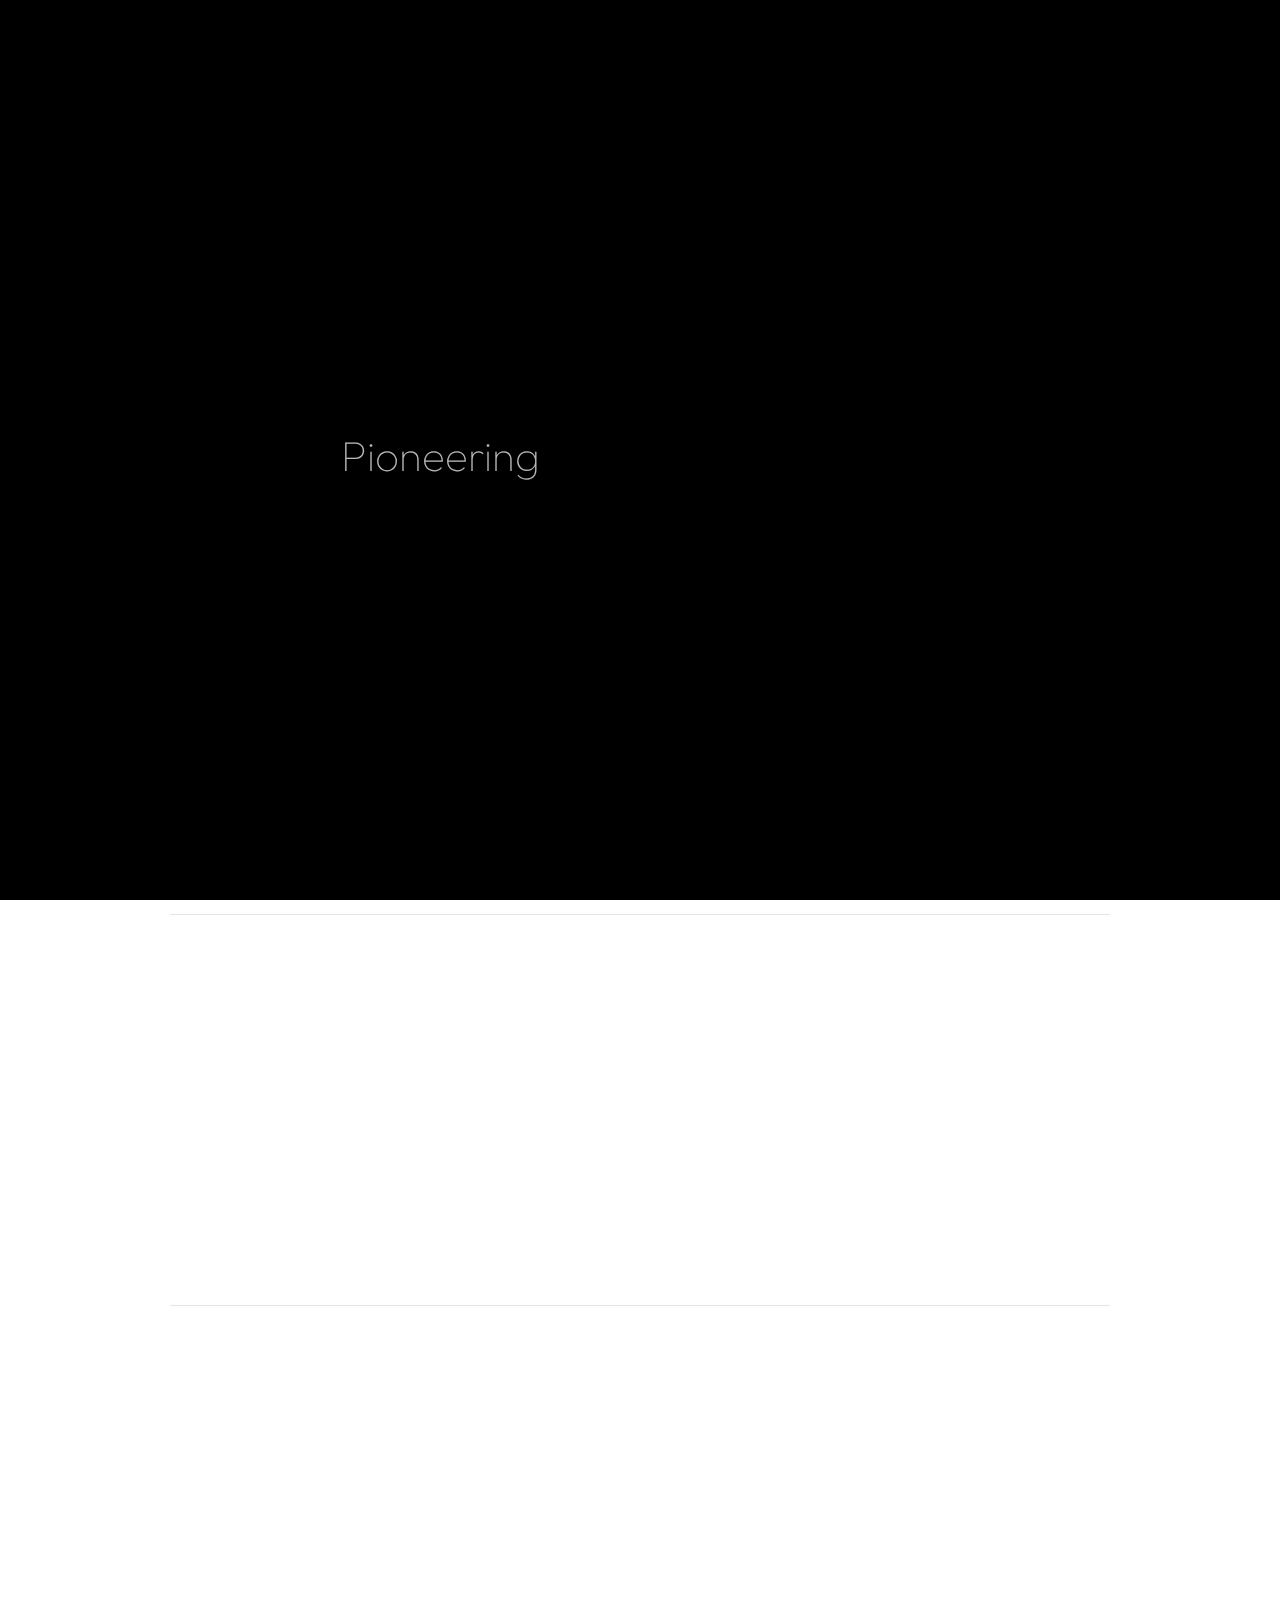
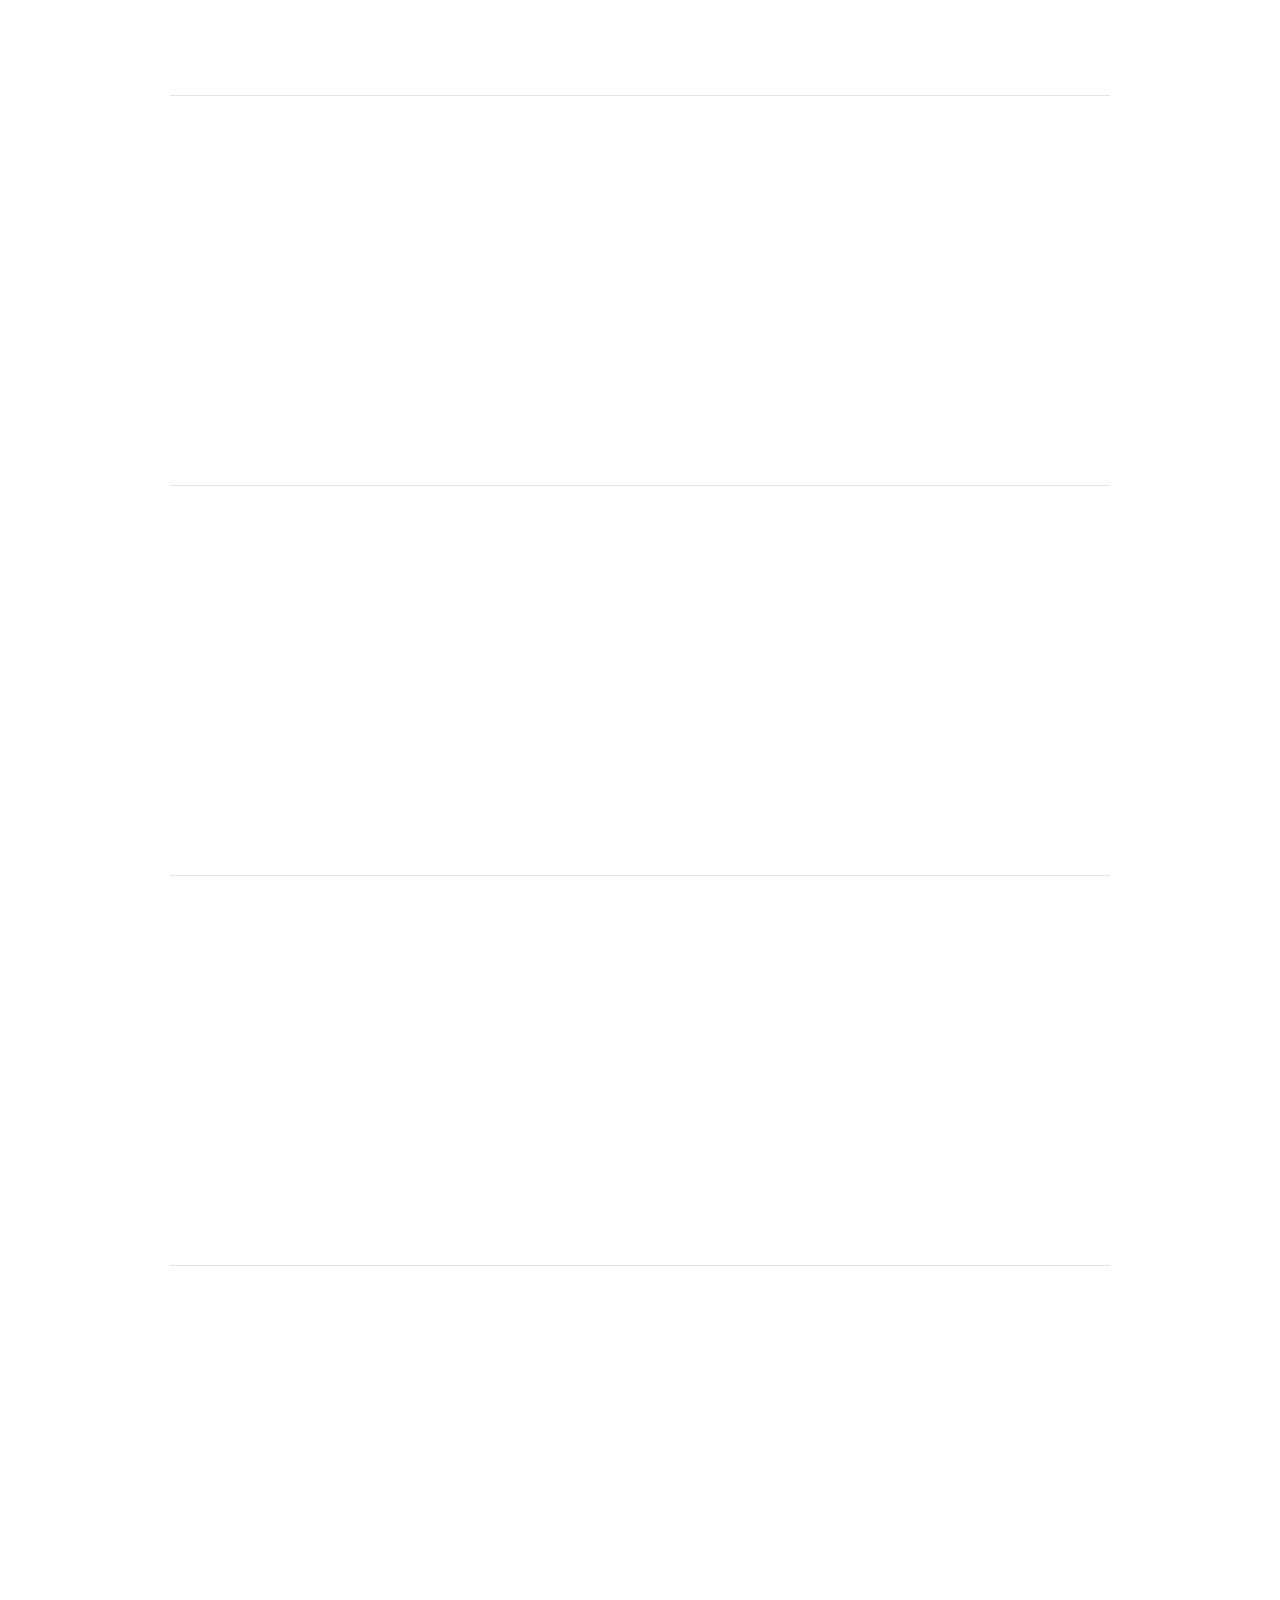
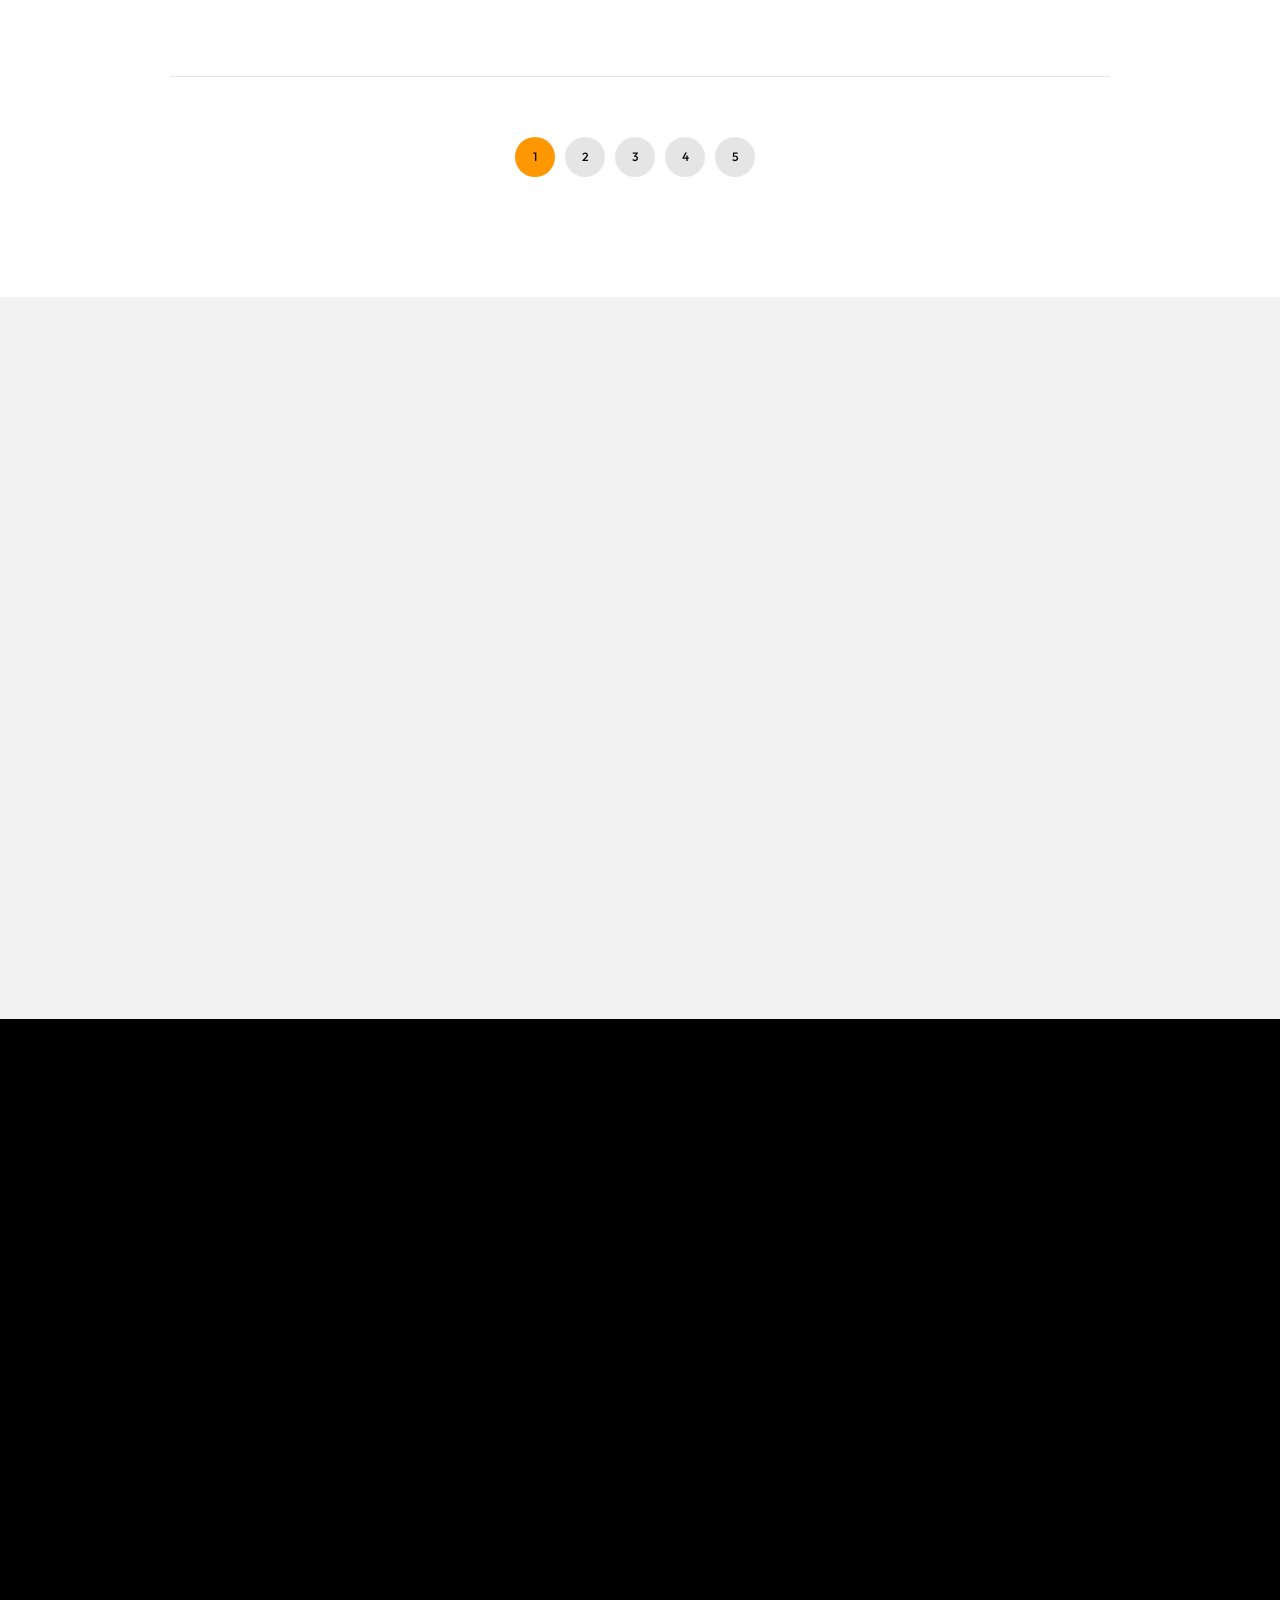
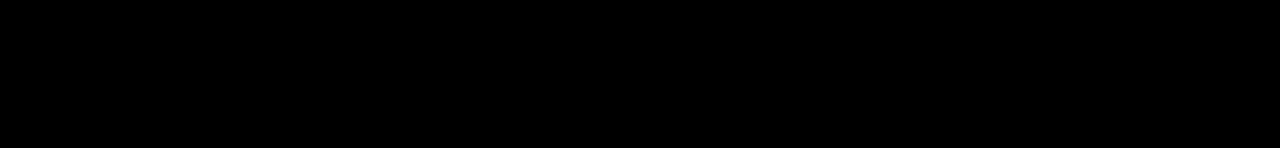
<file: blog-inner.html>
<!DOCTYPE html>
<html lang="zxx">

<head>

    <meta charset="UTF-8">
    <meta name="viewport" content="width=device-width, initial-scale=1.0">
    <meta http-equiv="X-UA-Compatible" content="ie=edge">

    <!-- bootstrap grid css -->
    <link rel="stylesheet" href="css/plugins/bootstrap-grid.css">
    <!-- font awesome css -->
    <link rel="stylesheet" href="css/plugins/font-awesome.min.css">
    <!-- swiper css -->
    <link rel="stylesheet" href="css/plugins/swiper.min.css">
    <!-- fancybox css -->
    <link rel="stylesheet" href="css/plugins/fancybox.min.css">
    <!-- ashley scss -->
    <link rel="stylesheet" href="css/style.css">
    <!-- page name -->
    <title>Ashley</title>

</head>

<body>

    <!-- wrapper -->
    <div class="mil-wrapper" id="top">

        <!-- cursor -->
        <div class="mil-ball">
            <span class="mil-icon-1">
                <svg viewBox="0 0 128 128">
                    <path d="M106.1,41.9c-1.2-1.2-3.1-1.2-4.2,0c-1.2,1.2-1.2,3.1,0,4.2L116.8,61H11.2l14.9-14.9c1.2-1.2,1.2-3.1,0-4.2	c-1.2-1.2-3.1-1.2-4.2,0l-20,20c-1.2,1.2-1.2,3.1,0,4.2l20,20c0.6,0.6,1.4,0.9,2.1,0.9s1.5-0.3,2.1-0.9c1.2-1.2,1.2-3.1,0-4.2	L11.2,67h105.5l-14.9,14.9c-1.2,1.2-1.2,3.1,0,4.2c0.6,0.6,1.4,0.9,2.1,0.9s1.5-0.3,2.1-0.9l20-20c1.2-1.2,1.2-3.1,0-4.2L106.1,41.9	z" />
                </svg>
            </span>
            <div class="mil-more-text">More</div>
            <div class="mil-choose-text">Сhoose</div>
        </div>
        <!-- cursor end -->

        <!-- preloader -->
        <div class="mil-preloader">
            <div class="mil-preloader-animation">
                <div class="mil-pos-abs mil-animation-1">
                    <p class="mil-h3 mil-muted mil-thin">Pioneering</p>
                    <p class="mil-h3 mil-muted">Creative</p>
                    <p class="mil-h3 mil-muted mil-thin">Excellence</p>
                </div>
                <div class="mil-pos-abs mil-animation-2">
                    <div class="mil-reveal-frame">
                        <p class="mil-reveal-box"></p>
                        <p class="mil-h3 mil-muted mil-thin">ashley.com</p>
                    </div>
                </div>
            </div>
        </div>
        <!-- preloader end -->

        <!-- scrollbar progress -->
        <div class="mil-progress-track">
            <div class="mil-progress"></div>
        </div>
        <!-- scrollbar progress end -->

        <!-- menu -->
        <div class="mil-menu-frame">
            <!-- frame clone -->
            <div class="mil-frame-top">
                <a href="home-1.html" class="mil-logo">A.</a>
                <div class="mil-menu-btn">
                    <span></span>
                </div>
            </div>
            <!-- frame clone end -->
            <div class="container">
                <div class="mil-menu-content">
                    <div class="row">
                        <div class="col-xl-5">

                            <nav class="mil-main-menu" id="swupMenu">
                                <ul>
                                    <li class="mil-has-children">
                                        <a href="#.">Homepage</a>
                                        <ul>
                                            <li><a href="home-1.html">Landing page</a></li>
                                            <li><a href="home-2.html">Personal</a></li>
                                            <li><a href="portfolio-3.html">Portfolio slider</a></li>
                                        </ul>
                                    </li>
                                    <li class="mil-has-children">
                                        <a href="#.">Portfolio</a>
                                        <ul>
                                            <li><a href="portfolio-1.html">Grid type 1</a></li>
                                            <li><a href="portfolio-2.html">Grid type 2</a></li>
                                            <li><a href="portfolio-3.html">Slider</a></li>
                                        </ul>
                                    </li>
                                    <li class="mil-has-children">
                                        <a href="#.">Services</a>
                                        <ul>
                                            <li><a href="services.html">Services List</a></li>
                                            <li><a href="service.html">Single service</a></li>
                                        </ul>
                                    </li>
                                    <li class="mil-has-children mil-active">
                                        <a href="#.">Newsletter</a>
                                        <ul>
                                            <li><a href="blog.html">Blog List</a></li>
                                            <li><a href="publication.html">Publication</a></li>
                                        </ul>
                                    </li>
                                    <li class="mil-has-children">
                                        <a href="#.">Other pages</a>
                                        <ul>
                                            <li><a href="team.html">Team</a></li>
                                            <li><a href="contact.html">Contact</a></li>
                                            <li><a href="404.html">404</a></li>
                                        </ul>
                                    </li>
                                </ul>
                            </nav>

                        </div>
                        <div class="col-xl-7">

                            <div class="mil-menu-right-frame">
                                <div class="mil-animation-in">
                                    <div class="mil-animation-frame">
                                        <div class="mil-animation mil-position-1 mil-scale" data-value-1="2" data-value-2="2"></div>
                                    </div>
                                </div>
                                <div class="mil-menu-right">
                                    <div class="row">
                                        <div class="col-lg-8 mil-mb-60">

                                            <h6 class="mil-muted mil-mb-30">Projects</h6>

                                            <ul class="mil-menu-list">
                                                <li><a href="project-1.html" class="mil-light-soft">Interior design studio</a></li>
                                                <li><a href="project-2.html" class="mil-light-soft">Home Security Camera</a></li>
                                                <li><a href="project-3.html" class="mil-light-soft">Kemia Honest Skincare</a></li>
                                                <li><a href="project-4.html" class="mil-light-soft">Cascade of Lava</a></li>
                                                <li><a href="project-5.html" class="mil-light-soft">Air Pro by Molekule</a></li>
                                                <li><a href="project-6.html" class="mil-light-soft">Tony's Chocolonely</a></li>
                                            </ul>

                                        </div>
                                        <div class="col-lg-4 mil-mb-60">

                                            <h6 class="mil-muted mil-mb-30">Useful links</h6>

                                            <ul class="mil-menu-list">
                                                <li><a href="#." class="mil-light-soft">Privacy Policy</a></li>
                                                <li><a href="#." class="mil-light-soft">Terms and conditions</a></li>
                                                <li><a href="#." class="mil-light-soft">Cookie Policy</a></li>
                                                <li><a href="#." class="mil-light-soft">Careers</a></li>
                                            </ul>

                                        </div>
                                    </div>
                                    <div class="mil-divider mil-mb-60"></div>
                                    <div class="row justify-content-between">

                                        <div class="col-lg-4 mil-mb-60">

                                            <h6 class="mil-muted mil-mb-30">Canada</h6>

                                            <p class="mil-light-soft mil-up">71 South Los Carneros Road, California <span class="mil-no-wrap">+51 174 705 812</span></p>

                                        </div>
                                        <div class="col-lg-4 mil-mb-60">

                                            <h6 class="mil-muted mil-mb-30">Germany</h6>

                                            <p class="mil-light-soft">Leehove 40, 2678 MC De Lier, Netherlands <span class="mil-no-wrap">+31 174 705 811</span></p>

                                        </div>
                                    </div>
                                </div>
                            </div>

                        </div>
                    </div>
                </div>
            </div>
        </div>
        <!-- menu -->

        <!-- curtain -->
        <div class="mil-curtain"></div>
        <!-- curtain end -->

        <!-- frame -->
        <div class="mil-frame">
            <div class="mil-frame-top">
                <a href="home-1.html" class="mil-logo">A.</a>
                <div class="mil-menu-btn">
                    <span></span>
                </div>
            </div>
            <div class="mil-frame-bottom">
                <div class="mil-current-page"></div>
                <div class="mil-back-to-top">
                    <a href="#top" class="mil-link mil-dark mil-arrow-place">
                        <span>Back to top</span>
                    </a>
                </div>
            </div>
        </div>
        <!-- frame end -->

        <!-- content -->
        <div class="mil-content">
            <div id="swupMain" class="mil-main-transition">

                <!-- banner -->
                <div class="mil-inner-banner mil-p-0-120">
                    <div class="mil-banner-content mil-up">
                        <div class="mil-animation-frame">
                            <div class="mil-animation mil-position-4 mil-dark mil-scale" data-value-1="6" data-value-2="1.4"></div>
                        </div>
                        <div class="container">
                            <ul class="mil-breadcrumbs mil-mb-60">
                                <li><a href="home-1.html">Homepage</a></li>
                                <li><a href="blog.html">Blog</a></li>
                                <li><a href="blog-inner.html">Category page</a></li>
                            </ul>
                            <h1 class="mil-mb-60">Publications <br>Category <span class="mil-thin">Name</span></h1>
                            <a href="#blog" class="mil-link mil-dark mil-arrow-place mil-down-arrow">
                                <span>Publications</span>
                            </a>
                        </div>
                    </div>
                </div>
                <!-- banner end -->

                <!-- blog -->
                <section id="blog">
                    <div class="container mil-p-120-120">
                        <div class="row align-items-center mil-mb-30">
                            <div class="col-lg-4 mil-mb-30">
                                <h3 class="mil-up">Other categories:</h3>
                            </div>
                            <div class="col-lg-8 mil-mb-30">
                                <div class="mil-adaptive-right mil-up">

                                    <ul class="mil-category-list">
                                        <li><a href="blog-inner.html">Design</a></li>
                                        <li><a href="blog-inner.html">Art</a></li>
                                        <li><a href="blog-inner.html">Code</a></li>
                                        <li><a href="blog-inner.html" class="mil-active">Technology</a></li>
                                        <li><a href="blog-inner.html">All categories</a></li>
                                    </ul>
                                </div>
                            </div>
                        </div>
                        <div class="row">
                            <div class="col-lg-12">

                                <a href="publication.html" class="mil-blog-card mil-blog-card-hori mil-more mil-mb-60">
                                    <div class="mil-cover-frame mil-up">
                                        <img src="img/blog/8.jpg" alt="cover">
                                    </div>
                                    <div class="mil-post-descr">
                                        <div class="mil-labels mil-up mil-mb-30">
                                            <div class="mil-label mil-upper mil-accent">TECHNOLOGY</div>
                                            <div class="mil-label mil-upper">may 24 2023</div>
                                        </div>
                                        <h4 class="mil-up mil-mb-30">How to Never Reach Creative Burnout</h4>
                                        <p class="mil-post-text mil-up mil-mb-30">Lorem ipsum dolor sit amet, consectetur adipisicing elit. Eius sequi commodi dignissimos optio, beatae, eos necessitatibus nisi. Nam cupiditate consectetur nostrum qui! Repellat natus nulla, nisi aliquid, asperiores impedit tempora sequi est reprehenderit cumque explicabo, dicta. Rem nihil ullam totam ea voluptas quibusdam repudiandae id ut at iure! Totam, a!</p>
                                        <div class="mil-link mil-dark mil-arrow-place mil-up">
                                            <span>Read more</span>
                                        </div>
                                    </div>
                                </a>

                            </div>
                            <div class="col-lg-12">

                                <a href="publication.html" class="mil-blog-card mil-blog-card-hori mil-more mil-mb-60">
                                    <div class="mil-cover-frame mil-up">
                                        <img src="img/blog/7.jpg" alt="cover">
                                    </div>
                                    <div class="mil-post-descr">
                                        <div class="mil-labels mil-up mil-mb-30">
                                            <div class="mil-label mil-upper mil-accent">TECHNOLOGY</div>
                                            <div class="mil-label mil-upper">may 24 2023</div>
                                        </div>
                                        <h4 class="mil-up mil-mb-30">How to Create a Brand Guide for Your Client</h4>
                                        <p class="mil-post-text mil-up mil-mb-30">Lorem ipsum dolor sit amet, consectetur adipisicing elit. Eius sequi commodi dignissimos optio, beatae, eos necessitatibus nisi. Nam cupiditate consectetur nostrum qui! Repellat natus nulla, nisi aliquid, asperiores impedit tempora sequi est reprehenderit cumque explicabo, dicta. Rem nihil ullam totam ea voluptas quibusdam repudiandae id ut at iure! Totam, a!</p>
                                        <div class="mil-link mil-dark mil-arrow-place mil-up">
                                            <span>Read more</span>
                                        </div>
                                    </div>
                                </a>

                            </div>
                            <div class="col-lg-12">

                                <a href="publication.html" class="mil-blog-card mil-blog-card-hori mil-more mil-mb-60">
                                    <div class="mil-cover-frame mil-up">
                                        <img src="img/blog/1.jpg" alt="cover">
                                    </div>
                                    <div class="mil-post-descr">
                                        <div class="mil-labels mil-up mil-mb-30">
                                            <div class="mil-label mil-upper mil-accent">TECHNOLOGY</div>
                                            <div class="mil-label mil-upper">may 24 2023</div>
                                        </div>
                                        <h4 class="mil-up mil-mb-30">How to Create a Brand Guide for Your Client</h4>
                                        <p class="mil-post-text mil-up mil-mb-30">Lorem ipsum dolor sit amet, consectetur adipisicing elit. Eius sequi commodi dignissimos optio, beatae, eos necessitatibus nisi. Nam cupiditate consectetur nostrum qui! Repellat natus nulla, nisi aliquid, asperiores impedit tempora sequi est reprehenderit cumque explicabo, dicta. Rem nihil ullam totam ea voluptas quibusdam repudiandae id ut at iure! Totam, a!</p>
                                        <div class="mil-link mil-dark mil-arrow-place mil-up">
                                            <span>Read more</span>
                                        </div>
                                    </div>
                                </a>

                            </div>
                            <div class="col-lg-12">

                                <a href="publication.html" class="mil-blog-card mil-blog-card-hori mil-more mil-mb-60">
                                    <div class="mil-cover-frame mil-up">
                                        <img src="img/blog/3.jpg" alt="cover">
                                    </div>
                                    <div class="mil-post-descr">
                                        <div class="mil-labels mil-up mil-mb-30">
                                            <div class="mil-label mil-upper mil-accent">TECHNOLOGY</div>
                                            <div class="mil-label mil-upper">may 24 2023</div>
                                        </div>
                                        <h4 class="mil-up mil-mb-30">How to Create a Brand Guide for Your Client</h4>
                                        <p class="mil-post-text mil-up mil-mb-30">Lorem ipsum dolor sit amet, consectetur adipisicing elit. Eius sequi commodi dignissimos optio, beatae, eos necessitatibus nisi. Nam cupiditate consectetur nostrum qui! Repellat natus nulla, nisi aliquid, asperiores impedit tempora sequi est reprehenderit cumque explicabo, dicta. Rem nihil ullam totam ea voluptas quibusdam repudiandae id ut at iure! Totam, a!</p>
                                        <div class="mil-link mil-dark mil-arrow-place mil-up">
                                            <span>Read more</span>
                                        </div>
                                    </div>
                                </a>

                            </div>
                            <div class="col-lg-12">

                                <a href="publication.html" class="mil-blog-card mil-blog-card-hori mil-more mil-mb-60">
                                    <div class="mil-cover-frame mil-up">
                                        <img src="img/blog/4.jpg" alt="cover">
                                    </div>
                                    <div class="mil-post-descr">
                                        <div class="mil-labels mil-up mil-mb-30">
                                            <div class="mil-label mil-upper mil-accent">TECHNOLOGY</div>
                                            <div class="mil-label mil-upper">may 24 2023</div>
                                        </div>
                                        <h4 class="mil-up mil-mb-30">Color Psychology in Art and Design</h4>
                                        <p class="mil-post-text mil-up mil-mb-30">Lorem ipsum dolor sit amet, consectetur adipisicing elit. Eius sequi commodi dignissimos optio, beatae, eos necessitatibus nisi. Nam cupiditate consectetur nostrum qui! Repellat natus nulla, nisi aliquid, asperiores impedit tempora sequi est reprehenderit cumque explicabo, dicta. Rem nihil ullam totam ea voluptas quibusdam repudiandae id ut at iure! Totam, a!</p>
                                        <div class="mil-link mil-dark mil-arrow-place mil-up">
                                            <span>Read more</span>
                                        </div>
                                    </div>
                                </a>

                            </div>
                            <div class="col-lg-12">

                                <a href="publication.html" class="mil-blog-card mil-blog-card-hori mil-more mil-mb-60">
                                    <div class="mil-cover-frame mil-up">
                                        <img src="img/blog/5.jpg" alt="cover">
                                    </div>
                                    <div class="mil-post-descr">
                                        <div class="mil-labels mil-up mil-mb-30">
                                            <div class="mil-label mil-upper mil-accent">TECHNOLOGY</div>
                                            <div class="mil-label mil-upper">may 24 2023</div>
                                        </div>
                                        <h4 class="mil-up mil-mb-30">How to Design a Repeating Pattern</h4>
                                        <p class="mil-post-text mil-up mil-mb-30">Lorem ipsum dolor sit amet, consectetur adipisicing elit. Eius sequi commodi dignissimos optio, beatae, eos necessitatibus nisi. Nam cupiditate consectetur nostrum qui! Repellat natus nulla, nisi aliquid, asperiores impedit tempora sequi est reprehenderit cumque explicabo, dicta. Rem nihil ullam totam ea voluptas quibusdam repudiandae id ut at iure! Totam, a!</p>
                                        <div class="mil-link mil-dark mil-arrow-place mil-up">
                                            <span>Read more</span>
                                        </div>
                                    </div>
                                </a>

                            </div>
                            <div class="col-lg-12">
                                <div class="mil-pagination">
                                    <a href="blog-inner.html" class="mil-pagination-btn mil-active">1</a>
                                    <a href="blog-inner.html" class="mil-pagination-btn">2</a>
                                    <a href="blog-inner.html" class="mil-pagination-btn">3</a>
                                    <a href="blog-inner.html" class="mil-pagination-btn">4</a>
                                    <a href="blog-inner.html" class="mil-pagination-btn">5</a>
                                </div>
                            </div>
                        </div>
                    </div>
                </section>
                <!-- blog end -->

                <!-- call to action -->
                <section class="mil-soft-bg">
                    <div class="container mil-p-120-120">
                        <div class="row">
                            <div class="col-lg-10">

                                <span class="mil-suptitle mil-suptitle-right mil-suptitle-dark mil-up">Looking to make your mark? We'll help you turn <br> your project into a success story.</span>

                            </div>
                        </div>
                        <div class="mil-center">
                            <h2 class="mil-up mil-mb-60">Stay up-to-date <span class="mil-thin">with the</span><br> latest news by <span class="mil-thin">subscribing</span><br> to our <span class="mil-thin">newsletter!</span></h2>
                            <div class="row justify-content-center mil-up">
                                <div class="col-lg-4">
                                    <form class="mil-subscribe-form mil-subscribe-form-2 mil-up">
                                        <input type="text" placeholder="Enter our email">
                                        <button type="submit" class="mil-button mil-icon-button-sm mil-arrow-place"></button>
                                    </form>
                                </div>
                            </div>
                        </div>
                    </div>
                </section>
                <!-- call to action end -->

                <!-- footer -->
                <footer class="mil-dark-bg">
                    <div class="mi-invert-fix">
                        <div class="container mil-p-120-60">
                            <div class="row justify-content-between">
                                <div class="col-md-4 col-lg-4 mil-mb-60">

                                    <div class="mil-muted mil-logo mil-up mil-mb-30">Ashley.</div>

                                    <p class="mil-light-soft mil-up mil-mb-30">Subscribe our newsletter:</p>

                                    <form class="mil-subscribe-form mil-up">
                                        <input type="text" placeholder="Enter our email">
                                        <button type="submit" class="mil-button mil-icon-button-sm mil-arrow-place"></button>
                                    </form>

                                </div>
                                <div class="col-md-7 col-lg-6">
                                    <div class="row justify-content-end">
                                        <div class="col-md-6 col-lg-7">

                                            <nav class="mil-footer-menu mil-mb-60">
                                                <ul>
                                                    <li class="mil-up mil-active">
                                                        <a href="home-1.html">Home</a>
                                                    </li>
                                                    <li class="mil-up">
                                                        <a href="portfolio-1.html">Portfolio</a>
                                                    </li>
                                                    <li class="mil-up">
                                                        <a href="services.html">Services</a>
                                                    </li>
                                                    <li class="mil-up">
                                                        <a href="contact.html">Contact</a>
                                                    </li>
                                                    <li class="mil-up">
                                                        <a href="blog.html">Blog</a>
                                                    </li>
                                                </ul>
                                            </nav>

                                        </div>
                                        <div class="col-md-6 col-lg-5">

                                            <ul class="mil-menu-list mil-up mil-mb-60">
                                                <li><a href="#." class="mil-light-soft">Privacy Policy</a></li>
                                                <li><a href="#." class="mil-light-soft">Terms and conditions</a></li>
                                                <li><a href="#." class="mil-light-soft">Cookie Policy</a></li>
                                                <li><a href="#." class="mil-light-soft">Careers</a></li>
                                            </ul>

                                        </div>
                                    </div>
                                </div>
                            </div>

                            <div class="row justify-content-between flex-sm-row-reverse">
                                <div class="col-md-7 col-lg-6">

                                    <div class="row justify-content-between">

                                        <div class="col-md-6 col-lg-5 mil-mb-60">

                                            <h6 class="mil-muted mil-up mil-mb-30">Canada</h6>

                                            <p class="mil-light-soft mil-up">71 South Los Carneros Road, California <span class="mil-no-wrap">+51 174 705 812</span></p>

                                        </div>
                                        <div class="col-md-6 col-lg-5 mil-mb-60">

                                            <h6 class="mil-muted mil-up mil-mb-30">Germany</h6>

                                            <p class="mil-light-soft mil-up">Leehove 40, 2678 MC De Lier, Netherlands <span class="mil-no-wrap">+31 174 705 811</span></p>

                                        </div>
                                    </div>

                                </div>
                                <div class="col-md-4 col-lg-6 mil-mb-60">

                                    <div class="mil-vert-between">
                                        <div class="mil-mb-30">
                                            <ul class="mil-social-icons mil-up">
                                                <li><a href="#." target="_blank" class="social-icon"> <i class="far fa-circle"></i></a></li>
                                                <li><a href="#." target="_blank" class="social-icon"> <i class="far fa-circle"></i></a></li>
                                                <li><a href="#." target="_blank" class="social-icon"> <i class="far fa-circle"></i></a></li>
                                                <li><a href="#." target="_blank" class="social-icon"> <i class="far fa-circle"></i></a></li>
                                            </ul>
                                        </div>
                                        <p class="mil-light-soft mil-up">© Copyright 2023 - Mil. All Rights Reserved.</p>
                                    </div>

                                </div>
                            </div>
                        </div>
                    </div>
                </footer>
                <!-- footer end -->

                <!-- hidden elements -->
                <div class="mil-hidden-elements">
                    <div class="mil-dodecahedron">
                        <div class="mil-pentagon">
                            <div></div>
                            <div></div>
                            <div></div>
                            <div></div>
                            <div></div>
                        </div>
                        <div class="mil-pentagon">
                            <div></div>
                            <div></div>
                            <div></div>
                            <div></div>
                            <div></div>
                        </div>
                        <div class="mil-pentagon">
                            <div></div>
                            <div></div>
                            <div></div>
                            <div></div>
                            <div></div>
                        </div>
                        <div class="mil-pentagon">
                            <div></div>
                            <div></div>
                            <div></div>
                            <div></div>
                            <div></div>
                        </div>
                        <div class="mil-pentagon">
                            <div></div>
                            <div></div>
                            <div></div>
                            <div></div>
                            <div></div>
                        </div>
                        <div class="mil-pentagon">
                            <div></div>
                            <div></div>
                            <div></div>
                            <div></div>
                            <div></div>
                        </div>
                        <div class="mil-pentagon">
                            <div></div>
                            <div></div>
                            <div></div>
                            <div></div>
                            <div></div>
                        </div>
                        <div class="mil-pentagon">
                            <div></div>
                            <div></div>
                            <div></div>
                            <div></div>
                            <div></div>
                        </div>
                        <div class="mil-pentagon">
                            <div></div>
                            <div></div>
                            <div></div>
                            <div></div>
                            <div></div>
                        </div>
                        <div class="mil-pentagon">
                            <div></div>
                            <div></div>
                            <div></div>
                            <div></div>
                            <div></div>
                        </div>
                        <div class="mil-pentagon">
                            <div></div>
                            <div></div>
                            <div></div>
                            <div></div>
                            <div></div>
                        </div>
                        <div class="mil-pentagon">
                            <div></div>
                            <div></div>
                            <div></div>
                            <div></div>
                            <div></div>
                        </div>
                    </div>

                    <svg xmlns="http://www.w3.org/2000/svg" viewBox="0 0 24 24" class="mil-arrow">
                        <path d="M 14 5.3417969 C 13.744125 5.3417969 13.487969 5.4412187 13.292969 5.6367188 L 13.207031 5.7226562 C 12.816031 6.1136563 12.816031 6.7467188 13.207031 7.1367188 L 17.070312 11 L 4 11 C 3.448 11 3 11.448 3 12 C 3 12.552 3.448 13 4 13 L 17.070312 13 L 13.207031 16.863281 C 12.816031 17.254281 12.816031 17.887344 13.207031 18.277344 L 13.292969 18.363281 C 13.683969 18.754281 14.317031 18.754281 14.707031 18.363281 L 20.363281 12.707031 C 20.754281 12.316031 20.754281 11.682969 20.363281 11.292969 L 14.707031 5.6367188 C 14.511531 5.4412187 14.255875 5.3417969 14 5.3417969 z" />
                    </svg>

                    <svg width="250" viewBox="0 0 300 1404" fill="none" xmlns="http://www.w3.org/2000/svg" class="mil-lines">
                        <path fill-rule="evenodd" clip-rule="evenodd" d="M1 892L1 941H299V892C299 809.71 232.29 743 150 743C67.7096 743 1 809.71 1 892ZM0 942H300V892C300 809.157 232.843 742 150 742C67.1573 742 0 809.157 0 892L0 942Z" class="mil-move" />
                        <path fill-rule="evenodd" clip-rule="evenodd" d="M299 146V97L1 97V146C1 228.29 67.7096 295 150 295C232.29 295 299 228.29 299 146ZM300 96L0 96V146C0 228.843 67.1573 296 150 296C232.843 296 300 228.843 300 146V96Z" class="mil-move" />
                        <path fill-rule="evenodd" clip-rule="evenodd" d="M299 1H1V1403H299V1ZM0 0V1404H300V0H0Z" />
                        <path fill-rule="evenodd" clip-rule="evenodd" d="M150 -4.37115e-08L150 1404L149 1404L149 0L150 -4.37115e-08Z" />
                        <path fill-rule="evenodd" clip-rule="evenodd" d="M150 1324C232.29 1324 299 1257.29 299 1175C299 1092.71 232.29 1026 150 1026C67.7096 1026 1 1092.71 1 1175C1 1257.29 67.7096 1324 150 1324ZM150 1325C232.843 1325 300 1257.84 300 1175C300 1092.16 232.843 1025 150 1025C67.1573 1025 0 1092.16 0 1175C0 1257.84 67.1573 1325 150 1325Z" class="mil-move" />
                        <path fill-rule="evenodd" clip-rule="evenodd" d="M300 1175H0V1174H300V1175Z" class="mil-move" />
                        <path fill-rule="evenodd" clip-rule="evenodd" d="M150 678C232.29 678 299 611.29 299 529C299 446.71 232.29 380 150 380C67.7096 380 1 446.71 1 529C1 611.29 67.7096 678 150 678ZM150 679C232.843 679 300 611.843 300 529C300 446.157 232.843 379 150 379C67.1573 379 0 446.157 0 529C0 611.843 67.1573 679 150 679Z" class="mil-move" />
                        <path fill-rule="evenodd" clip-rule="evenodd" d="M299 380H1V678H299V380ZM0 379V679H300V379H0Z" class="mil-move" />
                    </svg>
                </div>
                <!-- hidden elements end -->

            </div>
        </div>
        <!-- content -->
    </div>
    <!-- wrapper end -->

    <!-- jQuery js -->
    <script src="js/plugins/jquery.min.js"></script>
    <!-- swup js -->
    <script src="js/plugins/swup.min.js"></script>
    <!-- swiper js -->
    <script src="js/plugins/swiper.min.js"></script>
    <!-- fancybox js -->
    <script src="js/plugins/fancybox.min.js"></script>
    <!-- gsap js -->
    <script src="js/plugins/gsap.min.js"></script>
    <!-- scroll smoother -->
    <script src="js/plugins/smooth-scroll.js"></script>
    <!-- scroll trigger js -->
    <script src="js/plugins/ScrollTrigger.min.js"></script>
    <!-- scroll to js -->
    <script src="js/plugins/ScrollTo.min.js"></script>
    <!-- ashley js -->
    <script src="js/main.js"></script>

</body>

</html>
</file>
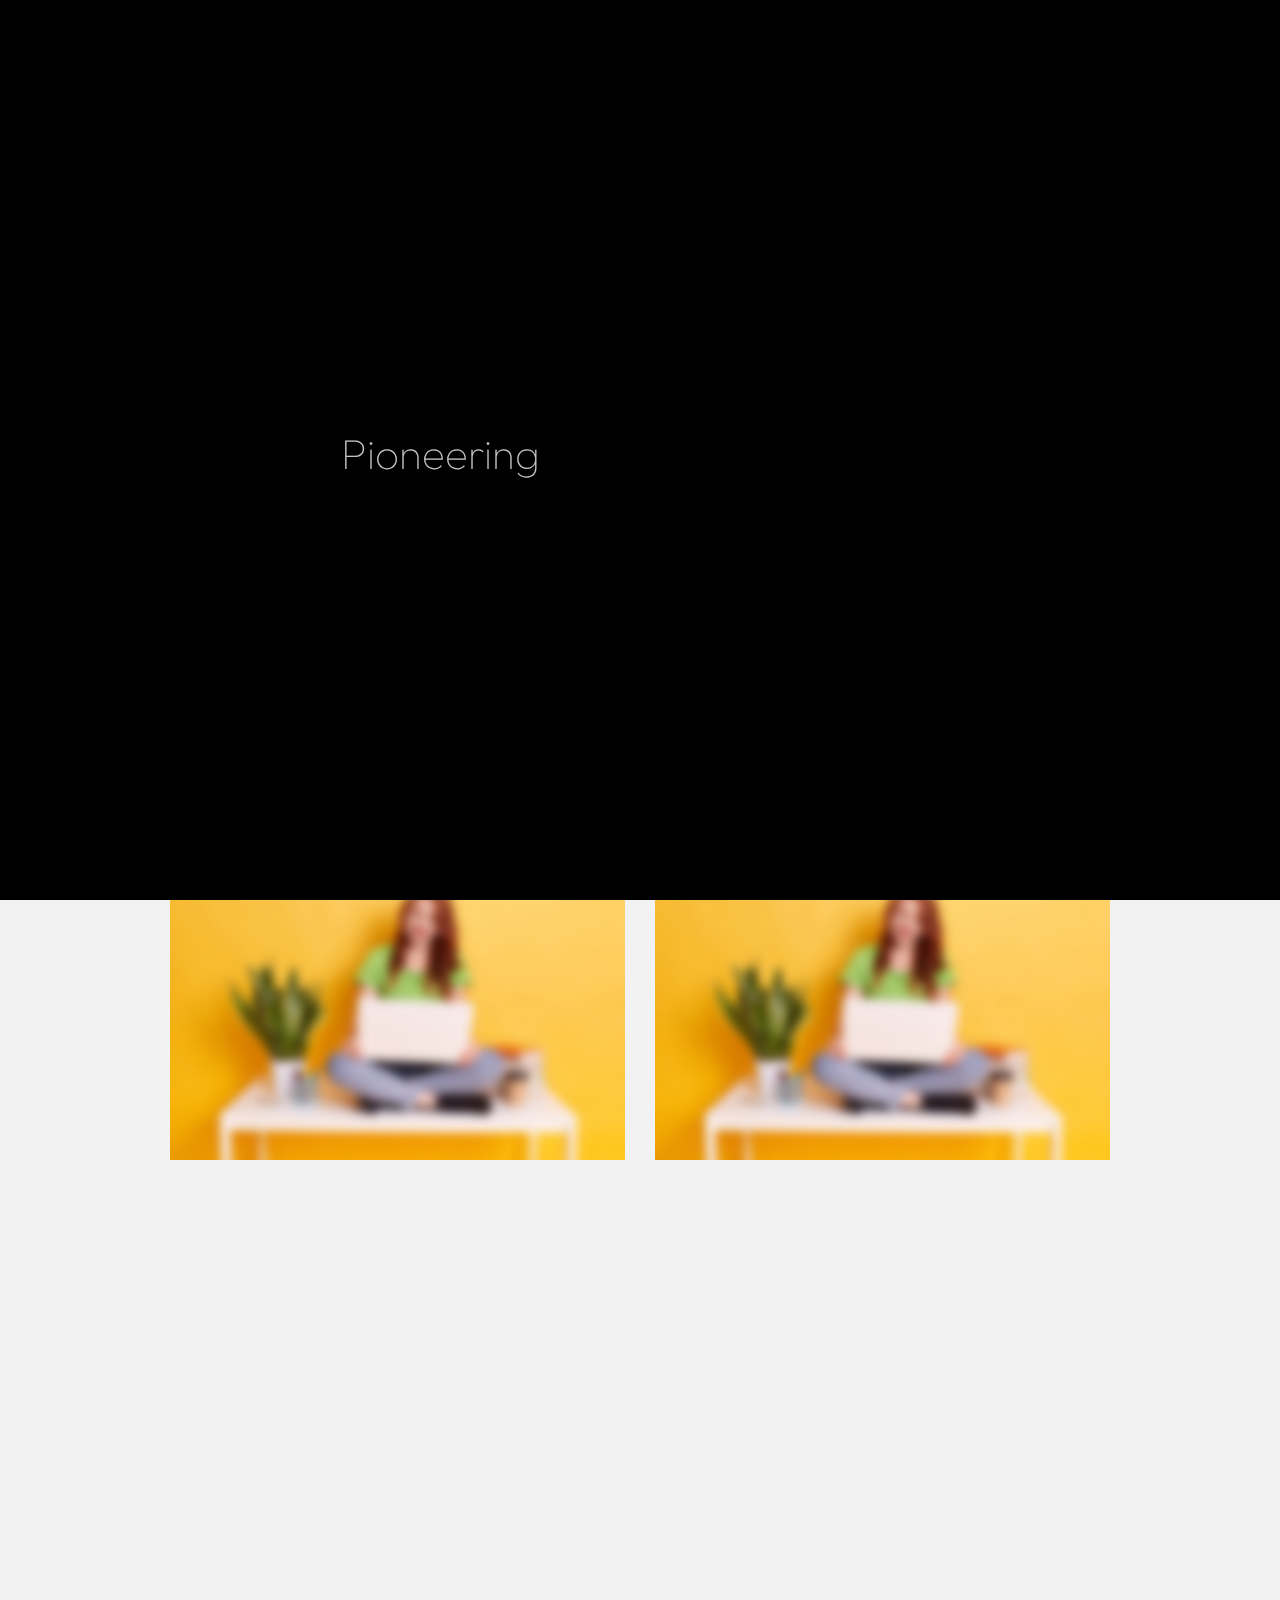
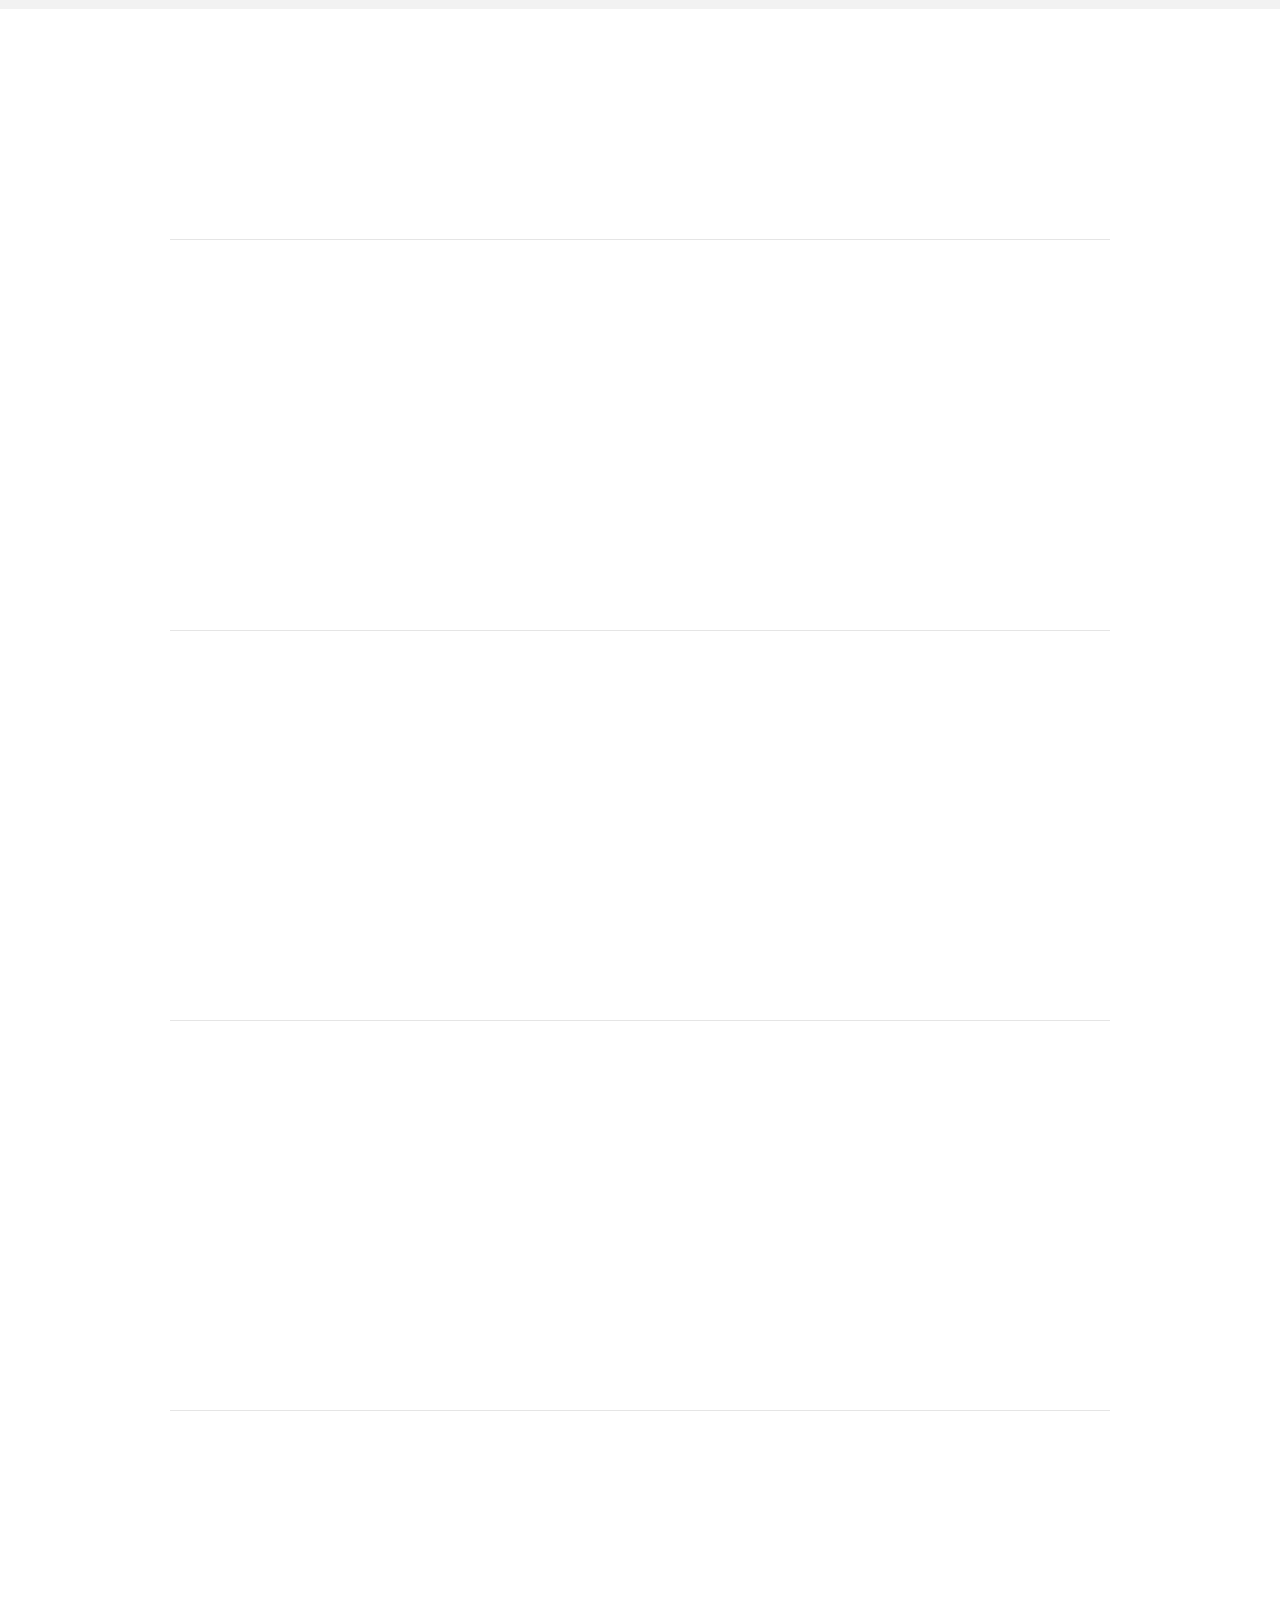
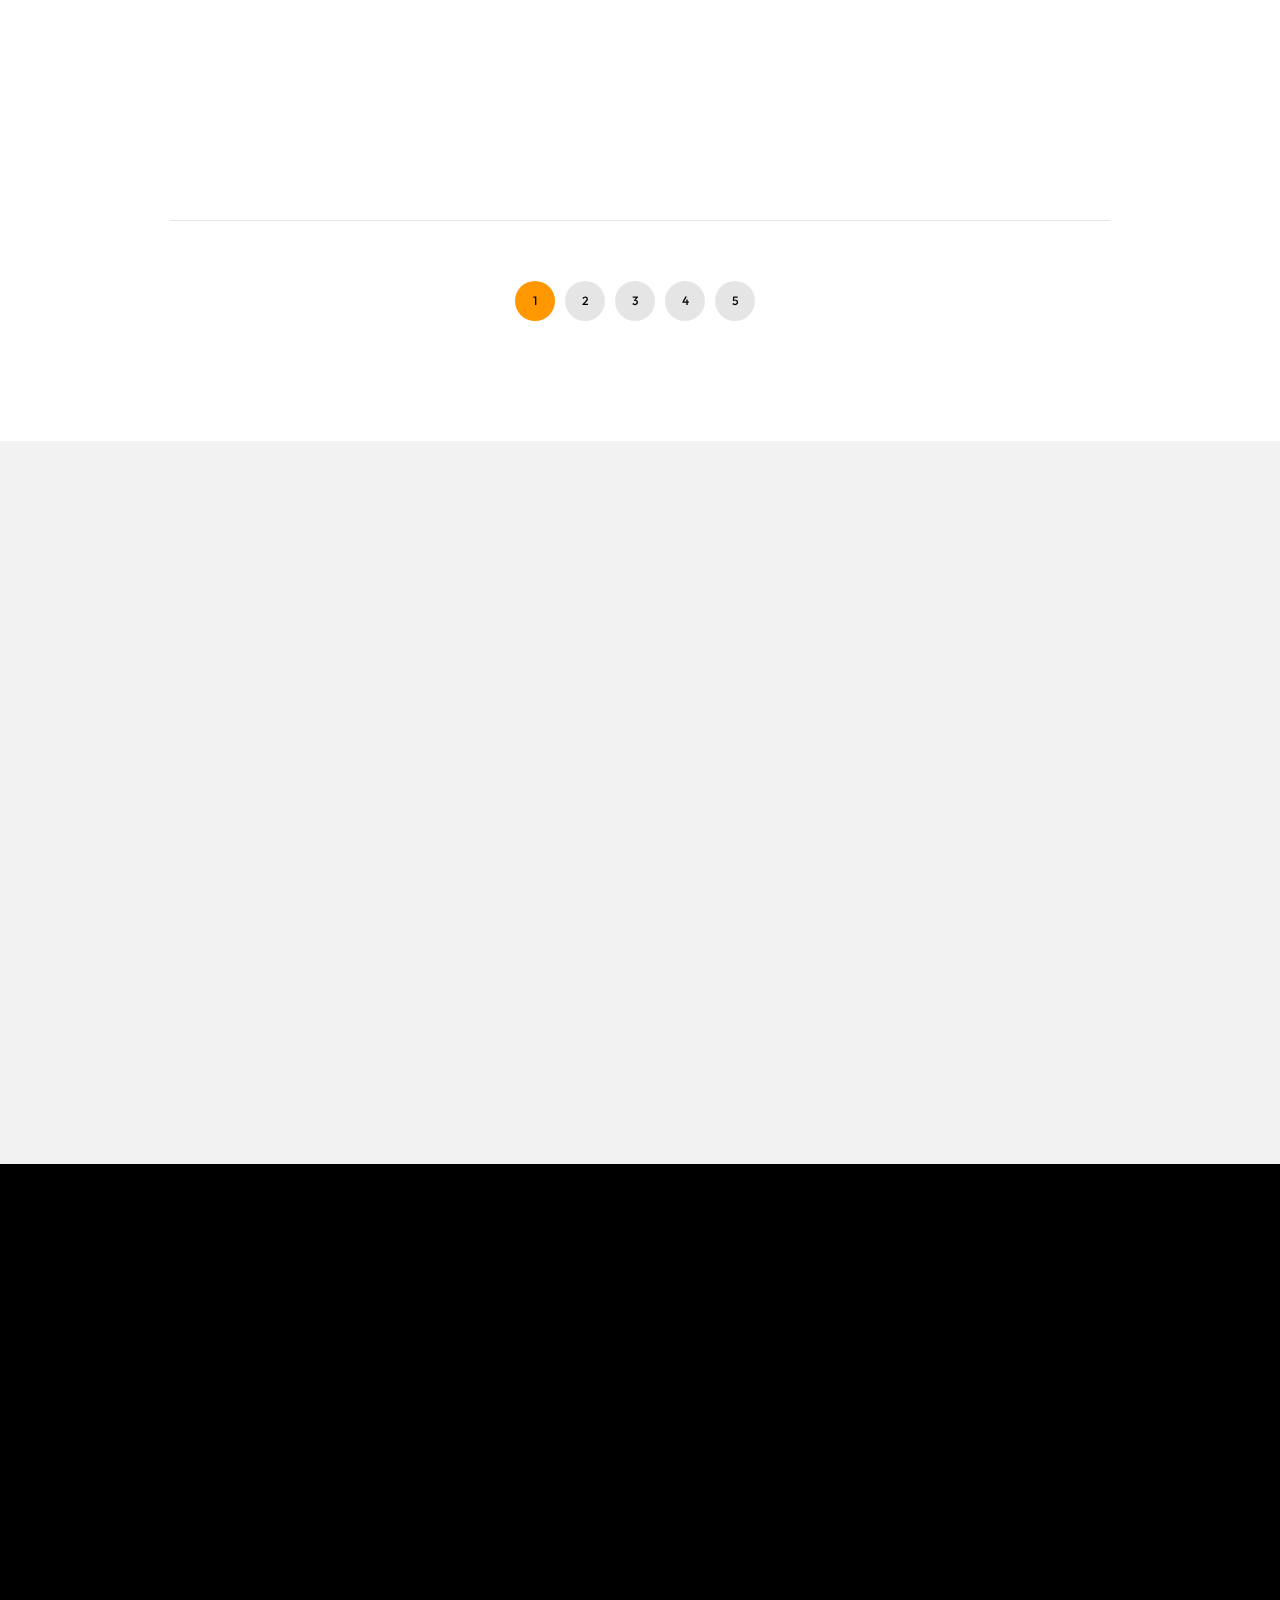
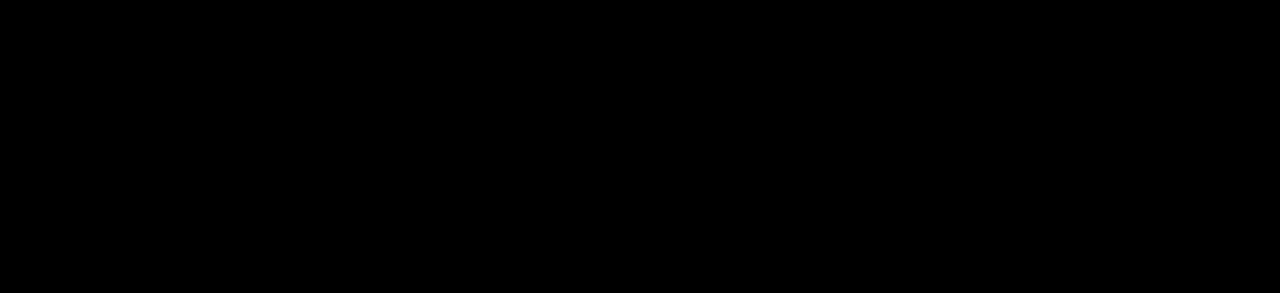
<file: blog.html>
<!DOCTYPE html>
<html lang="zxx">

<head>

    <meta charset="UTF-8">
    <meta name="viewport" content="width=device-width, initial-scale=1.0">
    <meta http-equiv="X-UA-Compatible" content="ie=edge">

    <!-- bootstrap grid css -->
    <link rel="stylesheet" href="css/plugins/bootstrap-grid.css">
    <!-- font awesome css -->
    <link rel="stylesheet" href="css/plugins/font-awesome.min.css">
    <!-- swiper css -->
    <link rel="stylesheet" href="css/plugins/swiper.min.css">
    <!-- fancybox css -->
    <link rel="stylesheet" href="css/plugins/fancybox.min.css">
    <!-- ashley scss -->
    <link rel="stylesheet" href="css/style.css">
    <!-- page name -->
    <title>Ashley</title>

</head>

<body>

    <!-- wrapper -->
    <div class="mil-wrapper" id="top">

        <!-- cursor -->
        <div class="mil-ball">
            <span class="mil-icon-1">
                <svg viewBox="0 0 128 128">
                    <path d="M106.1,41.9c-1.2-1.2-3.1-1.2-4.2,0c-1.2,1.2-1.2,3.1,0,4.2L116.8,61H11.2l14.9-14.9c1.2-1.2,1.2-3.1,0-4.2	c-1.2-1.2-3.1-1.2-4.2,0l-20,20c-1.2,1.2-1.2,3.1,0,4.2l20,20c0.6,0.6,1.4,0.9,2.1,0.9s1.5-0.3,2.1-0.9c1.2-1.2,1.2-3.1,0-4.2	L11.2,67h105.5l-14.9,14.9c-1.2,1.2-1.2,3.1,0,4.2c0.6,0.6,1.4,0.9,2.1,0.9s1.5-0.3,2.1-0.9l20-20c1.2-1.2,1.2-3.1,0-4.2L106.1,41.9	z" />
                </svg>
            </span>
            <div class="mil-more-text">More</div>
            <div class="mil-choose-text">Сhoose</div>
        </div>
        <!-- cursor end -->

        <!-- preloader -->
        <div class="mil-preloader">
            <div class="mil-preloader-animation">
                <div class="mil-pos-abs mil-animation-1">
                    <p class="mil-h3 mil-muted mil-thin">Pioneering</p>
                    <p class="mil-h3 mil-muted">Creative</p>
                    <p class="mil-h3 mil-muted mil-thin">Excellence</p>
                </div>
                <div class="mil-pos-abs mil-animation-2">
                    <div class="mil-reveal-frame">
                        <p class="mil-reveal-box"></p>
                        <p class="mil-h3 mil-muted mil-thin">ashley.com</p>
                    </div>
                </div>
            </div>
        </div>
        <!-- preloader end -->

        <!-- scrollbar progress -->
        <div class="mil-progress-track">
            <div class="mil-progress"></div>
        </div>
        <!-- scrollbar progress end -->

        <!-- menu -->
        <div class="mil-menu-frame">
            <!-- frame clone -->
            <div class="mil-frame-top">
                <a href="home-1.html" class="mil-logo">A.</a>
                <div class="mil-menu-btn">
                    <span></span>
                </div>
            </div>
            <!-- frame clone end -->
            <div class="container">
                <div class="mil-menu-content">
                    <div class="row">
                        <div class="col-xl-5">

                            <nav class="mil-main-menu" id="swupMenu">
                                <ul>
                                    <li class="mil-has-children">
                                        <a href="#.">Homepage</a>
                                        <ul>
                                            <li><a href="home-1.html">Landing page</a></li>
                                            <li><a href="home-2.html">Personal</a></li>
                                            <li><a href="portfolio-3.html">Portfolio slider</a></li>
                                        </ul>
                                    </li>
                                    <li class="mil-has-children">
                                        <a href="#.">Portfolio</a>
                                        <ul>
                                            <li><a href="portfolio-1.html">Grid type 1</a></li>
                                            <li><a href="portfolio-2.html">Grid type 2</a></li>
                                            <li><a href="portfolio-3.html">Slider</a></li>
                                        </ul>
                                    </li>
                                    <li class="mil-has-children">
                                        <a href="#.">Services</a>
                                        <ul>
                                            <li><a href="services.html">Services List</a></li>
                                            <li><a href="service.html">Single service</a></li>
                                        </ul>
                                    </li>
                                    <li class="mil-has-children mil-active">
                                        <a href="#.">Newsletter</a>
                                        <ul>
                                            <li><a href="blog.html">Blog List</a></li>
                                            <li><a href="publication.html">Publication</a></li>
                                        </ul>
                                    </li>
                                    <li class="mil-has-children">
                                        <a href="#.">Other pages</a>
                                        <ul>
                                            <li><a href="team.html">Team</a></li>
                                            <li><a href="contact.html">Contact</a></li>
                                            <li><a href="404.html">404</a></li>
                                        </ul>
                                    </li>
                                </ul>
                            </nav>

                        </div>
                        <div class="col-xl-7">

                            <div class="mil-menu-right-frame">
                                <div class="mil-animation-in">
                                    <div class="mil-animation-frame">
                                        <div class="mil-animation mil-position-1 mil-scale" data-value-1="2" data-value-2="2"></div>
                                    </div>
                                </div>
                                <div class="mil-menu-right">
                                    <div class="row">
                                        <div class="col-lg-8 mil-mb-60">

                                            <h6 class="mil-muted mil-mb-30">Projects</h6>

                                            <ul class="mil-menu-list">
                                                <li><a href="project-1.html" class="mil-light-soft">Interior design studio</a></li>
                                                <li><a href="project-2.html" class="mil-light-soft">Home Security Camera</a></li>
                                                <li><a href="project-3.html" class="mil-light-soft">Kemia Honest Skincare</a></li>
                                                <li><a href="project-4.html" class="mil-light-soft">Cascade of Lava</a></li>
                                                <li><a href="project-5.html" class="mil-light-soft">Air Pro by Molekule</a></li>
                                                <li><a href="project-6.html" class="mil-light-soft">Tony's Chocolonely</a></li>
                                            </ul>

                                        </div>
                                        <div class="col-lg-4 mil-mb-60">

                                            <h6 class="mil-muted mil-mb-30">Useful links</h6>

                                            <ul class="mil-menu-list">
                                                <li><a href="#." class="mil-light-soft">Privacy Policy</a></li>
                                                <li><a href="#." class="mil-light-soft">Terms and conditions</a></li>
                                                <li><a href="#." class="mil-light-soft">Cookie Policy</a></li>
                                                <li><a href="#." class="mil-light-soft">Careers</a></li>
                                            </ul>

                                        </div>
                                    </div>
                                    <div class="mil-divider mil-mb-60"></div>
                                    <div class="row justify-content-between">

                                        <div class="col-lg-4 mil-mb-60">

                                            <h6 class="mil-muted mil-mb-30">Canada</h6>

                                            <p class="mil-light-soft mil-up">71 South Los Carneros Road, California <span class="mil-no-wrap">+51 174 705 812</span></p>

                                        </div>
                                        <div class="col-lg-4 mil-mb-60">

                                            <h6 class="mil-muted mil-mb-30">Germany</h6>

                                            <p class="mil-light-soft">Leehove 40, 2678 MC De Lier, Netherlands <span class="mil-no-wrap">+31 174 705 811</span></p>

                                        </div>
                                    </div>
                                </div>
                            </div>

                        </div>
                    </div>
                </div>
            </div>
        </div>
        <!-- menu -->

        <!-- curtain -->
        <div class="mil-curtain"></div>
        <!-- curtain end -->

        <!-- frame -->
        <div class="mil-frame">
            <div class="mil-frame-top">
                <a href="home-1.html" class="mil-logo">A.</a>
                <div class="mil-menu-btn">
                    <span></span>
                </div>
            </div>
            <div class="mil-frame-bottom">
                <div class="mil-current-page"></div>
                <div class="mil-back-to-top">
                    <a href="#top" class="mil-link mil-dark mil-arrow-place">
                        <span>Back to top</span>
                    </a>
                </div>
            </div>
        </div>
        <!-- frame end -->

        <!-- content -->
        <div class="mil-content">
            <div id="swupMain" class="mil-main-transition">

                <!-- banner -->
                <div class="mil-inner-banner mil-p-0-120">
                    <div class="mil-banner-content mil-up">
                        <div class="mil-animation-frame">
                            <div class="mil-animation mil-position-4 mil-dark mil-scale" data-value-1="6" data-value-2="1.4"></div>
                        </div>
                        <div class="container">
                            <ul class="mil-breadcrumbs mil-mb-60">
                                <li><a href="home-1.html">Homepage</a></li>
                                <li><a href="blog.html">Blog</a></li>
                            </ul>
                            <h1 class="mil-mb-60">Exploring <span class="mil-thin">the World</span> <br> Through Our <span class="mil-thin">Blog</span></h1>
                            <a href="#blog" class="mil-link mil-dark mil-arrow-place mil-down-arrow">
                                <span>Publications</span>
                            </a>
                        </div>
                    </div>
                </div>
                <!-- banner end -->

                <!-- popular -->
                <section class="mil-soft-bg" id="blog">
                    <div class="container mil-p-120-60">
                        <div class="row align-items-center mil-mb-30">
                            <div class="col-lg-6 mil-mb-30">
                                <h3 class="mil-up">Popular Publications:</h3>
                            </div>
                            <div class="col-lg-6 mil-mb-30">
                                <div class="mil-adaptive-right mil-up">
                                    <a href="blog-inner.html" class="mil-link mil-dark mil-arrow-place">
                                        <span>View all</span>
                                    </a>
                                </div>
                            </div>
                        </div>
                        <div class="row">
                            <div class="col-lg-6">

                                <a href="publication.html" class="mil-blog-card mil-mb-60">
                                    <div class="mil-cover-frame mil-up">
                                        <img src="img/blog/1.jpg" alt="cover">
                                    </div>
                                    <div class="mil-post-descr">
                                        <div class="mil-labels mil-up mil-mb-30">
                                            <div class="mil-label mil-upper mil-accent">TECHNOLOGY</div>
                                            <div class="mil-label mil-upper">may 24 2023</div>
                                        </div>
                                        <h4 class="mil-up mil-mb-30">How to Become a Graphic Designer in 10 Simple Steps</h4>
                                        <p class="mil-post-text mil-up mil-mb-30">Lorem ipsum dolor sit amet, consectetur adipisicing elit. Eius sequi commodi dignissimos optio, beatae, eos necessitatibus nisi. Nam cupiditate consectetur nostrum qui! Repellat natus nulla, nisi aliquid, asperiores impedit tempora sequi est reprehenderit cumque explicabo, dicta. Rem nihil ullam totam ea voluptas quibusdam repudiandae id ut at iure! Totam, a!</p>
                                        <div class="mil-link mil-dark mil-arrow-place mil-up">
                                            <span>Read more</span>
                                        </div>
                                    </div>
                                </a>

                            </div>
                            <div class="col-lg-6">

                                <a href="publication.html" class="mil-blog-card mil-mb-60">
                                    <div class="mil-cover-frame mil-up">
                                        <img src="img/blog/2.jpg" alt="cover">
                                    </div>
                                    <div class="mil-post-descr">
                                        <div class="mil-labels mil-up mil-mb-30">
                                            <div class="mil-label mil-upper mil-accent">TECHNOLOGY</div>
                                            <div class="mil-label mil-upper">may 24 2023</div>
                                        </div>
                                        <h4 class="mil-up mil-mb-30">16 Best Graphic Design Online and Offline Courses</h4>
                                        <p class="mil-post-text mil-up mil-mb-30">Lorem ipsum dolor sit amet, consectetur adipisicing elit. Eius sequi commodi dignissimos optio, beatae, eos necessitatibus nisi. Nam cupiditate consectetur nostrum qui! Repellat natus nulla, nisi aliquid, asperiores impedit tempora sequi est reprehenderit cumque explicabo, dicta. Rem nihil ullam totam ea voluptas quibusdam repudiandae id ut at iure! Totam, a!</p>
                                        <div class="mil-link mil-dark mil-arrow-place mil-up">
                                            <span>Read more</span>
                                        </div>
                                    </div>
                                </a>

                            </div>
                        </div>
                    </div>
                </section>
                <!-- popular end -->

                <!-- blog -->
                <section>
                    <div class="container mil-p-120-120">
                        <div class="row align-items-center mil-mb-30">
                            <div class="col-lg-4 mil-mb-30">
                                <h3 class="mil-up">Categories:</h3>
                            </div>
                            <div class="col-lg-8 mil-mb-30">
                                <div class="mil-adaptive-right mil-up">

                                    <ul class="mil-category-list">
                                        <li><a href="blog-inner.html">Design</a></li>
                                        <li><a href="blog-inner.html">Art</a></li>
                                        <li><a href="blog-inner.html">Code</a></li>
                                        <li><a href="blog-inner.html">Technology</a></li>
                                        <li><a href="blog-inner.html" class="mil-active">All categories</a></li>
                                    </ul>
                                </div>
                            </div>
                        </div>
                        <div class="row">
                            <div class="col-lg-12">

                                <a href="publication.html" class="mil-blog-card mil-blog-card-hori mil-more mil-mb-60">
                                    <div class="mil-cover-frame mil-up">
                                        <img src="img/blog/3.jpg" alt="cover">
                                    </div>
                                    <div class="mil-post-descr">
                                        <div class="mil-labels mil-up mil-mb-30">
                                            <div class="mil-label mil-upper mil-accent">TECHNOLOGY</div>
                                            <div class="mil-label mil-upper">may 24 2023</div>
                                        </div>
                                        <h4 class="mil-up mil-mb-30">How to Create a Brand Guide for Your Client</h4>
                                        <p class="mil-post-text mil-up mil-mb-30">Lorem ipsum dolor sit amet, consectetur adipisicing elit. Eius sequi commodi dignissimos optio, beatae, eos necessitatibus nisi. Nam cupiditate consectetur nostrum qui! Repellat natus nulla, nisi aliquid, asperiores impedit tempora sequi est reprehenderit cumque explicabo, dicta. Rem nihil ullam totam ea voluptas quibusdam repudiandae id ut at iure! Totam, a!</p>
                                        <div class="mil-link mil-dark mil-arrow-place mil-up">
                                            <span>Read more</span>
                                        </div>
                                    </div>
                                </a>

                            </div>
                            <div class="col-lg-12">

                                <a href="publication.html" class="mil-blog-card mil-blog-card-hori mil-more mil-mb-60">
                                    <div class="mil-cover-frame mil-up">
                                        <img src="img/blog/4.jpg" alt="cover">
                                    </div>
                                    <div class="mil-post-descr">
                                        <div class="mil-labels mil-up mil-mb-30">
                                            <div class="mil-label mil-upper mil-accent">TECHNOLOGY</div>
                                            <div class="mil-label mil-upper">may 24 2023</div>
                                        </div>
                                        <h4 class="mil-up mil-mb-30">Color Psychology in Art and Design</h4>
                                        <p class="mil-post-text mil-up mil-mb-30">Lorem ipsum dolor sit amet, consectetur adipisicing elit. Eius sequi commodi dignissimos optio, beatae, eos necessitatibus nisi. Nam cupiditate consectetur nostrum qui! Repellat natus nulla, nisi aliquid, asperiores impedit tempora sequi est reprehenderit cumque explicabo, dicta. Rem nihil ullam totam ea voluptas quibusdam repudiandae id ut at iure! Totam, a!</p>
                                        <div class="mil-link mil-dark mil-arrow-place mil-up">
                                            <span>Read more</span>
                                        </div>
                                    </div>
                                </a>

                            </div>
                            <div class="col-lg-12">

                                <a href="publication.html" class="mil-blog-card mil-blog-card-hori mil-more mil-mb-60">
                                    <div class="mil-cover-frame mil-up">
                                        <img src="img/blog/5.jpg" alt="cover">
                                    </div>
                                    <div class="mil-post-descr">
                                        <div class="mil-labels mil-up mil-mb-30">
                                            <div class="mil-label mil-upper mil-accent">TECHNOLOGY</div>
                                            <div class="mil-label mil-upper">may 24 2023</div>
                                        </div>
                                        <h4 class="mil-up mil-mb-30">How to Design a Repeating Pattern</h4>
                                        <p class="mil-post-text mil-up mil-mb-30">Lorem ipsum dolor sit amet, consectetur adipisicing elit. Eius sequi commodi dignissimos optio, beatae, eos necessitatibus nisi. Nam cupiditate consectetur nostrum qui! Repellat natus nulla, nisi aliquid, asperiores impedit tempora sequi est reprehenderit cumque explicabo, dicta. Rem nihil ullam totam ea voluptas quibusdam repudiandae id ut at iure! Totam, a!</p>
                                        <div class="mil-link mil-dark mil-arrow-place mil-up">
                                            <span>Read more</span>
                                        </div>
                                    </div>
                                </a>

                            </div>
                            <div class="col-lg-12">

                                <a href="publication.html" class="mil-blog-card mil-blog-card-hori mil-more mil-mb-60">
                                    <div class="mil-cover-frame mil-up">
                                        <img src="img/blog/6.jpg" alt="cover">
                                    </div>
                                    <div class="mil-post-descr">
                                        <div class="mil-labels mil-up mil-mb-30">
                                            <div class="mil-label mil-upper mil-accent">TECHNOLOGY</div>
                                            <div class="mil-label mil-upper">may 24 2023</div>
                                        </div>
                                        <h4 class="mil-up mil-mb-30">How to Never Reach Creative Burnout</h4>
                                        <p class="mil-post-text mil-up mil-mb-30">Lorem ipsum dolor sit amet, consectetur adipisicing elit. Eius sequi commodi dignissimos optio, beatae, eos necessitatibus nisi. Nam cupiditate consectetur nostrum qui! Repellat natus nulla, nisi aliquid, asperiores impedit tempora sequi est reprehenderit cumque explicabo, dicta. Rem nihil ullam totam ea voluptas quibusdam repudiandae id ut at iure! Totam, a!</p>
                                        <div class="mil-link mil-dark mil-arrow-place mil-up">
                                            <span>Read more</span>
                                        </div>
                                    </div>
                                </a>

                            </div>
                            <div class="col-lg-12">
                                <div class="mil-pagination">
                                    <a href="blog-inner.html" class="mil-pagination-btn mil-active">1</a>
                                    <a href="blog-inner.html" class="mil-pagination-btn">2</a>
                                    <a href="blog-inner.html" class="mil-pagination-btn">3</a>
                                    <a href="blog-inner.html" class="mil-pagination-btn">4</a>
                                    <a href="blog-inner.html" class="mil-pagination-btn">5</a>
                                </div>
                            </div>
                        </div>
                    </div>
                </section>
                <!-- blog end -->

                <!-- call to action -->
                <section class="mil-soft-bg">
                    <div class="container mil-p-120-120">
                        <div class="row">
                            <div class="col-lg-10">

                                <span class="mil-suptitle mil-suptitle-right mil-suptitle-dark mil-up">Looking to make your mark? We'll help you turn <br> your project into a success story.</span>

                            </div>
                        </div>
                        <div class="mil-center">
                            <h2 class="mil-up mil-mb-60">Stay up-to-date <span class="mil-thin">with the</span><br> latest news by <span class="mil-thin">subscribing</span><br> to our <span class="mil-thin">newsletter!</span></h2>
                            <div class="row justify-content-center mil-up">
                                <div class="col-lg-4">
                                    <form class="mil-subscribe-form mil-subscribe-form-2 mil-up">
                                        <input type="text" placeholder="Enter our email">
                                        <button type="submit" class="mil-button mil-icon-button-sm mil-arrow-place"></button>
                                    </form>
                                </div>
                            </div>
                        </div>
                    </div>
                </section>
                <!-- call to action end -->

                <!-- footer -->
                <footer class="mil-dark-bg">
                    <div class="mi-invert-fix">
                        <div class="container mil-p-120-60">
                            <div class="row justify-content-between">
                                <div class="col-md-4 col-lg-4 mil-mb-60">

                                    <div class="mil-muted mil-logo mil-up mil-mb-30">Ashley.</div>

                                    <p class="mil-light-soft mil-up mil-mb-30">Subscribe our newsletter:</p>

                                    <form class="mil-subscribe-form mil-up">
                                        <input type="text" placeholder="Enter our email">
                                        <button type="submit" class="mil-button mil-icon-button-sm mil-arrow-place"></button>
                                    </form>

                                </div>
                                <div class="col-md-7 col-lg-6">
                                    <div class="row justify-content-end">
                                        <div class="col-md-6 col-lg-7">

                                            <nav class="mil-footer-menu mil-mb-60">
                                                <ul>
                                                    <li class="mil-up mil-active">
                                                        <a href="home-1.html">Home</a>
                                                    </li>
                                                    <li class="mil-up">
                                                        <a href="portfolio-1.html">Portfolio</a>
                                                    </li>
                                                    <li class="mil-up">
                                                        <a href="services.html">Services</a>
                                                    </li>
                                                    <li class="mil-up">
                                                        <a href="contact.html">Contact</a>
                                                    </li>
                                                    <li class="mil-up">
                                                        <a href="blog.html">Blog</a>
                                                    </li>
                                                </ul>
                                            </nav>

                                        </div>
                                        <div class="col-md-6 col-lg-5">

                                            <ul class="mil-menu-list mil-up mil-mb-60">
                                                <li><a href="#." class="mil-light-soft">Privacy Policy</a></li>
                                                <li><a href="#." class="mil-light-soft">Terms and conditions</a></li>
                                                <li><a href="#." class="mil-light-soft">Cookie Policy</a></li>
                                                <li><a href="#." class="mil-light-soft">Careers</a></li>
                                            </ul>

                                        </div>
                                    </div>
                                </div>
                            </div>

                            <div class="row justify-content-between flex-sm-row-reverse">
                                <div class="col-md-7 col-lg-6">

                                    <div class="row justify-content-between">

                                        <div class="col-md-6 col-lg-5 mil-mb-60">

                                            <h6 class="mil-muted mil-up mil-mb-30">Canada</h6>

                                            <p class="mil-light-soft mil-up">71 South Los Carneros Road, California <span class="mil-no-wrap">+51 174 705 812</span></p>

                                        </div>
                                        <div class="col-md-6 col-lg-5 mil-mb-60">

                                            <h6 class="mil-muted mil-up mil-mb-30">Germany</h6>

                                            <p class="mil-light-soft mil-up">Leehove 40, 2678 MC De Lier, Netherlands <span class="mil-no-wrap">+31 174 705 811</span></p>

                                        </div>
                                    </div>

                                </div>
                                <div class="col-md-4 col-lg-6 mil-mb-60">

                                    <div class="mil-vert-between">
                                        <div class="mil-mb-30">
                                            <ul class="mil-social-icons mil-up">
                                                <li><a href="#." target="_blank" class="social-icon"> <i class="far fa-circle"></i></a></li>
                                                <li><a href="#." target="_blank" class="social-icon"> <i class="far fa-circle"></i></a></li>
                                                <li><a href="#." target="_blank" class="social-icon"> <i class="far fa-circle"></i></a></li>
                                                <li><a href="#." target="_blank" class="social-icon"> <i class="far fa-circle"></i></a></li>
                                            </ul>
                                        </div>
                                        <p class="mil-light-soft mil-up">© Copyright 2023 - Mil. All Rights Reserved.</p>
                                    </div>

                                </div>
                            </div>
                        </div>
                    </div>
                </footer>
                <!-- footer end -->

                <!-- hidden elements -->
                <div class="mil-hidden-elements">
                    <div class="mil-dodecahedron">
                        <div class="mil-pentagon">
                            <div></div>
                            <div></div>
                            <div></div>
                            <div></div>
                            <div></div>
                        </div>
                        <div class="mil-pentagon">
                            <div></div>
                            <div></div>
                            <div></div>
                            <div></div>
                            <div></div>
                        </div>
                        <div class="mil-pentagon">
                            <div></div>
                            <div></div>
                            <div></div>
                            <div></div>
                            <div></div>
                        </div>
                        <div class="mil-pentagon">
                            <div></div>
                            <div></div>
                            <div></div>
                            <div></div>
                            <div></div>
                        </div>
                        <div class="mil-pentagon">
                            <div></div>
                            <div></div>
                            <div></div>
                            <div></div>
                            <div></div>
                        </div>
                        <div class="mil-pentagon">
                            <div></div>
                            <div></div>
                            <div></div>
                            <div></div>
                            <div></div>
                        </div>
                        <div class="mil-pentagon">
                            <div></div>
                            <div></div>
                            <div></div>
                            <div></div>
                            <div></div>
                        </div>
                        <div class="mil-pentagon">
                            <div></div>
                            <div></div>
                            <div></div>
                            <div></div>
                            <div></div>
                        </div>
                        <div class="mil-pentagon">
                            <div></div>
                            <div></div>
                            <div></div>
                            <div></div>
                            <div></div>
                        </div>
                        <div class="mil-pentagon">
                            <div></div>
                            <div></div>
                            <div></div>
                            <div></div>
                            <div></div>
                        </div>
                        <div class="mil-pentagon">
                            <div></div>
                            <div></div>
                            <div></div>
                            <div></div>
                            <div></div>
                        </div>
                        <div class="mil-pentagon">
                            <div></div>
                            <div></div>
                            <div></div>
                            <div></div>
                            <div></div>
                        </div>
                    </div>

                    <svg xmlns="http://www.w3.org/2000/svg" viewBox="0 0 24 24" class="mil-arrow">
                        <path d="M 14 5.3417969 C 13.744125 5.3417969 13.487969 5.4412187 13.292969 5.6367188 L 13.207031 5.7226562 C 12.816031 6.1136563 12.816031 6.7467188 13.207031 7.1367188 L 17.070312 11 L 4 11 C 3.448 11 3 11.448 3 12 C 3 12.552 3.448 13 4 13 L 17.070312 13 L 13.207031 16.863281 C 12.816031 17.254281 12.816031 17.887344 13.207031 18.277344 L 13.292969 18.363281 C 13.683969 18.754281 14.317031 18.754281 14.707031 18.363281 L 20.363281 12.707031 C 20.754281 12.316031 20.754281 11.682969 20.363281 11.292969 L 14.707031 5.6367188 C 14.511531 5.4412187 14.255875 5.3417969 14 5.3417969 z" />
                    </svg>

                    <svg width="250" viewBox="0 0 300 1404" fill="none" xmlns="http://www.w3.org/2000/svg" class="mil-lines">
                        <path fill-rule="evenodd" clip-rule="evenodd" d="M1 892L1 941H299V892C299 809.71 232.29 743 150 743C67.7096 743 1 809.71 1 892ZM0 942H300V892C300 809.157 232.843 742 150 742C67.1573 742 0 809.157 0 892L0 942Z" class="mil-move" />
                        <path fill-rule="evenodd" clip-rule="evenodd" d="M299 146V97L1 97V146C1 228.29 67.7096 295 150 295C232.29 295 299 228.29 299 146ZM300 96L0 96V146C0 228.843 67.1573 296 150 296C232.843 296 300 228.843 300 146V96Z" class="mil-move" />
                        <path fill-rule="evenodd" clip-rule="evenodd" d="M299 1H1V1403H299V1ZM0 0V1404H300V0H0Z" />
                        <path fill-rule="evenodd" clip-rule="evenodd" d="M150 -4.37115e-08L150 1404L149 1404L149 0L150 -4.37115e-08Z" />
                        <path fill-rule="evenodd" clip-rule="evenodd" d="M150 1324C232.29 1324 299 1257.29 299 1175C299 1092.71 232.29 1026 150 1026C67.7096 1026 1 1092.71 1 1175C1 1257.29 67.7096 1324 150 1324ZM150 1325C232.843 1325 300 1257.84 300 1175C300 1092.16 232.843 1025 150 1025C67.1573 1025 0 1092.16 0 1175C0 1257.84 67.1573 1325 150 1325Z" class="mil-move" />
                        <path fill-rule="evenodd" clip-rule="evenodd" d="M300 1175H0V1174H300V1175Z" class="mil-move" />
                        <path fill-rule="evenodd" clip-rule="evenodd" d="M150 678C232.29 678 299 611.29 299 529C299 446.71 232.29 380 150 380C67.7096 380 1 446.71 1 529C1 611.29 67.7096 678 150 678ZM150 679C232.843 679 300 611.843 300 529C300 446.157 232.843 379 150 379C67.1573 379 0 446.157 0 529C0 611.843 67.1573 679 150 679Z" class="mil-move" />
                        <path fill-rule="evenodd" clip-rule="evenodd" d="M299 380H1V678H299V380ZM0 379V679H300V379H0Z" class="mil-move" />
                    </svg>
                </div>
                <!-- hidden elements end -->

            </div>
        </div>
        <!-- content -->
    </div>
    <!-- wrapper end -->

    <!-- jQuery js -->
    <script src="js/plugins/jquery.min.js"></script>
    <!-- swup js -->
    <script src="js/plugins/swup.min.js"></script>
    <!-- swiper js -->
    <script src="js/plugins/swiper.min.js"></script>
    <!-- fancybox js -->
    <script src="js/plugins/fancybox.min.js"></script>
    <!-- gsap js -->
    <script src="js/plugins/gsap.min.js"></script>
    <!-- scroll smoother -->
    <script src="js/plugins/smooth-scroll.js"></script>
    <!-- scroll trigger js -->
    <script src="js/plugins/ScrollTrigger.min.js"></script>
    <!-- scroll to js -->
    <script src="js/plugins/ScrollTo.min.js"></script>
    <!-- ashley js -->
    <script src="js/main.js"></script>

</body>

</html>
</file>
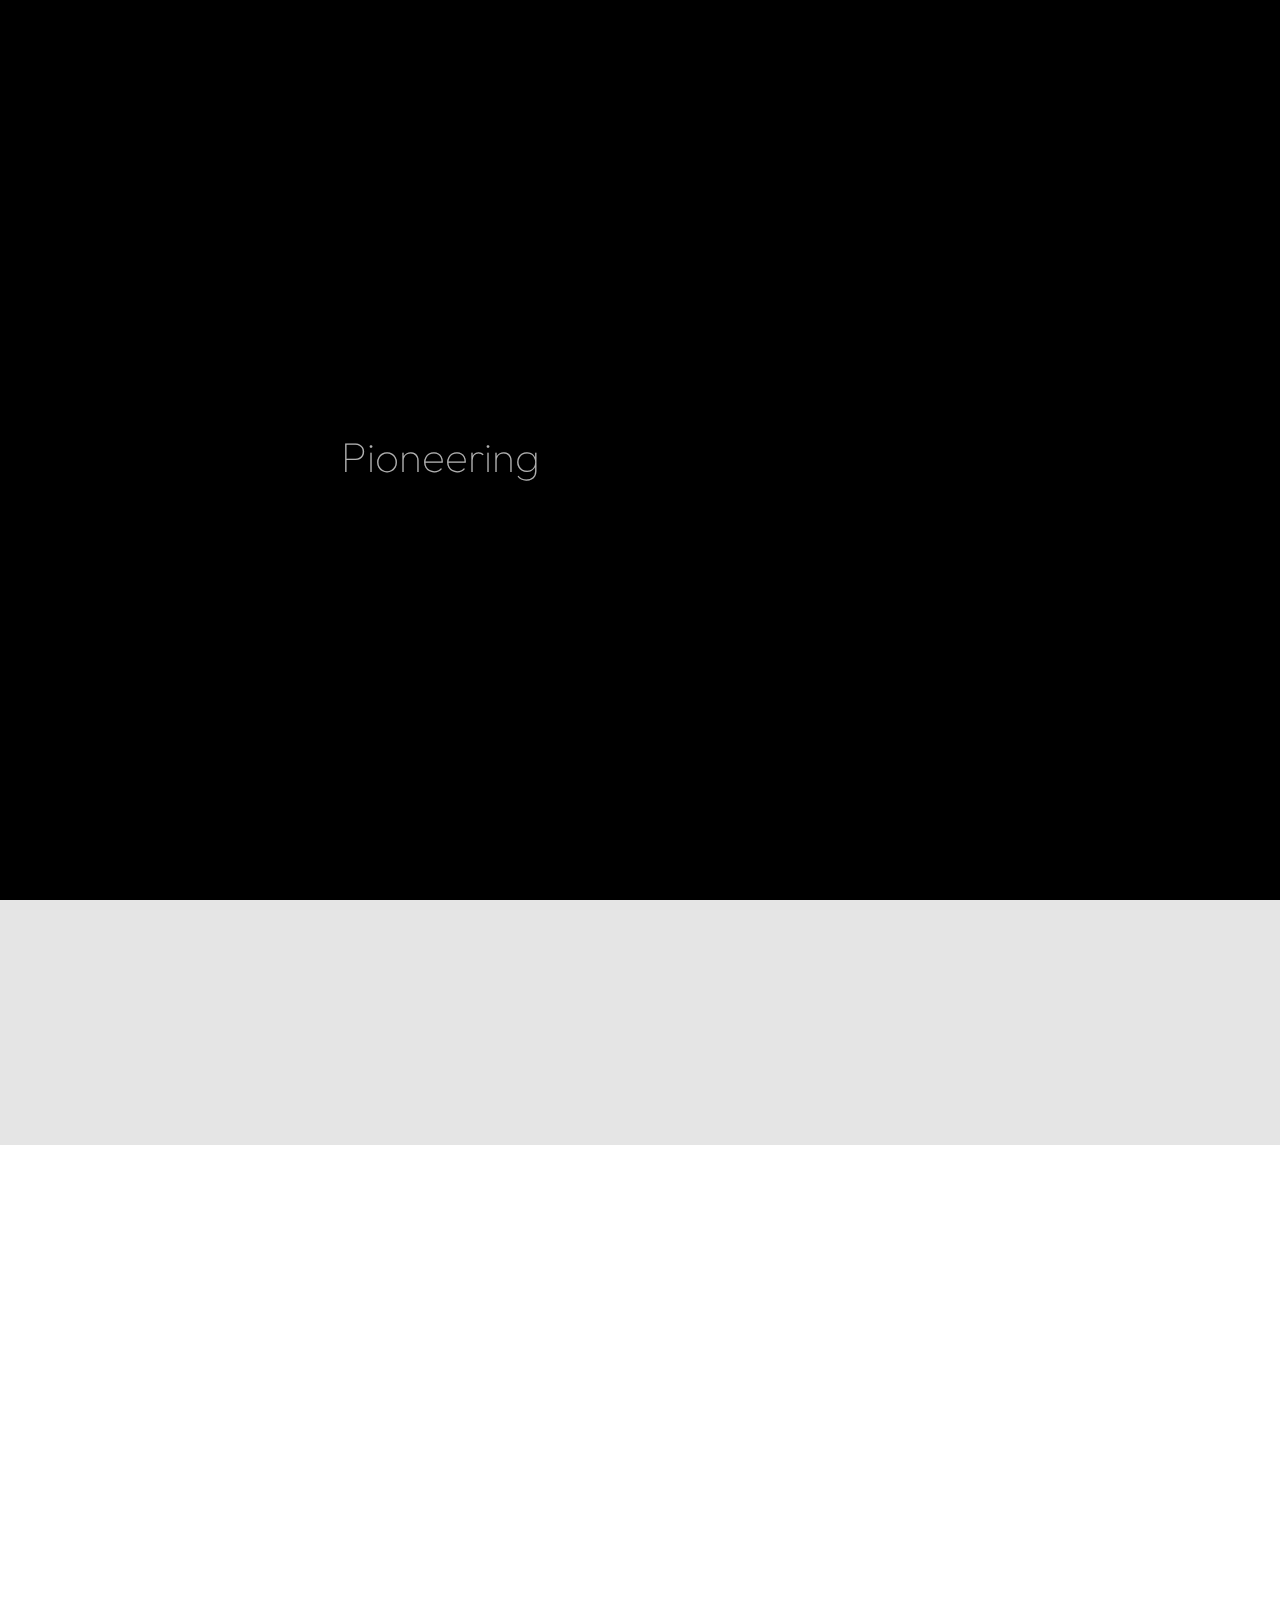
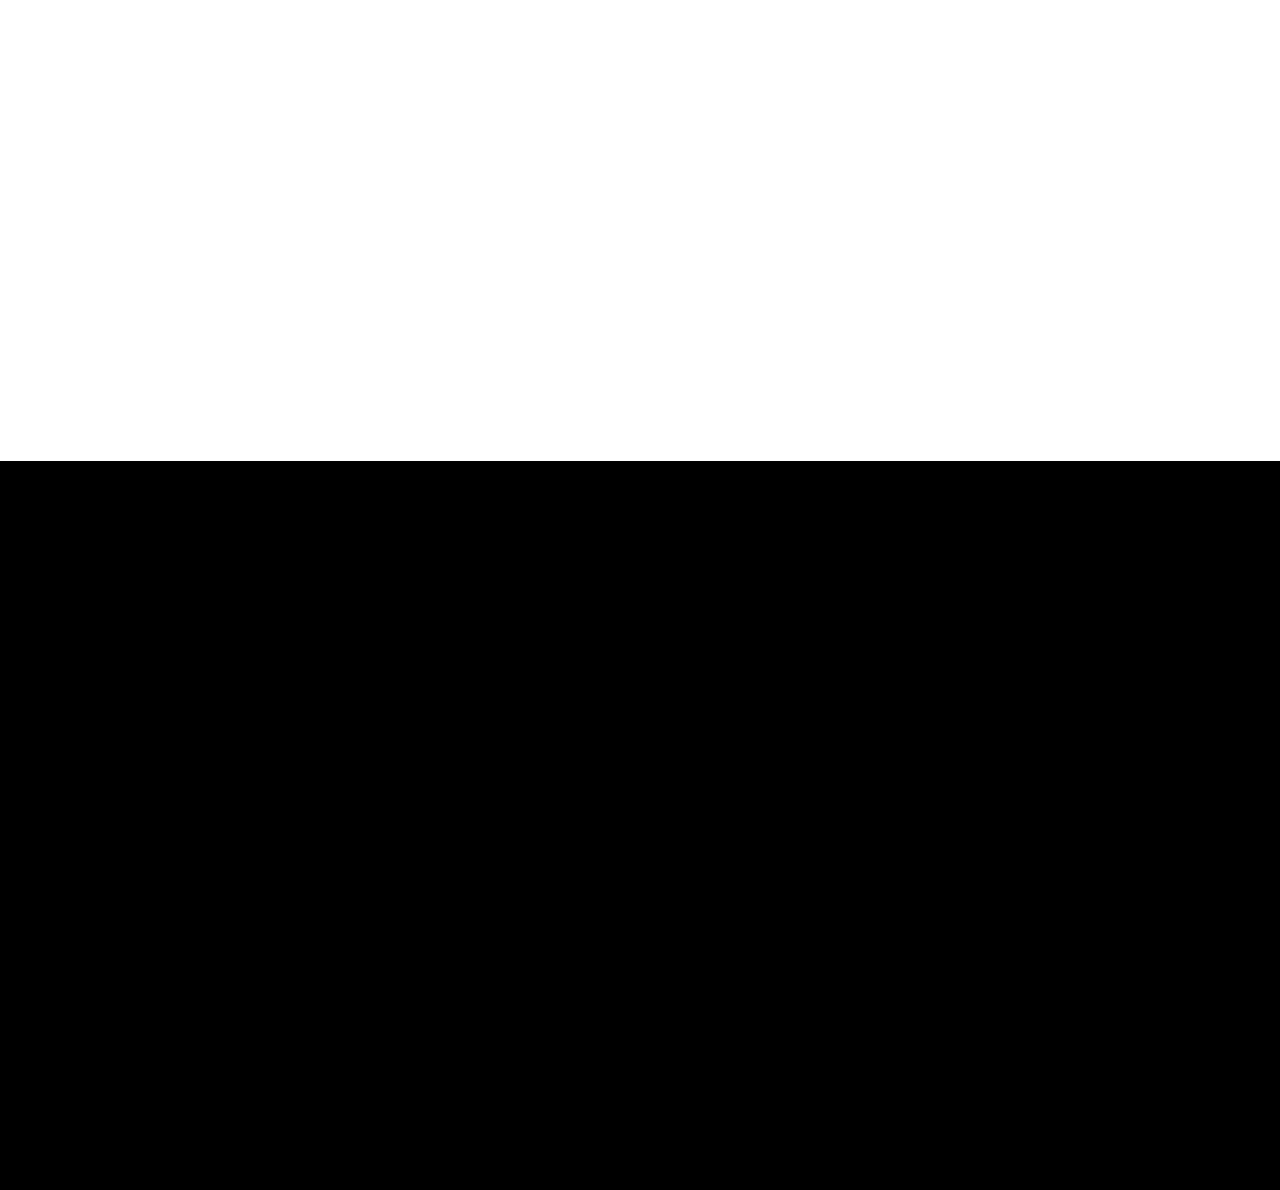
<file: contact.html>
<!DOCTYPE html>
<html lang="zxx">

<head>

    <meta charset="UTF-8">
    <meta name="viewport" content="width=device-width, initial-scale=1.0">
    <meta http-equiv="X-UA-Compatible" content="ie=edge">

    <!-- bootstrap grid css -->
    <link rel="stylesheet" href="css/plugins/bootstrap-grid.css">
    <!-- font awesome css -->
    <link rel="stylesheet" href="css/plugins/font-awesome.min.css">
    <!-- swiper css -->
    <link rel="stylesheet" href="css/plugins/swiper.min.css">
    <!-- fancybox css -->
    <link rel="stylesheet" href="css/plugins/fancybox.min.css">
    <!-- ashley scss -->
    <link rel="stylesheet" href="css/style.css">
    <!-- page name -->
    <title>Ashley</title>

</head>

<body>

    <!-- wrapper -->
    <div class="mil-wrapper" id="top">

        <!-- cursor -->
        <div class="mil-ball">
            <span class="mil-icon-1">
                <svg viewBox="0 0 128 128">
                    <path d="M106.1,41.9c-1.2-1.2-3.1-1.2-4.2,0c-1.2,1.2-1.2,3.1,0,4.2L116.8,61H11.2l14.9-14.9c1.2-1.2,1.2-3.1,0-4.2	c-1.2-1.2-3.1-1.2-4.2,0l-20,20c-1.2,1.2-1.2,3.1,0,4.2l20,20c0.6,0.6,1.4,0.9,2.1,0.9s1.5-0.3,2.1-0.9c1.2-1.2,1.2-3.1,0-4.2	L11.2,67h105.5l-14.9,14.9c-1.2,1.2-1.2,3.1,0,4.2c0.6,0.6,1.4,0.9,2.1,0.9s1.5-0.3,2.1-0.9l20-20c1.2-1.2,1.2-3.1,0-4.2L106.1,41.9	z" />
                </svg>
            </span>
            <div class="mil-more-text">More</div>
            <div class="mil-choose-text">Сhoose</div>
        </div>
        <!-- cursor end -->

        <!-- preloader -->
        <div class="mil-preloader">
            <div class="mil-preloader-animation">
                <div class="mil-pos-abs mil-animation-1">
                    <p class="mil-h3 mil-muted mil-thin">Pioneering</p>
                    <p class="mil-h3 mil-muted">Creative</p>
                    <p class="mil-h3 mil-muted mil-thin">Excellence</p>
                </div>
                <div class="mil-pos-abs mil-animation-2">
                    <div class="mil-reveal-frame">
                        <p class="mil-reveal-box"></p>
                        <p class="mil-h3 mil-muted mil-thin">ashley.com</p>
                    </div>
                </div>
            </div>
        </div>
        <!-- preloader end -->

        <!-- scrollbar progress -->
        <div class="mil-progress-track">
            <div class="mil-progress"></div>
        </div>
        <!-- scrollbar progress end -->

        <!-- menu -->
        <div class="mil-menu-frame">
            <!-- frame clone -->
            <div class="mil-frame-top">
                <a href="home-1.html" class="mil-logo">A.</a>
                <div class="mil-menu-btn">
                    <span></span>
                </div>
            </div>
            <!-- frame clone end -->
            <div class="container">
                <div class="mil-menu-content">
                    <div class="row">
                        <div class="col-xl-5">

                            <nav class="mil-main-menu" id="swupMenu">
                                <ul>
                                    <li class="mil-has-children">
                                        <a href="#.">Homepage</a>
                                        <ul>
                                            <li><a href="home-1.html">Landing page</a></li>
                                            <li><a href="home-2.html">Personal</a></li>
                                            <li><a href="portfolio-3.html">Portfolio slider</a></li>
                                        </ul>
                                    </li>
                                    <li class="mil-has-children">
                                        <a href="#.">Portfolio</a>
                                        <ul>
                                            <li><a href="portfolio-1.html">Grid type 1</a></li>
                                            <li><a href="portfolio-2.html">Grid type 2</a></li>
                                            <li><a href="portfolio-3.html">Slider</a></li>
                                        </ul>
                                    </li>
                                    <li class="mil-has-children">
                                        <a href="#.">Services</a>
                                        <ul>
                                            <li><a href="services.html">Services List</a></li>
                                            <li><a href="service.html">Single service</a></li>
                                        </ul>
                                    </li>
                                    <li class="mil-has-children">
                                        <a href="#.">Newsletter</a>
                                        <ul>
                                            <li><a href="blog.html">Blog List</a></li>
                                            <li><a href="publication.html">Publication</a></li>
                                        </ul>
                                    </li>
                                    <li class="mil-has-children mil-active">
                                        <a href="#.">Other pages</a>
                                        <ul>
                                            <li><a href="team.html">Team</a></li>
                                            <li><a href="contact.html">Contact</a></li>
                                            <li><a href="404.html">404</a></li>
                                        </ul>
                                    </li>
                                </ul>
                            </nav>

                        </div>
                        <div class="col-xl-7">

                            <div class="mil-menu-right-frame">
                                <div class="mil-animation-in">
                                    <div class="mil-animation-frame">
                                        <div class="mil-animation mil-position-1 mil-scale" data-value-1="2" data-value-2="2"></div>
                                    </div>
                                </div>
                                <div class="mil-menu-right">
                                    <div class="row">
                                        <div class="col-lg-8 mil-mb-60">

                                            <h6 class="mil-muted mil-mb-30">Projects</h6>

                                            <ul class="mil-menu-list">
                                                <li><a href="project-1.html" class="mil-light-soft">Interior design studio</a></li>
                                                <li><a href="project-2.html" class="mil-light-soft">Home Security Camera</a></li>
                                                <li><a href="project-3.html" class="mil-light-soft">Kemia Honest Skincare</a></li>
                                                <li><a href="project-4.html" class="mil-light-soft">Cascade of Lava</a></li>
                                                <li><a href="project-5.html" class="mil-light-soft">Air Pro by Molekule</a></li>
                                                <li><a href="project-6.html" class="mil-light-soft">Tony's Chocolonely</a></li>
                                            </ul>

                                        </div>
                                        <div class="col-lg-4 mil-mb-60">

                                            <h6 class="mil-muted mil-mb-30">Useful links</h6>

                                            <ul class="mil-menu-list">
                                                <li><a href="#." class="mil-light-soft">Privacy Policy</a></li>
                                                <li><a href="#." class="mil-light-soft">Terms and conditions</a></li>
                                                <li><a href="#." class="mil-light-soft">Cookie Policy</a></li>
                                                <li><a href="#." class="mil-light-soft">Careers</a></li>
                                            </ul>

                                        </div>
                                    </div>
                                    <div class="mil-divider mil-mb-60"></div>
                                    <div class="row justify-content-between">

                                        <div class="col-lg-4 mil-mb-60">

                                            <h6 class="mil-muted mil-mb-30">Canada</h6>

                                            <p class="mil-light-soft mil-up">71 South Los Carneros Road, California <span class="mil-no-wrap">+51 174 705 812</span></p>

                                        </div>
                                        <div class="col-lg-4 mil-mb-60">

                                            <h6 class="mil-muted mil-mb-30">Germany</h6>

                                            <p class="mil-light-soft">Leehove 40, 2678 MC De Lier, Netherlands <span class="mil-no-wrap">+31 174 705 811</span></p>

                                        </div>
                                    </div>
                                </div>
                            </div>

                        </div>
                    </div>
                </div>
            </div>
        </div>
        <!-- menu -->

        <!-- curtain -->
        <div class="mil-curtain"></div>
        <!-- curtain end -->

        <!-- frame -->
        <div class="mil-frame">
            <div class="mil-frame-top">
                <a href="home-1.html" class="mil-logo">A.</a>
                <div class="mil-menu-btn">
                    <span></span>
                </div>
            </div>
            <div class="mil-frame-bottom">
                <div class="mil-current-page"></div>
                <div class="mil-back-to-top">
                    <a href="#top" class="mil-link mil-dark mil-arrow-place">
                        <span>Back to top</span>
                    </a>
                </div>
            </div>
        </div>
        <!-- frame end -->

        <!-- content -->
        <div class="mil-content">
            <div id="swupMain" class="mil-main-transition">

                <!-- banner -->
                <div class="mil-inner-banner mil-p-0-120">
                    <div class="mil-banner-content mil-center mil-up">
                        <div class="container">
                            <ul class="mil-breadcrumbs mil-center mil-mb-60">
                                <li><a href="home-1.html">Homepage</a></li>
                                <li><a href="contact.html">Contact</a></li>
                            </ul>
                            <h1 class="mil-mb-60">Get in touch!</h1>
                            <a href="#contact" class="mil-link mil-dark mil-arrow-place mil-down-arrow">
                                <span>Send message</span>
                            </a>
                        </div>
                    </div>
                </div>
                <!-- banner end -->

                <!-- map -->
                <div class="mil-map-frame mil-up">
                    <div class="mil-map">
                        <iframe src="https://www.google.com/maps/embed?pb=!1m14!1m8!1m3!1d1396.5769090312324!2d-73.6519672!3d45.5673453!3m2!1i1024!2i768!4f13.1!3m3!1m2!1s0x4cc91f8abc30e0ff%3A0xfc6d9cbb49022e9c!2sManoir%20Saint-Joseph!5e0!3m2!1sen!2sua!4v1685485811069!5m2!1sen!2sua" style="border:0;" allowfullscreen="" loading="lazy" referrerpolicy="no-referrer-when-downgrade"></iframe>
                    </div>
                </div>
                <!-- map end -->

                <!-- contact form -->
                <section id="contact">
                    <div class="container mil-p-120-90">
                        <h3 class="mil-center mil-up mil-mb-120">Let's <span class="mil-thin">Talk</span></h3>
                        <form class="row align-items-center">
                            <div class="col-lg-6 mil-up">
                                <input type="text" placeholder="What's your name">
                            </div>
                            <div class="col-lg-6 mil-up">
                                <input type="email" placeholder="Your Email">
                            </div>
                            <div class="col-lg-12 mil-up">
                                <textarea placeholder="Tell us about our project"></textarea>
                            </div>
                            <div class="col-lg-8">
                                <p class="mil-up mil-mb-30"><span class="mil-accent">*</span> We promise not to disclose your personal information to third parties.</p>
                            </div>
                            <div class="col-lg-4">
                                <div class="mil-adaptive-right mil-up mil-mb-30">
                                    <button type="submit" class="mil-button mil-arrow-place">
                                        <span>Send message</span>
                                    </button>
                                </div>
                            </div>
                        </form>
                    </div>
                </section>
                <!-- contact form end -->

                <!-- footer -->
                <footer class="mil-dark-bg">
                    <div class="mi-invert-fix">
                        <div class="container mil-p-120-60">
                            <div class="row justify-content-between">
                                <div class="col-md-4 col-lg-4 mil-mb-60">

                                    <div class="mil-muted mil-logo mil-up mil-mb-30">Ashley.</div>

                                    <p class="mil-light-soft mil-up mil-mb-30">Subscribe our newsletter:</p>

                                    <form class="mil-subscribe-form mil-up">
                                        <input type="text" placeholder="Enter our email">
                                        <button type="submit" class="mil-button mil-icon-button-sm mil-arrow-place"></button>
                                    </form>

                                </div>
                                <div class="col-md-7 col-lg-6">
                                    <div class="row justify-content-end">
                                        <div class="col-md-6 col-lg-7">

                                            <nav class="mil-footer-menu mil-mb-60">
                                                <ul>
                                                    <li class="mil-up mil-active">
                                                        <a href="home-1.html">Home</a>
                                                    </li>
                                                    <li class="mil-up">
                                                        <a href="portfolio-1.html">Portfolio</a>
                                                    </li>
                                                    <li class="mil-up">
                                                        <a href="services.html">Services</a>
                                                    </li>
                                                    <li class="mil-up">
                                                        <a href="contact.html">Contact</a>
                                                    </li>
                                                    <li class="mil-up">
                                                        <a href="blog.html">Blog</a>
                                                    </li>
                                                </ul>
                                            </nav>

                                        </div>
                                        <div class="col-md-6 col-lg-5">

                                            <ul class="mil-menu-list mil-up mil-mb-60">
                                                <li><a href="#." class="mil-light-soft">Privacy Policy</a></li>
                                                <li><a href="#." class="mil-light-soft">Terms and conditions</a></li>
                                                <li><a href="#." class="mil-light-soft">Cookie Policy</a></li>
                                                <li><a href="#." class="mil-light-soft">Careers</a></li>
                                            </ul>

                                        </div>
                                    </div>
                                </div>
                            </div>

                            <div class="row justify-content-between flex-sm-row-reverse">
                                <div class="col-md-7 col-lg-6">

                                    <div class="row justify-content-between">

                                        <div class="col-md-6 col-lg-5 mil-mb-60">

                                            <h6 class="mil-muted mil-up mil-mb-30">Canada</h6>

                                            <p class="mil-light-soft mil-up">71 South Los Carneros Road, California <span class="mil-no-wrap">+51 174 705 812</span></p>

                                        </div>
                                        <div class="col-md-6 col-lg-5 mil-mb-60">

                                            <h6 class="mil-muted mil-up mil-mb-30">Germany</h6>

                                            <p class="mil-light-soft mil-up">Leehove 40, 2678 MC De Lier, Netherlands <span class="mil-no-wrap">+31 174 705 811</span></p>

                                        </div>
                                    </div>

                                </div>
                                <div class="col-md-4 col-lg-6 mil-mb-60">

                                    <div class="mil-vert-between">
                                        <div class="mil-mb-30">
                                            <ul class="mil-social-icons mil-up">
                                                <li><a href="#." target="_blank" class="social-icon"> <i class="far fa-circle"></i></a></li>
                                                <li><a href="#." target="_blank" class="social-icon"> <i class="far fa-circle"></i></a></li>
                                                <li><a href="#." target="_blank" class="social-icon"> <i class="far fa-circle"></i></a></li>
                                                <li><a href="#." target="_blank" class="social-icon"> <i class="far fa-circle"></i></a></li>
                                            </ul>
                                        </div>
                                        <p class="mil-light-soft mil-up">© Copyright 2023 - Mil. All Rights Reserved.</p>
                                    </div>

                                </div>
                            </div>
                        </div>
                    </div>
                </footer>
                <!-- footer end -->

                <!-- hidden elements -->
                <div class="mil-hidden-elements">
                    <div class="mil-dodecahedron">
                        <div class="mil-pentagon">
                            <div></div>
                            <div></div>
                            <div></div>
                            <div></div>
                            <div></div>
                        </div>
                        <div class="mil-pentagon">
                            <div></div>
                            <div></div>
                            <div></div>
                            <div></div>
                            <div></div>
                        </div>
                        <div class="mil-pentagon">
                            <div></div>
                            <div></div>
                            <div></div>
                            <div></div>
                            <div></div>
                        </div>
                        <div class="mil-pentagon">
                            <div></div>
                            <div></div>
                            <div></div>
                            <div></div>
                            <div></div>
                        </div>
                        <div class="mil-pentagon">
                            <div></div>
                            <div></div>
                            <div></div>
                            <div></div>
                            <div></div>
                        </div>
                        <div class="mil-pentagon">
                            <div></div>
                            <div></div>
                            <div></div>
                            <div></div>
                            <div></div>
                        </div>
                        <div class="mil-pentagon">
                            <div></div>
                            <div></div>
                            <div></div>
                            <div></div>
                            <div></div>
                        </div>
                        <div class="mil-pentagon">
                            <div></div>
                            <div></div>
                            <div></div>
                            <div></div>
                            <div></div>
                        </div>
                        <div class="mil-pentagon">
                            <div></div>
                            <div></div>
                            <div></div>
                            <div></div>
                            <div></div>
                        </div>
                        <div class="mil-pentagon">
                            <div></div>
                            <div></div>
                            <div></div>
                            <div></div>
                            <div></div>
                        </div>
                        <div class="mil-pentagon">
                            <div></div>
                            <div></div>
                            <div></div>
                            <div></div>
                            <div></div>
                        </div>
                        <div class="mil-pentagon">
                            <div></div>
                            <div></div>
                            <div></div>
                            <div></div>
                            <div></div>
                        </div>
                    </div>

                    <svg xmlns="http://www.w3.org/2000/svg" viewBox="0 0 24 24" class="mil-arrow">
                        <path d="M 14 5.3417969 C 13.744125 5.3417969 13.487969 5.4412187 13.292969 5.6367188 L 13.207031 5.7226562 C 12.816031 6.1136563 12.816031 6.7467188 13.207031 7.1367188 L 17.070312 11 L 4 11 C 3.448 11 3 11.448 3 12 C 3 12.552 3.448 13 4 13 L 17.070312 13 L 13.207031 16.863281 C 12.816031 17.254281 12.816031 17.887344 13.207031 18.277344 L 13.292969 18.363281 C 13.683969 18.754281 14.317031 18.754281 14.707031 18.363281 L 20.363281 12.707031 C 20.754281 12.316031 20.754281 11.682969 20.363281 11.292969 L 14.707031 5.6367188 C 14.511531 5.4412187 14.255875 5.3417969 14 5.3417969 z" />
                    </svg>

                    <svg width="250" viewBox="0 0 300 1404" fill="none" xmlns="http://www.w3.org/2000/svg" class="mil-lines">
                        <path fill-rule="evenodd" clip-rule="evenodd" d="M1 892L1 941H299V892C299 809.71 232.29 743 150 743C67.7096 743 1 809.71 1 892ZM0 942H300V892C300 809.157 232.843 742 150 742C67.1573 742 0 809.157 0 892L0 942Z" class="mil-move" />
                        <path fill-rule="evenodd" clip-rule="evenodd" d="M299 146V97L1 97V146C1 228.29 67.7096 295 150 295C232.29 295 299 228.29 299 146ZM300 96L0 96V146C0 228.843 67.1573 296 150 296C232.843 296 300 228.843 300 146V96Z" class="mil-move" />
                        <path fill-rule="evenodd" clip-rule="evenodd" d="M299 1H1V1403H299V1ZM0 0V1404H300V0H0Z" />
                        <path fill-rule="evenodd" clip-rule="evenodd" d="M150 -4.37115e-08L150 1404L149 1404L149 0L150 -4.37115e-08Z" />
                        <path fill-rule="evenodd" clip-rule="evenodd" d="M150 1324C232.29 1324 299 1257.29 299 1175C299 1092.71 232.29 1026 150 1026C67.7096 1026 1 1092.71 1 1175C1 1257.29 67.7096 1324 150 1324ZM150 1325C232.843 1325 300 1257.84 300 1175C300 1092.16 232.843 1025 150 1025C67.1573 1025 0 1092.16 0 1175C0 1257.84 67.1573 1325 150 1325Z" class="mil-move" />
                        <path fill-rule="evenodd" clip-rule="evenodd" d="M300 1175H0V1174H300V1175Z" class="mil-move" />
                        <path fill-rule="evenodd" clip-rule="evenodd" d="M150 678C232.29 678 299 611.29 299 529C299 446.71 232.29 380 150 380C67.7096 380 1 446.71 1 529C1 611.29 67.7096 678 150 678ZM150 679C232.843 679 300 611.843 300 529C300 446.157 232.843 379 150 379C67.1573 379 0 446.157 0 529C0 611.843 67.1573 679 150 679Z" class="mil-move" />
                        <path fill-rule="evenodd" clip-rule="evenodd" d="M299 380H1V678H299V380ZM0 379V679H300V379H0Z" class="mil-move" />
                    </svg>
                </div>
                <!-- hidden elements end -->

            </div>
        </div>
        <!-- content -->
    </div>
    <!-- wrapper end -->

    <!-- jQuery js -->
    <script src="js/plugins/jquery.min.js"></script>
    <!-- swup js -->
    <script src="js/plugins/swup.min.js"></script>
    <!-- swiper js -->
    <script src="js/plugins/swiper.min.js"></script>
    <!-- fancybox js -->
    <script src="js/plugins/fancybox.min.js"></script>
    <!-- gsap js -->
    <script src="js/plugins/gsap.min.js"></script>
    <!-- scroll smoother -->
    <script src="js/plugins/smooth-scroll.js"></script>
    <!-- scroll trigger js -->
    <script src="js/plugins/ScrollTrigger.min.js"></script>
    <!-- scroll to js -->
    <script src="js/plugins/ScrollTo.min.js"></script>
    <!-- ashley js -->
    <script src="js/main.js"></script>

</body>

</html>
</file>
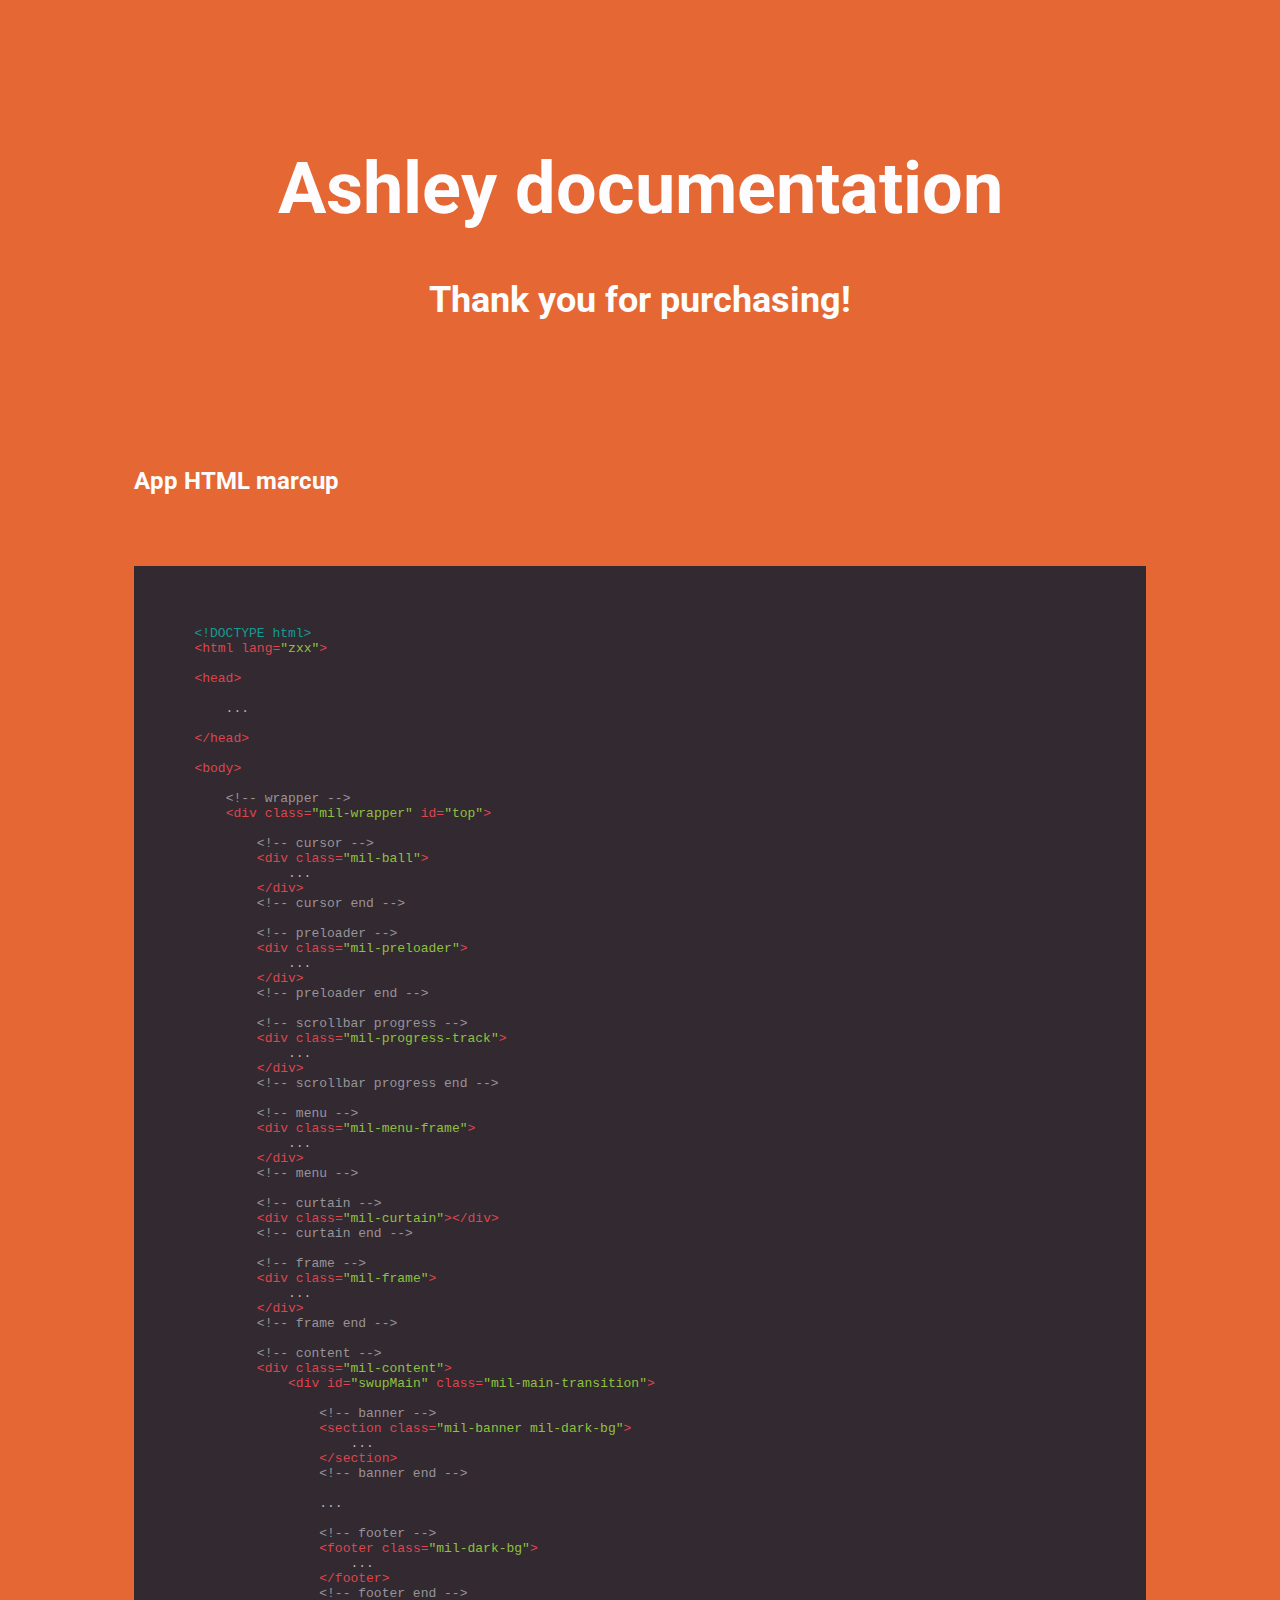
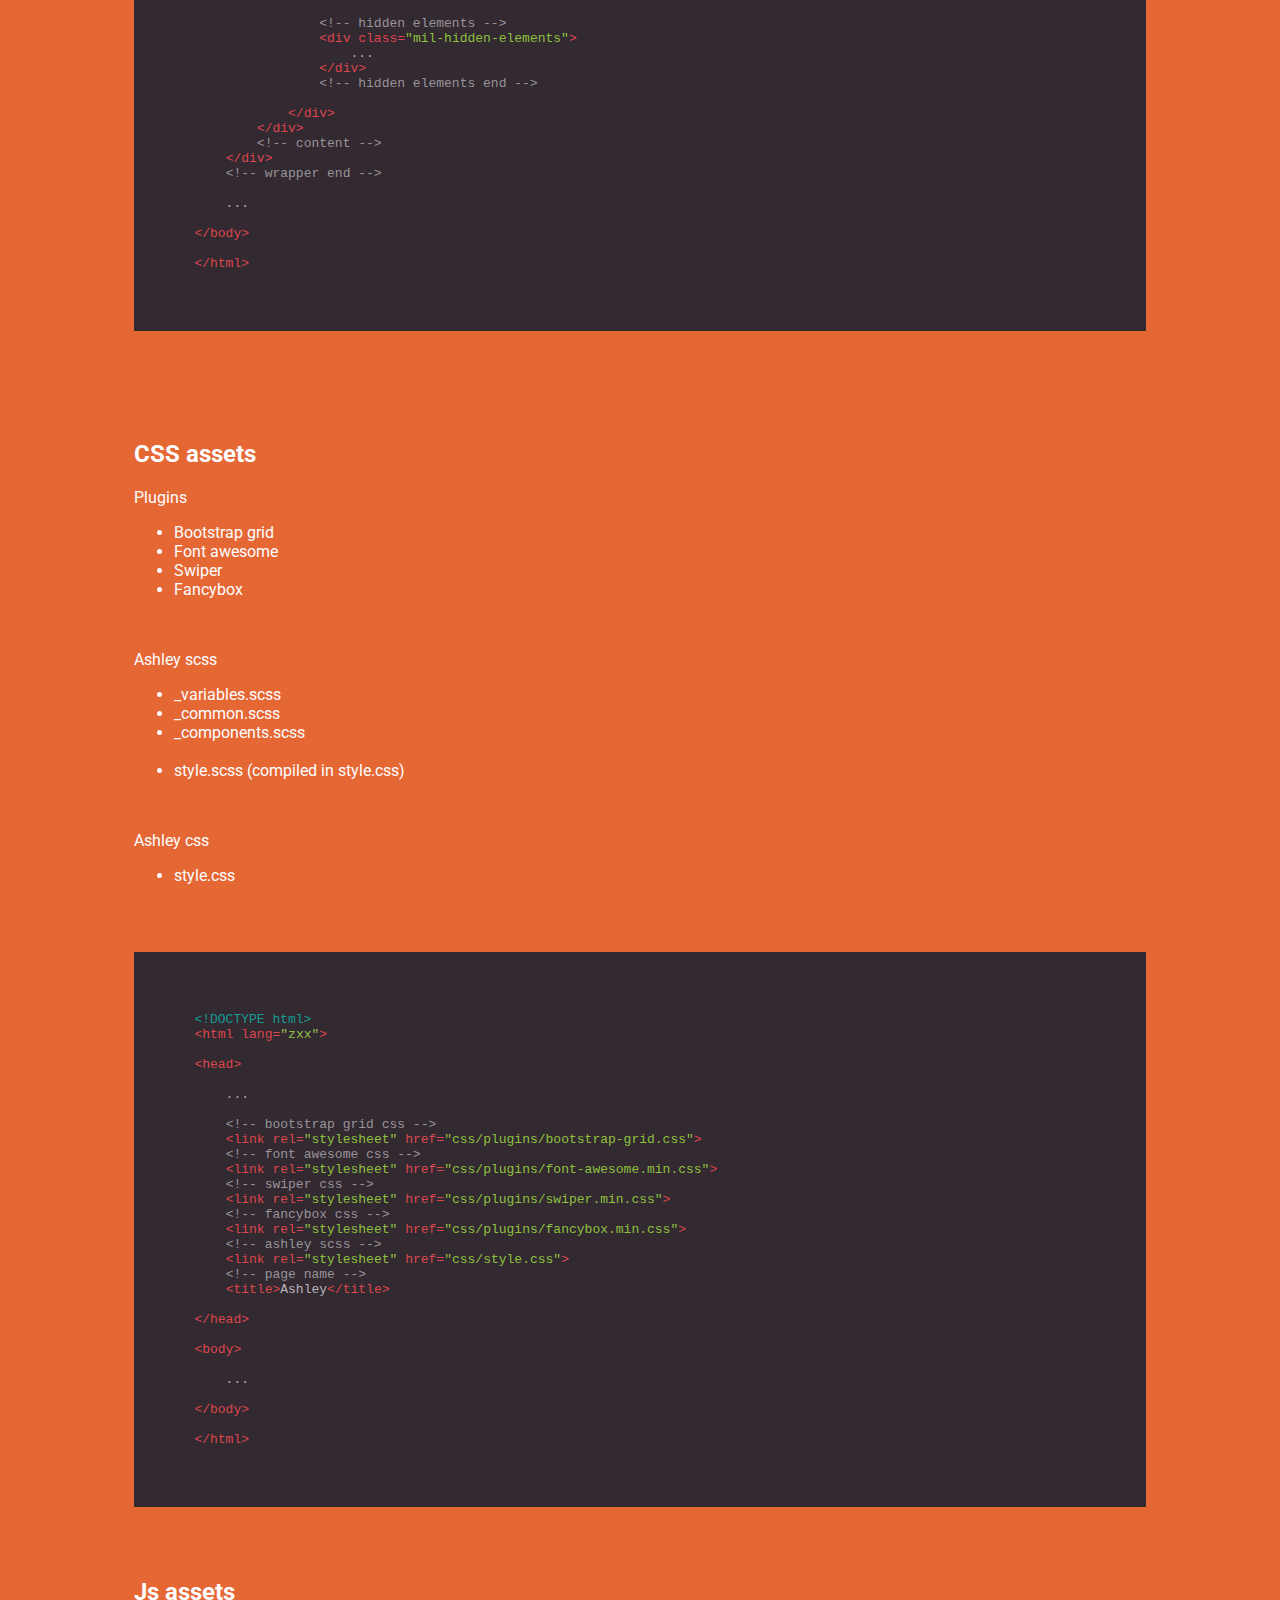
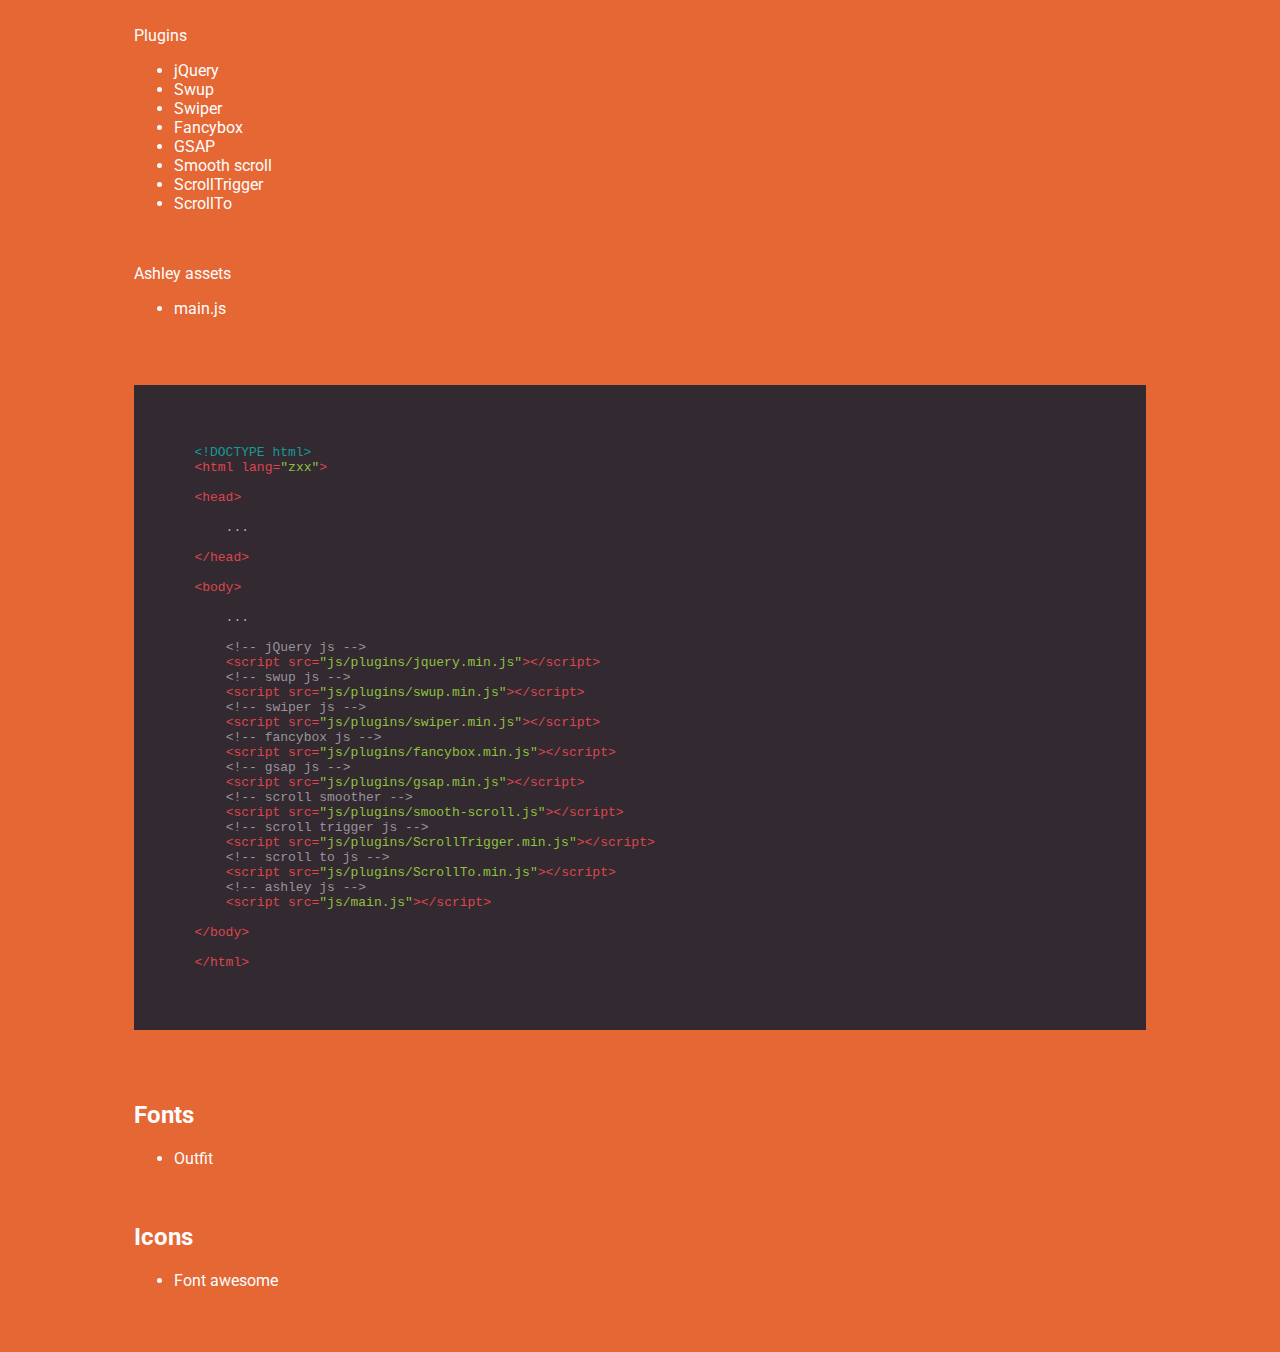
<file: documentation.html>
<!DOCTYPE html>
<html lang="zxx">

<head>
    <meta charset="UTF-8">
    <!-- color of address bar in mobile browser -->
    <meta name="theme-color" content="#28292C">
    <!-- favicon  -->
    <link rel="shortcut icon" href="img/thumbnail.ico" type="image/x-icon">
    <title>Ashley documentation</title>
    <style>
        @import url('https://fonts.googleapis.com/css?family=Roboto:100,100i,300,300i,400,400i,500,500i,700,700i,900,900i');

        body {
            font-family: 'Roboto', sans-serif;
            background-color: #E56734;
            color: #FDFDFF;
        }

        header {
            padding: 90px 0;
        }

        .container {
            width: 80%;
            margin: 0 auto;
        }

        h1 {
            font-size: 72px;
            text-align: center;
        }

        h3 {
            font-size: 36px;
            text-align: center;
        }

        a {
            color: #FDFDFF;
            text-decoration: none;
        }

        a:hover {
            color: #FDFDFF;
            text-decoration: underline;
        }

        pre {
            overflow-x: scroll;
            padding: 30px;
            background-color: #1A2430;
            color: #FDFDFF;
        }

    </style>

</head>

<body>
    <div class="container">
        <header>
            <h1>Ashley documentation</h1>
            <h3>Thank you for purchasing!</h3>
        </header>
        <section class="marcup">
            <h2>App HTML marcup</h2>
            <br>
            <br>

            <pre class="hljs" style="display: block; background: rgb(50, 41, 49); color: rgb(185, 181, 184); padding: 60px; overflow: hidden"><span class="hljs-meta" style="color: rgb(20, 155, 147);">&lt;!DOCTYPE html&gt;</span>
<span class="hljs-tag" style="color: rgb(221, 70, 76);">&lt;<span class="hljs-name" style="color: rgb(221, 70, 76);">html</span> <span class="hljs-attr">lang</span>=<span class="hljs-string" style="color: rgb(143, 193, 62);">"zxx"</span>&gt;</span>

<span class="hljs-tag" style="color: rgb(221, 70, 76);">&lt;<span class="hljs-name" style="color: rgb(221, 70, 76);">head</span>&gt;</span>

    ...

<span class="hljs-tag" style="color: rgb(221, 70, 76);">&lt;/<span class="hljs-name" style="color: rgb(221, 70, 76);">head</span>&gt;</span>

<span class="hljs-tag" style="color: rgb(221, 70, 76);">&lt;<span class="hljs-name" style="color: rgb(221, 70, 76);">body</span>&gt;</span>

    <span class="hljs-comment" style="color: rgb(152, 148, 152);">&lt;!-- wrapper --&gt;</span>
    <span class="hljs-tag" style="color: rgb(221, 70, 76);">&lt;<span class="hljs-name" style="color: rgb(221, 70, 76);">div</span> <span class="hljs-attr">class</span>=<span class="hljs-string" style="color: rgb(143, 193, 62);">"mil-wrapper"</span> <span class="hljs-attr">id</span>=<span class="hljs-string" style="color: rgb(143, 193, 62);">"top"</span>&gt;</span>

        <span class="hljs-comment" style="color: rgb(152, 148, 152);">&lt;!-- cursor --&gt;</span>
        <span class="hljs-tag" style="color: rgb(221, 70, 76);">&lt;<span class="hljs-name" style="color: rgb(221, 70, 76);">div</span> <span class="hljs-attr">class</span>=<span class="hljs-string" style="color: rgb(143, 193, 62);">"mil-ball"</span>&gt;</span>
            ...
        <span class="hljs-tag" style="color: rgb(221, 70, 76);">&lt;/<span class="hljs-name" style="color: rgb(221, 70, 76);">div</span>&gt;</span>
        <span class="hljs-comment" style="color: rgb(152, 148, 152);">&lt;!-- cursor end --&gt;</span>

        <span class="hljs-comment" style="color: rgb(152, 148, 152);">&lt;!-- preloader --&gt;</span>
        <span class="hljs-tag" style="color: rgb(221, 70, 76);">&lt;<span class="hljs-name" style="color: rgb(221, 70, 76);">div</span> <span class="hljs-attr">class</span>=<span class="hljs-string" style="color: rgb(143, 193, 62);">"mil-preloader"</span>&gt;</span>
            ...
        <span class="hljs-tag" style="color: rgb(221, 70, 76);">&lt;/<span class="hljs-name" style="color: rgb(221, 70, 76);">div</span>&gt;</span>
        <span class="hljs-comment" style="color: rgb(152, 148, 152);">&lt;!-- preloader end --&gt;</span>

        <span class="hljs-comment" style="color: rgb(152, 148, 152);">&lt;!-- scrollbar progress --&gt;</span>
        <span class="hljs-tag" style="color: rgb(221, 70, 76);">&lt;<span class="hljs-name" style="color: rgb(221, 70, 76);">div</span> <span class="hljs-attr">class</span>=<span class="hljs-string" style="color: rgb(143, 193, 62);">"mil-progress-track"</span>&gt;</span>
            ...
        <span class="hljs-tag" style="color: rgb(221, 70, 76);">&lt;/<span class="hljs-name" style="color: rgb(221, 70, 76);">div</span>&gt;</span>
        <span class="hljs-comment" style="color: rgb(152, 148, 152);">&lt;!-- scrollbar progress end --&gt;</span>

        <span class="hljs-comment" style="color: rgb(152, 148, 152);">&lt;!-- menu --&gt;</span>
        <span class="hljs-tag" style="color: rgb(221, 70, 76);">&lt;<span class="hljs-name" style="color: rgb(221, 70, 76);">div</span> <span class="hljs-attr">class</span>=<span class="hljs-string" style="color: rgb(143, 193, 62);">"mil-menu-frame"</span>&gt;</span>
            ...
        <span class="hljs-tag" style="color: rgb(221, 70, 76);">&lt;/<span class="hljs-name" style="color: rgb(221, 70, 76);">div</span>&gt;</span>
        <span class="hljs-comment" style="color: rgb(152, 148, 152);">&lt;!-- menu --&gt;</span>
        
        <span class="hljs-comment" style="color: rgb(152, 148, 152);">&lt;!-- curtain --&gt;</span>
        <span class="hljs-tag" style="color: rgb(221, 70, 76);">&lt;<span class="hljs-name" style="color: rgb(221, 70, 76);">div</span> <span class="hljs-attr">class</span>=<span class="hljs-string" style="color: rgb(143, 193, 62);">"mil-curtain"</span>&gt;</span><span class="hljs-tag" style="color: rgb(221, 70, 76);">&lt;/<span class="hljs-name" style="color: rgb(221, 70, 76);">div</span>&gt;</span>
        <span class="hljs-comment" style="color: rgb(152, 148, 152);">&lt;!-- curtain end --&gt;</span>

        <span class="hljs-comment" style="color: rgb(152, 148, 152);">&lt;!-- frame --&gt;</span>
        <span class="hljs-tag" style="color: rgb(221, 70, 76);">&lt;<span class="hljs-name" style="color: rgb(221, 70, 76);">div</span> <span class="hljs-attr">class</span>=<span class="hljs-string" style="color: rgb(143, 193, 62);">"mil-frame"</span>&gt;</span>
            ...
        <span class="hljs-tag" style="color: rgb(221, 70, 76);">&lt;/<span class="hljs-name" style="color: rgb(221, 70, 76);">div</span>&gt;</span>
        <span class="hljs-comment" style="color: rgb(152, 148, 152);">&lt;!-- frame end --&gt;</span>

        <span class="hljs-comment" style="color: rgb(152, 148, 152);">&lt;!-- content --&gt;</span>
        <span class="hljs-tag" style="color: rgb(221, 70, 76);">&lt;<span class="hljs-name" style="color: rgb(221, 70, 76);">div</span> <span class="hljs-attr">class</span>=<span class="hljs-string" style="color: rgb(143, 193, 62);">"mil-content"</span>&gt;</span>
            <span class="hljs-tag" style="color: rgb(221, 70, 76);">&lt;<span class="hljs-name" style="color: rgb(221, 70, 76);">div</span> <span class="hljs-attr">id</span>=<span class="hljs-string" style="color: rgb(143, 193, 62);">"swupMain"</span> <span class="hljs-attr">class</span>=<span class="hljs-string" style="color: rgb(143, 193, 62);">"mil-main-transition"</span>&gt;</span>

                <span class="hljs-comment" style="color: rgb(152, 148, 152);">&lt;!-- banner --&gt;</span>
                <span class="hljs-tag" style="color: rgb(221, 70, 76);">&lt;<span class="hljs-name" style="color: rgb(221, 70, 76);">section</span> <span class="hljs-attr">class</span>=<span class="hljs-string" style="color: rgb(143, 193, 62);">"mil-banner mil-dark-bg"</span>&gt;</span>
                    ...
                <span class="hljs-tag" style="color: rgb(221, 70, 76);">&lt;/<span class="hljs-name" style="color: rgb(221, 70, 76);">section</span>&gt;</span>
                <span class="hljs-comment" style="color: rgb(152, 148, 152);">&lt;!-- banner end --&gt;</span>

                ...

                <span class="hljs-comment" style="color: rgb(152, 148, 152);">&lt;!-- footer --&gt;</span>
                <span class="hljs-tag" style="color: rgb(221, 70, 76);">&lt;<span class="hljs-name" style="color: rgb(221, 70, 76);">footer</span> <span class="hljs-attr">class</span>=<span class="hljs-string" style="color: rgb(143, 193, 62);">"mil-dark-bg"</span>&gt;</span>
                    ...
                <span class="hljs-tag" style="color: rgb(221, 70, 76);">&lt;/<span class="hljs-name" style="color: rgb(221, 70, 76);">footer</span>&gt;</span>
                <span class="hljs-comment" style="color: rgb(152, 148, 152);">&lt;!-- footer end --&gt;</span>

                <span class="hljs-comment" style="color: rgb(152, 148, 152);">&lt;!-- hidden elements --&gt;</span>
                <span class="hljs-tag" style="color: rgb(221, 70, 76);">&lt;<span class="hljs-name" style="color: rgb(221, 70, 76);">div</span> <span class="hljs-attr">class</span>=<span class="hljs-string" style="color: rgb(143, 193, 62);">"mil-hidden-elements"</span>&gt;</span>
                    ...
                <span class="hljs-tag" style="color: rgb(221, 70, 76);">&lt;/<span class="hljs-name" style="color: rgb(221, 70, 76);">div</span>&gt;</span>
                <span class="hljs-comment" style="color: rgb(152, 148, 152);">&lt;!-- hidden elements end --&gt;</span>

            <span class="hljs-tag" style="color: rgb(221, 70, 76);">&lt;/<span class="hljs-name" style="color: rgb(221, 70, 76);">div</span>&gt;</span>
        <span class="hljs-tag" style="color: rgb(221, 70, 76);">&lt;/<span class="hljs-name" style="color: rgb(221, 70, 76);">div</span>&gt;</span>
        <span class="hljs-comment" style="color: rgb(152, 148, 152);">&lt;!-- content --&gt;</span>
    <span class="hljs-tag" style="color: rgb(221, 70, 76);">&lt;/<span class="hljs-name" style="color: rgb(221, 70, 76);">div</span>&gt;</span>
    <span class="hljs-comment" style="color: rgb(152, 148, 152);">&lt;!-- wrapper end --&gt;</span>

    ...

<span class="hljs-tag" style="color: rgb(221, 70, 76);">&lt;/<span class="hljs-name" style="color: rgb(221, 70, 76);">body</span>&gt;</span>

<span class="hljs-tag" style="color: rgb(221, 70, 76);">&lt;/<span class="hljs-name" style="color: rgb(221, 70, 76);">html</span>&gt;</span>
</pre>

            <br>
            <br>

        </section>
        <section class="css-assets">
            <br>
            <br>
            <h2>CSS assets</h2>
            <p>Plugins</p>
            <ul>
                <li><a target="_blank" href="https://getbootstrap.com">Bootstrap grid</a></li>
                <li><a target="_blank" href="https://fontawesome.com/v5/search">Font awesome</a></li>
                <li><a target="_blank" href="https://idangero.us/swiper/">Swiper</a></li>
                <li><a target="_blank" href="https://fancyapps.com/fancybox/">Fancybox</a></li>
            </ul>
            <br>
            <p>Ashley scss</p>
            <ul>

                <li>_variables.scss</li>
                <li>_common.scss</li>
                <li>_components.scss</li>
                <br>
                <li>style.scss (compiled in style.css)</li>

            </ul>
            <br>
            <p>Ashley css</p>
            <ul>
                <li>style.css</li>
            </ul>
            <br>
            <br>



            <pre class="hljs" style="display: block; background: rgb(50, 41, 49); color: rgb(185, 181, 184); padding: 60px; overflow: hidden"><span class="hljs-meta" style="color: rgb(20, 155, 147);">&lt;!DOCTYPE html&gt;</span>
<span class="hljs-tag" style="color: rgb(221, 70, 76);">&lt;<span class="hljs-name" style="color: rgb(221, 70, 76);">html</span> <span class="hljs-attr">lang</span>=<span class="hljs-string" style="color: rgb(143, 193, 62);">"zxx"</span>&gt;</span>

<span class="hljs-tag" style="color: rgb(221, 70, 76);">&lt;<span class="hljs-name" style="color: rgb(221, 70, 76);">head</span>&gt;</span>

    ...

    <span class="hljs-comment" style="color: rgb(152, 148, 152);">&lt;!-- bootstrap grid css --&gt;</span>
    <span class="hljs-tag" style="color: rgb(221, 70, 76);">&lt;<span class="hljs-name" style="color: rgb(221, 70, 76);">link</span> <span class="hljs-attr">rel</span>=<span class="hljs-string" style="color: rgb(143, 193, 62);">"stylesheet"</span> <span class="hljs-attr">href</span>=<span class="hljs-string" style="color: rgb(143, 193, 62);">"css/plugins/bootstrap-grid.css"</span>&gt;</span>
    <span class="hljs-comment" style="color: rgb(152, 148, 152);">&lt;!-- font awesome css --&gt;</span>
    <span class="hljs-tag" style="color: rgb(221, 70, 76);">&lt;<span class="hljs-name" style="color: rgb(221, 70, 76);">link</span> <span class="hljs-attr">rel</span>=<span class="hljs-string" style="color: rgb(143, 193, 62);">"stylesheet"</span> <span class="hljs-attr">href</span>=<span class="hljs-string" style="color: rgb(143, 193, 62);">"css/plugins/font-awesome.min.css"</span>&gt;</span>
    <span class="hljs-comment" style="color: rgb(152, 148, 152);">&lt;!-- swiper css --&gt;</span>
    <span class="hljs-tag" style="color: rgb(221, 70, 76);">&lt;<span class="hljs-name" style="color: rgb(221, 70, 76);">link</span> <span class="hljs-attr">rel</span>=<span class="hljs-string" style="color: rgb(143, 193, 62);">"stylesheet"</span> <span class="hljs-attr">href</span>=<span class="hljs-string" style="color: rgb(143, 193, 62);">"css/plugins/swiper.min.css"</span>&gt;</span>
    <span class="hljs-comment" style="color: rgb(152, 148, 152);">&lt;!-- fancybox css --&gt;</span>
    <span class="hljs-tag" style="color: rgb(221, 70, 76);">&lt;<span class="hljs-name" style="color: rgb(221, 70, 76);">link</span> <span class="hljs-attr">rel</span>=<span class="hljs-string" style="color: rgb(143, 193, 62);">"stylesheet"</span> <span class="hljs-attr">href</span>=<span class="hljs-string" style="color: rgb(143, 193, 62);">"css/plugins/fancybox.min.css"</span>&gt;</span>
    <span class="hljs-comment" style="color: rgb(152, 148, 152);">&lt;!-- ashley scss --&gt;</span>
    <span class="hljs-tag" style="color: rgb(221, 70, 76);">&lt;<span class="hljs-name" style="color: rgb(221, 70, 76);">link</span> <span class="hljs-attr">rel</span>=<span class="hljs-string" style="color: rgb(143, 193, 62);">"stylesheet"</span> <span class="hljs-attr">href</span>=<span class="hljs-string" style="color: rgb(143, 193, 62);">"css/style.css"</span>&gt;</span>
    <span class="hljs-comment" style="color: rgb(152, 148, 152);">&lt;!-- page name --&gt;</span>
    <span class="hljs-tag" style="color: rgb(221, 70, 76);">&lt;<span class="hljs-name" style="color: rgb(221, 70, 76);">title</span>&gt;</span>Ashley<span class="hljs-tag" style="color: rgb(221, 70, 76);">&lt;/<span class="hljs-name" style="color: rgb(221, 70, 76);">title</span>&gt;</span>

<span class="hljs-tag" style="color: rgb(221, 70, 76);">&lt;/<span class="hljs-name" style="color: rgb(221, 70, 76);">head</span>&gt;</span>

<span class="hljs-tag" style="color: rgb(221, 70, 76);">&lt;<span class="hljs-name" style="color: rgb(221, 70, 76);">body</span>&gt;</span>

    ...

<span class="hljs-tag" style="color: rgb(221, 70, 76);">&lt;/<span class="hljs-name" style="color: rgb(221, 70, 76);">body</span>&gt;</span>

<span class="hljs-tag" style="color: rgb(221, 70, 76);">&lt;/<span class="hljs-name" style="color: rgb(221, 70, 76);">html</span>&gt;</span>
</pre>







        </section>
        <section class="js assets">
            <br>
            <br>
            <h2>Js assets</h2>
            <p>Plugins</p>
            <ul>

                <li><a target="_blank" href="https://jquery.com">jQuery</a></li>
                <li><a target="_blank" href="https://swup.js.org/">Swup</a></li>
                <li><a target="_blank" href="https://idangero.us/swiper/">Swiper</a></li>
                <li><a target="_blank" href="https://fancyapps.com/fancybox/">Fancybox</a></li>
                <li><a target="_blank" href="https://greensock.com/gsap/">GSAP</a></li>
                <li><a target="_blank" href="https://www.smoothscroll.net/win/">Smooth scroll</a></li>
                <li><a target="_blank" href="https://greensock.com/scrolltrigger/">ScrollTrigger</a></li>
                <li><a target="_blank" href="https://greensock.com/scrolltoplugin/">ScrollTo</a></li>

            </ul>
            <br>
            <p>Ashley assets</p>
            <ul>
                <li>main.js</li>
            </ul>
            <br>
            <br>



            <pre class="hljs" style="display: block; background: rgb(50, 41, 49); color: rgb(185, 181, 184); padding: 60px; overflow: hidden"><span class="hljs-meta" style="color: rgb(20, 155, 147);">&lt;!DOCTYPE html&gt;</span>
<span class="hljs-tag" style="color: rgb(221, 70, 76);">&lt;<span class="hljs-name" style="color: rgb(221, 70, 76);">html</span> <span class="hljs-attr">lang</span>=<span class="hljs-string" style="color: rgb(143, 193, 62);">"zxx"</span>&gt;</span>

<span class="hljs-tag" style="color: rgb(221, 70, 76);">&lt;<span class="hljs-name" style="color: rgb(221, 70, 76);">head</span>&gt;</span>

    ...

<span class="hljs-tag" style="color: rgb(221, 70, 76);">&lt;/<span class="hljs-name" style="color: rgb(221, 70, 76);">head</span>&gt;</span>

<span class="hljs-tag" style="color: rgb(221, 70, 76);">&lt;<span class="hljs-name" style="color: rgb(221, 70, 76);">body</span>&gt;</span>

    ...

    <span class="hljs-comment" style="color: rgb(152, 148, 152);">&lt;!-- jQuery js --&gt;</span>
    <span class="hljs-tag" style="color: rgb(221, 70, 76);">&lt;<span class="hljs-name" style="color: rgb(221, 70, 76);">script</span> <span class="hljs-attr">src</span>=<span class="hljs-string" style="color: rgb(143, 193, 62);">"js/plugins/jquery.min.js"</span>&gt;</span><span class="undefined"></span><span class="hljs-tag" style="color: rgb(221, 70, 76);">&lt;/<span class="hljs-name" style="color: rgb(221, 70, 76);">script</span>&gt;</span>
    <span class="hljs-comment" style="color: rgb(152, 148, 152);">&lt;!-- swup js --&gt;</span>
    <span class="hljs-tag" style="color: rgb(221, 70, 76);">&lt;<span class="hljs-name" style="color: rgb(221, 70, 76);">script</span> <span class="hljs-attr">src</span>=<span class="hljs-string" style="color: rgb(143, 193, 62);">"js/plugins/swup.min.js"</span>&gt;</span><span class="undefined"></span><span class="hljs-tag" style="color: rgb(221, 70, 76);">&lt;/<span class="hljs-name" style="color: rgb(221, 70, 76);">script</span>&gt;</span>
    <span class="hljs-comment" style="color: rgb(152, 148, 152);">&lt;!-- swiper js --&gt;</span>
    <span class="hljs-tag" style="color: rgb(221, 70, 76);">&lt;<span class="hljs-name" style="color: rgb(221, 70, 76);">script</span> <span class="hljs-attr">src</span>=<span class="hljs-string" style="color: rgb(143, 193, 62);">"js/plugins/swiper.min.js"</span>&gt;</span><span class="undefined"></span><span class="hljs-tag" style="color: rgb(221, 70, 76);">&lt;/<span class="hljs-name" style="color: rgb(221, 70, 76);">script</span>&gt;</span>
    <span class="hljs-comment" style="color: rgb(152, 148, 152);">&lt;!-- fancybox js --&gt;</span>
    <span class="hljs-tag" style="color: rgb(221, 70, 76);">&lt;<span class="hljs-name" style="color: rgb(221, 70, 76);">script</span> <span class="hljs-attr">src</span>=<span class="hljs-string" style="color: rgb(143, 193, 62);">"js/plugins/fancybox.min.js"</span>&gt;</span><span class="undefined"></span><span class="hljs-tag" style="color: rgb(221, 70, 76);">&lt;/<span class="hljs-name" style="color: rgb(221, 70, 76);">script</span>&gt;</span>
    <span class="hljs-comment" style="color: rgb(152, 148, 152);">&lt;!-- gsap js --&gt;</span>
    <span class="hljs-tag" style="color: rgb(221, 70, 76);">&lt;<span class="hljs-name" style="color: rgb(221, 70, 76);">script</span> <span class="hljs-attr">src</span>=<span class="hljs-string" style="color: rgb(143, 193, 62);">"js/plugins/gsap.min.js"</span>&gt;</span><span class="undefined"></span><span class="hljs-tag" style="color: rgb(221, 70, 76);">&lt;/<span class="hljs-name" style="color: rgb(221, 70, 76);">script</span>&gt;</span>
    <span class="hljs-comment" style="color: rgb(152, 148, 152);">&lt;!-- scroll smoother --&gt;</span>
    <span class="hljs-tag" style="color: rgb(221, 70, 76);">&lt;<span class="hljs-name" style="color: rgb(221, 70, 76);">script</span> <span class="hljs-attr">src</span>=<span class="hljs-string" style="color: rgb(143, 193, 62);">"js/plugins/smooth-scroll.js"</span>&gt;</span><span class="undefined"></span><span class="hljs-tag" style="color: rgb(221, 70, 76);">&lt;/<span class="hljs-name" style="color: rgb(221, 70, 76);">script</span>&gt;</span>
    <span class="hljs-comment" style="color: rgb(152, 148, 152);">&lt;!-- scroll trigger js --&gt;</span>
    <span class="hljs-tag" style="color: rgb(221, 70, 76);">&lt;<span class="hljs-name" style="color: rgb(221, 70, 76);">script</span> <span class="hljs-attr">src</span>=<span class="hljs-string" style="color: rgb(143, 193, 62);">"js/plugins/ScrollTrigger.min.js"</span>&gt;</span><span class="undefined"></span><span class="hljs-tag" style="color: rgb(221, 70, 76);">&lt;/<span class="hljs-name" style="color: rgb(221, 70, 76);">script</span>&gt;</span>
    <span class="hljs-comment" style="color: rgb(152, 148, 152);">&lt;!-- scroll to js --&gt;</span>
    <span class="hljs-tag" style="color: rgb(221, 70, 76);">&lt;<span class="hljs-name" style="color: rgb(221, 70, 76);">script</span> <span class="hljs-attr">src</span>=<span class="hljs-string" style="color: rgb(143, 193, 62);">"js/plugins/ScrollTo.min.js"</span>&gt;</span><span class="undefined"></span><span class="hljs-tag" style="color: rgb(221, 70, 76);">&lt;/<span class="hljs-name" style="color: rgb(221, 70, 76);">script</span>&gt;</span>
    <span class="hljs-comment" style="color: rgb(152, 148, 152);">&lt;!-- ashley js --&gt;</span>
    <span class="hljs-tag" style="color: rgb(221, 70, 76);">&lt;<span class="hljs-name" style="color: rgb(221, 70, 76);">script</span> <span class="hljs-attr">src</span>=<span class="hljs-string" style="color: rgb(143, 193, 62);">"js/main.js"</span>&gt;</span><span class="undefined"></span><span class="hljs-tag" style="color: rgb(221, 70, 76);">&lt;/<span class="hljs-name" style="color: rgb(221, 70, 76);">script</span>&gt;</span>

<span class="hljs-tag" style="color: rgb(221, 70, 76);">&lt;/<span class="hljs-name" style="color: rgb(221, 70, 76);">body</span>&gt;</span>

<span class="hljs-tag" style="color: rgb(221, 70, 76);">&lt;/<span class="hljs-name" style="color: rgb(221, 70, 76);">html</span>&gt;</span>
</pre>



        </section>
        <section class="fonts">
            <br>
            <br>
            <h2>Fonts</h2>
            <ul>
                <li><a target="_blank" href="https://fonts.google.com/specimen/Outfit?query=outfit">Outfit</a></li>
            </ul>
            <br>
            <h2>Icons</h2>
            <ul>
                <li><a target="_blank" href="https://fontawesome.com">Font awesome</a></li>
            </ul>

        </section>
        <br>
        <br>
    </div>
</body>

</html>
</file>
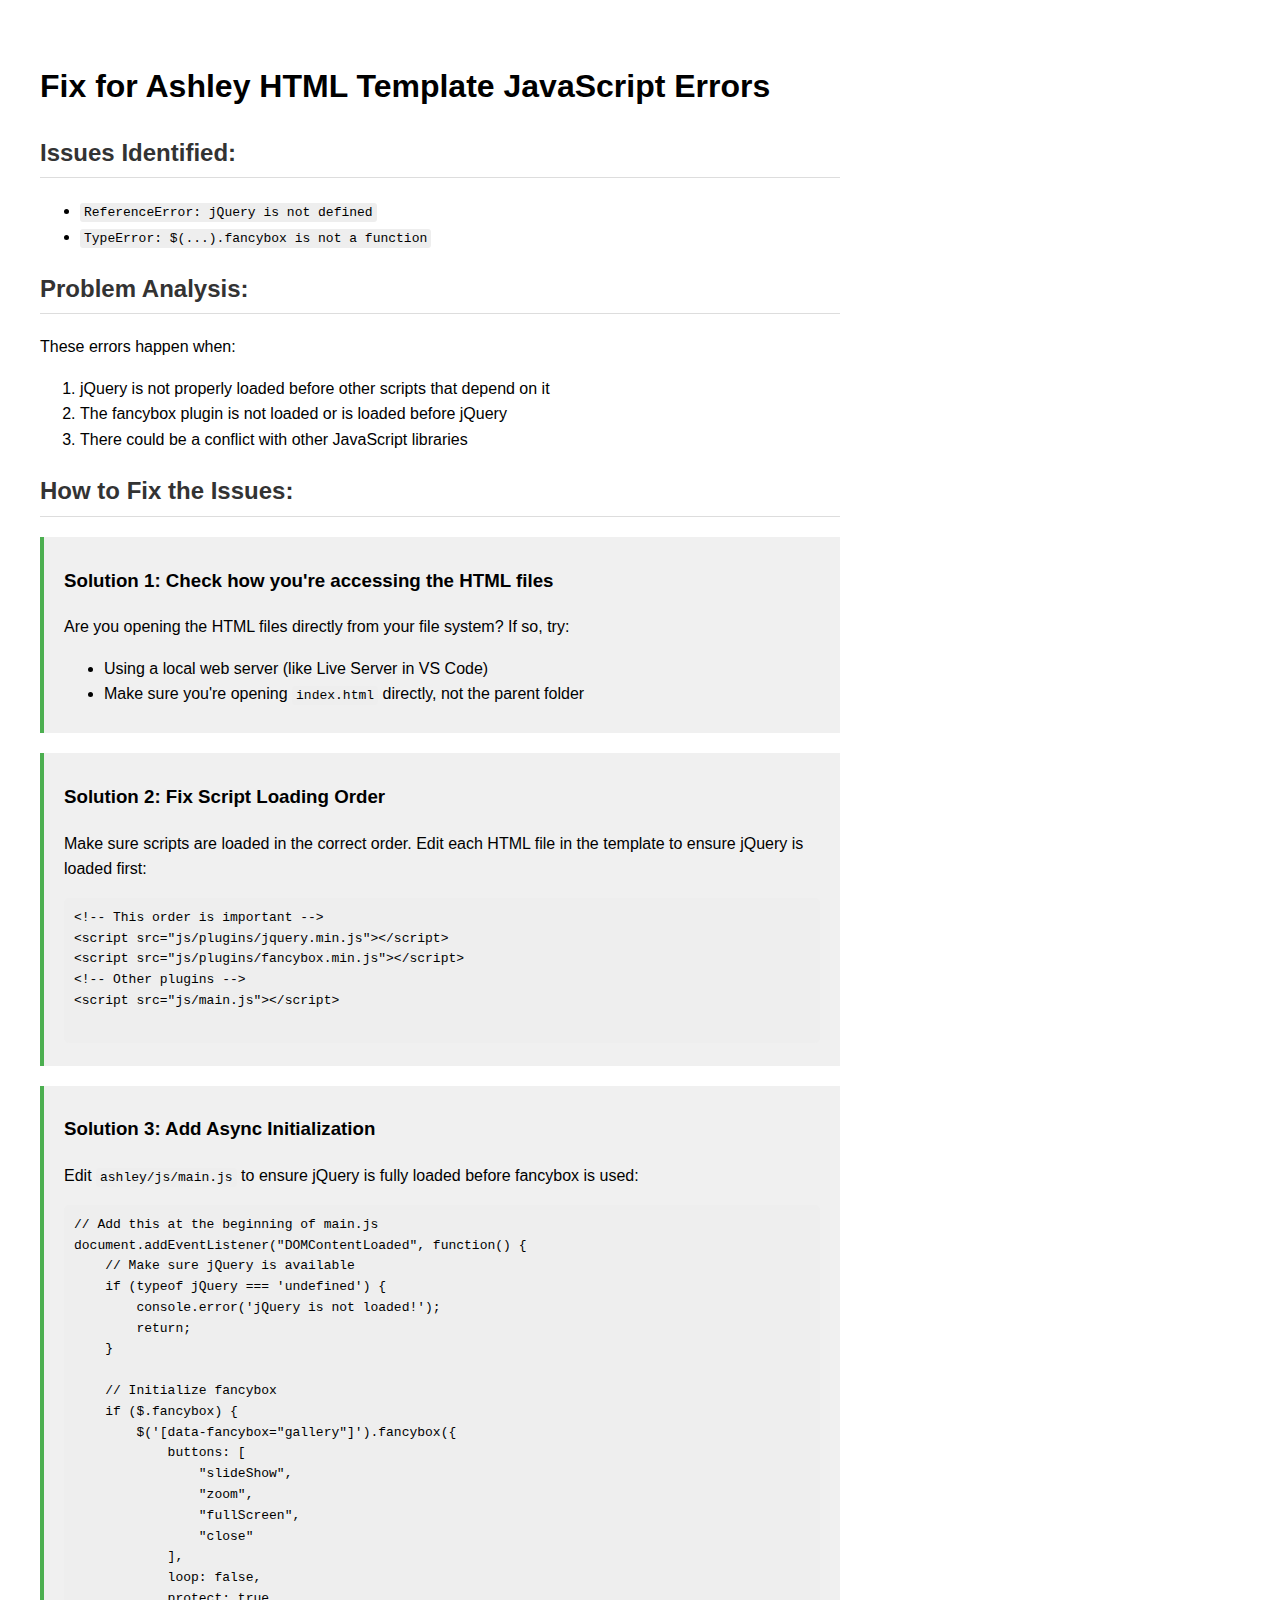
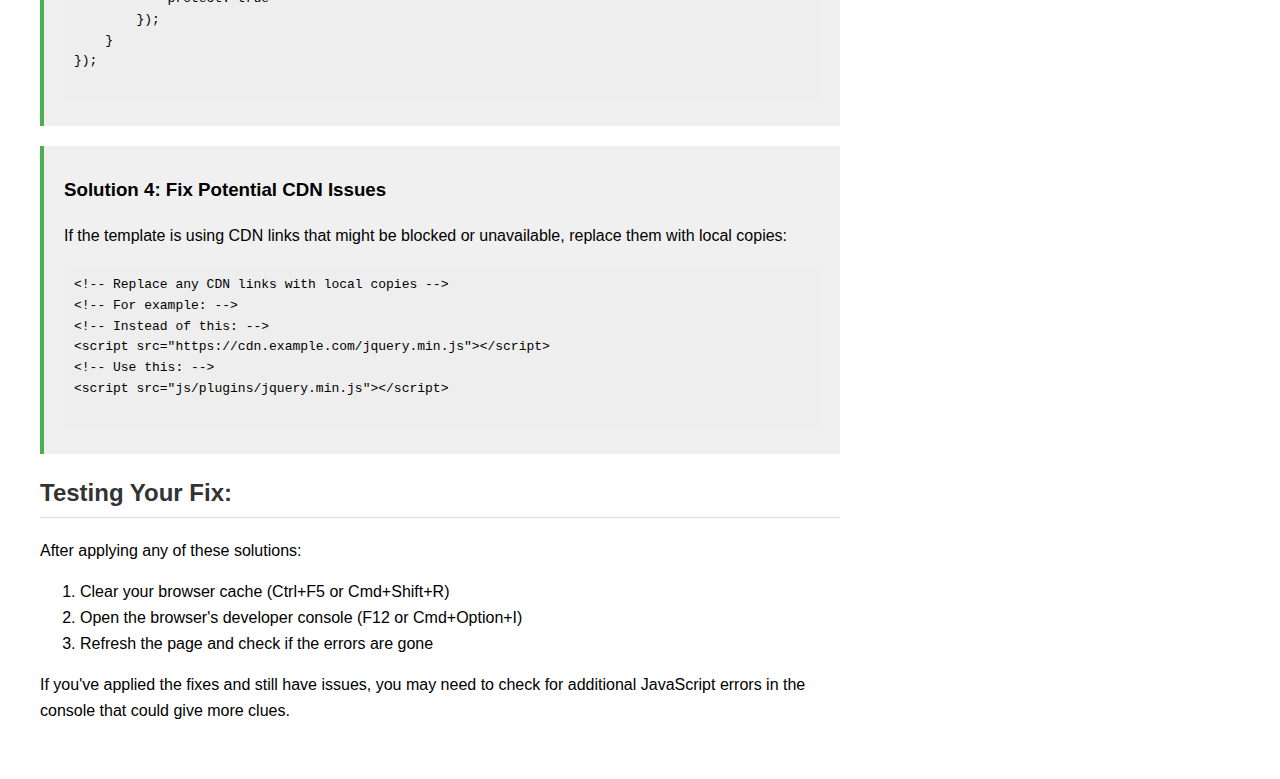
<file: fix_ashley_template.html>
<!DOCTYPE html>
<html lang="en">
<head>
    <meta charset="UTF-8">
    <meta name="viewport" content="width=device-width, initial-scale=1.0">
    <title>Ashley Template Fix Instructions</title>
    <style>
        body {
            font-family: Arial, sans-serif;
            line-height: 1.6;
            margin: 20px;
            max-width: 800px;
            padding: 20px;
        }
        .solution {
            background-color: #f0f0f0;
            border-left: 4px solid #4CAF50;
            padding: 10px 20px;
            margin: 20px 0;
        }
        code {
            background-color: #eeeeee;
            padding: 2px 4px;
            border-radius: 3px;
            font-family: monospace;
        }
        pre {
            background-color: #eeeeee;
            padding: 10px;
            border-radius: 5px;
            overflow-x: auto;
        }
        h2 {
            color: #333;
            border-bottom: 1px solid #ddd;
            padding-bottom: 5px;
        }
    </style>
</head>
<body>
    <h1>Fix for Ashley HTML Template JavaScript Errors</h1>
    
    <h2>Issues Identified:</h2>
    <ul>
        <li><code>ReferenceError: jQuery is not defined</code></li>
        <li><code>TypeError: $(...).fancybox is not a function</code></li>
    </ul>
    
    <h2>Problem Analysis:</h2>
    <p>These errors happen when:</p>
    <ol>
        <li>jQuery is not properly loaded before other scripts that depend on it</li>
        <li>The fancybox plugin is not loaded or is loaded before jQuery</li>
        <li>There could be a conflict with other JavaScript libraries</li>
    </ol>
    
    <h2>How to Fix the Issues:</h2>
    
    <div class="solution">
        <h3>Solution 1: Check how you're accessing the HTML files</h3>
        <p>Are you opening the HTML files directly from your file system? If so, try:</p>
        <ul>
            <li>Using a local web server (like Live Server in VS Code)</li>
            <li>Make sure you're opening <code>index.html</code> directly, not the parent folder</li>
        </ul>
    </div>
    
    <div class="solution">
        <h3>Solution 2: Fix Script Loading Order</h3>
        <p>Make sure scripts are loaded in the correct order. Edit each HTML file in the template to ensure jQuery is loaded first:</p>
        <pre>
&lt;!-- This order is important -->
&lt;script src="js/plugins/jquery.min.js">&lt;/script>
&lt;script src="js/plugins/fancybox.min.js">&lt;/script>
&lt;!-- Other plugins -->
&lt;script src="js/main.js">&lt;/script>
        </pre>
    </div>
    
    <div class="solution">
        <h3>Solution 3: Add Async Initialization</h3>
        <p>Edit <code>ashley/js/main.js</code> to ensure jQuery is fully loaded before fancybox is used:</p>
        <pre>
// Add this at the beginning of main.js
document.addEventListener("DOMContentLoaded", function() {
    // Make sure jQuery is available
    if (typeof jQuery === 'undefined') {
        console.error('jQuery is not loaded!');
        return;
    }
    
    // Initialize fancybox
    if ($.fancybox) {
        $('[data-fancybox="gallery"]').fancybox({
            buttons: [
                "slideShow",
                "zoom",
                "fullScreen",
                "close"
            ],
            loop: false,
            protect: true
        });
    }
});
        </pre>
    </div>
    
    <div class="solution">
        <h3>Solution 4: Fix Potential CDN Issues</h3>
        <p>If the template is using CDN links that might be blocked or unavailable, replace them with local copies:</p>
        <pre>
&lt;!-- Replace any CDN links with local copies -->
&lt;!-- For example: -->
&lt;!-- Instead of this: -->
&lt;script src="https://cdn.example.com/jquery.min.js">&lt;/script>
&lt;!-- Use this: -->
&lt;script src="js/plugins/jquery.min.js">&lt;/script>
        </pre>
    </div>
    
    <h2>Testing Your Fix:</h2>
    <p>After applying any of these solutions:</p>
    <ol>
        <li>Clear your browser cache (Ctrl+F5 or Cmd+Shift+R)</li>
        <li>Open the browser's developer console (F12 or Cmd+Option+I)</li>
        <li>Refresh the page and check if the errors are gone</li>
    </ol>
    
    <p>If you've applied the fixes and still have issues, you may need to check for additional JavaScript errors in the console that could give more clues.</p>
</body>
</html>
</file>
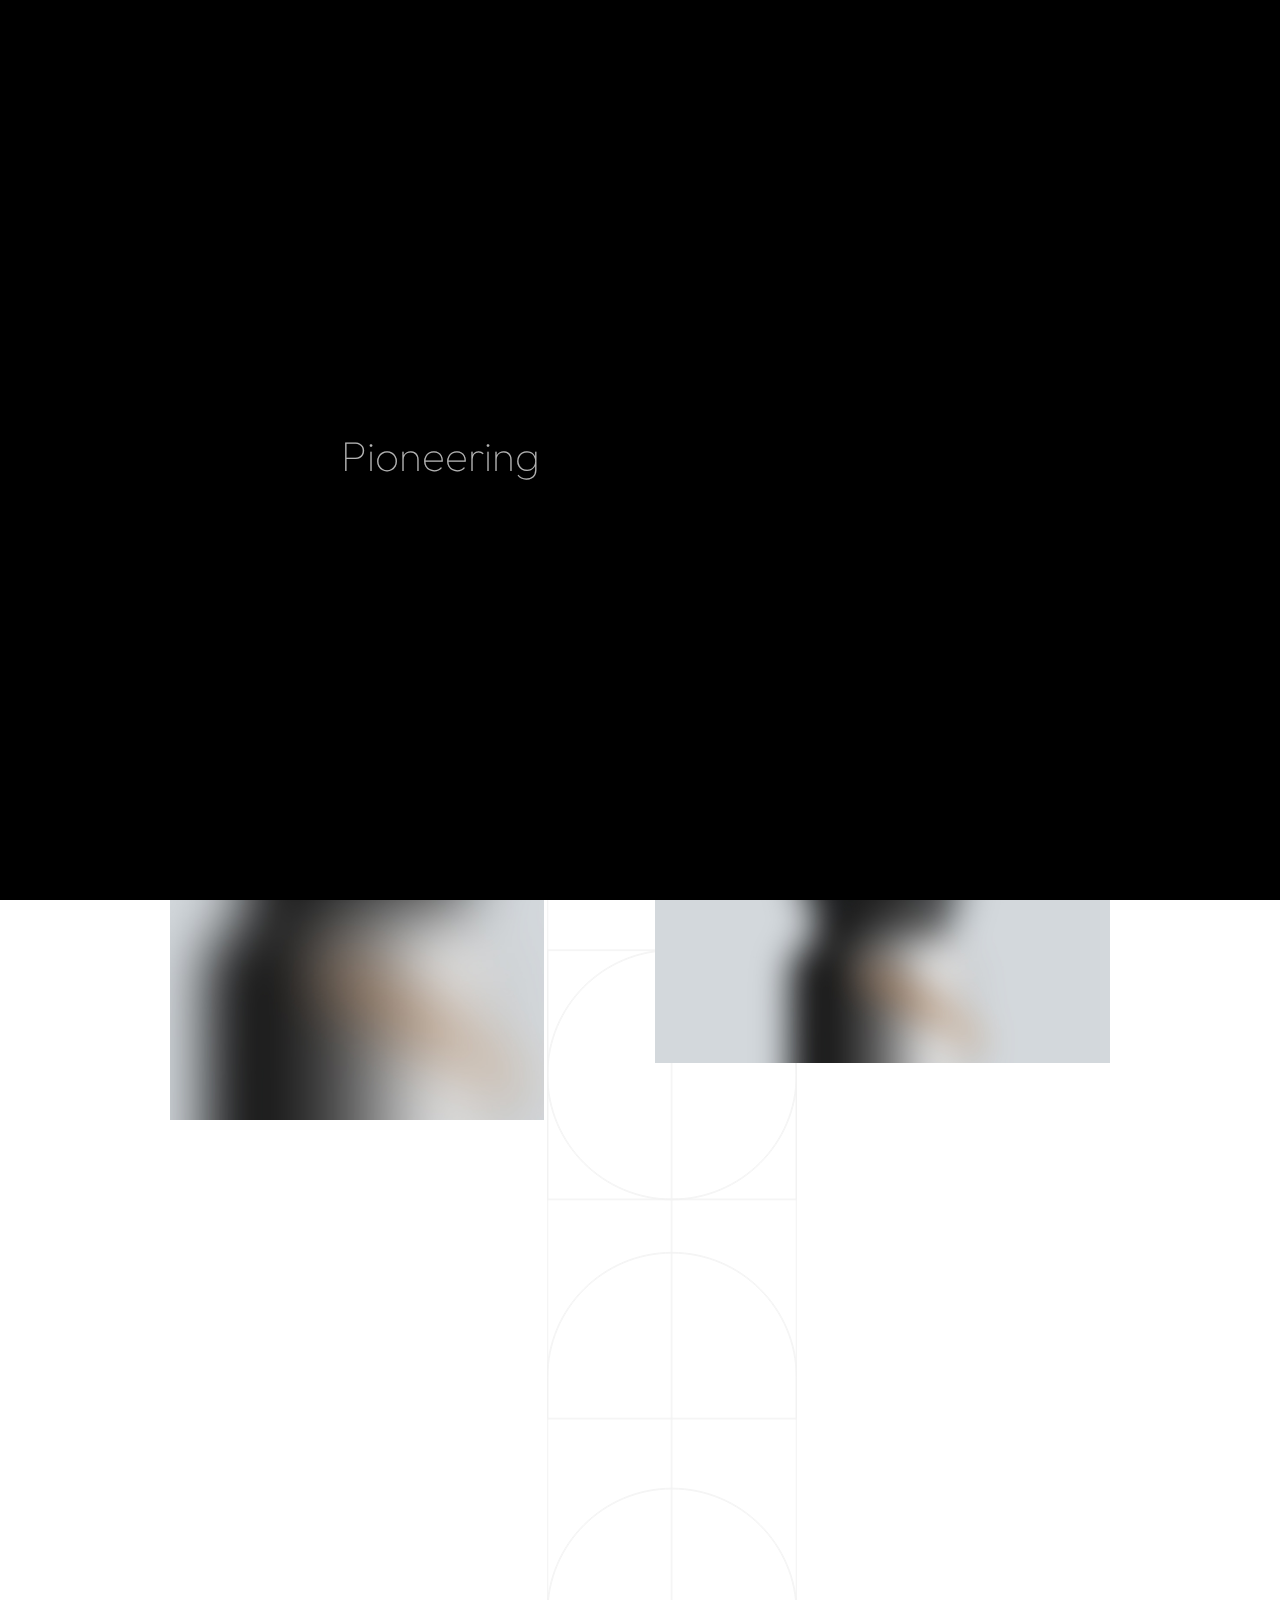
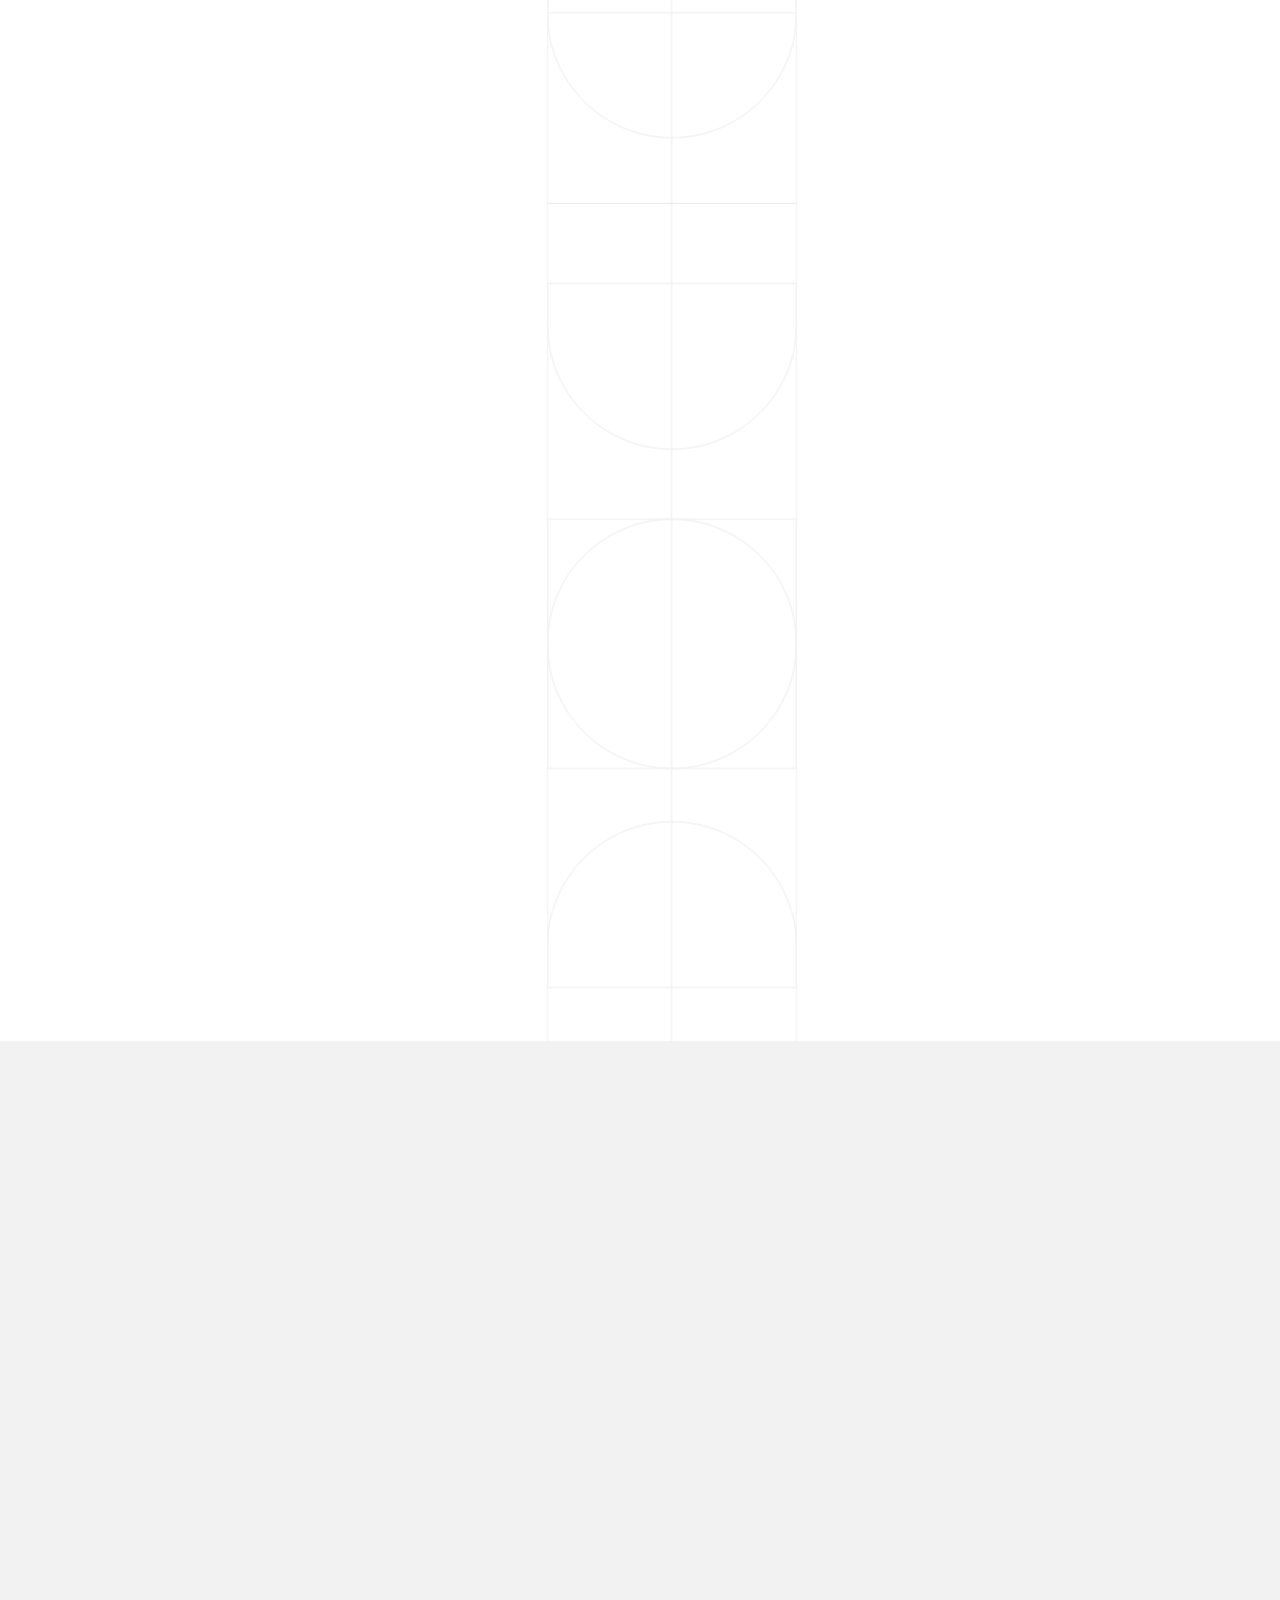
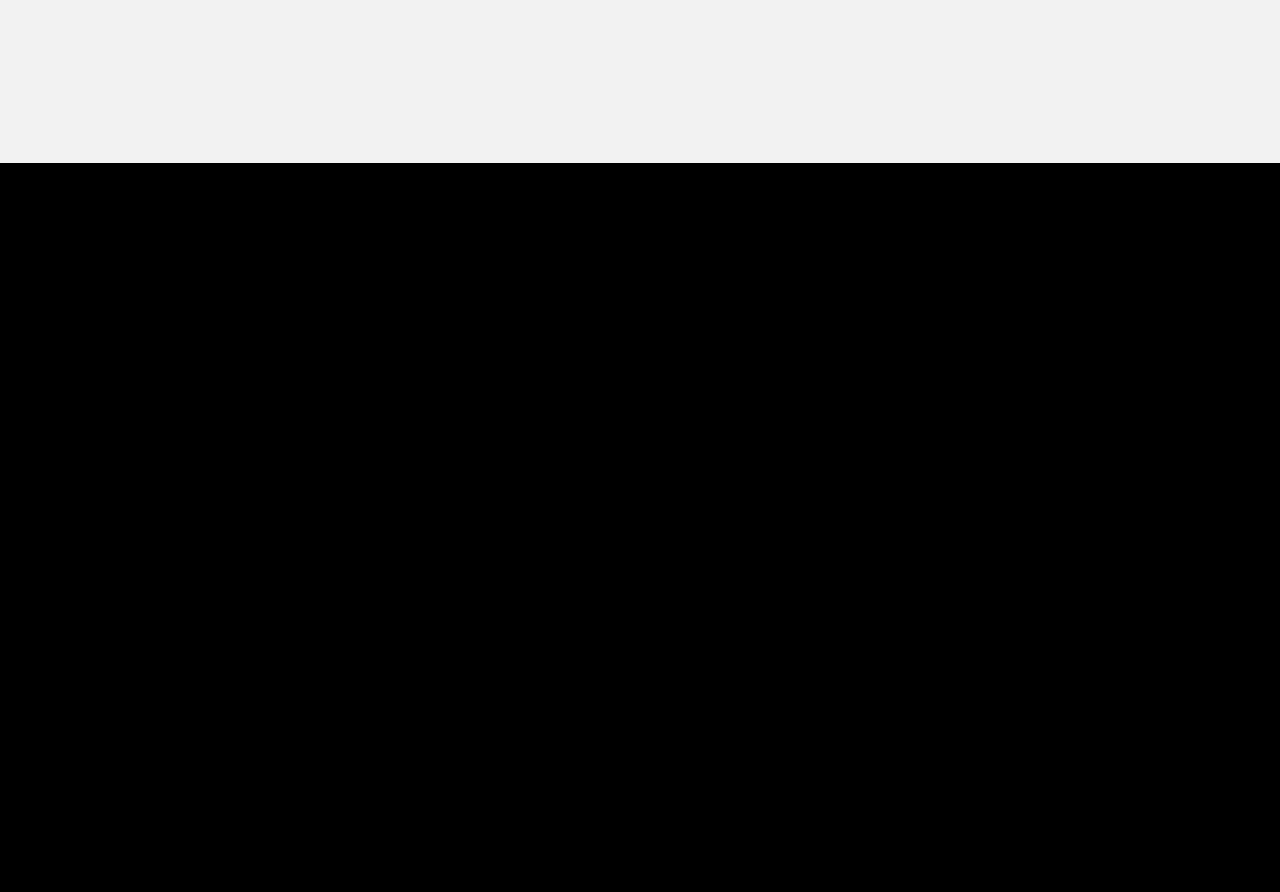
<file: portfolio-1.html>
<!DOCTYPE html>
<html lang="zxx">

<head>

    <meta charset="UTF-8">
    <meta name="viewport" content="width=device-width, initial-scale=1.0">
    <meta http-equiv="X-UA-Compatible" content="ie=edge">

    <!-- bootstrap grid css -->
    <link rel="stylesheet" href="css/plugins/bootstrap-grid.css">
    <!-- font awesome css -->
    <link rel="stylesheet" href="css/plugins/font-awesome.min.css">
    <!-- swiper css -->
    <link rel="stylesheet" href="css/plugins/swiper.min.css">
    <!-- fancybox css -->
    <link rel="stylesheet" href="css/plugins/fancybox.min.css">
    <!-- ashley scss -->
    <link rel="stylesheet" href="css/style.css">
    <!-- page name -->
    <title>Ashley</title>

</head>

<body>

    <!-- wrapper -->
    <div class="mil-wrapper" id="top">

        <!-- cursor -->
        <div class="mil-ball">
            <span class="mil-icon-1">
                <svg viewBox="0 0 128 128">
                    <path d="M106.1,41.9c-1.2-1.2-3.1-1.2-4.2,0c-1.2,1.2-1.2,3.1,0,4.2L116.8,61H11.2l14.9-14.9c1.2-1.2,1.2-3.1,0-4.2	c-1.2-1.2-3.1-1.2-4.2,0l-20,20c-1.2,1.2-1.2,3.1,0,4.2l20,20c0.6,0.6,1.4,0.9,2.1,0.9s1.5-0.3,2.1-0.9c1.2-1.2,1.2-3.1,0-4.2	L11.2,67h105.5l-14.9,14.9c-1.2,1.2-1.2,3.1,0,4.2c0.6,0.6,1.4,0.9,2.1,0.9s1.5-0.3,2.1-0.9l20-20c1.2-1.2,1.2-3.1,0-4.2L106.1,41.9	z" />
                </svg>
            </span>
            <div class="mil-more-text">More</div>
            <div class="mil-choose-text">Сhoose</div>
        </div>
        <!-- cursor end -->

        <!-- preloader -->
        <div class="mil-preloader">
            <div class="mil-preloader-animation">
                <div class="mil-pos-abs mil-animation-1">
                    <p class="mil-h3 mil-muted mil-thin">Pioneering</p>
                    <p class="mil-h3 mil-muted">Creative</p>
                    <p class="mil-h3 mil-muted mil-thin">Excellence</p>
                </div>
                <div class="mil-pos-abs mil-animation-2">
                    <div class="mil-reveal-frame">
                        <p class="mil-reveal-box"></p>
                        <p class="mil-h3 mil-muted mil-thin">ashley.com</p>
                    </div>
                </div>
            </div>
        </div>
        <!-- preloader end -->

        <!-- scrollbar progress -->
        <div class="mil-progress-track">
            <div class="mil-progress"></div>
        </div>
        <!-- scrollbar progress end -->

        <!-- menu -->
        <div class="mil-menu-frame">
            <!-- frame clone -->
            <div class="mil-frame-top">
                <a href="home-1.html" class="mil-logo">A.</a>
                <div class="mil-menu-btn">
                    <span></span>
                </div>
            </div>
            <!-- frame clone end -->
            <div class="container">
                <div class="mil-menu-content">
                    <div class="row">
                        <div class="col-xl-5">

                            <nav class="mil-main-menu" id="swupMenu">
                                <ul>
                                    <li class="mil-has-children">
                                        <a href="#.">Homepage</a>
                                        <ul>
                                            <li><a href="home-1.html">Landing page</a></li>
                                            <li><a href="home-2.html">Personal</a></li>
                                            <li><a href="portfolio-3.html">Portfolio slider</a></li>
                                        </ul>
                                    </li>
                                    <li class="mil-has-children mil-active">
                                        <a href="#.">Portfolio</a>
                                        <ul>
                                            <li><a href="portfolio-1.html">Grid type 1</a></li>
                                            <li><a href="portfolio-2.html">Grid type 2</a></li>
                                            <li><a href="portfolio-3.html">Slider</a></li>
                                        </ul>
                                    </li>
                                    <li class="mil-has-children">
                                        <a href="#.">Services</a>
                                        <ul>
                                            <li><a href="services.html">Services List</a></li>
                                            <li><a href="service.html">Single service</a></li>
                                        </ul>
                                    </li>
                                    <li class="mil-has-children">
                                        <a href="#.">Newsletter</a>
                                        <ul>
                                            <li><a href="blog.html">Blog List</a></li>
                                            <li><a href="publication.html">Publication</a></li>
                                        </ul>
                                    </li>
                                    <li class="mil-has-children">
                                        <a href="#.">Other pages</a>
                                        <ul>
                                            <li><a href="team.html">Team</a></li>
                                            <li><a href="contact.html">Contact</a></li>
                                            <li><a href="404.html">404</a></li>
                                        </ul>
                                    </li>
                                </ul>
                            </nav>

                        </div>
                        <div class="col-xl-7">

                            <div class="mil-menu-right-frame">
                                <div class="mil-animation-in">
                                    <div class="mil-animation-frame">
                                        <div class="mil-animation mil-position-1 mil-scale" data-value-1="2" data-value-2="2"></div>
                                    </div>
                                </div>
                                <div class="mil-menu-right">
                                    <div class="row">
                                        <div class="col-lg-8 mil-mb-60">

                                            <h6 class="mil-muted mil-mb-30">Projects</h6>

                                            <ul class="mil-menu-list">
                                                <li><a href="project-1.html" class="mil-light-soft">Interior design studio</a></li>
                                                <li><a href="project-2.html" class="mil-light-soft">Home Security Camera</a></li>
                                                <li><a href="project-3.html" class="mil-light-soft">Kemia Honest Skincare</a></li>
                                                <li><a href="project-4.html" class="mil-light-soft">Cascade of Lava</a></li>
                                                <li><a href="project-5.html" class="mil-light-soft">Air Pro by Molekule</a></li>
                                                <li><a href="project-6.html" class="mil-light-soft">Tony's Chocolonely</a></li>
                                            </ul>

                                        </div>
                                        <div class="col-lg-4 mil-mb-60">

                                            <h6 class="mil-muted mil-mb-30">Useful links</h6>

                                            <ul class="mil-menu-list">
                                                <li><a href="#." class="mil-light-soft">Privacy Policy</a></li>
                                                <li><a href="#." class="mil-light-soft">Terms and conditions</a></li>
                                                <li><a href="#." class="mil-light-soft">Cookie Policy</a></li>
                                                <li><a href="#." class="mil-light-soft">Careers</a></li>
                                            </ul>

                                        </div>
                                    </div>
                                    <div class="mil-divider mil-mb-60"></div>
                                    <div class="row justify-content-between">

                                        <div class="col-lg-4 mil-mb-60">

                                            <h6 class="mil-muted mil-mb-30">Canada</h6>

                                            <p class="mil-light-soft mil-up">71 South Los Carneros Road, California <span class="mil-no-wrap">+51 174 705 812</span></p>

                                        </div>
                                        <div class="col-lg-4 mil-mb-60">

                                            <h6 class="mil-muted mil-mb-30">Germany</h6>

                                            <p class="mil-light-soft">Leehove 40, 2678 MC De Lier, Netherlands <span class="mil-no-wrap">+31 174 705 811</span></p>

                                        </div>
                                    </div>
                                </div>
                            </div>

                        </div>
                    </div>
                </div>
            </div>
        </div>
        <!-- menu -->

        <!-- curtain -->
        <div class="mil-curtain"></div>
        <!-- curtain end -->

        <!-- frame -->
        <div class="mil-frame">
            <div class="mil-frame-top">
                <a href="home-1.html" class="mil-logo">A.</a>
                <div class="mil-menu-btn">
                    <span></span>
                </div>
            </div>
            <div class="mil-frame-bottom">
                <div class="mil-current-page"></div>
                <div class="mil-back-to-top">
                    <a href="#top" class="mil-link mil-dark mil-arrow-place">
                        <span>Back to top</span>
                    </a>
                </div>
            </div>
        </div>
        <!-- frame end -->

        <!-- content -->
        <div class="mil-content">
            <div id="swupMain" class="mil-main-transition">

                <!-- banner -->
                <div class="mil-inner-banner">
                    <div class="mil-banner-content mil-up">
                        <div class="mil-animation-frame">
                            <div class="mil-animation mil-position-4 mil-dark mil-scale" data-value-1="6" data-value-2="1.4"></div>
                        </div>
                        <div class="container">
                            <ul class="mil-breadcrumbs mil-mb-60">
                                <li><a href="home-1.html">Homepage</a></li>
                                <li><a href="portfolio-1.html">Portfolio</a></li>
                            </ul>
                            <h1 class="mil-mb-60">Designing a <br> Better <span class="mil-thin">World Today</span></h1>
                            <a href="#portfolio" class="mil-link mil-dark mil-arrow-place mil-down-arrow">
                                <span>Our works</span>
                            </a>
                        </div>
                    </div>
                </div>
                <!-- banner end -->

                <!-- portfolio -->
                <section id="portfolio">
                    <div class="container mil-portfolio mil-p-120-60">

                        <div class="mil-lines-place"></div>
                        <div class="mil-lines-place mil-lines-long"></div>

                        <div class="row justify-content-between align-items-center">
                            <div class="col-lg-5">

                                <a href="project-1.html" class="mil-portfolio-item mil-more mil-mb-60">
                                    <div class="mil-cover-frame mil-vert mil-up">
                                        <div class="mil-cover">
                                            <img src="img/works/1.jpg" alt="cover">
                                        </div>
                                    </div>
                                    <div class="mil-descr">
                                        <div class="mil-labels mil-up mil-mb-15">
                                            <div class="mil-label mil-upper mil-accent">Branding</div>
                                            <div class="mil-label mil-upper">may 24 2023</div>
                                        </div>
                                        <h4 class="mil-up">Interior design studio</h4>
                                    </div>
                                </a>

                            </div>
                            <div class="col-lg-6">

                                <a href="project-2.html" class="mil-portfolio-item mil-more mil-parallax mil-mb-60" data-value-1="60" data-value-2="-60">
                                    <div class="mil-cover-frame mil-hori mil-up">
                                        <div class="mil-cover">
                                            <img src="img/works/2.jpg" alt="cover">
                                        </div>
                                    </div>
                                    <div class="mil-descr">
                                        <div class="mil-labels mil-up mil-mb-15">
                                            <div class="mil-label mil-upper mil-accent">Design</div>
                                            <div class="mil-label mil-upper">may 24 2023</div>
                                        </div>
                                        <h4 class="mil-up">Home Security Camera</h4>
                                    </div>
                                </a>

                            </div>
                            <div class="col-lg-6">

                                <a href="project-3.html" class="mil-portfolio-item mil-more mil-parallax mil-mb-60" data-value-1="60" data-value-2="-60">
                                    <div class="mil-cover-frame mil-hori mil-up">
                                        <div class="mil-cover">
                                            <img src="img/works/3.jpg" alt="cover">
                                        </div>
                                    </div>
                                    <div class="mil-descr">
                                        <div class="mil-labels mil-up mil-mb-15">
                                            <div class="mil-label mil-upper mil-accent">Design</div>
                                            <div class="mil-label mil-upper">may 24 2023</div>
                                        </div>
                                        <h4 class="mil-up">Kemia Honest Skincare</h4>
                                    </div>
                                </a>

                            </div>
                            <div class="col-lg-5">

                                <a href="project-4.html" class="mil-portfolio-item mil-more mil-mb-60">
                                    <div class="mil-cover-frame mil-vert mil-up">
                                        <div class="mil-cover">
                                            <img src="img/works/4.jpg" alt="cover">
                                        </div>
                                    </div>
                                    <div class="mil-descr">
                                        <div class="mil-labels mil-up mil-mb-15">
                                            <div class="mil-label mil-upper mil-accent">Photography</div>
                                            <div class="mil-label mil-upper">may 24 2023</div>
                                        </div>
                                        <h4 class="mil-up">Cascade of Lava</h4>
                                    </div>
                                </a>

                            </div>
                            <div class="col-lg-5">

                                <a href="project-5.html" class="mil-portfolio-item mil-more mil-mb-60">
                                    <div class="mil-cover-frame mil-vert mil-up">
                                        <div class="mil-cover">
                                            <img src="img/works/5.jpg" alt="cover">
                                        </div>
                                    </div>
                                    <div class="mil-descr">
                                        <div class="mil-labels mil-up mil-mb-15">
                                            <div class="mil-label mil-upper mil-accent">Design</div>
                                            <div class="mil-label mil-upper">may 24 2023</div>
                                        </div>
                                        <h4 class="mil-up">Air Pro by Molekule</h4>
                                    </div>
                                </a>

                            </div>
                            <div class="col-lg-6">

                                <a href="project-6.html" class="mil-portfolio-item mil-more mil-parallax mil-mb-60" data-value-1="60" data-value-2="-60">
                                    <div class="mil-cover-frame mil-hori mil-up">
                                        <div class="mil-cover">
                                            <img src="img/works/6.jpg" alt="cover">
                                        </div>
                                    </div>
                                    <div class="mil-descr">
                                        <div class="mil-labels mil-up mil-mb-15">
                                            <div class="mil-label mil-upper mil-accent">Design</div>
                                            <div class="mil-label mil-upper">may 24 2023</div>
                                        </div>
                                        <h4 class="mil-up">Tony's Chocolonely</h4>
                                    </div>
                                </a>

                            </div>
                        </div>
                    </div>
                </section>
                <!-- portfolio end -->

                <!-- call to action -->
                <section class="mil-soft-bg">
                    <div class="container mil-p-120-120">
                        <div class="row">
                            <div class="col-lg-10">

                                <span class="mil-suptitle mil-suptitle-right mil-suptitle-dark mil-up">Looking to make your mark? We'll help you turn <br> your project into a success story.</span>

                            </div>
                        </div>
                        <div class="mil-center">
                            <h2 class="mil-up mil-mb-60">Ready to bring your <span class="mil-thin">ideas to</span> life? <br> We're <span class="mil-thin">here to help</span></h2>
                            <div class="mil-up"><a href="contact.html" class="mil-button mil-arrow-place"><span>Contact us</span></a></div>
                        </div>
                    </div>
                </section>
                <!-- call to action end -->

                <!-- footer -->
                <footer class="mil-dark-bg">
                    <div class="mi-invert-fix">
                        <div class="container mil-p-120-60">
                            <div class="row justify-content-between">
                                <div class="col-md-4 col-lg-4 mil-mb-60">

                                    <div class="mil-muted mil-logo mil-up mil-mb-30">Ashley.</div>

                                    <p class="mil-light-soft mil-up mil-mb-30">Subscribe our newsletter:</p>

                                    <form class="mil-subscribe-form mil-up">
                                        <input type="text" placeholder="Enter our email">
                                        <button type="submit" class="mil-button mil-icon-button-sm mil-arrow-place"></button>
                                    </form>

                                </div>
                                <div class="col-md-7 col-lg-6">
                                    <div class="row justify-content-end">
                                        <div class="col-md-6 col-lg-7">

                                            <nav class="mil-footer-menu mil-mb-60">
                                                <ul>
                                                    <li class="mil-up mil-active">
                                                        <a href="home-1.html">Home</a>
                                                    </li>
                                                    <li class="mil-up">
                                                        <a href="portfolio-1.html">Portfolio</a>
                                                    </li>
                                                    <li class="mil-up">
                                                        <a href="services.html">Services</a>
                                                    </li>
                                                    <li class="mil-up">
                                                        <a href="contact.html">Contact</a>
                                                    </li>
                                                    <li class="mil-up">
                                                        <a href="blog.html">Blog</a>
                                                    </li>
                                                </ul>
                                            </nav>

                                        </div>
                                        <div class="col-md-6 col-lg-5">

                                            <ul class="mil-menu-list mil-up mil-mb-60">
                                                <li><a href="#." class="mil-light-soft">Privacy Policy</a></li>
                                                <li><a href="#." class="mil-light-soft">Terms and conditions</a></li>
                                                <li><a href="#." class="mil-light-soft">Cookie Policy</a></li>
                                                <li><a href="#." class="mil-light-soft">Careers</a></li>
                                            </ul>

                                        </div>
                                    </div>
                                </div>
                            </div>

                            <div class="row justify-content-between flex-sm-row-reverse">
                                <div class="col-md-7 col-lg-6">

                                    <div class="row justify-content-between">

                                        <div class="col-md-6 col-lg-5 mil-mb-60">

                                            <h6 class="mil-muted mil-up mil-mb-30">Canada</h6>

                                            <p class="mil-light-soft mil-up">71 South Los Carneros Road, California <span class="mil-no-wrap">+51 174 705 812</span></p>

                                        </div>
                                        <div class="col-md-6 col-lg-5 mil-mb-60">

                                            <h6 class="mil-muted mil-up mil-mb-30">Germany</h6>

                                            <p class="mil-light-soft mil-up">Leehove 40, 2678 MC De Lier, Netherlands <span class="mil-no-wrap">+31 174 705 811</span></p>

                                        </div>
                                    </div>

                                </div>
                                <div class="col-md-4 col-lg-6 mil-mb-60">

                                    <div class="mil-vert-between">
                                        <div class="mil-mb-30">
                                            <ul class="mil-social-icons mil-up">
                                                <li><a href="#." target="_blank" class="social-icon"> <i class="far fa-circle"></i></a></li>
                                                <li><a href="#." target="_blank" class="social-icon"> <i class="far fa-circle"></i></a></li>
                                                <li><a href="#." target="_blank" class="social-icon"> <i class="far fa-circle"></i></a></li>
                                                <li><a href="#." target="_blank" class="social-icon"> <i class="far fa-circle"></i></a></li>
                                            </ul>
                                        </div>
                                        <p class="mil-light-soft mil-up">© Copyright 2023 - Mil. All Rights Reserved.</p>
                                    </div>

                                </div>
                            </div>
                        </div>
                    </div>
                </footer>
                <!-- footer end -->

                <!-- hidden elements -->
                <div class="mil-hidden-elements">
                    <div class="mil-dodecahedron">
                        <div class="mil-pentagon">
                            <div></div>
                            <div></div>
                            <div></div>
                            <div></div>
                            <div></div>
                        </div>
                        <div class="mil-pentagon">
                            <div></div>
                            <div></div>
                            <div></div>
                            <div></div>
                            <div></div>
                        </div>
                        <div class="mil-pentagon">
                            <div></div>
                            <div></div>
                            <div></div>
                            <div></div>
                            <div></div>
                        </div>
                        <div class="mil-pentagon">
                            <div></div>
                            <div></div>
                            <div></div>
                            <div></div>
                            <div></div>
                        </div>
                        <div class="mil-pentagon">
                            <div></div>
                            <div></div>
                            <div></div>
                            <div></div>
                            <div></div>
                        </div>
                        <div class="mil-pentagon">
                            <div></div>
                            <div></div>
                            <div></div>
                            <div></div>
                            <div></div>
                        </div>
                        <div class="mil-pentagon">
                            <div></div>
                            <div></div>
                            <div></div>
                            <div></div>
                            <div></div>
                        </div>
                        <div class="mil-pentagon">
                            <div></div>
                            <div></div>
                            <div></div>
                            <div></div>
                            <div></div>
                        </div>
                        <div class="mil-pentagon">
                            <div></div>
                            <div></div>
                            <div></div>
                            <div></div>
                            <div></div>
                        </div>
                        <div class="mil-pentagon">
                            <div></div>
                            <div></div>
                            <div></div>
                            <div></div>
                            <div></div>
                        </div>
                        <div class="mil-pentagon">
                            <div></div>
                            <div></div>
                            <div></div>
                            <div></div>
                            <div></div>
                        </div>
                        <div class="mil-pentagon">
                            <div></div>
                            <div></div>
                            <div></div>
                            <div></div>
                            <div></div>
                        </div>
                    </div>

                    <svg xmlns="http://www.w3.org/2000/svg" viewBox="0 0 24 24" class="mil-arrow">
                        <path d="M 14 5.3417969 C 13.744125 5.3417969 13.487969 5.4412187 13.292969 5.6367188 L 13.207031 5.7226562 C 12.816031 6.1136563 12.816031 6.7467188 13.207031 7.1367188 L 17.070312 11 L 4 11 C 3.448 11 3 11.448 3 12 C 3 12.552 3.448 13 4 13 L 17.070312 13 L 13.207031 16.863281 C 12.816031 17.254281 12.816031 17.887344 13.207031 18.277344 L 13.292969 18.363281 C 13.683969 18.754281 14.317031 18.754281 14.707031 18.363281 L 20.363281 12.707031 C 20.754281 12.316031 20.754281 11.682969 20.363281 11.292969 L 14.707031 5.6367188 C 14.511531 5.4412187 14.255875 5.3417969 14 5.3417969 z" />
                    </svg>

                    <svg width="250" viewBox="0 0 300 1404" fill="none" xmlns="http://www.w3.org/2000/svg" class="mil-lines">
                        <path fill-rule="evenodd" clip-rule="evenodd" d="M1 892L1 941H299V892C299 809.71 232.29 743 150 743C67.7096 743 1 809.71 1 892ZM0 942H300V892C300 809.157 232.843 742 150 742C67.1573 742 0 809.157 0 892L0 942Z" class="mil-move" />
                        <path fill-rule="evenodd" clip-rule="evenodd" d="M299 146V97L1 97V146C1 228.29 67.7096 295 150 295C232.29 295 299 228.29 299 146ZM300 96L0 96V146C0 228.843 67.1573 296 150 296C232.843 296 300 228.843 300 146V96Z" class="mil-move" />
                        <path fill-rule="evenodd" clip-rule="evenodd" d="M299 1H1V1403H299V1ZM0 0V1404H300V0H0Z" />
                        <path fill-rule="evenodd" clip-rule="evenodd" d="M150 -4.37115e-08L150 1404L149 1404L149 0L150 -4.37115e-08Z" />
                        <path fill-rule="evenodd" clip-rule="evenodd" d="M150 1324C232.29 1324 299 1257.29 299 1175C299 1092.71 232.29 1026 150 1026C67.7096 1026 1 1092.71 1 1175C1 1257.29 67.7096 1324 150 1324ZM150 1325C232.843 1325 300 1257.84 300 1175C300 1092.16 232.843 1025 150 1025C67.1573 1025 0 1092.16 0 1175C0 1257.84 67.1573 1325 150 1325Z" class="mil-move" />
                        <path fill-rule="evenodd" clip-rule="evenodd" d="M300 1175H0V1174H300V1175Z" class="mil-move" />
                        <path fill-rule="evenodd" clip-rule="evenodd" d="M150 678C232.29 678 299 611.29 299 529C299 446.71 232.29 380 150 380C67.7096 380 1 446.71 1 529C1 611.29 67.7096 678 150 678ZM150 679C232.843 679 300 611.843 300 529C300 446.157 232.843 379 150 379C67.1573 379 0 446.157 0 529C0 611.843 67.1573 679 150 679Z" class="mil-move" />
                        <path fill-rule="evenodd" clip-rule="evenodd" d="M299 380H1V678H299V380ZM0 379V679H300V379H0Z" class="mil-move" />
                    </svg>
                </div>
                <!-- hidden elements end -->

            </div>
        </div>
        <!-- content -->
    </div>
    <!-- wrapper end -->

    <!-- jQuery js -->
    <script src="js/plugins/jquery.min.js"></script>
    <!-- swup js -->
    <script src="js/plugins/swup.min.js"></script>
    <!-- swiper js -->
    <script src="js/plugins/swiper.min.js"></script>
    <!-- fancybox js -->
    <script src="js/plugins/fancybox.min.js"></script>
    <!-- gsap js -->
    <script src="js/plugins/gsap.min.js"></script>
    <!-- scroll smoother -->
    <script src="js/plugins/smooth-scroll.js"></script>
    <!-- scroll trigger js -->
    <script src="js/plugins/ScrollTrigger.min.js"></script>
    <!-- scroll to js -->
    <script src="js/plugins/ScrollTo.min.js"></script>
    <!-- ashley js -->
    <script src="js/main.js"></script>

</body>

</html>
</file>
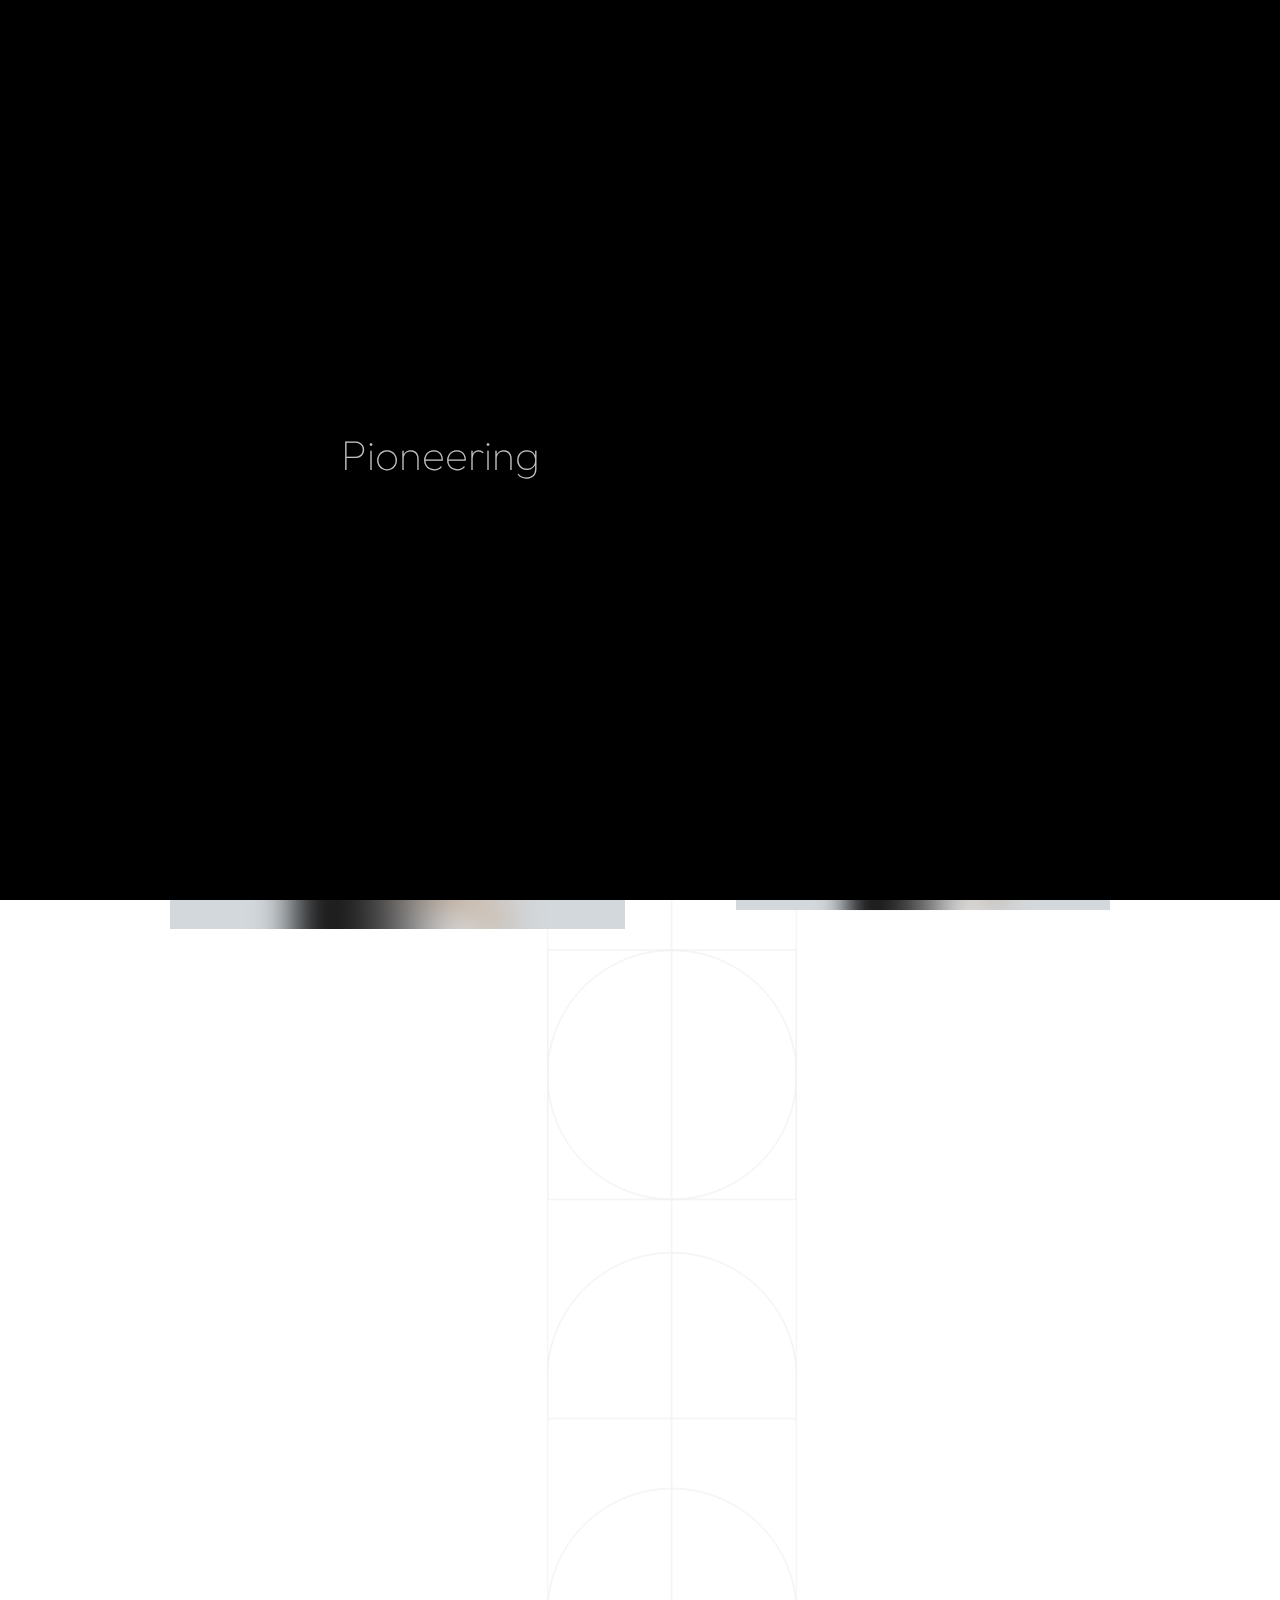
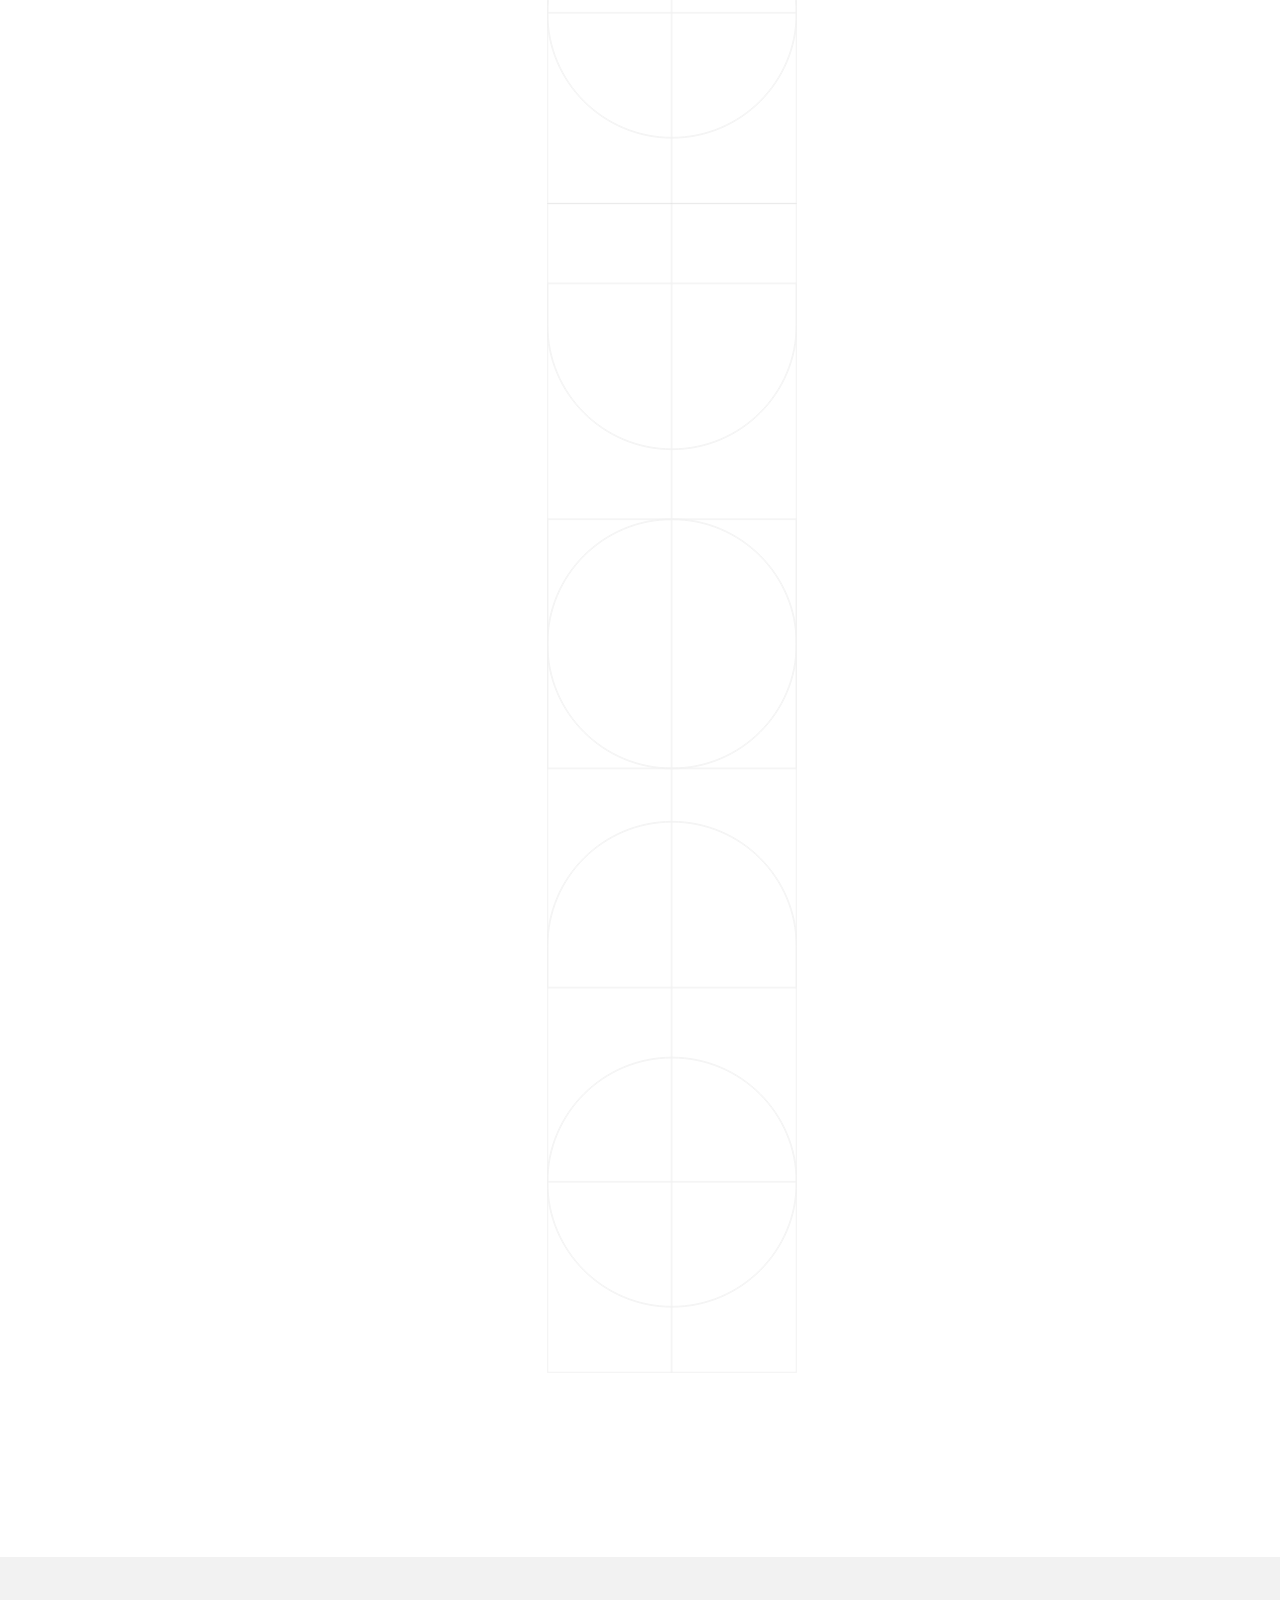
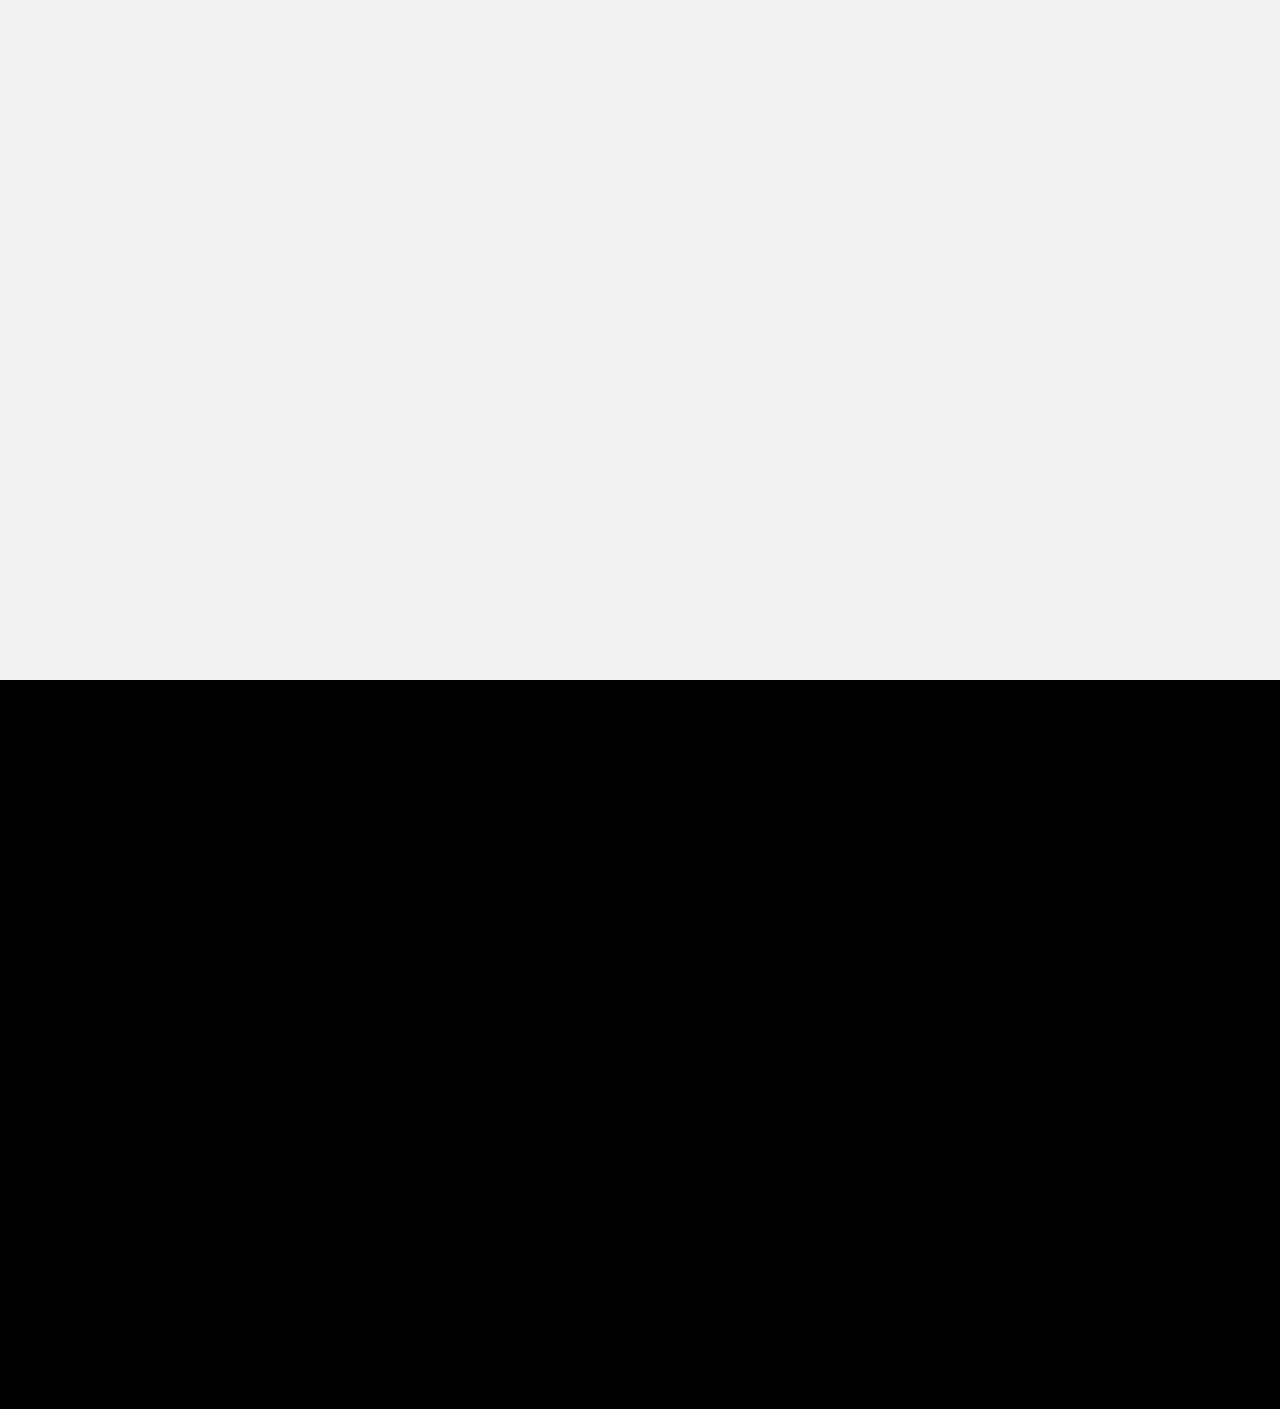
<file: portfolio-2.html>
<!DOCTYPE html>
<html lang="zxx">

<head>

    <meta charset="UTF-8">
    <meta name="viewport" content="width=device-width, initial-scale=1.0">
    <meta http-equiv="X-UA-Compatible" content="ie=edge">

    <!-- bootstrap grid css -->
    <link rel="stylesheet" href="css/plugins/bootstrap-grid.css">
    <!-- font awesome css -->
    <link rel="stylesheet" href="css/plugins/font-awesome.min.css">
    <!-- swiper css -->
    <link rel="stylesheet" href="css/plugins/swiper.min.css">
    <!-- fancybox css -->
    <link rel="stylesheet" href="css/plugins/fancybox.min.css">
    <!-- ashley scss -->
    <link rel="stylesheet" href="css/style.css">
    <!-- page name -->
    <title>Ashley</title>

</head>

<body>

    <!-- wrapper -->
    <div class="mil-wrapper" id="top">

        <!-- cursor -->
        <div class="mil-ball">
            <span class="mil-icon-1">
                <svg viewBox="0 0 128 128">
                    <path d="M106.1,41.9c-1.2-1.2-3.1-1.2-4.2,0c-1.2,1.2-1.2,3.1,0,4.2L116.8,61H11.2l14.9-14.9c1.2-1.2,1.2-3.1,0-4.2	c-1.2-1.2-3.1-1.2-4.2,0l-20,20c-1.2,1.2-1.2,3.1,0,4.2l20,20c0.6,0.6,1.4,0.9,2.1,0.9s1.5-0.3,2.1-0.9c1.2-1.2,1.2-3.1,0-4.2	L11.2,67h105.5l-14.9,14.9c-1.2,1.2-1.2,3.1,0,4.2c0.6,0.6,1.4,0.9,2.1,0.9s1.5-0.3,2.1-0.9l20-20c1.2-1.2,1.2-3.1,0-4.2L106.1,41.9	z" />
                </svg>
            </span>
            <div class="mil-more-text">More</div>
            <div class="mil-choose-text">Сhoose</div>
        </div>
        <!-- cursor end -->

        <!-- preloader -->
        <div class="mil-preloader">
            <div class="mil-preloader-animation">
                <div class="mil-pos-abs mil-animation-1">
                    <p class="mil-h3 mil-muted mil-thin">Pioneering</p>
                    <p class="mil-h3 mil-muted">Creative</p>
                    <p class="mil-h3 mil-muted mil-thin">Excellence</p>
                </div>
                <div class="mil-pos-abs mil-animation-2">
                    <div class="mil-reveal-frame">
                        <p class="mil-reveal-box"></p>
                        <p class="mil-h3 mil-muted mil-thin">ashley.com</p>
                    </div>
                </div>
            </div>
        </div>
        <!-- preloader end -->

        <!-- scrollbar progress -->
        <div class="mil-progress-track">
            <div class="mil-progress"></div>
        </div>
        <!-- scrollbar progress end -->

        <!-- menu -->
        <div class="mil-menu-frame">
            <!-- frame clone -->
            <div class="mil-frame-top">
                <a href="home-1.html" class="mil-logo">A.</a>
                <div class="mil-menu-btn">
                    <span></span>
                </div>
            </div>
            <!-- frame clone end -->
            <div class="container">
                <div class="mil-menu-content">
                    <div class="row">
                        <div class="col-xl-5">

                            <nav class="mil-main-menu" id="swupMenu">
                                <ul>
                                    <li class="mil-has-children">
                                        <a href="#.">Homepage</a>
                                        <ul>
                                            <li><a href="home-1.html">Landing page</a></li>
                                            <li><a href="home-2.html">Personal</a></li>
                                            <li><a href="portfolio-3.html">Portfolio slider</a></li>
                                        </ul>
                                    </li>
                                    <li class="mil-has-children mil-active">
                                        <a href="#.">Portfolio</a>
                                        <ul>
                                            <li><a href="portfolio-1.html">Grid type 1</a></li>
                                            <li><a href="portfolio-2.html">Grid type 2</a></li>
                                            <li><a href="portfolio-3.html">Slider</a></li>
                                        </ul>
                                    </li>
                                    <li class="mil-has-children">
                                        <a href="#.">Services</a>
                                        <ul>
                                            <li><a href="services.html">Services List</a></li>
                                            <li><a href="service.html">Single service</a></li>
                                        </ul>
                                    </li>
                                    <li class="mil-has-children">
                                        <a href="#.">Newsletter</a>
                                        <ul>
                                            <li><a href="blog.html">Blog List</a></li>
                                            <li><a href="publication.html">Publication</a></li>
                                        </ul>
                                    </li>
                                    <li class="mil-has-children">
                                        <a href="#.">Other pages</a>
                                        <ul>
                                            <li><a href="team.html">Team</a></li>
                                            <li><a href="contact.html">Contact</a></li>
                                            <li><a href="404.html">404</a></li>
                                        </ul>
                                    </li>
                                </ul>
                            </nav>

                        </div>
                        <div class="col-xl-7">

                            <div class="mil-menu-right-frame">
                                <div class="mil-animation-in">
                                    <div class="mil-animation-frame">
                                        <div class="mil-animation mil-position-1 mil-scale" data-value-1="2" data-value-2="2"></div>
                                    </div>
                                </div>
                                <div class="mil-menu-right">
                                    <div class="row">
                                        <div class="col-lg-8 mil-mb-60">

                                            <h6 class="mil-muted mil-mb-30">Projects</h6>

                                            <ul class="mil-menu-list">
                                                <li><a href="project-1.html" class="mil-light-soft">Interior design studio</a></li>
                                                <li><a href="project-2.html" class="mil-light-soft">Home Security Camera</a></li>
                                                <li><a href="project-3.html" class="mil-light-soft">Kemia Honest Skincare</a></li>
                                                <li><a href="project-4.html" class="mil-light-soft">Cascade of Lava</a></li>
                                                <li><a href="project-5.html" class="mil-light-soft">Air Pro by Molekule</a></li>
                                                <li><a href="project-6.html" class="mil-light-soft">Tony's Chocolonely</a></li>
                                            </ul>

                                        </div>
                                        <div class="col-lg-4 mil-mb-60">

                                            <h6 class="mil-muted mil-mb-30">Useful links</h6>

                                            <ul class="mil-menu-list">
                                                <li><a href="#." class="mil-light-soft">Privacy Policy</a></li>
                                                <li><a href="#." class="mil-light-soft">Terms and conditions</a></li>
                                                <li><a href="#." class="mil-light-soft">Cookie Policy</a></li>
                                                <li><a href="#." class="mil-light-soft">Careers</a></li>
                                            </ul>

                                        </div>
                                    </div>
                                    <div class="mil-divider mil-mb-60"></div>
                                    <div class="row justify-content-between">

                                        <div class="col-lg-4 mil-mb-60">

                                            <h6 class="mil-muted mil-mb-30">Canada</h6>

                                            <p class="mil-light-soft mil-up">71 South Los Carneros Road, California <span class="mil-no-wrap">+51 174 705 812</span></p>

                                        </div>
                                        <div class="col-lg-4 mil-mb-60">

                                            <h6 class="mil-muted mil-mb-30">Germany</h6>

                                            <p class="mil-light-soft">Leehove 40, 2678 MC De Lier, Netherlands <span class="mil-no-wrap">+31 174 705 811</span></p>

                                        </div>
                                    </div>
                                </div>
                            </div>

                        </div>
                    </div>
                </div>
            </div>
        </div>
        <!-- menu -->

        <!-- curtain -->
        <div class="mil-curtain"></div>
        <!-- curtain end -->

        <!-- frame -->
        <div class="mil-frame">
            <div class="mil-frame-top">
                <a href="home-1.html" class="mil-logo">A.</a>
                <div class="mil-menu-btn">
                    <span></span>
                </div>
            </div>
            <div class="mil-frame-bottom">
                <div class="mil-current-page"></div>
                <div class="mil-back-to-top">
                    <a href="#top" class="mil-link mil-dark mil-arrow-place">
                        <span>Back to top</span>
                    </a>
                </div>
            </div>
        </div>
        <!-- frame end -->

        <!-- content -->
        <div class="mil-content">
            <div id="swupMain" class="mil-main-transition">

                <!-- banner -->
                <div class="mil-inner-banner">
                    <div class="mil-banner-content mil-up">
                        <div class="mil-animation-frame">
                            <div class="mil-animation mil-position-4 mil-dark mil-scale" data-value-1="6" data-value-2="1.4"></div>
                        </div>
                        <div class="container">
                            <ul class="mil-breadcrumbs mil-mb-60">
                                <li><a href="home-1.html">Homepage</a></li>
                                <li><a href="portfolio-2.html">Portfolio</a></li>
                            </ul>
                            <h1 class="mil-mb-60">Designing a <br> Better <span class="mil-thin">World Today</span></h1>
                            <a href="#portfolio" class="mil-link mil-dark mil-arrow-place mil-down-arrow">
                                <span>Our works</span>
                            </a>
                        </div>
                    </div>
                </div>
                <!-- banner end -->

                <!-- portfolio -->
                <section id="portfolio">
                    <div class="container mil-portfolio mil-p-120-60">

                        <div class="mil-lines-place"></div>
                        <div class="mil-lines-place mil-lines-long"></div>

                        <div class="row justify-content-between align-items-end">
                            <div class="col-lg-6">

                                <a href="portfolio-1.html" class="mil-portfolio-item mil-more mil-mb-60">
                                    <div class="mil-cover-frame mil-hori mil-up">
                                        <div class="mil-cover mil-scale" data-value-1="1.2" data-value-2="1">
                                            <img src="img/works/1.jpg" alt="cover">
                                        </div>
                                    </div>
                                    <div class="mil-descr">
                                        <div class="mil-labels mil-up mil-mb-15">
                                            <div class="mil-label mil-upper mil-accent">Branding</div>
                                            <div class="mil-label mil-upper">may 24 2023</div>
                                        </div>
                                        <h4 class="mil-up">Interior design studio</h4>
                                    </div>
                                </a>

                            </div>
                            <div class="col-lg-5">

                                <a href="project-2.html" class="mil-portfolio-item mil-more mil-parallax mil-mb-60" data-value-1="-30" data-value-2="0">
                                    <div class="mil-cover-frame mil-hori mil-up">
                                        <div class="mil-cover">
                                            <img src="img/works/2.jpg" alt="cover">
                                        </div>
                                    </div>
                                    <div class="mil-descr">
                                        <div class="mil-labels mil-up mil-mb-15">
                                            <div class="mil-label mil-upper mil-accent">Design</div>
                                            <div class="mil-label mil-upper">may 24 2023</div>
                                        </div>
                                        <h4 class="mil-up">Home Security Camera</h4>
                                    </div>
                                </a>

                            </div>
                            <div class="col-lg-12">

                                <a href="project-3.html" class="mil-portfolio-item mil-more mil-mb-60">
                                    <div class="mil-cover-frame mil-hori mil-up">
                                        <div class="mil-cover">
                                            <img src="img/works/3.jpg" alt="cover">
                                        </div>
                                    </div>
                                    <div class="mil-descr">
                                        <div class="mil-labels mil-up mil-mb-15">
                                            <div class="mil-label mil-upper mil-accent">Photography</div>
                                            <div class="mil-label mil-upper">may 24 2023</div>
                                        </div>
                                        <h4 class="mil-up">Kemia Honest Skincare</h4>
                                    </div>
                                </a>

                            </div>
                            <div class="col-lg-5">

                                <a href="project-4.html" class="mil-portfolio-item mil-more mil-parallax mil-mb-60" data-value-1="-30" data-value-2="0">
                                    <div class="mil-cover-frame mil-hori mil-up">
                                        <div class="mil-cover">
                                            <img src="img/works/4.jpg" alt="cover">
                                        </div>
                                    </div>
                                    <div class="mil-descr">
                                        <div class="mil-labels mil-up mil-mb-15">
                                            <div class="mil-label mil-upper mil-accent">Design</div>
                                            <div class="mil-label mil-upper">may 24 2023</div>
                                        </div>
                                        <h4 class="mil-up">Cascade of Lava</h4>
                                    </div>
                                </a>

                            </div>
                            <div class="col-lg-6">

                                <a href="project-5.html" class="mil-portfolio-item mil-more mil-mb-60">
                                    <div class="mil-cover-frame mil-hori mil-up">
                                        <div class="mil-cover">
                                            <img src="img/works/5.jpg" alt="cover">
                                        </div>
                                    </div>
                                    <div class="mil-descr">
                                        <div class="mil-labels mil-up mil-mb-15">
                                            <div class="mil-label mil-upper mil-accent">Design</div>
                                            <div class="mil-label mil-upper">may 24 2023</div>
                                        </div>
                                        <h4 class="mil-up">Air Pro by Molekule</h4>
                                    </div>
                                </a>

                            </div>
                            <div class="col-lg-12">

                                <a href="project-6.html" class="mil-portfolio-item mil-more mil-mb-60">
                                    <div class="mil-cover-frame mil-hori mil-up">
                                        <div class="mil-cover">
                                            <img src="img/works/6.jpg" alt="cover">
                                        </div>
                                    </div>
                                    <div class="mil-descr">
                                        <div class="mil-labels mil-up mil-mb-15">
                                            <div class="mil-label mil-upper mil-accent">Design</div>
                                            <div class="mil-label mil-upper">may 24 2023</div>
                                        </div>
                                        <h4 class="mil-up">Tony's Chocolonely</h4>
                                    </div>
                                </a>

                            </div>
                        </div>
                    </div>
                </section>
                <!-- portfolio end -->

                <!-- call to action -->
                <section class="mil-soft-bg">
                    <div class="container mil-p-120-120">
                        <div class="row">
                            <div class="col-lg-10">

                                <span class="mil-suptitle mil-suptitle-right mil-suptitle-dark mil-up">Looking to make your mark? We'll help you turn <br> your project into a success story.</span>

                            </div>
                        </div>
                        <div class="mil-center">
                            <h2 class="mil-up mil-mb-60">Ready to bring your <span class="mil-thin">ideas to</span> life? <br> We're <span class="mil-thin">here to help</span></h2>
                            <div class="mil-up"><a href="contact.html" class="mil-button mil-arrow-place"><span>Contact us</span></a></div>
                        </div>
                    </div>
                </section>
                <!-- call to action end -->

                <!-- footer -->
                <footer class="mil-dark-bg">
                    <div class="mi-invert-fix">
                        <div class="container mil-p-120-60">
                            <div class="row justify-content-between">
                                <div class="col-md-4 col-lg-4 mil-mb-60">

                                    <div class="mil-muted mil-logo mil-up mil-mb-30">Ashley.</div>

                                    <p class="mil-light-soft mil-up mil-mb-30">Subscribe our newsletter:</p>

                                    <form class="mil-subscribe-form mil-up">
                                        <input type="text" placeholder="Enter our email">
                                        <button type="submit" class="mil-button mil-icon-button-sm mil-arrow-place"></button>
                                    </form>

                                </div>
                                <div class="col-md-7 col-lg-6">
                                    <div class="row justify-content-end">
                                        <div class="col-md-6 col-lg-7">

                                            <nav class="mil-footer-menu mil-mb-60">
                                                <ul>
                                                    <li class="mil-up mil-active">
                                                        <a href="home-1.html">Home</a>
                                                    </li>
                                                    <li class="mil-up">
                                                        <a href="portfolio-1.html">Portfolio</a>
                                                    </li>
                                                    <li class="mil-up">
                                                        <a href="services.html">Services</a>
                                                    </li>
                                                    <li class="mil-up">
                                                        <a href="contact.html">Contact</a>
                                                    </li>
                                                    <li class="mil-up">
                                                        <a href="blog.html">Blog</a>
                                                    </li>
                                                </ul>
                                            </nav>

                                        </div>
                                        <div class="col-md-6 col-lg-5">

                                            <ul class="mil-menu-list mil-up mil-mb-60">
                                                <li><a href="#." class="mil-light-soft">Privacy Policy</a></li>
                                                <li><a href="#." class="mil-light-soft">Terms and conditions</a></li>
                                                <li><a href="#." class="mil-light-soft">Cookie Policy</a></li>
                                                <li><a href="#." class="mil-light-soft">Careers</a></li>
                                            </ul>

                                        </div>
                                    </div>
                                </div>
                            </div>

                            <div class="row justify-content-between flex-sm-row-reverse">
                                <div class="col-md-7 col-lg-6">

                                    <div class="row justify-content-between">

                                        <div class="col-md-6 col-lg-5 mil-mb-60">

                                            <h6 class="mil-muted mil-up mil-mb-30">Canada</h6>

                                            <p class="mil-light-soft mil-up">71 South Los Carneros Road, California <span class="mil-no-wrap">+51 174 705 812</span></p>

                                        </div>
                                        <div class="col-md-6 col-lg-5 mil-mb-60">

                                            <h6 class="mil-muted mil-up mil-mb-30">Germany</h6>

                                            <p class="mil-light-soft mil-up">Leehove 40, 2678 MC De Lier, Netherlands <span class="mil-no-wrap">+31 174 705 811</span></p>

                                        </div>
                                    </div>

                                </div>
                                <div class="col-md-4 col-lg-6 mil-mb-60">

                                    <div class="mil-vert-between">
                                        <div class="mil-mb-30">
                                            <ul class="mil-social-icons mil-up">
                                                <li><a href="#." target="_blank" class="social-icon"> <i class="far fa-circle"></i></a></li>
                                                <li><a href="#." target="_blank" class="social-icon"> <i class="far fa-circle"></i></a></li>
                                                <li><a href="#." target="_blank" class="social-icon"> <i class="far fa-circle"></i></a></li>
                                                <li><a href="#." target="_blank" class="social-icon"> <i class="far fa-circle"></i></a></li>
                                            </ul>
                                        </div>
                                        <p class="mil-light-soft mil-up">© Copyright 2023 - Mil. All Rights Reserved.</p>
                                    </div>

                                </div>
                            </div>
                        </div>
                    </div>
                </footer>
                <!-- footer end -->

                <!-- hidden elements -->
                <div class="mil-hidden-elements">
                    <div class="mil-dodecahedron">
                        <div class="mil-pentagon">
                            <div></div>
                            <div></div>
                            <div></div>
                            <div></div>
                            <div></div>
                        </div>
                        <div class="mil-pentagon">
                            <div></div>
                            <div></div>
                            <div></div>
                            <div></div>
                            <div></div>
                        </div>
                        <div class="mil-pentagon">
                            <div></div>
                            <div></div>
                            <div></div>
                            <div></div>
                            <div></div>
                        </div>
                        <div class="mil-pentagon">
                            <div></div>
                            <div></div>
                            <div></div>
                            <div></div>
                            <div></div>
                        </div>
                        <div class="mil-pentagon">
                            <div></div>
                            <div></div>
                            <div></div>
                            <div></div>
                            <div></div>
                        </div>
                        <div class="mil-pentagon">
                            <div></div>
                            <div></div>
                            <div></div>
                            <div></div>
                            <div></div>
                        </div>
                        <div class="mil-pentagon">
                            <div></div>
                            <div></div>
                            <div></div>
                            <div></div>
                            <div></div>
                        </div>
                        <div class="mil-pentagon">
                            <div></div>
                            <div></div>
                            <div></div>
                            <div></div>
                            <div></div>
                        </div>
                        <div class="mil-pentagon">
                            <div></div>
                            <div></div>
                            <div></div>
                            <div></div>
                            <div></div>
                        </div>
                        <div class="mil-pentagon">
                            <div></div>
                            <div></div>
                            <div></div>
                            <div></div>
                            <div></div>
                        </div>
                        <div class="mil-pentagon">
                            <div></div>
                            <div></div>
                            <div></div>
                            <div></div>
                            <div></div>
                        </div>
                        <div class="mil-pentagon">
                            <div></div>
                            <div></div>
                            <div></div>
                            <div></div>
                            <div></div>
                        </div>
                    </div>

                    <svg xmlns="http://www.w3.org/2000/svg" viewBox="0 0 24 24" class="mil-arrow">
                        <path d="M 14 5.3417969 C 13.744125 5.3417969 13.487969 5.4412187 13.292969 5.6367188 L 13.207031 5.7226562 C 12.816031 6.1136563 12.816031 6.7467188 13.207031 7.1367188 L 17.070312 11 L 4 11 C 3.448 11 3 11.448 3 12 C 3 12.552 3.448 13 4 13 L 17.070312 13 L 13.207031 16.863281 C 12.816031 17.254281 12.816031 17.887344 13.207031 18.277344 L 13.292969 18.363281 C 13.683969 18.754281 14.317031 18.754281 14.707031 18.363281 L 20.363281 12.707031 C 20.754281 12.316031 20.754281 11.682969 20.363281 11.292969 L 14.707031 5.6367188 C 14.511531 5.4412187 14.255875 5.3417969 14 5.3417969 z" />
                    </svg>

                    <svg width="250" viewBox="0 0 300 1404" fill="none" xmlns="http://www.w3.org/2000/svg" class="mil-lines">
                        <path fill-rule="evenodd" clip-rule="evenodd" d="M1 892L1 941H299V892C299 809.71 232.29 743 150 743C67.7096 743 1 809.71 1 892ZM0 942H300V892C300 809.157 232.843 742 150 742C67.1573 742 0 809.157 0 892L0 942Z" class="mil-move" />
                        <path fill-rule="evenodd" clip-rule="evenodd" d="M299 146V97L1 97V146C1 228.29 67.7096 295 150 295C232.29 295 299 228.29 299 146ZM300 96L0 96V146C0 228.843 67.1573 296 150 296C232.843 296 300 228.843 300 146V96Z" class="mil-move" />
                        <path fill-rule="evenodd" clip-rule="evenodd" d="M299 1H1V1403H299V1ZM0 0V1404H300V0H0Z" />
                        <path fill-rule="evenodd" clip-rule="evenodd" d="M150 -4.37115e-08L150 1404L149 1404L149 0L150 -4.37115e-08Z" />
                        <path fill-rule="evenodd" clip-rule="evenodd" d="M150 1324C232.29 1324 299 1257.29 299 1175C299 1092.71 232.29 1026 150 1026C67.7096 1026 1 1092.71 1 1175C1 1257.29 67.7096 1324 150 1324ZM150 1325C232.843 1325 300 1257.84 300 1175C300 1092.16 232.843 1025 150 1025C67.1573 1025 0 1092.16 0 1175C0 1257.84 67.1573 1325 150 1325Z" class="mil-move" />
                        <path fill-rule="evenodd" clip-rule="evenodd" d="M300 1175H0V1174H300V1175Z" class="mil-move" />
                        <path fill-rule="evenodd" clip-rule="evenodd" d="M150 678C232.29 678 299 611.29 299 529C299 446.71 232.29 380 150 380C67.7096 380 1 446.71 1 529C1 611.29 67.7096 678 150 678ZM150 679C232.843 679 300 611.843 300 529C300 446.157 232.843 379 150 379C67.1573 379 0 446.157 0 529C0 611.843 67.1573 679 150 679Z" class="mil-move" />
                        <path fill-rule="evenodd" clip-rule="evenodd" d="M299 380H1V678H299V380ZM0 379V679H300V379H0Z" class="mil-move" />
                    </svg>
                </div>
                <!-- hidden elements end -->

            </div>
        </div>
        <!-- content -->
    </div>
    <!-- wrapper end -->

    <!-- jQuery js -->
    <script src="js/plugins/jquery.min.js"></script>
    <!-- swup js -->
    <script src="js/plugins/swup.min.js"></script>
    <!-- swiper js -->
    <script src="js/plugins/swiper.min.js"></script>
    <!-- fancybox js -->
    <script src="js/plugins/fancybox.min.js"></script>
    <!-- gsap js -->
    <script src="js/plugins/gsap.min.js"></script>
    <!-- scroll smoother -->
    <script src="js/plugins/smooth-scroll.js"></script>
    <!-- scroll trigger js -->
    <script src="js/plugins/ScrollTrigger.min.js"></script>
    <!-- scroll to js -->
    <script src="js/plugins/ScrollTo.min.js"></script>
    <!-- ashley js -->
    <script src="js/main.js"></script>

</body>

</html>
</file>
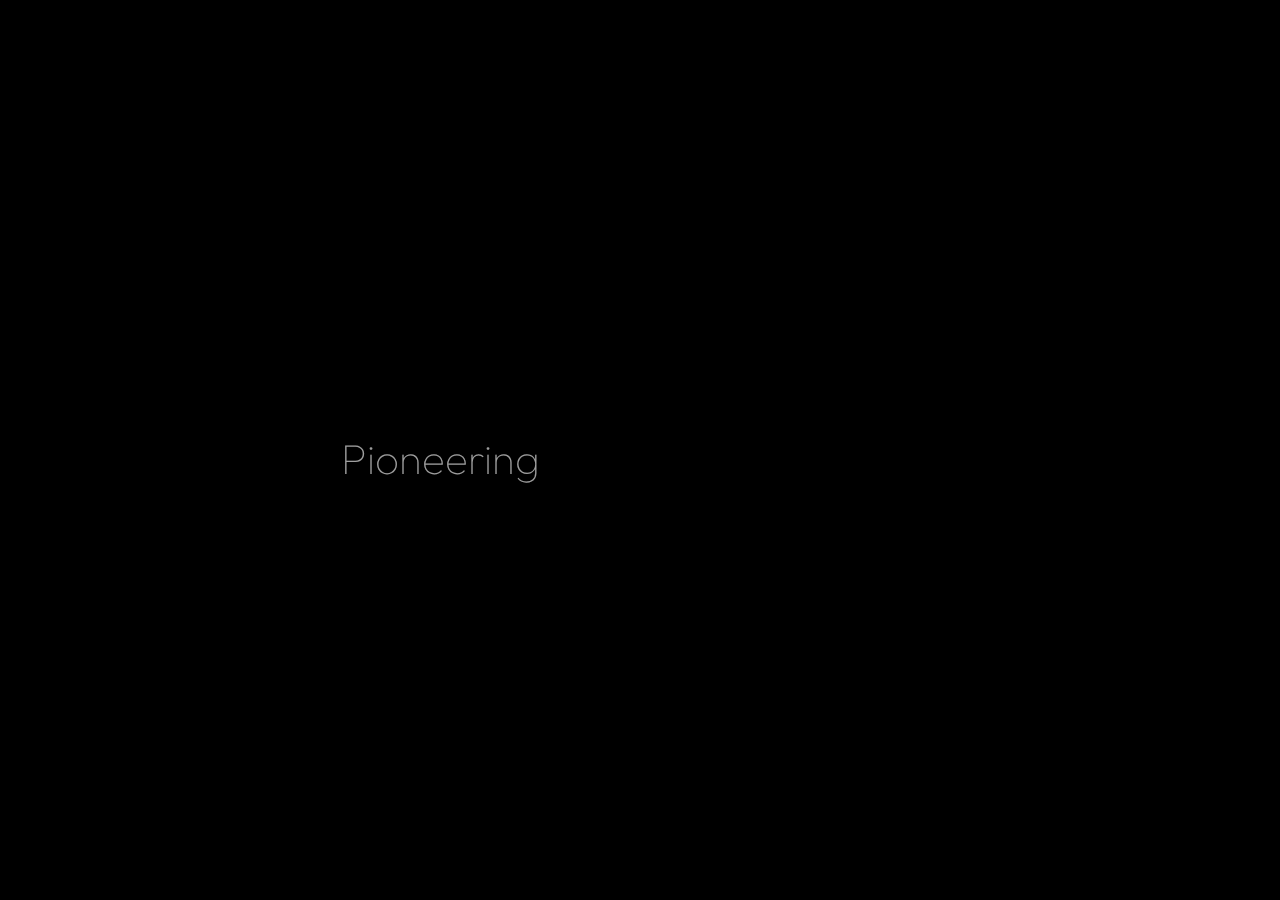
<file: portfolio-3.html>
<!DOCTYPE html>
<html lang="zxx">

<head>

    <meta charset="UTF-8">
    <meta name="viewport" content="width=device-width, initial-scale=1.0">
    <meta http-equiv="X-UA-Compatible" content="ie=edge">

    <!-- bootstrap grid css -->
    <link rel="stylesheet" href="css/plugins/bootstrap-grid.css">
    <!-- font awesome css -->
    <link rel="stylesheet" href="css/plugins/font-awesome.min.css">
    <!-- swiper css -->
    <link rel="stylesheet" href="css/plugins/swiper.min.css">
    <!-- fancybox css -->
    <link rel="stylesheet" href="css/plugins/fancybox.min.css">
    <!-- ashley scss -->
    <link rel="stylesheet" href="css/style.css">
    <!-- page name -->
    <title>Ashley</title>

</head>

<body>

    <!-- wrapper -->
    <div class="mil-wrapper" id="top">

        <!-- cursor -->
        <div class="mil-ball">
            <span class="mil-icon-1">
                <svg viewBox="0 0 128 128">
                    <path d="M106.1,41.9c-1.2-1.2-3.1-1.2-4.2,0c-1.2,1.2-1.2,3.1,0,4.2L116.8,61H11.2l14.9-14.9c1.2-1.2,1.2-3.1,0-4.2	c-1.2-1.2-3.1-1.2-4.2,0l-20,20c-1.2,1.2-1.2,3.1,0,4.2l20,20c0.6,0.6,1.4,0.9,2.1,0.9s1.5-0.3,2.1-0.9c1.2-1.2,1.2-3.1,0-4.2	L11.2,67h105.5l-14.9,14.9c-1.2,1.2-1.2,3.1,0,4.2c0.6,0.6,1.4,0.9,2.1,0.9s1.5-0.3,2.1-0.9l20-20c1.2-1.2,1.2-3.1,0-4.2L106.1,41.9	z" />
                </svg>
            </span>
            <div class="mil-more-text">More</div>
            <div class="mil-choose-text">Сhoose</div>
        </div>
        <!-- cursor end -->

        <!-- preloader -->
        <div class="mil-preloader">
            <div class="mil-preloader-animation">
                <div class="mil-pos-abs mil-animation-1">
                    <p class="mil-h3 mil-muted mil-thin">Pioneering</p>
                    <p class="mil-h3 mil-muted">Creative</p>
                    <p class="mil-h3 mil-muted mil-thin">Excellence</p>
                </div>
                <div class="mil-pos-abs mil-animation-2">
                    <div class="mil-reveal-frame">
                        <p class="mil-reveal-box"></p>
                        <p class="mil-h3 mil-muted mil-thin">ashley.com</p>
                    </div>
                </div>
            </div>
        </div>
        <!-- preloader end -->

        <!-- scrollbar progress -->
        <div class="mil-progress-track">
            <div class="mil-progress"></div>
        </div>
        <!-- scrollbar progress end -->

        <!-- menu -->
        <div class="mil-menu-frame">
            <!-- frame clone -->
            <div class="mil-frame-top">
                <a href="home-1.html" class="mil-logo">A.</a>
                <div class="mil-menu-btn">
                    <span></span>
                </div>
            </div>
            <!-- frame clone end -->
            <div class="container">
                <div class="mil-menu-content">
                    <div class="row">
                        <div class="col-xl-5">

                            <nav class="mil-main-menu" id="swupMenu">
                                <ul>
                                    <li class="mil-has-children">
                                        <a href="#.">Homepage</a>
                                        <ul>
                                            <li><a href="home-1.html">Landing page</a></li>
                                            <li><a href="home-2.html">Personal</a></li>
                                            <li><a href="portfolio-3.html">Portfolio slider</a></li>
                                        </ul>
                                    </li>
                                    <li class="mil-has-children mil-active">
                                        <a href="#.">Portfolio</a>
                                        <ul>
                                            <li><a href="portfolio-1.html">Grid type 1</a></li>
                                            <li><a href="portfolio-2.html">Grid type 2</a></li>
                                            <li><a href="portfolio-3.html">Slider</a></li>
                                        </ul>
                                    </li>
                                    <li class="mil-has-children">
                                        <a href="#.">Services</a>
                                        <ul>
                                            <li><a href="services.html">Services List</a></li>
                                            <li><a href="service.html">Single service</a></li>
                                        </ul>
                                    </li>
                                    <li class="mil-has-children">
                                        <a href="#.">Newsletter</a>
                                        <ul>
                                            <li><a href="blog.html">Blog List</a></li>
                                            <li><a href="publication.html">Publication</a></li>
                                        </ul>
                                    </li>
                                    <li class="mil-has-children">
                                        <a href="#.">Other pages</a>
                                        <ul>
                                            <li><a href="team.html">Team</a></li>
                                            <li><a href="contact.html">Contact</a></li>
                                            <li><a href="404.html">404</a></li>
                                        </ul>
                                    </li>
                                </ul>
                            </nav>

                        </div>
                        <div class="col-xl-7">

                            <div class="mil-menu-right-frame">
                                <div class="mil-animation-in">
                                    <div class="mil-animation-frame">
                                        <div class="mil-animation mil-position-1 mil-scale" data-value-1="2" data-value-2="2"></div>
                                    </div>
                                </div>
                                <div class="mil-menu-right">
                                    <div class="row">
                                        <div class="col-lg-8 mil-mb-60">

                                            <h6 class="mil-muted mil-mb-30">Projects</h6>

                                            <ul class="mil-menu-list">
                                                <li><a href="project-1.html" class="mil-light-soft">Interior design studio</a></li>
                                                <li><a href="project-2.html" class="mil-light-soft">Home Security Camera</a></li>
                                                <li><a href="project-3.html" class="mil-light-soft">Kemia Honest Skincare</a></li>
                                                <li><a href="project-4.html" class="mil-light-soft">Cascade of Lava</a></li>
                                                <li><a href="project-5.html" class="mil-light-soft">Air Pro by Molekule</a></li>
                                                <li><a href="project-6.html" class="mil-light-soft">Tony's Chocolonely</a></li>
                                            </ul>

                                        </div>
                                        <div class="col-lg-4 mil-mb-60">

                                            <h6 class="mil-muted mil-mb-30">Useful links</h6>

                                            <ul class="mil-menu-list">
                                                <li><a href="#." class="mil-light-soft">Privacy Policy</a></li>
                                                <li><a href="#." class="mil-light-soft">Terms and conditions</a></li>
                                                <li><a href="#." class="mil-light-soft">Cookie Policy</a></li>
                                                <li><a href="#." class="mil-light-soft">Careers</a></li>
                                            </ul>

                                        </div>
                                    </div>
                                    <div class="mil-divider mil-mb-60"></div>
                                    <div class="row justify-content-between">

                                        <div class="col-lg-4 mil-mb-60">

                                            <h6 class="mil-muted mil-mb-30">Canada</h6>

                                            <p class="mil-light-soft mil-up">71 South Los Carneros Road, California <span class="mil-no-wrap">+51 174 705 812</span></p>

                                        </div>
                                        <div class="col-lg-4 mil-mb-60">

                                            <h6 class="mil-muted mil-mb-30">Germany</h6>

                                            <p class="mil-light-soft">Leehove 40, 2678 MC De Lier, Netherlands <span class="mil-no-wrap">+31 174 705 811</span></p>

                                        </div>
                                    </div>
                                </div>
                            </div>

                        </div>
                    </div>
                </div>
            </div>
        </div>
        <!-- menu -->

        <!-- curtain -->
        <div class="mil-curtain"></div>
        <!-- curtain end -->

        <!-- frame -->
        <div class="mil-frame">
            <div class="mil-frame-top">
                <a href="home-1.html" class="mil-logo">A.</a>
                <div class="mil-menu-btn">
                    <span></span>
                </div>
            </div>
            <div class="mil-frame-bottom">
                <div class="mil-current-page"></div>
                <div class="mil-back-to-top">
                    <a href="#top" class="mil-link mil-dark mil-arrow-place">
                        <span>Back to top</span>
                    </a>
                </div>
            </div>
        </div>
        <!-- frame end -->

        <!-- content -->
        <div class="mil-content">
            <div id="swupMain" class="mil-main-transition">

                <!-- portfolio -->
                <section class="mil-portfolio-slider-frame">
                    <div class="mil-animation-frame">
                        <div class="mil-animation mil-position-4 mil-dark mil-scale" data-value-1="1" data-value-2="2" style="top: -60px; right: -4px;"></div>
                    </div>
                    <div class="container">
                        <div class="row align-items-end">
                            <div class="col-lg-9">
                                <div class="swiper-container mil-portfolio-slider mil-up">
                                    <div class="swiper-wrapper">
                                        <div class="swiper-slide">

                                            <div class="mil-portfolio-item mil-slider-item" data-swiper-parallax="-30">
                                                <div class="mil-cover-frame mil-drag">
                                                    <div class="mil-cover" data-swiper-parallax-scale="1.3">
                                                        <img src="img/works/1.jpg" alt="cover">
                                                    </div>
                                                </div>
                                                <div class="mil-descr" data-swiper-parallax-x="104%" data-swiper-parallax-opacity="0">
                                                    <div class="mil-descr-text" data-swiper-parallax-y="100%" data-swiper-parallax-opacity="0">
                                                        <div class="mil-labels mil-mb-15">
                                                            <div class="mil-label mil-upper mil-accent">TECHNOLOGY</div>
                                                            <div class="mil-label mil-upper">may 24 2023</div>
                                                        </div>
                                                        <h5>Interior design studio</h5>
                                                    </div>
                                                    <div data-swiper-parallax-y="120" data-swiper-parallax-opacity="0">
                                                        <a href="project-1.html" class="mil-button mil-arrow-place">
                                                            <span>View Project</span>
                                                        </a>
                                                    </div>
                                                </div>
                                            </div>

                                        </div>
                                        <div class="swiper-slide">

                                            <div class="mil-portfolio-item mil-slider-item" data-swiper-parallax="-30">
                                                <div class="mil-cover-frame mil-drag">
                                                    <div class="mil-cover" data-swiper-parallax-scale="1.3">
                                                        <img src="img/works/2.jpg" alt="cover">
                                                    </div>
                                                </div>
                                                <div class="mil-descr" data-swiper-parallax-x="104%" data-swiper-parallax-opacity="0">
                                                    <div class="mil-descr-text" data-swiper-parallax-y="100%" data-swiper-parallax-opacity="0">
                                                        <div class="mil-labels mil-mb-15">
                                                            <div class="mil-label mil-upper mil-accent">TECHNOLOGY</div>
                                                            <div class="mil-label mil-upper">may 24 2023</div>
                                                        </div>
                                                        <h5>Home Security Camera</h5>
                                                    </div>
                                                    <div data-swiper-parallax-y="100%" data-swiper-parallax-opacity="0">
                                                        <a href="project-2.html" class="mil-button mil-arrow-place">
                                                            <span>View Project</span>
                                                        </a>
                                                    </div>
                                                </div>
                                            </div>

                                        </div>
                                        <div class="swiper-slide">

                                            <div class="mil-portfolio-item mil-slider-item" data-swiper-parallax="-30">
                                                <div class="mil-cover-frame mil-drag">
                                                    <div class="mil-cover" data-swiper-parallax-scale="1.3">
                                                        <img src="img/works/3.jpg" alt="cover">
                                                    </div>
                                                </div>
                                                <div class="mil-descr" data-swiper-parallax-x="104%" data-swiper-parallax-opacity="0">
                                                    <div class="mil-descr-text" data-swiper-parallax-y="100%" data-swiper-parallax-opacity="0">
                                                        <div class="mil-labels mil-mb-15">
                                                            <div class="mil-label mil-upper mil-accent">TECHNOLOGY</div>
                                                            <div class="mil-label mil-upper">may 24 2023</div>
                                                        </div>
                                                        <h5>Kemia Honest Skincare</h5>
                                                    </div>
                                                    <div data-swiper-parallax-y="100%" data-swiper-parallax-opacity="0">
                                                        <a href="project-3.html" class="mil-button mil-arrow-place">
                                                            <span>View Project</span>
                                                        </a>
                                                    </div>
                                                </div>
                                            </div>

                                        </div>
                                        <div class="swiper-slide">

                                            <div class="mil-portfolio-item mil-slider-item" data-swiper-parallax="-30">
                                                <div class="mil-cover-frame mil-drag">
                                                    <div class="mil-cover" data-swiper-parallax-scale="1.3">
                                                        <img src="img/works/4.jpg" alt="cover">
                                                    </div>
                                                </div>
                                                <div class="mil-descr" data-swiper-parallax-x="104%" data-swiper-parallax-opacity="0">
                                                    <div class="mil-descr-text" data-swiper-parallax-y="100%" data-swiper-parallax-opacity="0">
                                                        <div class="mil-labels mil-mb-15">
                                                            <div class="mil-label mil-upper mil-accent">TECHNOLOGY</div>
                                                            <div class="mil-label mil-upper">may 24 2023</div>
                                                        </div>
                                                        <h5>Cascade of Lava</h5>
                                                    </div>
                                                    <div data-swiper-parallax-y="100%" data-swiper-parallax-opacity="0">
                                                        <a href="project-4.html" class="mil-button mil-arrow-place">
                                                            <span>View Project</span>
                                                        </a>
                                                    </div>
                                                </div>
                                            </div>

                                        </div>
                                        <div class="swiper-slide">

                                            <div class="mil-portfolio-item mil-slider-item" data-swiper-parallax="-30">
                                                <div class="mil-cover-frame mil-drag">
                                                    <div class="mil-cover" data-swiper-parallax-scale="1.3">
                                                        <img src="img/works/5.jpg" alt="cover">
                                                    </div>
                                                </div>
                                                <div class="mil-descr" data-swiper-parallax-x="104%" data-swiper-parallax-opacity="0">
                                                    <div class="mil-descr-text" data-swiper-parallax-y="100%" data-swiper-parallax-opacity="0">
                                                        <div class="mil-labels mil-mb-15">
                                                            <div class="mil-label mil-upper mil-accent">TECHNOLOGY</div>
                                                            <div class="mil-label mil-upper">may 24 2023</div>
                                                        </div>
                                                        <h5>Air Pro by Molekule</h5>
                                                    </div>
                                                    <div data-swiper-parallax-y="100%" data-swiper-parallax-opacity="0">
                                                        <a href="project-5.html" class="mil-button mil-arrow-place">
                                                            <span>View Project</span>
                                                        </a>
                                                    </div>
                                                </div>
                                            </div>

                                        </div>
                                        <div class="swiper-slide">

                                            <div class="mil-portfolio-item mil-slider-item" data-swiper-parallax="-30">
                                                <div class="mil-cover-frame mil-drag">
                                                    <div class="mil-cover" data-swiper-parallax-scale="1.3">
                                                        <img src="img/works/6.jpg" alt="cover">
                                                    </div>
                                                </div>
                                                <div class="mil-descr" data-swiper-parallax-x="104%" data-swiper-parallax-opacity="0">
                                                    <div class="mil-descr-text" data-swiper-parallax-y="100%" data-swiper-parallax-opacity="0">
                                                        <div class="mil-labels mil-mb-15">
                                                            <div class="mil-label mil-upper mil-accent">TECHNOLOGY</div>
                                                            <div class="mil-label mil-upper">may 24 2023</div>
                                                        </div>
                                                        <h5>Tony's Chocolonely</h5>
                                                    </div>
                                                    <div data-swiper-parallax-y="100%" data-swiper-parallax-opacity="0">
                                                        <a href="project-6.html" class="mil-button mil-arrow-place">
                                                            <span>View Project</span>
                                                        </a>
                                                    </div>
                                                </div>
                                            </div>

                                        </div>
                                    </div>
                                </div>
                            </div>
                            <div class="col-lg-3 mil-relative">
                                <div class="mil-portfolio-nav">
                                    <div class="mil-portfolio-btns-frame">
                                        <div class="swiper-portfolio-pagination"></div>
                                        <div class="mil-slider-nav">
                                            <div class="mil-slider-arrow mil-prev mil-portfolio-prev mil-arrow-place"></div>
                                            <div class="mil-slider-arrow mil-portfolio-next mil-arrow-place"></div>
                                        </div>
                                    </div>
                                </div>
                            </div>
                        </div>
                    </div>
                </section>
                <!-- portfolio end -->

                <!-- hidden elements -->
                <div class="mil-hidden-elements">
                    <div class="mil-dodecahedron">
                        <div class="mil-pentagon">
                            <div></div>
                            <div></div>
                            <div></div>
                            <div></div>
                            <div></div>
                        </div>
                        <div class="mil-pentagon">
                            <div></div>
                            <div></div>
                            <div></div>
                            <div></div>
                            <div></div>
                        </div>
                        <div class="mil-pentagon">
                            <div></div>
                            <div></div>
                            <div></div>
                            <div></div>
                            <div></div>
                        </div>
                        <div class="mil-pentagon">
                            <div></div>
                            <div></div>
                            <div></div>
                            <div></div>
                            <div></div>
                        </div>
                        <div class="mil-pentagon">
                            <div></div>
                            <div></div>
                            <div></div>
                            <div></div>
                            <div></div>
                        </div>
                        <div class="mil-pentagon">
                            <div></div>
                            <div></div>
                            <div></div>
                            <div></div>
                            <div></div>
                        </div>
                        <div class="mil-pentagon">
                            <div></div>
                            <div></div>
                            <div></div>
                            <div></div>
                            <div></div>
                        </div>
                        <div class="mil-pentagon">
                            <div></div>
                            <div></div>
                            <div></div>
                            <div></div>
                            <div></div>
                        </div>
                        <div class="mil-pentagon">
                            <div></div>
                            <div></div>
                            <div></div>
                            <div></div>
                            <div></div>
                        </div>
                        <div class="mil-pentagon">
                            <div></div>
                            <div></div>
                            <div></div>
                            <div></div>
                            <div></div>
                        </div>
                        <div class="mil-pentagon">
                            <div></div>
                            <div></div>
                            <div></div>
                            <div></div>
                            <div></div>
                        </div>
                        <div class="mil-pentagon">
                            <div></div>
                            <div></div>
                            <div></div>
                            <div></div>
                            <div></div>
                        </div>
                    </div>

                    <svg xmlns="http://www.w3.org/2000/svg" viewBox="0 0 24 24" class="mil-arrow">
                        <path d="M 14 5.3417969 C 13.744125 5.3417969 13.487969 5.4412187 13.292969 5.6367188 L 13.207031 5.7226562 C 12.816031 6.1136563 12.816031 6.7467188 13.207031 7.1367188 L 17.070312 11 L 4 11 C 3.448 11 3 11.448 3 12 C 3 12.552 3.448 13 4 13 L 17.070312 13 L 13.207031 16.863281 C 12.816031 17.254281 12.816031 17.887344 13.207031 18.277344 L 13.292969 18.363281 C 13.683969 18.754281 14.317031 18.754281 14.707031 18.363281 L 20.363281 12.707031 C 20.754281 12.316031 20.754281 11.682969 20.363281 11.292969 L 14.707031 5.6367188 C 14.511531 5.4412187 14.255875 5.3417969 14 5.3417969 z" />
                    </svg>

                    <svg width="250" viewBox="0 0 300 1404" fill="none" xmlns="http://www.w3.org/2000/svg" class="mil-lines">
                        <path fill-rule="evenodd" clip-rule="evenodd" d="M1 892L1 941H299V892C299 809.71 232.29 743 150 743C67.7096 743 1 809.71 1 892ZM0 942H300V892C300 809.157 232.843 742 150 742C67.1573 742 0 809.157 0 892L0 942Z" class="mil-move" />
                        <path fill-rule="evenodd" clip-rule="evenodd" d="M299 146V97L1 97V146C1 228.29 67.7096 295 150 295C232.29 295 299 228.29 299 146ZM300 96L0 96V146C0 228.843 67.1573 296 150 296C232.843 296 300 228.843 300 146V96Z" class="mil-move" />
                        <path fill-rule="evenodd" clip-rule="evenodd" d="M299 1H1V1403H299V1ZM0 0V1404H300V0H0Z" />
                        <path fill-rule="evenodd" clip-rule="evenodd" d="M150 -4.37115e-08L150 1404L149 1404L149 0L150 -4.37115e-08Z" />
                        <path fill-rule="evenodd" clip-rule="evenodd" d="M150 1324C232.29 1324 299 1257.29 299 1175C299 1092.71 232.29 1026 150 1026C67.7096 1026 1 1092.71 1 1175C1 1257.29 67.7096 1324 150 1324ZM150 1325C232.843 1325 300 1257.84 300 1175C300 1092.16 232.843 1025 150 1025C67.1573 1025 0 1092.16 0 1175C0 1257.84 67.1573 1325 150 1325Z" class="mil-move" />
                        <path fill-rule="evenodd" clip-rule="evenodd" d="M300 1175H0V1174H300V1175Z" class="mil-move" />
                        <path fill-rule="evenodd" clip-rule="evenodd" d="M150 678C232.29 678 299 611.29 299 529C299 446.71 232.29 380 150 380C67.7096 380 1 446.71 1 529C1 611.29 67.7096 678 150 678ZM150 679C232.843 679 300 611.843 300 529C300 446.157 232.843 379 150 379C67.1573 379 0 446.157 0 529C0 611.843 67.1573 679 150 679Z" class="mil-move" />
                        <path fill-rule="evenodd" clip-rule="evenodd" d="M299 380H1V678H299V380ZM0 379V679H300V379H0Z" class="mil-move" />
                    </svg>
                </div>
                <!-- hidden elements end -->

            </div>
        </div>
        <!-- content -->
    </div>
    <!-- wrapper end -->

    <!-- jQuery js -->
    <script src="js/plugins/jquery.min.js"></script>
    <!-- swup js -->
    <script src="js/plugins/swup.min.js"></script>
    <!-- swiper js -->
    <script src="js/plugins/swiper.min.js"></script>
    <!-- fancybox js -->
    <script src="js/plugins/fancybox.min.js"></script>
    <!-- gsap js -->
    <script src="js/plugins/gsap.min.js"></script>
    <!-- scroll smoother -->
    <script src="js/plugins/smooth-scroll.js"></script>
    <!-- scroll trigger js -->
    <script src="js/plugins/ScrollTrigger.min.js"></script>
    <!-- scroll to js -->
    <script src="js/plugins/ScrollTo.min.js"></script>
    <!-- ashley js -->
    <script src="js/main.js"></script>

</body>

</html>
</file>
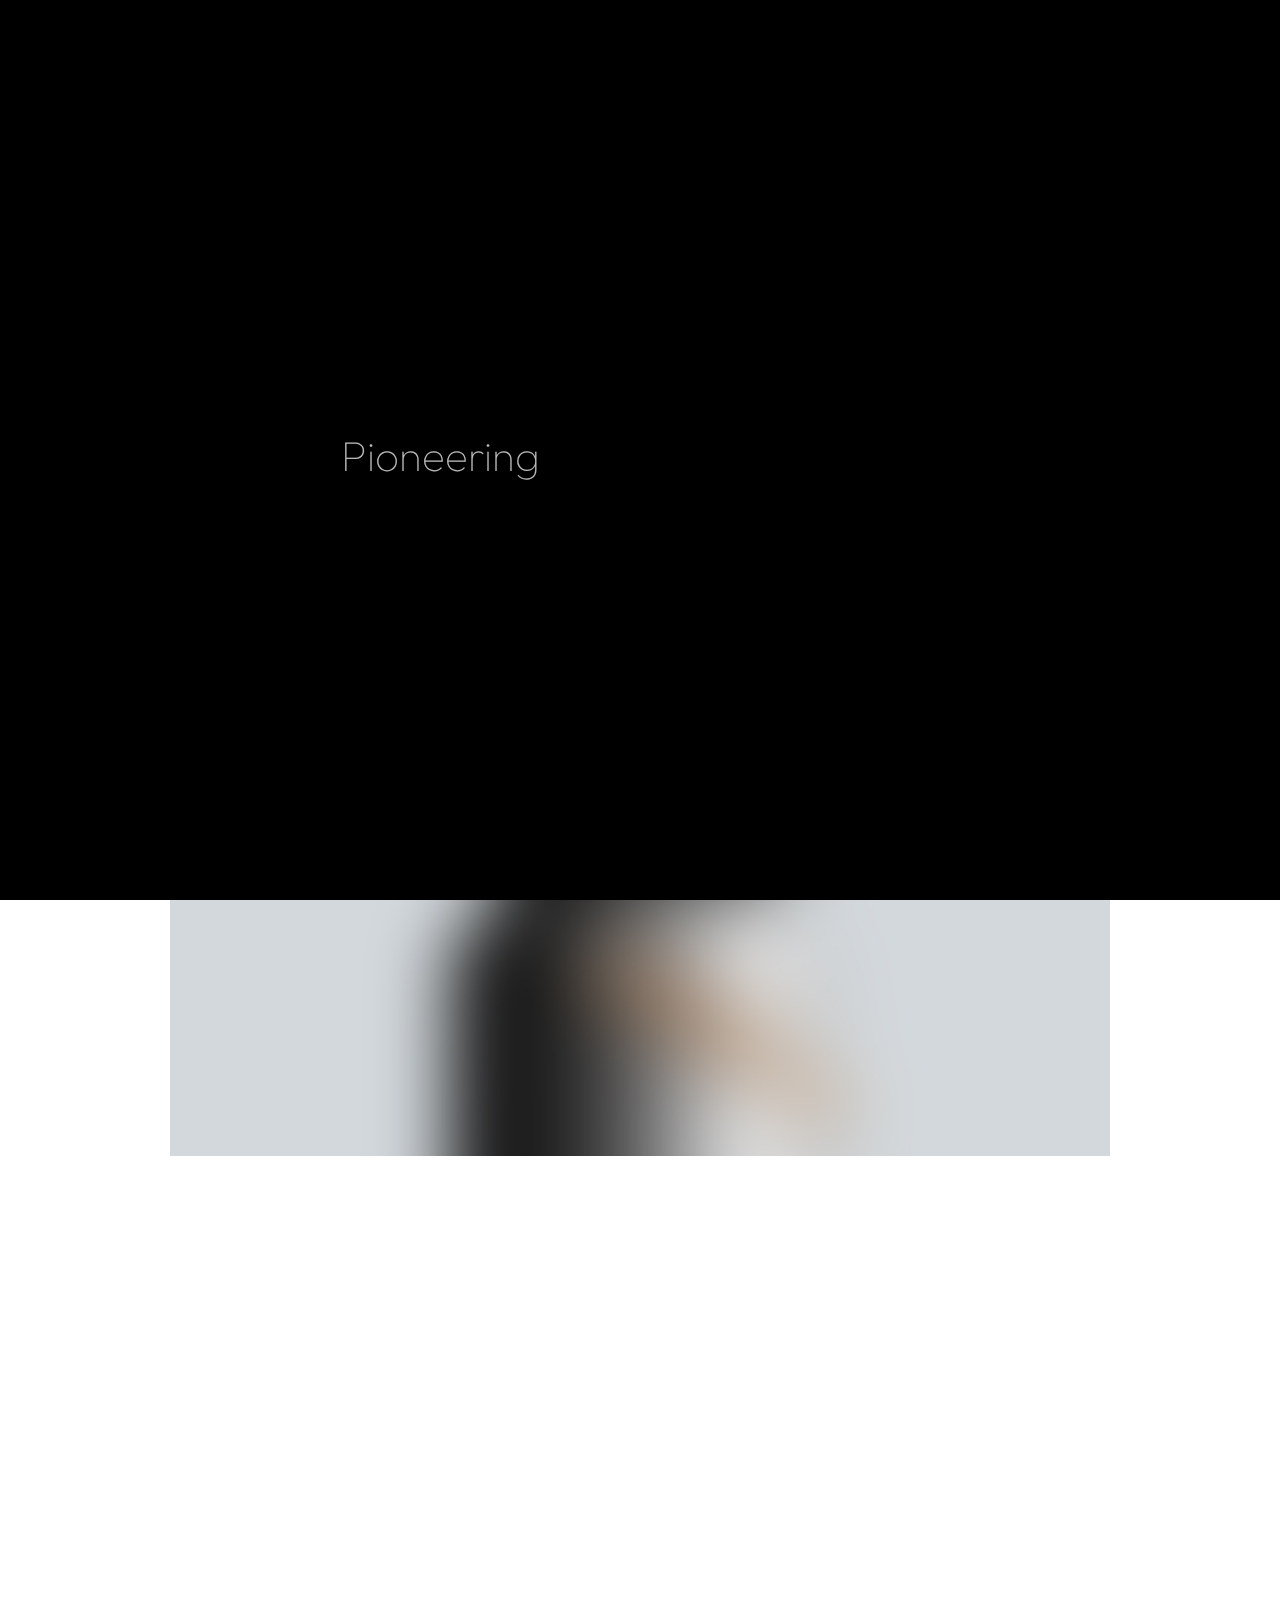
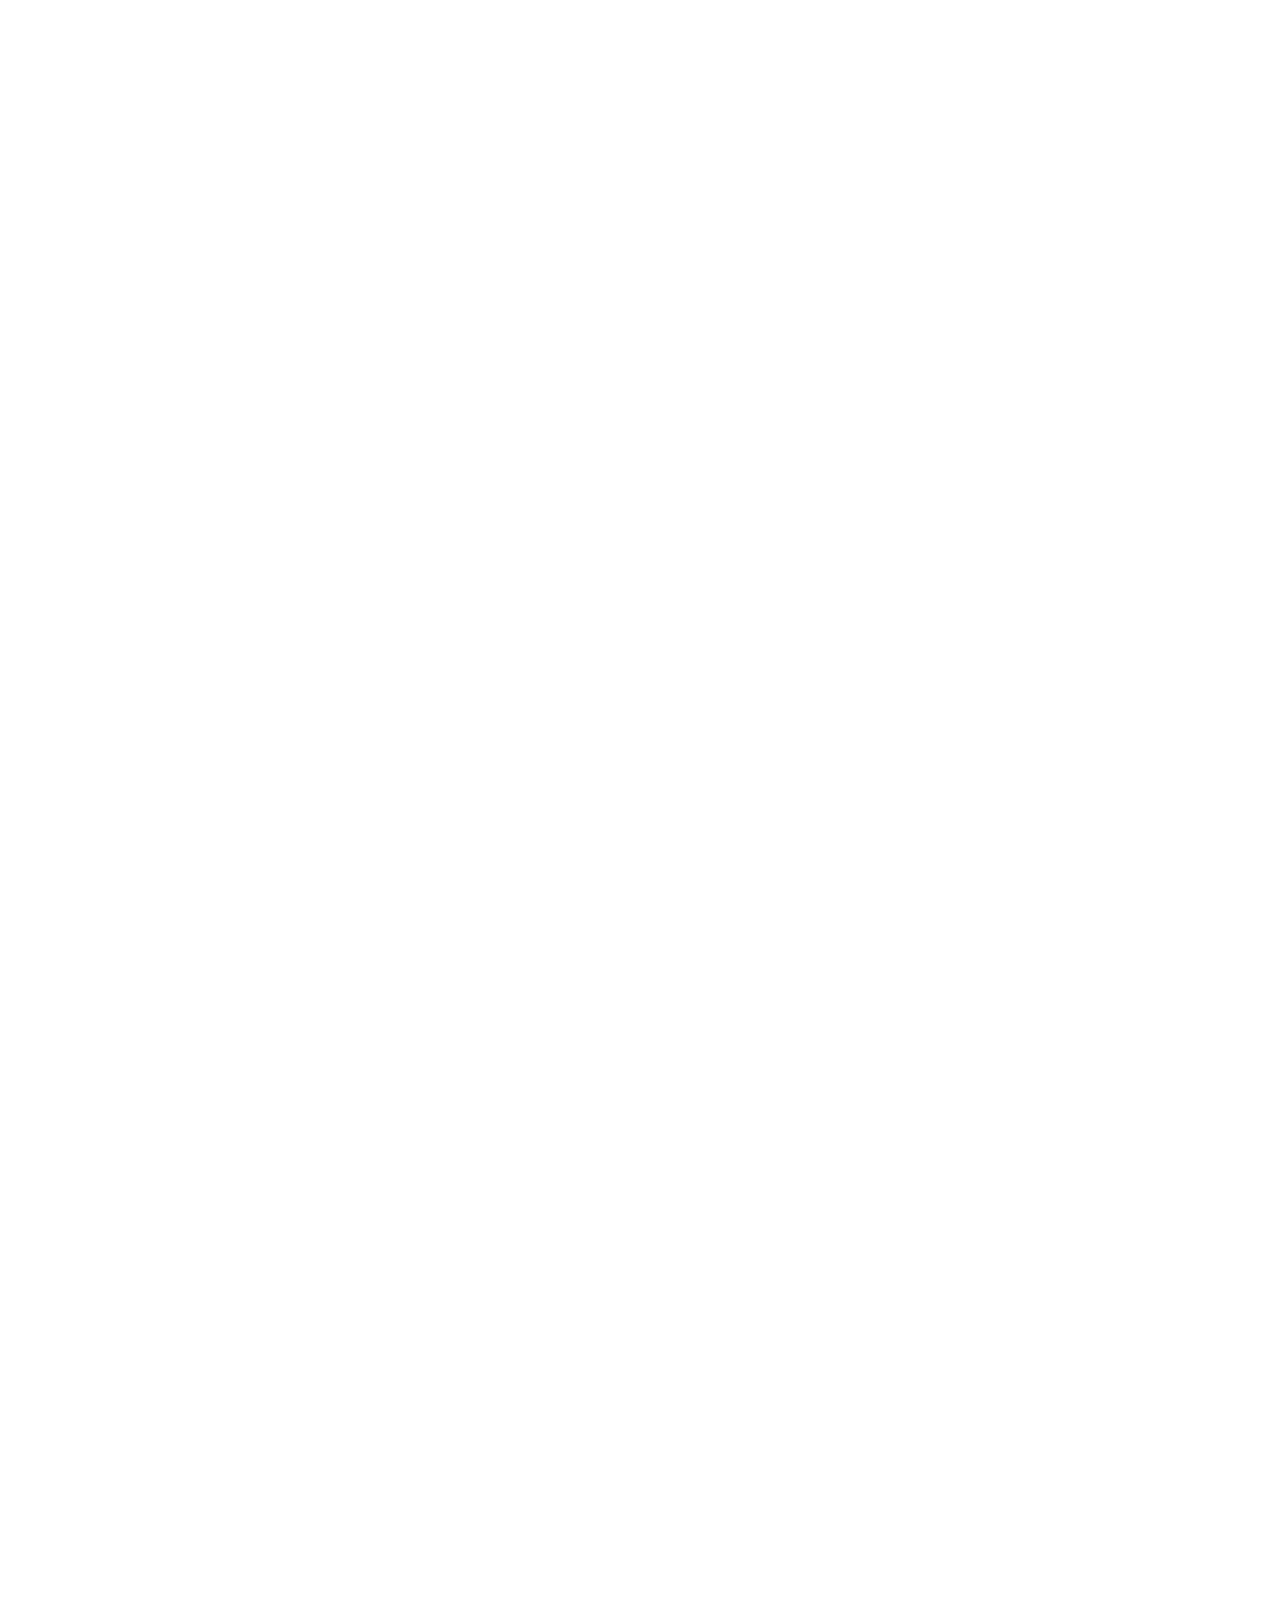
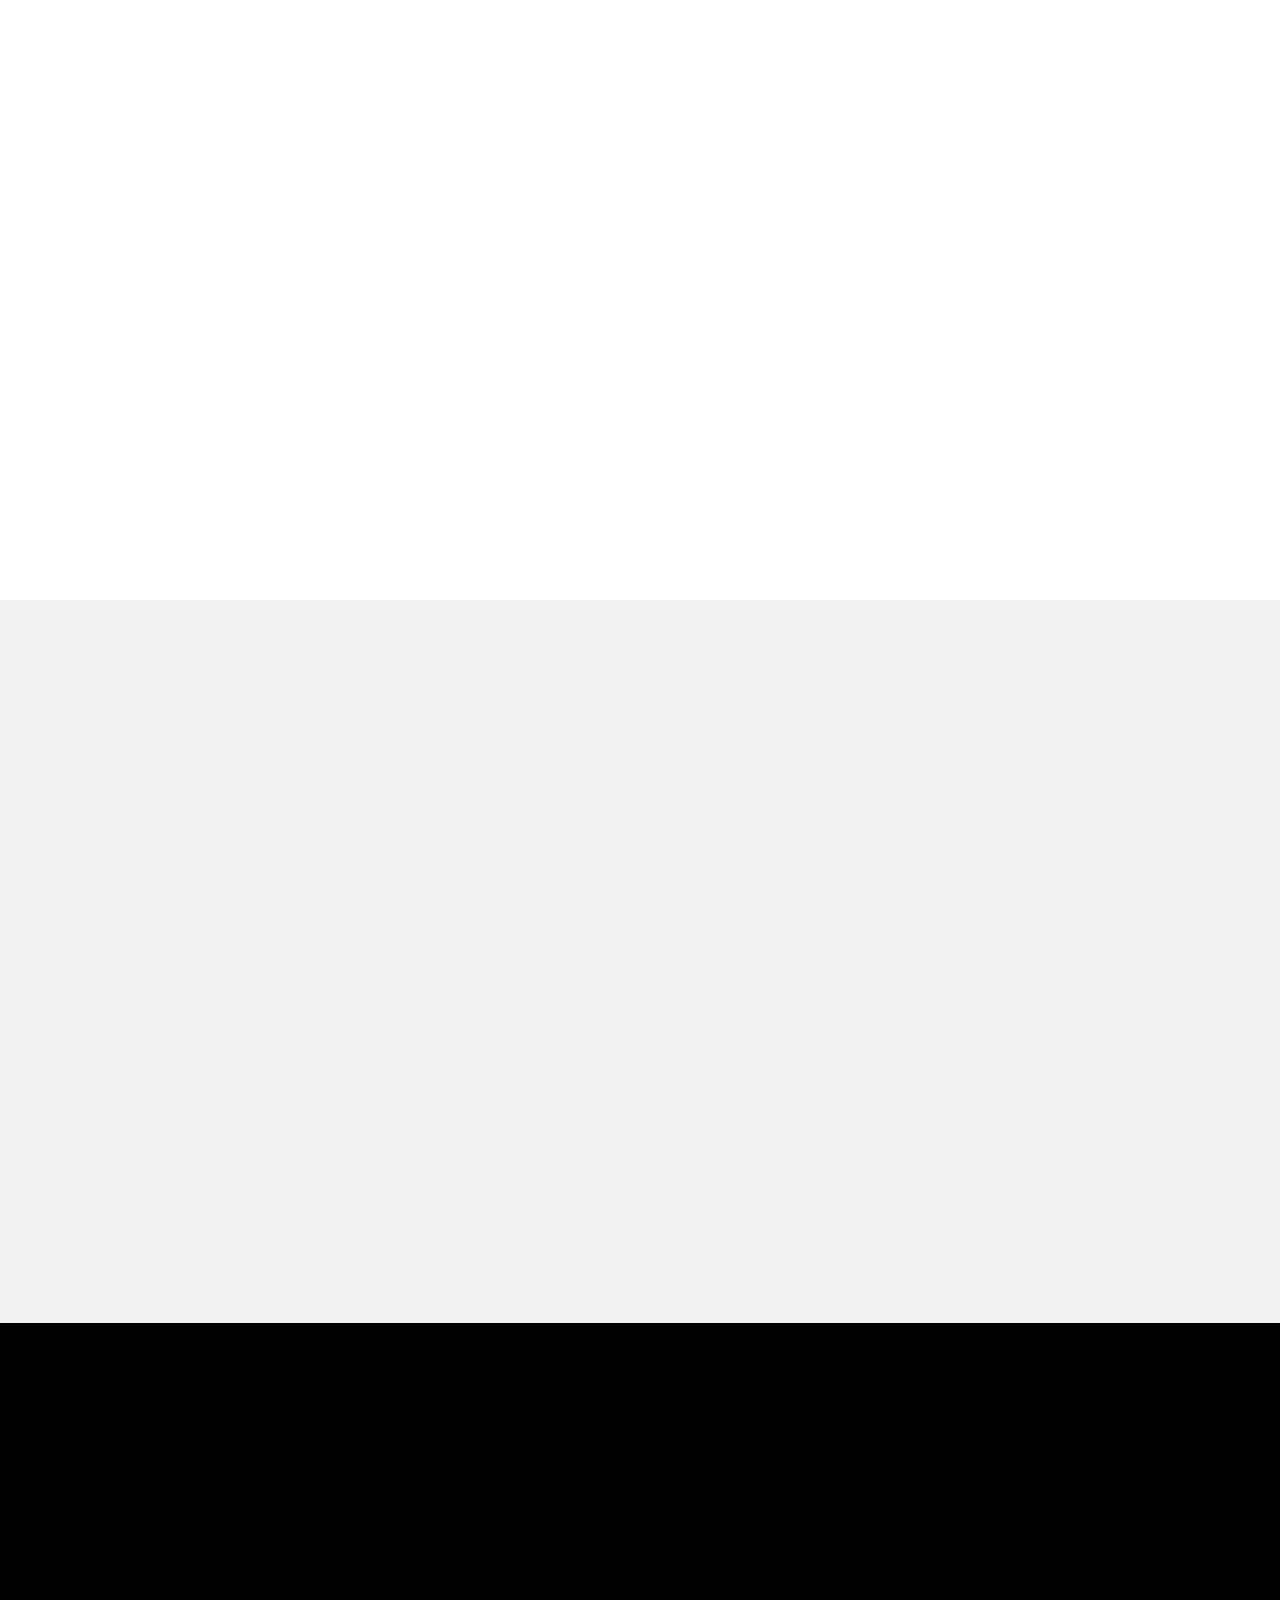
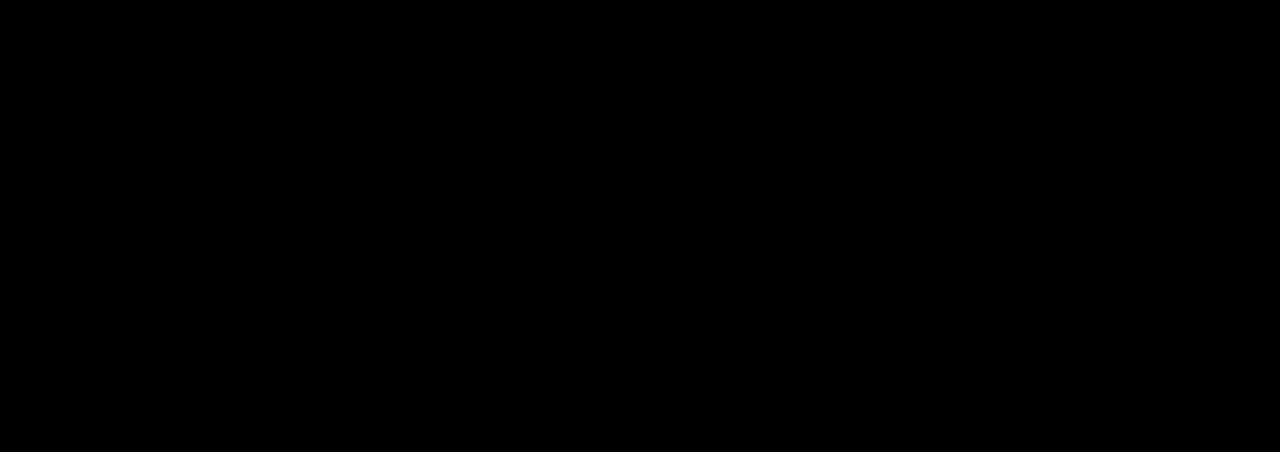
<file: project-1.html>
<!DOCTYPE html>
<html lang="zxx">

<head>

    <meta charset="UTF-8">
    <meta name="viewport" content="width=device-width, initial-scale=1.0">
    <meta http-equiv="X-UA-Compatible" content="ie=edge">

    <!-- bootstrap grid css -->
    <link rel="stylesheet" href="css/plugins/bootstrap-grid.css">
    <!-- font awesome css -->
    <link rel="stylesheet" href="css/plugins/font-awesome.min.css">
    <!-- swiper css -->
    <link rel="stylesheet" href="css/plugins/swiper.min.css">
    <!-- fancybox css -->
    <link rel="stylesheet" href="css/plugins/fancybox.min.css">
    <!-- ashley scss -->
    <link rel="stylesheet" href="css/style.css">
    <!-- page name -->
    <title>Ashley</title>

</head>

<body>

    <!-- wrapper -->
    <div class="mil-wrapper" id="top">

        <!-- cursor -->
        <div class="mil-ball">
            <span class="mil-icon-1">
                <svg viewBox="0 0 128 128">
                    <path d="M106.1,41.9c-1.2-1.2-3.1-1.2-4.2,0c-1.2,1.2-1.2,3.1,0,4.2L116.8,61H11.2l14.9-14.9c1.2-1.2,1.2-3.1,0-4.2	c-1.2-1.2-3.1-1.2-4.2,0l-20,20c-1.2,1.2-1.2,3.1,0,4.2l20,20c0.6,0.6,1.4,0.9,2.1,0.9s1.5-0.3,2.1-0.9c1.2-1.2,1.2-3.1,0-4.2	L11.2,67h105.5l-14.9,14.9c-1.2,1.2-1.2,3.1,0,4.2c0.6,0.6,1.4,0.9,2.1,0.9s1.5-0.3,2.1-0.9l20-20c1.2-1.2,1.2-3.1,0-4.2L106.1,41.9	z" />
                </svg>
            </span>
            <div class="mil-more-text">More</div>
            <div class="mil-choose-text">Сhoose</div>
        </div>
        <!-- cursor end -->

        <!-- preloader -->
        <div class="mil-preloader">
            <div class="mil-preloader-animation">
                <div class="mil-pos-abs mil-animation-1">
                    <p class="mil-h3 mil-muted mil-thin">Pioneering</p>
                    <p class="mil-h3 mil-muted">Creative</p>
                    <p class="mil-h3 mil-muted mil-thin">Excellence</p>
                </div>
                <div class="mil-pos-abs mil-animation-2">
                    <div class="mil-reveal-frame">
                        <p class="mil-reveal-box"></p>
                        <p class="mil-h3 mil-muted mil-thin">ashley.com</p>
                    </div>
                </div>
            </div>
        </div>
        <!-- preloader end -->

        <!-- scrollbar progress -->
        <div class="mil-progress-track">
            <div class="mil-progress"></div>
        </div>
        <!-- scrollbar progress end -->

        <!-- menu -->
        <div class="mil-menu-frame">
            <!-- frame clone -->
            <div class="mil-frame-top">
                <a href="home-1.html" class="mil-logo">A.</a>
                <div class="mil-menu-btn">
                    <span></span>
                </div>
            </div>
            <!-- frame clone end -->
            <div class="container">
                <div class="mil-menu-content">
                    <div class="row">
                        <div class="col-xl-5">

                            <nav class="mil-main-menu" id="swupMenu">
                                <ul>
                                    <li class="mil-has-children">
                                        <a href="#.">Homepage</a>
                                        <ul>
                                            <li><a href="home-1.html">Landing page</a></li>
                                            <li><a href="home-2.html">Personal</a></li>
                                            <li><a href="portfolio-3.html">Portfolio slider</a></li>
                                        </ul>
                                    </li>
                                    <li class="mil-has-children">
                                        <a href="#.">Portfolio</a>
                                        <ul>
                                            <li><a href="portfolio-1.html">Grid type 1</a></li>
                                            <li><a href="portfolio-2.html">Grid type 2</a></li>
                                            <li><a href="portfolio-3.html">Slider</a></li>
                                        </ul>
                                    </li>
                                    <li class="mil-has-children">
                                        <a href="#.">Services</a>
                                        <ul>
                                            <li><a href="services.html">Services List</a></li>
                                            <li><a href="service.html">Single service</a></li>
                                        </ul>
                                    </li>
                                    <li class="mil-has-children">
                                        <a href="#.">Newsletter</a>
                                        <ul>
                                            <li><a href="blog.html">Blog List</a></li>
                                            <li><a href="publication.html">Publication</a></li>
                                        </ul>
                                    </li>
                                    <li class="mil-has-children mil-active">
                                        <a href="#.">Other pages</a>
                                        <ul>
                                            <li><a href="team.html">Team</a></li>
                                            <li><a href="contact.html">Contact</a></li>
                                            <li><a href="404.html">404</a></li>
                                        </ul>
                                    </li>
                                </ul>
                            </nav>

                        </div>
                        <div class="col-xl-7">

                            <div class="mil-menu-right-frame">
                                <div class="mil-animation-in">
                                    <div class="mil-animation-frame">
                                        <div class="mil-animation mil-position-1 mil-scale" data-value-1="2" data-value-2="2"></div>
                                    </div>
                                </div>
                                <div class="mil-menu-right">
                                    <div class="row">
                                        <div class="col-lg-8 mil-mb-60">

                                            <h6 class="mil-muted mil-mb-30">Projects</h6>

                                            <ul class="mil-menu-list">
                                                <li><a href="project-1.html" class="mil-light-soft">Interior design studio</a></li>
                                                <li><a href="project-2.html" class="mil-light-soft">Home Security Camera</a></li>
                                                <li><a href="project-3.html" class="mil-light-soft">Kemia Honest Skincare</a></li>
                                                <li><a href="project-4.html" class="mil-light-soft">Cascade of Lava</a></li>
                                                <li><a href="project-5.html" class="mil-light-soft">Air Pro by Molekule</a></li>
                                                <li><a href="project-6.html" class="mil-light-soft">Tony's Chocolonely</a></li>
                                            </ul>

                                        </div>
                                        <div class="col-lg-4 mil-mb-60">

                                            <h6 class="mil-muted mil-mb-30">Useful links</h6>

                                            <ul class="mil-menu-list">
                                                <li><a href="#." class="mil-light-soft">Privacy Policy</a></li>
                                                <li><a href="#." class="mil-light-soft">Terms and conditions</a></li>
                                                <li><a href="#." class="mil-light-soft">Cookie Policy</a></li>
                                                <li><a href="#." class="mil-light-soft">Careers</a></li>
                                            </ul>

                                        </div>
                                    </div>
                                    <div class="mil-divider mil-mb-60"></div>
                                    <div class="row justify-content-between">

                                        <div class="col-lg-4 mil-mb-60">

                                            <h6 class="mil-muted mil-mb-30">Canada</h6>

                                            <p class="mil-light-soft mil-up">71 South Los Carneros Road, California <span class="mil-no-wrap">+51 174 705 812</span></p>

                                        </div>
                                        <div class="col-lg-4 mil-mb-60">

                                            <h6 class="mil-muted mil-mb-30">Germany</h6>

                                            <p class="mil-light-soft">Leehove 40, 2678 MC De Lier, Netherlands <span class="mil-no-wrap">+31 174 705 811</span></p>

                                        </div>
                                    </div>
                                </div>
                            </div>

                        </div>
                    </div>
                </div>
            </div>
        </div>
        <!-- menu -->

        <!-- curtain -->
        <div class="mil-curtain"></div>
        <!-- curtain end -->

        <!-- frame -->
        <div class="mil-frame">
            <div class="mil-frame-top">
                <a href="home-1.html" class="mil-logo">A.</a>
                <div class="mil-menu-btn">
                    <span></span>
                </div>
            </div>
            <div class="mil-frame-bottom">
                <div class="mil-current-page"></div>
                <div class="mil-back-to-top">
                    <a href="#top" class="mil-link mil-dark mil-arrow-place">
                        <span>Back to top</span>
                    </a>
                </div>
            </div>
        </div>
        <!-- frame end -->

        <!-- content -->
        <div class="mil-content">
            <div id="swupMain" class="mil-main-transition">

                <!-- banner -->
                <div class="mil-inner-banner">
                    <div class="mil-banner-content mil-up">
                        <div class="mil-animation-frame">
                            <div class="mil-animation mil-position-4 mil-dark mil-scale" data-value-1="6" data-value-2="1.4"></div>
                        </div>
                        <div class="container">
                            <ul class="mil-breadcrumbs mil-mb-60">
                                <li><a href="home-1.html">Homepage</a></li>
                                <li><a href="portfolio-1.html">Portfolio</a></li>
                                <li><a href="project-1.html">Project</a></li>
                            </ul>
                            <h1 class="mil-mb-60">Interior Design <span class="mil-thin">Studio</span></h1>
                            <a href="#project" class="mil-link mil-dark mil-arrow-place mil-down-arrow">
                                <span>Read more</span>
                            </a>
                        </div>
                    </div>
                </div>
                <!-- banner end -->

                <!-- project -->
                <section class="mil-p-120-0">
                    <div class="container mil-p-0-120" id="project">
                        <div class="mil-image-frame mil-horizontal mil-up">
                            <img src="img/works/1/1.jpg" alt="image">
                            <a data-fancybox="gallery" data-no-swup href="img/works/1/1.jpg" class="mil-zoom-btn">
                                <img src="img/icons/zoom.svg" alt="zoom">
                            </a>
                        </div>
                        <div class="mil-info mil-up">
                            <div>Client: &nbsp;;<span class="mil-dark">Envato Market</span></div>
                            <div>Date: &nbsp;;<span class="mil-dark">April 2023</span></div>
                            <div>Author: &nbsp;;<span class="mil-dark">Paul Trueman</span></div>
                        </div>
                        <div class="mil-p-120-0">

                            <div class="row">
                                <div class="col-lg-6">

                                    <div class="mil-image-frame mil-square mil-up mil-mb-30">
                                        <img src="img/works/1/2.jpg" alt="image">
                                        <a data-fancybox="gallery" data-no-swup href="img/works/1/2.jpg" class="mil-zoom-btn">
                                            <img src="img/icons/zoom.svg" alt="zoom">
                                        </a>
                                    </div>

                                </div>
                                <div class="col-lg-6">

                                    <div class="mil-image-frame mil-square mil-up mil-mb-30">
                                        <img src="img/works/1/3.jpg" alt="image">
                                        <a data-fancybox="gallery" data-no-swup href="img/works/1/3.jpg" class="mil-zoom-btn">
                                            <img src="img/icons/zoom.svg" alt="zoom">
                                        </a>
                                    </div>

                                </div>
                                <div class="col-lg-6">

                                    <div class="mil-image-frame mil-square mil-up mil-mb-30">
                                        <img src="img/works/1/4.jpg" alt="image">
                                        <a data-fancybox="gallery" data-no-swup href="img/works/1/4.jpg" class="mil-zoom-btn">
                                            <img src="img/icons/zoom.svg" alt="zoom">
                                        </a>
                                    </div>

                                </div>
                                <div class="col-lg-6">

                                    <div class="mil-image-frame mil-square mil-up mil-mb-30">
                                        <img src="img/works/1/5.jpg" alt="image">
                                        <a data-fancybox="gallery" data-no-swup href="img/works/1/5.jpg" class="mil-zoom-btn">
                                            <img src="img/icons/zoom.svg" alt="zoom">
                                        </a>
                                    </div>

                                </div>
                            </div>
                            <div class="row justify-content-between mil-p-90-120">
                                <div class="col-lg-5">
                                    <h3 class="mil-up mil-mb-60">Simplicity, elegance, innovation!</h3>
                                </div>
                                <div class="col-lg-6">
                                    <p class="mil-up mil-mb-30">A home surveillance camera that pays great attention to security and user privacy, featuring two modes to provide security while protecting personal privacy.The camera has an open and closed mode, we define the product to have clear two sides, expressing two working states and emotions.</p>

                                    <p class="mil-up">Presents a simple and quiet state when not in use, delivering a gentle and security.At the same time, the camera can adapt to a variety of environments, providing elegant ways of wall hanging and standing installation.</p>
                                </div>
                            </div>
                            <div class="row mil-p-0-90">
                                <div class="col-lg-6">

                                    <div class="mil-image-frame mil-vertical mil-up mil-mb-30">
                                        <img src="img/works/1/6.jpg" alt="image">
                                        <a data-fancybox="gallery" data-no-swup href="img/works/1/6.jpg" class="mil-zoom-btn">
                                            <img src="img/icons/zoom.svg" alt="zoom">
                                        </a>
                                    </div>

                                </div>
                                <div class="col-lg-6">

                                    <div class="mil-image-frame mil-vertical mil-up mil-mb-30">
                                        <img src="img/works/1/7.jpg" alt="image">
                                        <a data-fancybox="gallery" data-no-swup href="img/works/1/7.jpg" class="mil-zoom-btn">
                                            <img src="img/icons/zoom.svg" alt="zoom">
                                        </a>
                                    </div>

                                </div>
                            </div>

                        </div>

                        <div class="mil-works-nav mil-up">
                            <a href="#." class="mil-link mil-dark mil-arrow-place mil-icon-left mil-disabled">
                                <span>Prev project</span>
                            </a>
                            <a href="portfolio-1.html" class="mil-link mil-dark">
                                <span>All projects</span>
                            </a>
                            <a href="project-2.html" class="mil-link mil-dark mil-arrow-place">
                                <span>Next project</span>
                            </a>
                        </div>
                    </div>
                </section>
                <!-- project end -->

                <!-- call to action -->
                <section class="mil-soft-bg">
                    <div class="container mil-p-120-120">
                        <div class="row">
                            <div class="col-lg-10">

                                <span class="mil-suptitle mil-suptitle-right mil-suptitle-dark mil-up">Looking to make your mark? We'll help you turn <br> your project into a success story.</span>

                            </div>
                        </div>
                        <div class="mil-center">
                            <h2 class="mil-up mil-mb-60">Ready to bring your <span class="mil-thin">ideas to</span> life? <br> We're <span class="mil-thin">here to help</span></h2>
                            <div class="mil-up"><a href="contact.html" class="mil-button mil-arrow-place"><span>Contact us</span></a></div>
                        </div>
                    </div>
                </section>
                <!-- call to action end -->

                <!-- footer -->
                <footer class="mil-dark-bg">
                    <div class="mi-invert-fix">
                        <div class="container mil-p-120-60">
                            <div class="row justify-content-between">
                                <div class="col-md-4 col-lg-4 mil-mb-60">

                                    <div class="mil-muted mil-logo mil-up mil-mb-30">Ashley.</div>

                                    <p class="mil-light-soft mil-up mil-mb-30">Subscribe our newsletter:</p>

                                    <form class="mil-subscribe-form mil-up">
                                        <input type="text" placeholder="Enter our email">
                                        <button type="submit" class="mil-button mil-icon-button-sm mil-arrow-place"></button>
                                    </form>

                                </div>
                                <div class="col-md-7 col-lg-6">
                                    <div class="row justify-content-end">
                                        <div class="col-md-6 col-lg-7">

                                            <nav class="mil-footer-menu mil-mb-60">
                                                <ul>
                                                    <li class="mil-up mil-active">
                                                        <a href="home-1.html">Home</a>
                                                    </li>
                                                    <li class="mil-up">
                                                        <a href="portfolio-1.html">Portfolio</a>
                                                    </li>
                                                    <li class="mil-up">
                                                        <a href="services.html">Services</a>
                                                    </li>
                                                    <li class="mil-up">
                                                        <a href="contact.html">Contact</a>
                                                    </li>
                                                    <li class="mil-up">
                                                        <a href="blog.html">Blog</a>
                                                    </li>
                                                </ul>
                                            </nav>

                                        </div>
                                        <div class="col-md-6 col-lg-5">

                                            <ul class="mil-menu-list mil-up mil-mb-60">
                                                <li><a href="#." class="mil-light-soft">Privacy Policy</a></li>
                                                <li><a href="#." class="mil-light-soft">Terms and conditions</a></li>
                                                <li><a href="#." class="mil-light-soft">Cookie Policy</a></li>
                                                <li><a href="#." class="mil-light-soft">Careers</a></li>
                                            </ul>

                                        </div>
                                    </div>
                                </div>
                            </div>

                            <div class="row justify-content-between flex-sm-row-reverse">
                                <div class="col-md-7 col-lg-6">

                                    <div class="row justify-content-between">

                                        <div class="col-md-6 col-lg-5 mil-mb-60">

                                            <h6 class="mil-muted mil-up mil-mb-30">Canada</h6>

                                            <p class="mil-light-soft mil-up">71 South Los Carneros Road, California <span class="mil-no-wrap">+51 174 705 812</span></p>

                                        </div>
                                        <div class="col-md-6 col-lg-5 mil-mb-60">

                                            <h6 class="mil-muted mil-up mil-mb-30">Germany</h6>

                                            <p class="mil-light-soft mil-up">Leehove 40, 2678 MC De Lier, Netherlands <span class="mil-no-wrap">+31 174 705 811</span></p>

                                        </div>
                                    </div>

                                </div>
                                <div class="col-md-4 col-lg-6 mil-mb-60">

                                    <div class="mil-vert-between">
                                        <div class="mil-mb-30">
                                            <ul class="mil-social-icons mil-up">
                                                <li><a href="#." target="_blank" class="social-icon"> <i class="far fa-circle"></i></a></li>
                                                <li><a href="#." target="_blank" class="social-icon"> <i class="far fa-circle"></i></a></li>
                                                <li><a href="#." target="_blank" class="social-icon"> <i class="far fa-circle"></i></a></li>
                                                <li><a href="#." target="_blank" class="social-icon"> <i class="far fa-circle"></i></a></li>
                                            </ul>
                                        </div>
                                        <p class="mil-light-soft mil-up">© Copyright 2023 - Mil. All Rights Reserved.</p>
                                    </div>

                                </div>
                            </div>
                        </div>
                    </div>
                </footer>
                <!-- footer end -->

                <!-- hidden elements -->
                <div class="mil-hidden-elements">
                    <div class="mil-dodecahedron">
                        <div class="mil-pentagon">
                            <div></div>
                            <div></div>
                            <div></div>
                            <div></div>
                            <div></div>
                        </div>
                        <div class="mil-pentagon">
                            <div></div>
                            <div></div>
                            <div></div>
                            <div></div>
                            <div></div>
                        </div>
                        <div class="mil-pentagon">
                            <div></div>
                            <div></div>
                            <div></div>
                            <div></div>
                            <div></div>
                        </div>
                        <div class="mil-pentagon">
                            <div></div>
                            <div></div>
                            <div></div>
                            <div></div>
                            <div></div>
                        </div>
                        <div class="mil-pentagon">
                            <div></div>
                            <div></div>
                            <div></div>
                            <div></div>
                            <div></div>
                        </div>
                        <div class="mil-pentagon">
                            <div></div>
                            <div></div>
                            <div></div>
                            <div></div>
                            <div></div>
                        </div>
                        <div class="mil-pentagon">
                            <div></div>
                            <div></div>
                            <div></div>
                            <div></div>
                            <div></div>
                        </div>
                        <div class="mil-pentagon">
                            <div></div>
                            <div></div>
                            <div></div>
                            <div></div>
                            <div></div>
                        </div>
                        <div class="mil-pentagon">
                            <div></div>
                            <div></div>
                            <div></div>
                            <div></div>
                            <div></div>
                        </div>
                        <div class="mil-pentagon">
                            <div></div>
                            <div></div>
                            <div></div>
                            <div></div>
                            <div></div>
                        </div>
                        <div class="mil-pentagon">
                            <div></div>
                            <div></div>
                            <div></div>
                            <div></div>
                            <div></div>
                        </div>
                        <div class="mil-pentagon">
                            <div></div>
                            <div></div>
                            <div></div>
                            <div></div>
                            <div></div>
                        </div>
                    </div>

                    <svg xmlns="http://www.w3.org/2000/svg" viewBox="0 0 24 24" class="mil-arrow">
                        <path d="M 14 5.3417969 C 13.744125 5.3417969 13.487969 5.4412187 13.292969 5.6367188 L 13.207031 5.7226562 C 12.816031 6.1136563 12.816031 6.7467188 13.207031 7.1367188 L 17.070312 11 L 4 11 C 3.448 11 3 11.448 3 12 C 3 12.552 3.448 13 4 13 L 17.070312 13 L 13.207031 16.863281 C 12.816031 17.254281 12.816031 17.887344 13.207031 18.277344 L 13.292969 18.363281 C 13.683969 18.754281 14.317031 18.754281 14.707031 18.363281 L 20.363281 12.707031 C 20.754281 12.316031 20.754281 11.682969 20.363281 11.292969 L 14.707031 5.6367188 C 14.511531 5.4412187 14.255875 5.3417969 14 5.3417969 z" />
                    </svg>

                    <svg width="250" viewBox="0 0 300 1404" fill="none" xmlns="http://www.w3.org/2000/svg" class="mil-lines">
                        <path fill-rule="evenodd" clip-rule="evenodd" d="M1 892L1 941H299V892C299 809.71 232.29 743 150 743C67.7096 743 1 809.71 1 892ZM0 942H300V892C300 809.157 232.843 742 150 742C67.1573 742 0 809.157 0 892L0 942Z" class="mil-move" />
                        <path fill-rule="evenodd" clip-rule="evenodd" d="M299 146V97L1 97V146C1 228.29 67.7096 295 150 295C232.29 295 299 228.29 299 146ZM300 96L0 96V146C0 228.843 67.1573 296 150 296C232.843 296 300 228.843 300 146V96Z" class="mil-move" />
                        <path fill-rule="evenodd" clip-rule="evenodd" d="M299 1H1V1403H299V1ZM0 0V1404H300V0H0Z" />
                        <path fill-rule="evenodd" clip-rule="evenodd" d="M150 -4.37115e-08L150 1404L149 1404L149 0L150 -4.37115e-08Z" />
                        <path fill-rule="evenodd" clip-rule="evenodd" d="M150 1324C232.29 1324 299 1257.29 299 1175C299 1092.71 232.29 1026 150 1026C67.7096 1026 1 1092.71 1 1175C1 1257.29 67.7096 1324 150 1324ZM150 1325C232.843 1325 300 1257.84 300 1175C300 1092.16 232.843 1025 150 1025C67.1573 1025 0 1092.16 0 1175C0 1257.84 67.1573 1325 150 1325Z" class="mil-move" />
                        <path fill-rule="evenodd" clip-rule="evenodd" d="M300 1175H0V1174H300V1175Z" class="mil-move" />
                        <path fill-rule="evenodd" clip-rule="evenodd" d="M150 678C232.29 678 299 611.29 299 529C299 446.71 232.29 380 150 380C67.7096 380 1 446.71 1 529C1 611.29 67.7096 678 150 678ZM150 679C232.843 679 300 611.843 300 529C300 446.157 232.843 379 150 379C67.1573 379 0 446.157 0 529C0 611.843 67.1573 679 150 679Z" class="mil-move" />
                        <path fill-rule="evenodd" clip-rule="evenodd" d="M299 380H1V678H299V380ZM0 379V679H300V379H0Z" class="mil-move" />
                    </svg>
                </div>
                <!-- hidden elements end -->

            </div>
        </div>
        <!-- content -->
    </div>
    <!-- wrapper end -->

    <!-- jQuery js -->
    <script src="js/plugins/jquery.min.js"></script>
    <!-- swup js -->
    <script src="js/plugins/swup.min.js"></script>
    <!-- swiper js -->
    <script src="js/plugins/swiper.min.js"></script>
    <!-- fancybox js -->
    <script src="js/plugins/fancybox.min.js"></script>
    <!-- gsap js -->
    <script src="js/plugins/gsap.min.js"></script>
    <!-- scroll smoother -->
    <script src="js/plugins/smooth-scroll.js"></script>
    <!-- scroll trigger js -->
    <script src="js/plugins/ScrollTrigger.min.js"></script>
    <!-- scroll to js -->
    <script src="js/plugins/ScrollTo.min.js"></script>
    <!-- ashley js -->
    <script src="js/main.js"></script>

</body>

</html>
</file>
<file: css/style.css>
/* -------------------------------------------

Name: 		Ruizarch
Version:    1.0
Developer:	Nazar Miller (millerDigitalDesign)
Portfolio:  https://themeforest.net/user/millerdigitaldesign/portfolio?ref=MillerDigitalDesign

p.s. I am available for Freelance hire (UI design, web development). email: miller.themes@gmail.com

------------------------------------------- */
/*--------------------------------------------

1. common
    - main
    - typography
    - link
    - button
    - form
    - breadcrumbs
    - backgrounds
    - spaces
2. components
    - preloader
    - cursor
    - hidden elements
    - scrollbar
    - frame
    - menu button
    - menu 
    - banner
    - circle text
    - lines
    - dodecahedron
    - about
    - partners
    - services
    - team
    - social icons
    - revievs
    - blog
    - footer
    - portfolio
    - map
    - accordion
    - price
    - 404
    - images
    - page transitions


--------------------------------------------*/
@import url("https://fonts.googleapis.com/css2?family=Outfit:wght@100;200;300;400;500;600;700;800;900&display=swap");
@import url(https://cdnjs.cloudflare.com/ajax/libs/font-awesome/5.15.0/css/all.min.css);
/* -------------------------------------------

main

------------------------------------------- */
*,
*:before,
*:after {
  -webkit-box-sizing: border-box;
          box-sizing: border-box;
  padding: 0;
  margin: 0;
}

html,
body {
  padding: 0;
  margin: 0;
  font-family: "Outfit", sans-serif;
  font-size: 16px;
  font-weight: 300;
  color: rgba(0, 0, 0, 0.5);
  line-height: 150%;
  -ms-scroll-chaining: none;
      overscroll-behavior: none;
}
@media screen and (max-width: 768px) {
  html,
body {
    font-size: 15px;
  }
}

*::-moz-selection {
  color: inherit;
  background-color: transparent;
}

*::selection {
  color: inherit;
  background-color: transparent;
}

.mil-wrapper {
  position: relative;
  overflow: hidden;
  max-width: 100%;
}

.container {
  pointer-events: all;
}

.mil-relative {
  position: relative;
}

.mil-o-hidden {
  overflow: hidden;
}

.mil-flex {
  display: -webkit-box;
  display: -ms-flexbox;
  display: flex;
}

.mil-vert-between {
  display: -webkit-box;
  display: -ms-flexbox;
  display: flex;
  -webkit-box-orient: vertical;
  -webkit-box-direction: normal;
      -ms-flex-direction: column;
          flex-direction: column;
  -webkit-box-pack: justify;
      -ms-flex-pack: justify;
          justify-content: space-between;
  height: 100%;
}

@media screen and (max-width: 992px) {
  .mil-mobile-hidden {
    display: none;
  }
}

section {
  position: relative;
  overflow: hidden;
}

/* -------------------------------------------

typography

------------------------------------------- */
h1,
.mil-h1,
h2,
.mil-h12,
h3,
.mil-h3,
h4,
.mil-h4,
h5,
.mil-h5,
h6,
.mil-h6 {
  font-family: "Outfit", sans-serif;
  color: rgb(0, 0, 0);
  font-weight: 500;
  line-height: 120%;
}
@media screen and (max-width: 768px) {
  h1 br,
.mil-h1 br,
h2 br,
.mil-h12 br,
h3 br,
.mil-h3 br,
h4 br,
.mil-h4 br,
h5 br,
.mil-h5 br,
h6 br,
.mil-h6 br {
    display: none;
  }
}

h1,
.mil-h1 {
  font-size: 86px;
}
@media screen and (max-width: 1400px) {
  h1,
.mil-h1 {
    font-size: 74px;
  }
}
@media screen and (max-width: 1200px) {
  h1,
.mil-h1 {
    font-size: 72px;
  }
}
@media screen and (max-width: 992px) {
  h1,
.mil-h1 {
    font-size: 58px;
  }
}
@media screen and (max-width: 768px) {
  h1,
.mil-h1 {
    font-size: 34px;
  }
}

h2,
.mil-h2 {
  font-size: 68px;
  line-height: 120%;
}
@media screen and (max-width: 1200px) {
  h2,
.mil-h2 {
    font-size: 56px;
  }
}
@media screen and (max-width: 992px) {
  h2,
.mil-h2 {
    font-size: 44px;
  }
}
@media screen and (max-width: 768px) {
  h2,
.mil-h2 {
    font-size: 36px;
  }
}

h3,
.mil-h3 {
  font-size: 42px;
}
@media screen and (max-width: 1200px) {
  h3,
.mil-h3 {
    font-size: 39px;
  }
}
@media screen and (max-width: 992px) {
  h3,
.mil-h3 {
    font-size: 36px;
  }
}
@media screen and (max-width: 768px) {
  h3,
.mil-h3 {
    font-size: 30px;
  }
}

h4,
.mil-h4 {
  font-size: 28px;
}
@media screen and (max-width: 1200px) {
  h4,
.mil-h4 {
    font-size: 26px;
  }
}
@media screen and (max-width: 992px) {
  h4,
.mil-h4 {
    font-size: 24px;
  }
}
@media screen and (max-width: 768px) {
  h4,
.mil-h4 {
    font-size: 22px;
  }
}

h5,
.mil-h5 {
  font-size: 20px;
  line-height: 150%;
}
@media screen and (max-width: 768px) {
  h5,
.mil-h5 {
    font-size: 18px;
  }
}

h6,
.mil-h6 {
  font-size: 18px;
  line-height: 150%;
}
@media screen and (max-width: 1200px) {
  h6,
.mil-h6 {
    font-size: 17px;
  }
}
@media screen and (max-width: 992px) {
  h6,
.mil-h6 {
    font-size: 16px;
  }
}
@media screen and (max-width: 768px) {
  h6,
.mil-h6 {
    font-size: 21px;
  }
}

.mil-no-wrap {
  white-space: nowrap;
}

blockquote {
  padding: 60px;
  background-color: rgba(0, 0, 0, 0.05);
  font-size: 18px;
  color: rgb(0, 0, 0);
  font-style: italic;
  border-left: solid 4px rgb(255, 152, 0);
}
@media screen and (max-width: 768px) {
  blockquote {
    padding: 30px;
    font-size: 16px;
  }
}

.mil-text-sm {
  font-size: 15px;
}

.mil-text-lg {
  font-size: 18px;
  line-height: 170%;
}

.mil-text-xl {
  font-size: 22px;
  line-height: 180%;
}
@media screen and (max-width: 768px) {
  .mil-text-xl {
    font-size: 20px;
  }
}

.mil-upper {
  text-transform: uppercase;
  font-size: 12px;
  font-weight: 500;
  letter-spacing: 2px;
}

.mil-bold {
  font-weight: 500;
}

.mil-thin {
  font-weight: 100;
}

a {
  color: inherit;
  text-decoration: none;
}

.mil-complex-title {
  line-height: normal;
}

.mil-accent {
  color: rgb(255, 152, 0);
}

.mil-light {
  color: rgb(255, 255, 255) !important;
}
.mil-light a {
  color: rgb(255, 255, 255) !important;
}

.mil-muted {
  color: rgba(255, 255, 255, 0.9);
}

.mil-dark {
  color: rgb(0, 0, 0);
}

.mil-light-soft {
  color: white;
}

.mil-dark-soft {
  color: rgba(0, 0, 0, 0.5);
}

.mil-marker {
  background-color: rgb(255, 152, 0);
  padding: 0 5px;
}

.mil-center {
  text-align: center;
}

.mil-left {
  text-align: left;
}

.mil-right {
  text-align: right;
}

@media screen and (max-width: 576px) {
  .mil-sm-center {
    text-align: center;
  }
}

.mil-suptitle {
  position: relative;
  display: block;
  margin-bottom: 60px;
}
.mil-suptitle:before {
  content: "";
  position: absolute;
  right: calc(100% + 30px);
  top: 10px;
  width: 600px;
  height: 1px;
  background-color: rgb(255, 255, 255);
  opacity: 0.2;
}
.mil-suptitle.mil-suptitle-right {
  text-align: right;
}
.mil-suptitle.mil-suptitle-right:before {
  left: calc(100% + 30px);
}
@media screen and (max-width: 768px) {
  .mil-suptitle.mil-suptitle-right {
    text-align: center;
  }
  .mil-suptitle.mil-suptitle-right:before {
    display: none;
  }
}
.mil-suptitle.mil-suptitle-dark:before {
  background-color: rgb(0, 0, 0);
  opacity: 0.1;
}
@media screen and (max-width: 768px) {
  .mil-suptitle {
    margin-bottom: 60px;
  }
}

.mil-divider {
  width: 100%;
  height: 1px;
  background-color: rgba(255, 255, 255, 0.1);
}

.mil-img-frame {
  position: relative;
  overflow: hidden;
  width: 100%;
  padding-bottom: 140%;
}
.mil-img-frame img {
  position: absolute;
  top: 0;
  left: 0;
  width: 100%;
  height: 100%;
  -o-object-fit: cover;
     object-fit: cover;
  -o-object-position: center;
     object-position: center;
}

/* -------------------------------------------

link

------------------------------------------- */
.mil-link {
  cursor: pointer;
  display: -webkit-inline-box;
  display: -ms-inline-flexbox;
  display: inline-flex;
  -webkit-box-align: center;
      -ms-flex-align: center;
          align-items: center;
  font-weight: 500;
  text-transform: uppercase;
  letter-spacing: 2px;
  font-size: 12px;
}
.mil-link svg {
  margin-left: 15px;
  border-radius: 50%;
  width: 40px;
  height: 40px;
  padding: 10px;
  background-color: rgba(255, 255, 255, 0.1);
  -webkit-transition: 0.4s cubic-bezier(0, 0, 0.3642, 1);
  transition: 0.4s cubic-bezier(0, 0, 0.3642, 1);
}
.mil-link svg path {
  fill: rgb(255, 255, 255);
}
.mil-link.mil-accent svg {
  background-color: rgba(255, 255, 255, 0.1);
  -webkit-transition: 0.4s cubic-bezier(0, 0, 0.3642, 1);
  transition: 0.4s cubic-bezier(0, 0, 0.3642, 1);
}
.mil-link.mil-accent svg path {
  fill: rgb(255, 152, 0);
}
.mil-link.mil-dark svg {
  background-color: rgba(0, 0, 0, 0.1);
  -webkit-transition: 0.4s cubic-bezier(0, 0, 0.3642, 1);
  transition: 0.4s cubic-bezier(0, 0, 0.3642, 1);
}
.mil-link.mil-dark svg path {
  fill: rgb(0, 0, 0);
}
.mil-link:hover svg {
  -webkit-transform: scale(1.15);
          transform: scale(1.15);
}
.mil-link.mil-down-arrow svg {
  -webkit-transform: rotate(90deg);
          transform: rotate(90deg);
}
.mil-link.mil-down-arrow:hover svg {
  -webkit-transform: scale(1.15) rotate(90deg);
          transform: scale(1.15) rotate(90deg);
}
.mil-link.mil-icon-left {
  display: -webkit-box;
  display: -ms-flexbox;
  display: flex;
  -webkit-box-orient: horizontal;
  -webkit-box-direction: reverse;
      -ms-flex-direction: row-reverse;
          flex-direction: row-reverse;
}
.mil-link.mil-icon-left svg {
  margin-left: 0;
  margin-right: 15px;
  -webkit-transform: rotate(180deg);
          transform: rotate(180deg);
}
.mil-link.mil-icon-left:hover svg {
  -webkit-transform: scale(1.15) rotate(180deg);
          transform: scale(1.15) rotate(180deg);
}

/* -------------------------------------------

button

------------------------------------------- */
.mil-button {
  cursor: pointer;
  display: -webkit-inline-box;
  display: -ms-inline-flexbox;
  display: inline-flex;
  -webkit-box-align: center;
      -ms-flex-align: center;
          align-items: center;
  -webkit-box-pack: center;
      -ms-flex-pack: center;
          justify-content: center;
  border: none;
  letter-spacing: 2px;
  font-size: 12px;
  background-color: rgb(255, 152, 0);
  color: rgb(0, 0, 0);
  border-radius: 70px;
  padding: 0 15px 0 50px;
  height: 70px;
  text-transform: uppercase;
  font-weight: 500;
  -webkit-transition: 0.4s cubic-bezier(0, 0, 0.3642, 1);
  transition: 0.4s cubic-bezier(0, 0, 0.3642, 1);
}
.mil-button span {
  white-space: nowrap;
}
.mil-button svg {
  margin-left: 30px;
  border-radius: 50%;
  width: 40px;
  height: 40px;
  padding: 10px;
  background-color: rgb(0, 0, 0);
  -webkit-transition: 0.4s cubic-bezier(0, 0, 0.3642, 1);
  transition: 0.4s cubic-bezier(0, 0, 0.3642, 1);
}
.mil-button svg path {
  fill: rgb(255, 152, 0);
}
.mil-button.mil-icon-button {
  padding: 15px;
}
.mil-button.mil-icon-button svg {
  margin-left: 0;
}
.mil-button.mil-icon-button-sm {
  padding: 0;
  height: 40px;
}
.mil-button.mil-icon-button-sm svg {
  margin-left: 0;
  background-color: rgb(255, 152, 0);
}
.mil-button.mil-icon-button-sm svg path {
  fill: rgb(0, 0, 0);
}
.mil-button:hover {
  -webkit-transform: scale(1.015);
          transform: scale(1.015);
  -webkit-filter: brightness(110%);
          filter: brightness(110%);
}
.mil-button:hover svg {
  -webkit-transform: scale(1.15);
          transform: scale(1.15);
}
.mil-button.mil-arrow-down svg {
  -webkit-transform: rotate(90deg);
          transform: rotate(90deg);
}
.mil-button.mil-arrow-down:hover {
  -webkit-transform: scale(1.015);
          transform: scale(1.015);
  -webkit-filter: brightness(110%);
          filter: brightness(110%);
}
.mil-button.mil-arrow-down:hover svg {
  -webkit-transform: scale(1.15) rotate(90deg);
          transform: scale(1.15) rotate(90deg);
}
@media screen and (max-width: 992px) {
  .mil-button {
    height: 60px;
    padding: 0 10px 0 40px;
  }
  .mil-button svg {
    margin-left: 25px;
  }
}

/* -------------------------------------------

form

------------------------------------------- */
input,
textarea {
  position: relative;
  height: 70px;
  padding: 0 30px;
  width: 100%;
  font-size: 12px;
  text-transform: uppercase;
  letter-spacing: 2px;
  font-weight: 500;
  font-family: "Outfit", sans-serif;
  color: rgb(0, 0, 0);
  border: none;
  border-bottom: solid 1px rgba(0, 0, 0, 0.2);
  margin-bottom: 30px;
}
input:focus,
textarea:focus {
  outline: inherit;
}
input::-webkit-input-placeholder, textarea::-webkit-input-placeholder {
  font-size: 12px;
  text-transform: uppercase;
  letter-spacing: 2px;
  font-weight: 500;
  color: rgba(0, 0, 0, 0.5);
}
input::-moz-placeholder, textarea::-moz-placeholder {
  font-size: 12px;
  text-transform: uppercase;
  letter-spacing: 2px;
  font-weight: 500;
  color: rgba(0, 0, 0, 0.5);
}
input:-ms-input-placeholder, textarea:-ms-input-placeholder {
  font-size: 12px;
  text-transform: uppercase;
  letter-spacing: 2px;
  font-weight: 500;
  color: rgba(0, 0, 0, 0.5);
}
input::-ms-input-placeholder, textarea::-ms-input-placeholder {
  font-size: 12px;
  text-transform: uppercase;
  letter-spacing: 2px;
  font-weight: 500;
  color: rgba(0, 0, 0, 0.5);
}
input::placeholder,
textarea::placeholder {
  font-size: 12px;
  text-transform: uppercase;
  letter-spacing: 2px;
  font-weight: 500;
  color: rgba(0, 0, 0, 0.5);
}

textarea {
  padding: 15px 30px;
  height: 300px;
}

/* -------------------------------------------

breadcrumbs

------------------------------------------- */
.mil-breadcrumbs {
  display: -webkit-inline-box;
  display: -ms-inline-flexbox;
  display: inline-flex;
  -webkit-box-align: center;
      -ms-flex-align: center;
          align-items: center;
  position: relative;
}
.mil-breadcrumbs:before {
  content: "";
  position: absolute;
  right: calc(100% + 30px);
  top: 10px;
  width: 100vw;
  height: 1px;
  background-color: rgba(0, 0, 0, 0.1);
}
.mil-breadcrumbs li {
  list-style-type: none;
}
.mil-breadcrumbs li:after {
  content: "/";
  margin: 0 15px;
  color: rgb(0, 0, 0);
}
.mil-breadcrumbs li a {
  color: rgb(0, 0, 0);
  text-transform: uppercase;
  letter-spacing: 2px;
  font-weight: 500;
  font-size: 12px;
  white-space: nowrap;
  -webkit-transition: 0.2s cubic-bezier(0, 0, 0.3642, 1);
  transition: 0.2s cubic-bezier(0, 0, 0.3642, 1);
}
.mil-breadcrumbs li a:hover {
  color: rgb(255, 152, 0);
}
.mil-breadcrumbs li:last-child {
  margin-right: 0;
  cursor: not-allowed;
}
.mil-breadcrumbs li:last-child a {
  opacity: 0.4;
  pointer-events: none;
}
.mil-breadcrumbs li:last-child:after {
  display: none;
}
.mil-breadcrumbs.mil-light:before {
  background-color: rgba(255, 255, 255, 0.1);
}
.mil-breadcrumbs.mil-light li:after {
  color: rgba(255, 255, 255, 0.9);
}
.mil-breadcrumbs.mil-light li a:hover {
  color: rgb(255, 152, 0) !important;
}
.mil-breadcrumbs.mil-center {
  -webkit-box-pack: center;
      -ms-flex-pack: center;
          justify-content: center;
}

/* -------------------------------------------

backgrounds

------------------------------------------- */
.mil-dark-bg {
  position: relative;
}
.mil-dark-bg:before {
  content: "";
  width: 100%;
  height: 100%;
  position: absolute;
  pointer-events: none;
  z-index: 2;
  -webkit-backdrop-filter: invert(100%);
          backdrop-filter: invert(100%);
}
.mil-dark-bg .mi-invert-fix {
  height: 100%;
  position: relative;
  pointer-events: none;
  z-index: 3;
}
.mil-dark-bg .mi-invert-fix .container {
  pointer-events: all;
}

.mil-soft-bg {
  background-color: rgb(242, 242, 242);
}

/* -------------------------------------------

spaces

------------------------------------------- */
.mil-mr-30 {
  margin-right: 30px;
}

.mil-mb-5 {
  margin-bottom: 5px;
}

.mil-mb-10 {
  margin-bottom: 10px;
}

.mil-mb-15 {
  margin-bottom: 15px;
}

.mil-mb-20 {
  margin-bottom: 15px;
}

.mil-mb-30 {
  margin-bottom: 30px;
}

.mil-mb-60 {
  margin-bottom: 60px;
}

.mil-mb-90 {
  margin-bottom: 90px;
}

.mil-mb-120 {
  margin-bottom: 120px;
}
@media screen and (max-width: 992px) {
  .mil-mb-120 {
    margin-bottom: 90px;
  }
}

.mil-mt-suptitle-offset {
  margin-top: 70px;
}
@media screen and (max-width: 992px) {
  .mil-mt-suptitle-offset {
    margin-top: 30px;
  }
}

.mil-p-120-120 {
  padding-top: 120px;
  padding-bottom: 120px;
}
@media screen and (max-width: 992px) {
  .mil-p-120-120 {
    padding-top: 90px;
    padding-bottom: 90px;
  }
}

.mil-p-120-90 {
  padding-top: 120px;
  padding-bottom: 90px;
}
@media screen and (max-width: 992px) {
  .mil-p-120-90 {
    padding-top: 90px;
    padding-bottom: 60px;
  }
}

.mil-p-0-120 {
  padding-bottom: 120px;
}
@media screen and (max-width: 992px) {
  .mil-p-0-120 {
    padding-bottom: 90px;
  }
}

.mil-p-120-0 {
  padding-top: 120px;
}
@media screen and (max-width: 992px) {
  .mil-p-120-0 {
    padding-top: 90px;
  }
}

.mil-p-120-60 {
  padding-top: 120px;
  padding-bottom: 60px;
}
@media screen and (max-width: 992px) {
  .mil-p-120-60 {
    padding-top: 90px;
    padding-bottom: 30px;
  }
}

.mil-p-90-90 {
  padding-top: 90px;
  padding-bottom: 90px;
}
@media screen and (max-width: 992px) {
  .mil-p-90-90 {
    padding-top: 60px;
    padding-bottom: 60px;
  }
}

.mil-p-90-120 {
  padding-top: 90px;
  padding-bottom: 120px;
}
@media screen and (max-width: 992px) {
  .mil-p-90-120 {
    padding-top: 60px;
    padding-bottom: 90px;
  }
}

.mil-p-0-90 {
  padding-bottom: 90px;
}
@media screen and (max-width: 992px) {
  .mil-p-0-90 {
    padding-bottom: 60px;
  }
}

.mil-p-0-30 {
  padding-bottom: 30px;
}
@media screen and (max-width: 992px) {
  .mil-p-0-30 {
    padding-bottom: 0;
  }
}

.mil-p-120-30 {
  padding-top: 120px;
  padding-bottom: 30px;
}
@media screen and (max-width: 992px) {
  .mil-p-120-30 {
    padding-top: 90px;
    padding-bottom: 0;
  }
}

.mil-adaptive-right {
  width: 100%;
  display: -webkit-box;
  display: -ms-flexbox;
  display: flex;
  -webkit-box-pack: end;
      -ms-flex-pack: end;
          justify-content: flex-end;
}
@media screen and (max-width: 992px) {
  .mil-adaptive-right {
    -webkit-box-pack: start;
        -ms-flex-pack: start;
            justify-content: flex-start;
  }
}

.mil-btn-space {
  margin-right: 30px;
}
@media screen and (max-width: 500px) {
  .mil-btn-space {
    margin-right: 50px;
    margin-bottom: 30px;
  }
}

/* -------------------------------------------

preloader

------------------------------------------- */
.mil-preloader {
  position: fixed;
  z-index: 9;
  top: 0;
  left: 0;
  width: 100%;
  height: 100vh;
  background-color: rgb(0, 0, 0);
}
.mil-preloader .mil-preloader-animation {
  opacity: 0;
  position: relative;
  height: 100vh;
  color: rgb(255, 255, 255);
}
.mil-preloader .mil-preloader-animation .mil-pos-abs {
  position: absolute;
  height: 100vh;
  width: 100%;
  display: -webkit-box;
  display: -ms-flexbox;
  display: flex;
  -webkit-box-pack: center;
      -ms-flex-pack: center;
          justify-content: center;
  -webkit-box-align: center;
      -ms-flex-align: center;
          align-items: center;
}
.mil-preloader .mil-preloader-animation .mil-pos-abs p {
  opacity: 0;
  margin-right: 15px;
}
@media screen and (max-width: 992px) {
  .mil-preloader .mil-preloader-animation .mil-pos-abs {
    -webkit-box-orient: vertical;
    -webkit-box-direction: normal;
        -ms-flex-direction: column;
            flex-direction: column;
  }
  .mil-preloader .mil-preloader-animation .mil-pos-abs p {
    margin-right: 0;
    margin-bottom: 10px;
  }
}
.mil-preloader .mil-preloader-animation .mil-pos-abs .mil-reveal-frame {
  position: relative;
  padding: 0 30px;
}
.mil-preloader .mil-preloader-animation .mil-pos-abs .mil-reveal-frame .mil-reveal-box {
  z-index: 4;
  position: absolute;
  opacity: 0;
  height: 100%;
  background-color: rgb(255, 152, 0);
}
.mil-preloader.mil-hidden {
  pointer-events: none;
}

/* -------------------------------------------

cursor

------------------------------------------- */
.mil-ball {
  width: 20px;
  height: 20px;
  position: fixed;
  z-index: 10;
  background-color: rgb(0, 0, 0);
  border-radius: 50%;
  pointer-events: none;
  display: -webkit-box;
  display: -ms-flexbox;
  display: flex;
  -webkit-box-pack: center;
      -ms-flex-pack: center;
          justify-content: center;
  -webkit-box-align: center;
      -ms-flex-align: center;
          align-items: center;
  opacity: 0.1;
}
.mil-ball .mil-icon-1 {
  position: absolute;
  width: 40px;
  height: 40px;
  -webkit-transform: scale(0);
          transform: scale(0);
}
.mil-ball .mil-icon-1 svg {
  fill: rgba(255, 255, 255, 0.9);
}
.mil-ball .mil-more-text, .mil-ball .mil-choose-text {
  position: absolute;
  width: 100%;
  text-align: center;
  display: block;
  color: rgba(255, 255, 255, 0.9);
  font-size: 12px;
  font-weight: 500;
  letter-spacing: 2px;
  text-transform: uppercase;
  -webkit-transform: scale(0);
          transform: scale(0);
}
.mil-ball.mil-accent .mil-icon-1 svg {
  fill: rgb(0, 0, 0);
}
.mil-ball.mil-accent .mil-more-text, .mil-ball.mil-accent .mil-choose-text {
  color: rgb(0, 0, 0);
}
@media screen and (max-width: 1200px) {
  .mil-ball {
    display: none;
  }
}

/* -------------------------------------------

hidden elements

------------------------------------------- */
.mil-hidden-elements .mil-dodecahedron, .mil-hidden-elements .mil-lines, .mil-hidden-elements .mil-arrow {
  display: none;
}

/* -------------------------------------------

scrollbar

------------------------------------------- */
::-webkit-scrollbar {
  display: none;
}

.mil-progress-track {
  position: fixed;
  z-index: 10;
  top: 0;
  right: 0;
  width: 4px;
  height: 100%;
  background-color: rgb(0, 0, 0);
}
.mil-progress-track .mil-progress {
  width: 4px;
  height: 0;
  background-color: rgb(255, 152, 0);
}
@media screen and (max-width: 992px) {
  .mil-progress-track {
    display: none;
  }
}

/* -------------------------------------------

frame

------------------------------------------- */
.mil-logo {
  font-size: 42px;
  font-weight: 500;
  line-height: 100%;
}
@media screen and (max-width: 992px) {
  .mil-logo {
    font-size: 36px;
  }
}

.mil-frame {
  padding: 50px 60px 60px 60px;
  position: fixed;
  z-index: 2;
  pointer-events: none;
  display: -webkit-box;
  display: -ms-flexbox;
  display: flex;
  -webkit-box-orient: vertical;
  -webkit-box-direction: normal;
      -ms-flex-direction: column;
          flex-direction: column;
  -webkit-box-pack: justify;
      -ms-flex-pack: justify;
          justify-content: space-between;
  width: 100%;
  height: 100%;
}
@media screen and (max-width: 1200px) {
  .mil-frame {
    padding: 30px;
  }
}
@media screen and (max-width: 1200px) {
  .mil-frame {
    padding: 0;
    z-index: 999;
    height: 90px;
  }
}
@media screen and (max-width: 1200px) {
  .mil-frame .mil-frame-top {
    height: 90px;
    background-color: rgba(0, 0, 0, 0.95);
    border-bottom: solid 1px rgba(255, 255, 255, 0.1);
    padding: 0 30px;
    -webkit-backdrop-filter: blur(8px);
            backdrop-filter: blur(8px);
  }
  .mil-frame .mil-frame-top .mil-logo {
    color: rgb(255, 255, 255);
  }
  .mil-frame .mil-frame-top .mil-menu-btn span, .mil-frame .mil-frame-top .mil-menu-btn span:after, .mil-frame .mil-frame-top .mil-menu-btn span:before {
    background: rgb(255, 255, 255);
  }
}
.mil-frame .mil-frame-bottom {
  width: 100%;
  display: -webkit-box;
  display: -ms-flexbox;
  display: flex;
  -webkit-box-pack: justify;
      -ms-flex-pack: justify;
          justify-content: space-between;
  -webkit-box-align: end;
      -ms-flex-align: end;
          align-items: flex-end;
}
@media screen and (max-width: 1200px) {
  .mil-frame .mil-frame-bottom {
    display: none;
  }
}
.mil-frame .mil-frame-bottom .mil-current-page {
  pointer-events: none;
  font-weight: 500;
  text-transform: uppercase;
  letter-spacing: 2px;
  font-size: 12px;
  width: 300px;
  color: rgb(0, 0, 0);
  -webkit-transform: rotate(-90deg) translateX(138px) translateY(-138px);
          transform: rotate(-90deg) translateX(138px) translateY(-138px);
}
.mil-frame .mil-frame-bottom .mil-back-to-top {
  width: 300px;
  -webkit-transform: rotate(-90deg) translateX(130px) translateY(130px);
          transform: rotate(-90deg) translateX(130px) translateY(130px);
  pointer-events: all;
}

.mil-frame-top {
  display: -webkit-box;
  display: -ms-flexbox;
  display: flex;
  -webkit-box-pack: justify;
      -ms-flex-pack: justify;
          justify-content: space-between;
  -webkit-box-align: center;
      -ms-flex-align: center;
          align-items: center;
}
.mil-frame-top .mil-logo {
  pointer-events: all;
  color: rgb(0, 0, 0);
}

/* -------------------------------------------

menu button

------------------------------------------- */
.mil-menu-btn {
  pointer-events: all;
  height: 28px;
  cursor: pointer;
  display: -webkit-box;
  display: -ms-flexbox;
  display: flex;
  -webkit-box-pack: center;
      -ms-flex-pack: center;
          justify-content: center;
  -webkit-box-align: center;
      -ms-flex-align: center;
          align-items: center;
  -webkit-transition: 0.4s cubic-bezier(0, 0, 0.3642, 1);
  transition: 0.4s cubic-bezier(0, 0, 0.3642, 1);
}
@media screen and (max-width: 992px) {
  .mil-menu-btn {
    -webkit-transform: scale(0.85);
            transform: scale(0.85);
  }
}
.mil-menu-btn span, .mil-menu-btn span:after, .mil-menu-btn span:before {
  content: "";
  display: block;
  width: 28px;
  height: 2.5px;
  background: rgb(0, 0, 0);
  -webkit-backface-visibility: hidden;
          backface-visibility: hidden;
  -webkit-transition: inherit;
  transition: inherit;
}
.mil-menu-btn span {
  position: relative;
}
.mil-menu-btn span:after, .mil-menu-btn span:before {
  position: absolute;
}
.mil-menu-btn span:before {
  top: -9px;
}
.mil-menu-btn span:after {
  width: 18px;
  top: 9px;
}
.mil-menu-btn.mil-active span {
  -webkit-transform: rotate(45deg);
          transform: rotate(45deg);
}
.mil-menu-btn.mil-active span:before {
  -webkit-transform: translate(0px, 9px) rotate(-90deg);
          transform: translate(0px, 9px) rotate(-90deg);
}
.mil-menu-btn.mil-active span:after {
  opacity: 0;
  width: 24px;
  -webkit-transform: translate(0px, -9px) rotate(-90deg);
          transform: translate(0px, -9px) rotate(-90deg);
}

/* -------------------------------------------

menu

------------------------------------------- */
.mil-menu-frame {
  position: fixed;
  z-index: 9;
  width: 100%;
  height: 100vh;
  background-color: rgb(0, 0, 0);
  opacity: 0;
  pointer-events: none;
  -webkit-transition: 0.4s cubic-bezier(0, 0, 0.3642, 1);
  transition: 0.4s cubic-bezier(0, 0, 0.3642, 1);
}
.mil-menu-frame .container {
  pointer-events: none;
}
.mil-menu-frame .mil-frame-top {
  position: absolute;
  top: 0;
  left: 0;
  width: 100%;
  padding: 50px 60px;
}
@media screen and (max-width: 1200px) {
  .mil-menu-frame .mil-frame-top {
    display: none;
  }
}
.mil-menu-frame .mil-frame-top .mil-logo {
  color: rgb(255, 255, 255);
}
.mil-menu-frame .mil-frame-top .mil-menu-btn span, .mil-menu-frame .mil-frame-top .mil-menu-btn span:after, .mil-menu-frame .mil-frame-top .mil-menu-btn span:before {
  background-color: rgb(255, 255, 255);
}
.mil-menu-frame .mil-main-menu {
  -webkit-transform: translateX(-30px);
          transform: translateX(-30px);
  opacity: 0;
  -webkit-transition: 0.4s cubic-bezier(0, 0, 0.3642, 1);
  transition: 0.4s cubic-bezier(0, 0, 0.3642, 1);
}
@media screen and (max-width: 1200px) {
  .mil-menu-frame .mil-main-menu {
    -webkit-transform: translateY(30px);
            transform: translateY(30px);
  }
}
.mil-menu-frame .mil-menu-right-frame {
  padding-left: 60px;
  position: relative;
  height: 100vh;
  display: -webkit-box;
  display: -ms-flexbox;
  display: flex;
  -webkit-box-align: end;
      -ms-flex-align: end;
          align-items: flex-end;
  border-left: solid 1px rgba(255, 255, 255, 0.1);
  opacity: 0;
  -webkit-transform: translateY(30px);
          transform: translateY(30px);
  -webkit-transition: 0.4s cubic-bezier(0, 0, 0.3642, 1);
  transition: 0.4s cubic-bezier(0, 0, 0.3642, 1);
}
.mil-menu-frame .mil-menu-right-frame .mil-menu-right {
  padding-bottom: 60px;
}
.mil-menu-frame .mil-menu-right-frame .mil-animation-in {
  position: absolute;
  top: -320px;
  right: 0;
  opacity: 0;
  -webkit-transform: translateY(-60px);
          transform: translateY(-60px);
  -webkit-transition: 0.4s cubic-bezier(0, 0, 0.3642, 1);
  transition: 0.4s cubic-bezier(0, 0, 0.3642, 1);
}
@media screen and (max-width: 1200px) {
  .mil-menu-frame .mil-menu-right-frame {
    display: none;
  }
}
@media screen and (max-height: 800px) {
  .mil-menu-frame .mil-menu-right-frame {
    display: none;
  }
}
.mil-menu-frame.mil-active {
  opacity: 1;
  pointer-events: all;
}
.mil-menu-frame.mil-active .container {
  pointer-events: all;
}
.mil-menu-frame.mil-active .mil-main-menu {
  -webkit-transform: translateX(0);
          transform: translateX(0);
  -webkit-transform: translateY(0);
          transform: translateY(0);
  opacity: 1;
  -webkit-transition-delay: 0.4s;
          transition-delay: 0.4s;
}
.mil-menu-frame.mil-active .mil-menu-right-frame {
  opacity: 1;
  -webkit-transform: translateY(0);
          transform: translateY(0);
  -webkit-transition-delay: 0.6s;
          transition-delay: 0.6s;
}
.mil-menu-frame.mil-active .mil-menu-right-frame .mil-animation-in {
  opacity: 1;
  -webkit-transform: translateY(0);
          transform: translateY(0);
  -webkit-transition-delay: 0.8s;
          transition-delay: 0.8s;
}

.mil-menu-list li {
  list-style-type: none;
  margin-bottom: 15px;
}
.mil-menu-list li:last-child {
  margin-bottom: 0;
}
.mil-menu-list li a {
  display: block;
  -webkit-transition: 0.2s cubic-bezier(0, 0, 0.3642, 1);
  transition: 0.2s cubic-bezier(0, 0, 0.3642, 1);
}
.mil-menu-list li a:hover {
  -webkit-transform: translateX(5px);
          transform: translateX(5px);
  color: rgb(255, 255, 255);
}
.mil-menu-list.mil-hori-list {
  display: -webkit-box;
  display: -ms-flexbox;
  display: flex;
}
.mil-menu-list.mil-hori-list li {
  margin-bottom: 0;
  margin-right: 30px;
}
.mil-menu-list.mil-dark li a {
  color: rgb(0, 0, 0);
}

.mil-main-menu {
  height: 100vh;
  display: -webkit-box;
  display: -ms-flexbox;
  display: flex;
  -webkit-box-align: center;
      -ms-flex-align: center;
          align-items: center;
}
.mil-main-menu ul {
  padding: 0;
  margin: 0;
}
.mil-main-menu ul li {
  margin-bottom: 40px;
}
.mil-main-menu ul li:last-child {
  margin-bottom: 0;
}
.mil-main-menu ul li a {
  position: relative;
  display: -webkit-box;
  display: -ms-flexbox;
  display: flex;
  -webkit-box-align: center;
      -ms-flex-align: center;
          align-items: center;
  font-weight: 500;
  color: rgba(255, 255, 255, 0.8);
  font-size: 34px;
  -webkit-transition: 0.4s cubic-bezier(0, 0, 0.3642, 1);
  transition: 0.4s cubic-bezier(0, 0, 0.3642, 1);
}
@media screen and (max-width: 992px) {
  .mil-main-menu ul li a {
    font-size: 26px;
  }
}
.mil-main-menu ul li a:before {
  content: "";
  position: absolute;
  left: 0;
  width: 10px;
  height: 10px;
  border-radius: 50%;
  background-color: rgba(255, 255, 255, 0.4);
  -webkit-transform: scale(0);
          transform: scale(0);
  -webkit-transition: 0.4s cubic-bezier(0, 0, 0.3642, 1);
  transition: 0.4s cubic-bezier(0, 0, 0.3642, 1);
}
.mil-main-menu ul li a:hover {
  color: rgb(255, 255, 255);
}
.mil-main-menu ul li a.mil-active {
  padding-left: 25px;
}
.mil-main-menu ul li a.mil-active:before {
  -webkit-transform: scale(1);
          transform: scale(1);
  background-color: rgb(255, 152, 0);
}
.mil-main-menu ul li.mil-active > a {
  color: rgb(255, 152, 0);
}
.mil-main-menu ul li.mil-active > a:hover {
  color: rgb(255, 152, 0) !important;
  -webkit-filter: brightness(110%);
          filter: brightness(110%);
}
.mil-main-menu ul li.mil-has-children > a:hover {
  color: rgb(255, 255, 255);
  padding-left: 25px;
}
.mil-main-menu ul li.mil-has-children > a:hover:before {
  -webkit-transform: scale(1);
          transform: scale(1);
}
.mil-main-menu ul li.mil-has-children ul {
  padding-left: 25px;
  overflow: hidden;
  max-height: 0;
  -webkit-transition: 0.6s cubic-bezier(0, 0, 0.3642, 1);
  transition: 0.6s cubic-bezier(0, 0, 0.3642, 1);
}
.mil-main-menu ul li.mil-has-children ul li {
  margin-bottom: 5px;
}
.mil-main-menu ul li.mil-has-children ul li:first-child {
  margin-top: 40px;
}
.mil-main-menu ul li.mil-has-children ul li a {
  display: block;
  font-size: 12px;
  color: rgba(255, 255, 255, 0.4);
  letter-spacing: 2px;
  font-weight: 500;
  text-transform: uppercase;
}
.mil-main-menu ul li.mil-has-children ul li a:before {
  display: none;
}
.mil-main-menu ul li.mil-has-children ul li a:hover {
  color: rgba(255, 255, 255, 0.8);
  -webkit-transform: translateX(5px);
          transform: translateX(5px);
}
.mil-main-menu ul li.mil-has-children ul.mil-active {
  max-height: 200px;
}
@media screen and (max-width: 1200px) {
  .mil-main-menu {
    -webkit-box-pack: center;
        -ms-flex-pack: center;
            justify-content: center;
  }
  .mil-main-menu ul {
    display: -webkit-box;
    display: -ms-flexbox;
    display: flex;
    -webkit-box-orient: vertical;
    -webkit-box-direction: normal;
        -ms-flex-direction: column;
            flex-direction: column;
    -webkit-box-align: center;
        -ms-flex-align: center;
            align-items: center;
  }
  .mil-main-menu ul li {
    margin-bottom: 30px;
  }
  .mil-main-menu ul li a {
    -webkit-box-pack: center;
        -ms-flex-pack: center;
            justify-content: center;
  }
  .mil-main-menu ul li a:before {
    display: none;
  }
  .mil-main-menu ul li a.mil-active {
    padding-left: 0 !important;
  }
  .mil-main-menu ul li.mil-has-children ul {
    padding-left: 0;
  }
  .mil-main-menu ul li.mil-has-children ul li:first-child {
    margin-top: 30px;
  }
}

/* -------------------------------------------

banner

------------------------------------------- */
.mil-banner {
  height: 100vh;
}
.mil-banner .container {
  height: 100%;
  display: -webkit-box;
  display: -ms-flexbox;
  display: flex;
  -webkit-box-align: end;
      -ms-flex-align: end;
          align-items: flex-end;
}
.mil-banner .mil-banner-content {
  width: 100%;
  padding-bottom: 120px;
  position: relative;
}
@media screen and (max-width: 992px) {
  .mil-banner .mil-banner-content {
    padding-bottom: 90px;
  }
}
.mil-banner .mil-lines-place {
  position: absolute;
  left: 0;
  bottom: calc(100% + 120px);
}

.mil-inner-banner .mil-banner-content {
  padding: 150px 0 0 0;
}
@media screen and (max-width: 1200px) {
  .mil-inner-banner .mil-banner-content {
    padding: 180px 0 0 0;
  }
}

.mil-banner-personal {
  height: 100vh;
  background-color: rgba(0, 0, 0, 0.1);
}
.mil-banner-personal .mil-banner-content {
  position: relative;
  padding-top: 90px;
}
@media screen and (max-width: 992px) {
  .mil-banner-personal .mil-banner-content {
    padding-top: 180px;
  }
}
.mil-banner-personal .mil-banner-content .mil-personal-text {
  margin-bottom: 300px;
}
@media screen and (max-width: 992px) {
  .mil-banner-personal .mil-banner-content .mil-personal-text {
    margin-bottom: 80px;
    text-align: center;
  }
}
.mil-banner-personal .mil-banner-content .mil-banner-panel {
  display: -webkit-box;
  display: -ms-flexbox;
  display: flex;
  -webkit-box-align: center;
      -ms-flex-align: center;
          align-items: center;
  -webkit-box-pack: justify;
      -ms-flex-pack: justify;
          justify-content: space-between;
  padding: 0 60px 0 90px;
  background-color: rgb(255, 255, 255);
  height: 180px;
  position: absolute;
  top: calc(100vh - 180px);
  left: 0;
  width: 100%;
}
@media screen and (max-width: 992px) {
  .mil-banner-personal .mil-banner-content .mil-banner-panel {
    -webkit-box-orient: vertical;
    -webkit-box-direction: normal;
        -ms-flex-direction: column;
            flex-direction: column;
    height: auto;
    padding: 60px 30px;
  }
  .mil-banner-personal .mil-banner-content .mil-banner-panel h5 {
    margin-bottom: 60px;
    text-align: center;
    width: 80%;
  }
}
.mil-banner-personal .mil-banner-content .mil-banner-panel .mil-right {
  display: -webkit-box;
  display: -ms-flexbox;
  display: flex;
}
.mil-banner-personal .mil-banner-content .mil-banner-panel .mil-right .mil-social-frame {
  display: -webkit-box;
  display: -ms-flexbox;
  display: flex;
  -webkit-box-pack: center;
      -ms-flex-pack: center;
          justify-content: center;
  -webkit-box-align: center;
      -ms-flex-align: center;
          align-items: center;
  margin-right: 30px;
  padding: 0 50px;
  background-color: rgba(0, 0, 0, 0.1);
  height: 70px;
  border-radius: 70px;
  -webkit-transition: 0.4s cubic-bezier(0, 0, 0.3642, 1);
  transition: 0.4s cubic-bezier(0, 0, 0.3642, 1);
}
.mil-banner-personal .mil-banner-content .mil-banner-panel .mil-right .mil-social-frame:hover {
  -webkit-transform: scale(1.015);
          transform: scale(1.015);
}
@media screen and (max-width: 992px) {
  .mil-banner-personal .mil-banner-content .mil-banner-panel .mil-right {
    -webkit-box-orient: vertical;
    -webkit-box-direction: normal;
        -ms-flex-direction: column;
            flex-direction: column;
  }
  .mil-banner-personal .mil-banner-content .mil-banner-panel .mil-right .mil-social-frame {
    margin-right: 0;
    margin-bottom: 30px;
    height: 60px;
  }
}
.mil-banner-personal .mil-banner-content .mil-banner-panel .mil-button {
  margin: 0 !important;
}
@media screen and (max-width: 992px) {
  .mil-banner-personal .mil-banner-content .mil-banner-panel {
    bottom: 0;
    top: auto;
  }
}
@media screen and (max-width: 768px) {
  .mil-banner-personal .mil-banner-content .mil-banner-panel {
    position: static;
    margin-bottom: 90px;
  }
}
@media screen and (max-width: 992px) {
  .mil-banner-personal {
    height: auto;
  }
}

.mil-portrait-frame {
  position: relative;
}
.mil-portrait-frame img {
  position: relative;
  bottom: 0;
  width: 100%;
  height: 100%;
  -o-object-fit: contain;
     object-fit: contain;
}
.mil-portrait-frame .mil-nimbus {
  background: radial-gradient(50% 50% at 50% 50%, rgb(255, 152, 0) 0%, rgba(250, 168, 69, 0) 100%);
  width: 100%;
  padding-bottom: 100%;
  position: absolute;
  opacity: 0.6;
}
@media screen and (max-width: 768px) {
  .mil-portrait-frame {
    height: 400px;
  }
  .mil-portrait-frame img {
    -o-object-fit: cover;
       object-fit: cover;
    -o-object-position: top;
       object-position: top;
  }
}

/* -------------------------------------------

circle text

------------------------------------------- */
.mil-circle-text {
  position: absolute;
  right: 0;
  bottom: 90px;
  display: -webkit-box;
  display: -ms-flexbox;
  display: flex;
  -webkit-box-pack: center;
      -ms-flex-pack: center;
          justify-content: center;
  -webkit-box-align: center;
      -ms-flex-align: center;
          align-items: center;
  width: 140px;
  height: 140px;
}
.mil-circle-text .mil-ct-svg {
  -webkit-transform: scale(2);
          transform: scale(2);
  width: 140px;
  height: 140px;
}
.mil-circle-text .mil-ct-svg text {
  fill: rgba(255, 255, 255, 0.4);
  text-transform: uppercase;
  font-size: 12px;
  font-weight: 500;
  -webkit-transition: 0.4s cubic-bezier(0, 0, 0.3642, 1);
  transition: 0.4s cubic-bezier(0, 0, 0.3642, 1);
}
.mil-circle-text .mil-button {
  position: absolute;
}
.mil-circle-text:hover svg text {
  fill: rgb(255, 255, 255);
}
@media screen and (max-width: 992px) {
  .mil-circle-text {
    display: none;
  }
}

/* -------------------------------------------

lines

------------------------------------------- */
@-webkit-keyframes move {
  from {
    -webkit-transform: translateY(-75px);
            transform: translateY(-75px);
  }
  50% {
    -webkit-transform: translateY(75px);
            transform: translateY(75px);
  }
  to {
    -webkit-transform: translateY(-75px);
            transform: translateY(-75px);
  }
}
@keyframes move {
  from {
    -webkit-transform: translateY(-75px);
            transform: translateY(-75px);
  }
  50% {
    -webkit-transform: translateY(75px);
            transform: translateY(75px);
  }
  to {
    -webkit-transform: translateY(-75px);
            transform: translateY(-75px);
  }
}
.mil-lines-place .mil-lines {
  opacity: 0.05;
  pointer-events: none;
}
@media screen and (max-width: 992px) {
  .mil-lines-place .mil-lines {
    display: none;
  }
}
.mil-lines-place .mil-lines path, .mil-lines-place .mil-lines rect, .mil-lines-place .mil-lines line {
  stroke: rgb(0, 0, 0);
}
.mil-lines-place .mil-lines .mil-move {
  -webkit-animation: move 10s linear infinite;
          animation: move 10s linear infinite;
}
.mil-lines-place.mil-light .mil-lines {
  opacity: 0.2;
}
.mil-lines-place.mil-light .mil-lines path, .mil-lines-place.mil-light .mil-lines rect, .mil-lines-place.mil-light .mil-lines line {
  stroke: rgb(255, 255, 255);
}

/* -------------------------------------------

dodecahedron

------------------------------------------- */
.mil-animation-frame {
  width: 100%;
  height: 100vh;
  position: absolute;
  top: 0;
  -webkit-animation: jump 10s linear infinite;
          animation: jump 10s linear infinite;
  pointer-events: none;
}

.mil-animation {
  position: absolute;
  display: inline-block;
  width: 300px;
  height: 300px;
  opacity: 0.2;
  pointer-events: none;
}

.mil-position-1 {
  top: 100px;
  right: 100px;
}
.mil-position-1 .mil-pentagon div {
  border-top: 0.1px solid rgb(255, 255, 255);
}

.mil-position-2 {
  top: -60px;
  left: 15%;
}
.mil-position-2 .mil-pentagon div {
  border-top: 1px solid rgb(255, 255, 255);
}
.mil-position-2 .mil-dodecahedron {
  -webkit-animation-delay: 0.5s;
          animation-delay: 0.5s;
}
@media screen and (max-width: 1400px) {
  .mil-position-2 {
    display: none;
  }
}

.mil-position-3 {
  bottom: -100px;
  right: 35%;
}
.mil-position-3 .mil-pentagon div {
  border-top: 1px solid rgb(255, 255, 255);
}
.mil-position-3 .mil-dodecahedron {
  -webkit-animation-delay: 1s;
          animation-delay: 1s;
}
@media screen and (max-width: 1400px) {
  .mil-position-3 {
    display: none;
  }
}

.mil-position-4 {
  top: -60px;
  right: 20%;
}
.mil-position-4 .mil-pentagon div {
  border-top: 0.1px solid rgb(255, 255, 255);
}
.mil-position-4 .mil-dodecahedron {
  -webkit-animation-delay: 0.5s;
          animation-delay: 0.5s;
}
@media screen and (max-width: 1400px) {
  .mil-position-4 {
    display: none;
  }
}
.mil-position-4.mil-dark .mil-pentagon div {
  border-top: 0.1px solid rgb(0, 0, 0);
}

.mil-dodecahedron {
  position: relative;
  left: 100px;
  top: 40px;
  width: 100px;
  height: 223px;
  -webkit-transform-style: preserve-3d;
          transform-style: preserve-3d;
  -webkit-animation: rotate 100s infinite linear;
          animation: rotate 100s infinite linear;
}
@-webkit-keyframes rotate {
  from {
    -webkit-transform: rotateX(0deg) rotateY(360deg) rotateZ(360deg);
            transform: rotateX(0deg) rotateY(360deg) rotateZ(360deg);
  }
  to {
    -webkit-transform: rotateX(360deg) rotateY(0deg) rotateZ(-360deg);
            transform: rotateX(360deg) rotateY(0deg) rotateZ(-360deg);
  }
}
@keyframes rotate {
  from {
    -webkit-transform: rotateX(0deg) rotateY(360deg) rotateZ(360deg);
            transform: rotateX(0deg) rotateY(360deg) rotateZ(360deg);
  }
  to {
    -webkit-transform: rotateX(360deg) rotateY(0deg) rotateZ(-360deg);
            transform: rotateX(360deg) rotateY(0deg) rotateZ(-360deg);
  }
}

.mil-pentagon {
  position: absolute;
  width: 100px;
}
.mil-pentagon:nth-child(1) {
  -webkit-transform: rotateY(0.2turn) translateZ(69px) rotateX(26.5deg);
          transform: rotateY(0.2turn) translateZ(69px) rotateX(26.5deg);
}
.mil-pentagon:nth-child(6) {
  bottom: 0;
  -webkit-transform: rotateY(0.2turn) translateZ(-69px) rotateX(206.5deg);
          transform: rotateY(0.2turn) translateZ(-69px) rotateX(206.5deg);
}
.mil-pentagon:nth-child(2) {
  -webkit-transform: rotateY(0.4turn) translateZ(69px) rotateX(26.5deg);
          transform: rotateY(0.4turn) translateZ(69px) rotateX(26.5deg);
}
.mil-pentagon:nth-child(7) {
  bottom: 0;
  -webkit-transform: rotateY(0.4turn) translateZ(-69px) rotateX(206.5deg);
          transform: rotateY(0.4turn) translateZ(-69px) rotateX(206.5deg);
}
.mil-pentagon:nth-child(3) {
  -webkit-transform: rotateY(0.6turn) translateZ(69px) rotateX(26.5deg);
          transform: rotateY(0.6turn) translateZ(69px) rotateX(26.5deg);
}
.mil-pentagon:nth-child(8) {
  bottom: 0;
  -webkit-transform: rotateY(0.6turn) translateZ(-69px) rotateX(206.5deg);
          transform: rotateY(0.6turn) translateZ(-69px) rotateX(206.5deg);
}
.mil-pentagon:nth-child(4) {
  -webkit-transform: rotateY(0.8turn) translateZ(69px) rotateX(26.5deg);
          transform: rotateY(0.8turn) translateZ(69px) rotateX(26.5deg);
}
.mil-pentagon:nth-child(9) {
  bottom: 0;
  -webkit-transform: rotateY(0.8turn) translateZ(-69px) rotateX(206.5deg);
          transform: rotateY(0.8turn) translateZ(-69px) rotateX(206.5deg);
}
.mil-pentagon:nth-child(5) {
  -webkit-transform: rotateY(1turn) translateZ(69px) rotateX(26.5deg);
          transform: rotateY(1turn) translateZ(69px) rotateX(26.5deg);
}
.mil-pentagon:nth-child(10) {
  bottom: 0;
  -webkit-transform: rotateY(1turn) translateZ(-69px) rotateX(206.5deg);
          transform: rotateY(1turn) translateZ(-69px) rotateX(206.5deg);
}
.mil-pentagon:nth-child(11) {
  -webkit-transform: translateZ(69px) rotateX(-90deg);
          transform: translateZ(69px) rotateX(-90deg);
}
.mil-pentagon:nth-child(12) {
  bottom: 0;
  -webkit-transform: translateZ(-69px) rotateX(90deg);
          transform: translateZ(-69px) rotateX(90deg);
}
.mil-pentagon div {
  position: absolute;
  width: 100px;
  height: 69px;
  -webkit-transform-origin: bottom;
          transform-origin: bottom;
}
.mil-pentagon div:nth-child(1) {
  -webkit-transform: rotate(0.2turn);
          transform: rotate(0.2turn);
}
.mil-pentagon div:nth-child(2) {
  -webkit-transform: rotate(0.4turn);
          transform: rotate(0.4turn);
}
.mil-pentagon div:nth-child(3) {
  -webkit-transform: rotate(0.6turn);
          transform: rotate(0.6turn);
}
.mil-pentagon div:nth-child(4) {
  -webkit-transform: rotate(0.8turn);
          transform: rotate(0.8turn);
}
.mil-pentagon div:nth-child(5) {
  -webkit-transform: rotate(1turn);
          transform: rotate(1turn);
}

@-webkit-keyframes jump {
  0% {
    -webkit-transform: translateY(-30px);
            transform: translateY(-30px);
  }
  50% {
    -webkit-transform: translateY(30px);
            transform: translateY(30px);
  }
  100% {
    -webkit-transform: translateY(-30px);
            transform: translateY(-30px);
  }
}

@keyframes jump {
  0% {
    -webkit-transform: translateY(-30px);
            transform: translateY(-30px);
  }
  50% {
    -webkit-transform: translateY(30px);
            transform: translateY(30px);
  }
  100% {
    -webkit-transform: translateY(-30px);
            transform: translateY(-30px);
  }
}
/* -------------------------------------------

about

------------------------------------------- */
.mil-about-quote {
  display: -webkit-box;
  display: -ms-flexbox;
  display: flex;
  -webkit-box-pack: justify;
      -ms-flex-pack: justify;
          justify-content: space-between;
  -webkit-box-align: center;
      -ms-flex-align: center;
          align-items: center;
}
.mil-about-quote .mil-avatar {
  width: 90px;
  height: 90px;
  border-radius: 50%;
  position: relative;
}
.mil-about-quote .mil-avatar:after {
  content: ' " ';
  color: rgb(0, 0, 0);
  width: 30px;
  height: 30px;
  border-radius: 50%;
  background-color: rgb(255, 152, 0);
  position: absolute;
  bottom: 0;
  right: 0;
  display: -webkit-box;
  display: -ms-flexbox;
  display: flex;
  padding-top: 12px;
  -webkit-box-pack: center;
      -ms-flex-pack: center;
          justify-content: center;
  font-size: 36px;
}
.mil-about-quote .mil-avatar img {
  border-radius: 50%;
  width: 100%;
  height: 100%;
  -o-object-fit: cover;
     object-fit: cover;
  -o-object-position: top;
     object-position: top;
}
.mil-about-quote .mil-quote {
  padding-left: 30px;
  width: calc(100% - 90px);
}
@media screen and (max-width: 992px) {
  .mil-about-quote .mil-avatar {
    width: 70px;
    height: 70px;
  }
  .mil-about-quote .mil-avatar:after {
    padding-top: 7px;
    width: 25px;
    height: 25px;
    font-size: 24px;
  }
  .mil-about-quote .mil-quote {
    font-size: 16px;
    padding-left: 30px;
    width: calc(100% - 70px);
  }
}

.mil-about-photo {
  position: relative;
}
.mil-about-photo .mil-lines-place {
  position: absolute;
  top: -120px;
  left: -27%;
}

/* -------------------------------------------

partners

------------------------------------------- */
.mil-infinite-show .swiper-wrapper {
  -webkit-transition-timing-function: linear;
          transition-timing-function: linear;
}

.mil-partner-frame {
  display: block;
}
.mil-partner-frame img {
  width: 100%;
}

/* -------------------------------------------

services

------------------------------------------- */
.mil-complex-text {
  display: -webkit-box;
  display: -ms-flexbox;
  display: flex;
  -webkit-box-align: center;
      -ms-flex-align: center;
          align-items: center;
}
.mil-complex-text .mil-button {
  margin-left: 30px;
}
@media screen and (max-width: 768px) {
  .mil-complex-text {
    -webkit-box-orient: vertical;
    -webkit-box-direction: normal;
        -ms-flex-direction: column;
            flex-direction: column;
  }
  .mil-complex-text .mil-button {
    margin-left: 0;
    margin-top: 60px;
  }
}

.mil-text-image {
  height: 80px;
  width: 250px;
  display: inline-block;
  overflow: hidden;
  border-radius: 70px;
  margin-right: 30px;
}
.mil-text-image img {
  width: 100%;
  height: 100%;
  -o-object-fit: cover;
     object-fit: cover;
  -o-object-position: top;
     object-position: top;
  -webkit-transition: 0.4s cubic-bezier(0, 0, 0.3642, 1);
  transition: 0.4s cubic-bezier(0, 0, 0.3642, 1);
}
.mil-text-image:hover img {
  -webkit-transform: scale(1.05);
          transform: scale(1.05);
}
@media screen and (max-width: 768px) {
  .mil-text-image {
    display: none;
  }
}

.mil-service-card-sm {
  position: relative;
  display: block;
  padding: 60px 30px;
}
.mil-service-card-sm p {
  opacity: 0;
  -webkit-transform: translateY(10px);
          transform: translateY(10px);
  overflow: hidden;
  display: -webkit-box;
  -webkit-line-clamp: 3;
  line-clamp: 3;
  -webkit-box-orient: vertical;
  -webkit-transition: 0.4s cubic-bezier(0, 0, 0.3642, 1);
  transition: 0.4s cubic-bezier(0, 0, 0.3642, 1);
}
.mil-service-card-sm .mil-button {
  -webkit-transform: scale(0.3);
          transform: scale(0.3);
  -webkit-filter: grayscale(100%);
          filter: grayscale(100%);
  opacity: 0.4;
}
.mil-service-card-sm:before {
  content: "";
  position: absolute;
  top: 0;
  left: 0;
  height: 4px;
  width: 0;
  background-color: rgb(255, 152, 0);
  -webkit-transition: 0.6s cubic-bezier(0, 0, 0.3642, 1);
  transition: 0.6s cubic-bezier(0, 0, 0.3642, 1);
}
.mil-service-card-sm:hover p {
  opacity: 1;
  -webkit-transform: translateY(0);
          transform: translateY(0);
}
.mil-service-card-sm:hover .mil-button {
  -webkit-transform: scale(1);
          transform: scale(1);
  -webkit-filter: grayscale(0);
          filter: grayscale(0);
  opacity: 1;
}
.mil-service-card-sm:hover:before {
  width: 100%;
}
@media screen and (max-width: 992px) {
  .mil-service-card-sm p {
    opacity: 1;
    -webkit-transform: translateY(0);
            transform: translateY(0);
  }
  .mil-service-card-sm .mil-button {
    -webkit-transform: scale(1);
            transform: scale(1);
    -webkit-filter: grayscale(0);
            filter: grayscale(0);
    opacity: 1;
  }
}

.mil-services-grid {
  border-top: solid 1px rgba(255, 255, 255, 0.1);
}
.mil-services-grid .mil-services-grid-item {
  border-right: solid 1px rgba(255, 255, 255, 0.1);
}
.mil-services-grid .mil-services-grid-item:first-child {
  border-left: solid 1px rgba(255, 255, 255, 0.1);
}
@media screen and (max-width: 992px) {
  .mil-services-grid {
    padding-bottom: 90px;
  }
  .mil-services-grid .mil-services-grid-item {
    border-bottom: solid 1px rgba(255, 255, 255, 0.1);
  }
  .mil-services-grid .mil-services-grid-item:nth-child(3) {
    border-left: solid 1px rgba(255, 255, 255, 0.1);
  }
}
@media screen and (max-width: 768px) {
  .mil-services-grid {
    padding-bottom: 90px;
  }
  .mil-services-grid .mil-services-grid-item {
    border-left: solid 1px rgba(255, 255, 255, 0.1);
    border-bottom: solid 1px rgba(255, 255, 255, 0.1);
  }
}

.mil-service-card-lg {
  display: block;
}
.mil-service-card-lg .mil-descr {
  padding-right: 30px;
}
.mil-service-card-lg.mil-offset {
  margin-top: 60px;
  margin-bottom: 60px;
}
@media screen and (max-width: 992px) {
  .mil-service-card-lg.mil-offset {
    margin-top: 0;
  }
}
@media screen and (max-width: 992px) {
  .mil-service-card-lg {
    margin-bottom: 60px;
  }
}
.mil-service-card-lg.mil-other-card {
  overflow: hidden;
  position: relative;
  border: solid 1px rgb(229, 229, 229);
  padding: 60px;
  -webkit-transition: 0.4s cubic-bezier(0, 0, 0.3642, 1);
  transition: 0.4s cubic-bezier(0, 0, 0.3642, 1);
}
.mil-service-card-lg.mil-other-card .mil-descr {
  padding-right: 0;
}
.mil-service-card-lg.mil-other-card:hover {
  background-color: rgb(255, 152, 0);
}
.mil-service-card-lg.mil-other-card:hover .mil-link svg {
  background-color: rgb(0, 0, 0);
}
.mil-service-card-lg.mil-other-card:hover .mil-link svg path {
  fill: rgb(255, 152, 0);
}
@media screen and (max-width: 1200px) {
  .mil-service-card-lg.mil-other-card {
    padding: 30px;
  }
}

.mil-service-list li {
  border-bottom: solid 1px rgba(255, 255, 255, 0.1);
  list-style-type: none;
  padding: 15px 0;
  text-transform: uppercase;
  letter-spacing: 2px;
  font-weight: 500;
  font-size: 12px;
}
.mil-service-list li:first-child {
  border-top: solid 1px rgba(255, 255, 255, 0.1);
}
.mil-service-list.mil-light li {
  color: rgba(255, 255, 255, 0.6);
}
.mil-service-list.mil-dark li {
  border-bottom: solid 1px rgba(0, 0, 0, 0.1);
}
.mil-service-list.mil-dark li:first-child {
  border-top: solid 1px rgba(0, 0, 0, 0.1);
}

/* -------------------------------------------

team

------------------------------------------- */
.mil-team-card {
  position: relative;
  overflow: hidden;
  padding-bottom: 130%;
}
.mil-team-card:after {
  content: "";
  position: absolute;
  bottom: 0;
  left: 0;
  height: 4px;
  width: 0;
  background-color: rgb(255, 152, 0);
  -webkit-transition: 0.6s cubic-bezier(0, 0, 0.3642, 1);
  transition: 0.6s cubic-bezier(0, 0, 0.3642, 1);
}
.mil-team-card img {
  position: absolute;
  top: 0;
  left: 0;
  width: 100%;
  height: 100%;
  -o-object-fit: cover;
     object-fit: cover;
  -o-object-position: top;
     object-position: top;
  -webkit-transform: scale(1.05);
          transform: scale(1.05);
  -webkit-transition: 0.4s cubic-bezier(0, 0, 0.3642, 1);
  transition: 0.4s cubic-bezier(0, 0, 0.3642, 1);
}
.mil-team-card.mil-offset-card {
  -webkit-transform: translateY(60px);
          transform: translateY(60px);
}
@media screen and (max-width: 992px) {
  .mil-team-card.mil-offset-card {
    -webkit-transform: none;
            transform: none;
  }
}
.mil-team-card .mil-description {
  opacity: 0;
  text-align: center;
  background-color: rgba(0, 0, 0, 0.8);
  position: absolute;
  top: 0;
  left: 0;
  width: 100%;
  height: 100%;
  padding: 60px 30px;
  display: -webkit-box;
  display: -ms-flexbox;
  display: flex;
  -webkit-box-orient: vertical;
  -webkit-box-direction: normal;
      -ms-flex-direction: column;
          flex-direction: column;
  -webkit-box-pack: end;
      -ms-flex-pack: end;
          justify-content: flex-end;
  pointer-events: none;
  -webkit-transition: 0.6s cubic-bezier(0, 0, 0.3642, 1);
  transition: 0.6s cubic-bezier(0, 0, 0.3642, 1);
}
.mil-team-card .mil-description .mil-secrc-text {
  opacity: 0;
  -webkit-transform: translateY(15px);
          transform: translateY(15px);
  -webkit-transition: 0.4s cubic-bezier(0, 0, 0.3642, 1);
  transition: 0.4s cubic-bezier(0, 0, 0.3642, 1);
  -webkit-transition-delay: 0s;
          transition-delay: 0s;
}
.mil-team-card .mil-description .mil-secrc-text a {
  color: rgb(255, 255, 255);
  -webkit-transition: 0.2s cubic-bezier(0, 0, 0.3642, 1);
  transition: 0.2s cubic-bezier(0, 0, 0.3642, 1);
}
.mil-team-card .mil-description .mil-secrc-text a:hover {
  color: rgb(255, 152, 0);
}
.mil-team-card:hover img {
  -webkit-transform: scale(1);
          transform: scale(1);
}
.mil-team-card:hover:after {
  width: 100%;
}
.mil-team-card:hover .mil-description {
  opacity: 1;
  pointer-events: all;
}
.mil-team-card:hover .mil-description .mil-secrc-text {
  opacity: 1;
  -webkit-transform: translateY(0);
          transform: translateY(0);
  -webkit-transition-delay: 0.1s;
          transition-delay: 0.1s;
}

.mil-team-list {
  position: relative;
}
.mil-team-list .mil-lines-place {
  position: absolute;
  top: -120px;
  left: -22.5%;
}

/* -------------------------------------------

social icons

------------------------------------------- */
.mil-social-icons {
  padding: 0;
  margin: 0;
  display: -webkit-box;
  display: -ms-flexbox;
  display: flex;
}
.mil-social-icons.mil-center {
  -webkit-box-pack: center;
      -ms-flex-pack: center;
          justify-content: center;
}
.mil-social-icons li {
  list-style-type: none;
  margin-right: 15px;
}
.mil-social-icons li:last-child {
  margin-right: 0;
}
.mil-social-icons li a {
  color: rgb(255, 255, 255);
  font-size: 18px;
  -webkit-transition: 0.4s cubic-bezier(0, 0, 0.3642, 1);
  transition: 0.4s cubic-bezier(0, 0, 0.3642, 1);
}
.mil-social-icons li a:hover {
  color: rgb(255, 152, 0);
}
.mil-social-icons.mil-dark li a {
  color: rgb(0, 0, 0);
}
.mil-social-icons.mil-dark li a:hover {
  color: rgb(255, 152, 0);
}

/* -------------------------------------------

revievs

------------------------------------------- */
.mil-revi-pagination {
  display: -webkit-box;
  display: -ms-flexbox;
  display: flex;
  -webkit-box-pack: center;
      -ms-flex-pack: center;
          justify-content: center;
}
@media screen and (max-width: 992px) {
  .mil-revi-pagination {
    -ms-flex-wrap: wrap;
        flex-wrap: wrap;
  }
}
.mil-revi-pagination .swiper-pagination-bullet {
  padding: 0;
  width: 110px;
  height: 110px;
  padding: 10px;
  opacity: 1;
  border: none;
  background-color: transparent;
  margin: 0 !important;
  -webkit-transition: 0.4s cubic-bezier(0, 0, 0.3642, 1) !important;
  transition: 0.4s cubic-bezier(0, 0, 0.3642, 1) !important;
}
@media screen and (max-width: 992px) {
  .mil-revi-pagination .swiper-pagination-bullet {
    width: 90px;
    height: 90px;
  }
}
.mil-revi-pagination .swiper-pagination-bullet:nth-child(2n) {
  margin-top: 30px !important;
}
@media screen and (max-width: 992px) {
  .mil-revi-pagination .swiper-pagination-bullet:nth-child(2n) {
    margin-top: 0 !important;
  }
}
.mil-revi-pagination .swiper-pagination-bullet:hover {
  -webkit-box-shadow: inset 0 0 0 4px rgb(255, 255, 255);
          box-shadow: inset 0 0 0 4px rgb(255, 255, 255);
}
.mil-revi-pagination .swiper-pagination-bullet .mil-custom-dot {
  background-color: red;
  width: 90px;
  height: 90px;
  border-radius: 50%;
  background-size: cover;
  background-position: top;
  -webkit-transition: 0.4s cubic-bezier(0, 0, 0.3642, 1) !important;
  transition: 0.4s cubic-bezier(0, 0, 0.3642, 1) !important;
}
@media screen and (max-width: 992px) {
  .mil-revi-pagination .swiper-pagination-bullet .mil-custom-dot {
    width: 70px;
    height: 70px;
  }
}
.mil-revi-pagination .swiper-pagination-bullet .mil-custom-dot.mil-slide-1 {
  background-image: url(../img/faces/customers/1.jpg);
}
.mil-revi-pagination .swiper-pagination-bullet .mil-custom-dot.mil-slide-2 {
  background-image: url(../img/faces/customers/2.jpg);
}
.mil-revi-pagination .swiper-pagination-bullet .mil-custom-dot.mil-slide-3 {
  background-image: url(../img/faces/customers/3.jpg);
}
.mil-revi-pagination .swiper-pagination-bullet .mil-custom-dot.mil-slide-4 {
  background-image: url(../img/faces/customers/4.jpg);
}
.mil-revi-pagination .swiper-pagination-bullet .mil-custom-dot.mil-slide-5 {
  background-image: url(../img/faces/customers/5.jpg);
}
.mil-revi-pagination .swiper-pagination-bullet .mil-custom-dot.mil-slide-6 {
  background-image: url(../img/faces/customers/6.jpg);
}
.mil-revi-pagination .swiper-pagination-bullet .mil-custom-dot.mil-slide-7 {
  background-image: url(../img/faces/customers/7.jpg);
}
.mil-revi-pagination .swiper-pagination-bullet.swiper-pagination-bullet-active {
  -webkit-box-shadow: inset 0 0 0 4px rgb(255, 152, 0);
          box-shadow: inset 0 0 0 4px rgb(255, 152, 0);
}

.mil-quote-icon {
  display: block;
  margin: 0 auto;
  width: 40px;
  height: 40px;
  margin-bottom: 15px;
}
.mil-quote-icon path {
  fill: rgb(255, 152, 0);
}

.mil-slider-nav {
  display: -webkit-box;
  display: -ms-flexbox;
  display: flex;
}
.mil-slider-nav .mil-slider-arrow {
  width: 40px;
  height: 40px;
  padding: 10px;
  background-color: rgb(0, 0, 0);
  border-radius: 50%;
  cursor: pointer;
  -webkit-transition: 0.4s cubic-bezier(0, 0, 0.3642, 1);
  transition: 0.4s cubic-bezier(0, 0, 0.3642, 1);
}
.mil-slider-nav .mil-slider-arrow svg path {
  fill: rgb(255, 152, 0);
}
.mil-slider-nav .mil-slider-arrow.mil-prev {
  margin-right: 10px;
  -webkit-transform: rotate(180deg);
          transform: rotate(180deg);
}
.mil-slider-nav .mil-slider-arrow.swiper-button-disabled {
  opacity: 0.1;
  cursor: not-allowed;
}
.mil-slider-nav .mil-slider-arrow:hover {
  -webkit-transform: scale(1.15);
          transform: scale(1.15);
}
.mil-slider-nav .mil-slider-arrow:hover.mil-prev {
  -webkit-transform: rotate(180deg) scale(1.15);
          transform: rotate(180deg) scale(1.15);
}
.mil-slider-nav.mil-reviews-nav {
  position: absolute;
  top: 160px;
  left: 0;
  width: 100%;
  -webkit-box-pack: justify;
      -ms-flex-pack: justify;
          justify-content: space-between;
}
@media screen and (max-width: 992px) {
  .mil-slider-nav.mil-reviews-nav {
    top: 0;
  }
}
.mil-slider-nav.mil-soft .mil-slider-arrow {
  background-color: rgb(229, 229, 229);
}
.mil-slider-nav.mil-soft .mil-slider-arrow svg path {
  fill: rgb(0, 0, 0);
}

/* -------------------------------------------

blog

------------------------------------------- */
.mil-blog-card {
  display: block;
}
.mil-blog-card .mil-cover-frame {
  position: relative;
  overflow: hidden;
  padding-bottom: 65%;
  margin-bottom: 30px;
}
.mil-blog-card .mil-cover-frame img {
  width: 100%;
  height: 100%;
  -o-object-fit: cover;
     object-fit: cover;
  -o-object-position: center;
     object-position: center;
  position: absolute;
  top: 0;
  left: 0;
  -webkit-transition: 0.4s cubic-bezier(0, 0, 0.3642, 1);
  transition: 0.4s cubic-bezier(0, 0, 0.3642, 1);
}
.mil-blog-card .mil-post-descr {
  padding: 30px 30px 0 0;
}
.mil-blog-card .mil-post-descr .mil-post-text {
  text-overflow: ellipsis;
  display: -webkit-box;
  -webkit-line-clamp: 2;
  -webkit-box-orient: vertical;
  overflow: hidden;
}
.mil-blog-card:hover .mil-cover-frame img {
  -webkit-transform: scale(1.05);
          transform: scale(1.05);
}
.mil-blog-card.mil-blog-card-hori {
  padding-top: 60px;
  border-top: solid 1px rgb(229, 229, 229);
  display: -webkit-box;
  display: -ms-flexbox;
  display: flex;
  -webkit-box-align: center;
      -ms-flex-align: center;
          align-items: center;
}
.mil-blog-card.mil-blog-card-hori .mil-cover-frame {
  margin-bottom: 0;
  width: 450px;
  padding-bottom: 27%;
}
.mil-blog-card.mil-blog-card-hori .mil-post-descr {
  width: calc(100% - 450px);
  padding: 0;
  padding-left: 60px;
}
@media screen and (max-width: 992px) {
  .mil-blog-card.mil-blog-card-hori {
    display: block;
    padding-top: 0;
    border: none;
  }
  .mil-blog-card.mil-blog-card-hori .mil-cover-frame {
    width: 100%;
    padding-bottom: 65%;
    margin-bottom: 30px;
  }
  .mil-blog-card.mil-blog-card-hori .mil-post-descr {
    width: 100%;
    padding: 30px 30px 0 0;
  }
}

.mil-labels {
  display: -webkit-box;
  display: -ms-flexbox;
  display: flex;
  -webkit-box-align: center;
      -ms-flex-align: center;
          align-items: center;
  padding: 0;
}
.mil-labels .mil-label {
  margin-right: 15px;
}
.mil-labels .mil-label:last-child {
  margin-right: 0;
}

.mil-pagination {
  padding-top: 60px;
  border-top: solid 1px rgba(0, 0, 0, 0.1);
  display: -webkit-box;
  display: -ms-flexbox;
  display: flex;
  -webkit-box-pack: center;
      -ms-flex-pack: center;
          justify-content: center;
  margin-top: 20px;
}

.mil-pagination-btn {
  display: inline-block;
  width: 40px;
  height: 40px;
  font-size: 12px;
  font-weight: 500;
  border-radius: 50%;
  background-color: rgba(0, 0, 0, 0.1);
  color: rgb(0, 0, 0);
  text-align: center;
  line-height: 40px;
  text-decoration: none;
  margin-right: 10px;
}

.mil-pagination-btn.mil-active {
  background-color: rgb(255, 152, 0);
}

.mil-category-list {
  display: -webkit-box;
  display: -ms-flexbox;
  display: flex;
}
.mil-category-list li {
  list-style-type: none;
  margin-right: 10px;
}
.mil-category-list li:last-child {
  margin-right: 0;
}
.mil-category-list li a {
  height: 40px;
  display: -webkit-inline-box;
  display: -ms-inline-flexbox;
  display: inline-flex;
  -webkit-box-pack: center;
      -ms-flex-pack: center;
          justify-content: center;
  -webkit-box-align: center;
      -ms-flex-align: center;
          align-items: center;
  background-color: transparent;
  padding: 0 20px;
  border-radius: 40px;
  color: rgb(0, 0, 0);
  text-transform: uppercase;
  font-size: 12px;
  font-weight: 500;
  letter-spacing: 2px;
  -webkit-transition: 0.4s cubic-bezier(0, 0, 0.3642, 1);
  transition: 0.4s cubic-bezier(0, 0, 0.3642, 1);
}
.mil-category-list li a:hover {
  background-color: rgb(229, 229, 229);
}
.mil-category-list li a.mil-active {
  background-color: rgb(255, 152, 0);
}
@media screen and (max-width: 768px) {
  .mil-category-list {
    -webkit-box-orient: vertical;
    -webkit-box-direction: normal;
        -ms-flex-direction: column;
            flex-direction: column;
  }
  .mil-category-list li {
    margin-right: 0;
    margin-bottom: 10px;
    -webkit-box-align: start;
        -ms-flex-align: start;
            align-items: flex-start;
  }
  .mil-category-list li:last-child {
    margin-bottom: 0;
  }
  .mil-category-list li a {
    -webkit-box-pack: start;
        -ms-flex-pack: start;
            justify-content: flex-start;
  }
}

/* -------------------------------------------

footer

------------------------------------------- */
.mil-footer-menu {
  margin-bottom: 120px;
}
.mil-footer-menu ul li {
  list-style-type: none;
  margin-bottom: 30px;
}
.mil-footer-menu ul li a {
  display: block;
  font-weight: 500;
  font-size: 28px;
  color: rgba(255, 255, 255, 0.9);
  -webkit-transition: 0.4s cubic-bezier(0, 0, 0.3642, 1);
  transition: 0.4s cubic-bezier(0, 0, 0.3642, 1);
}
.mil-footer-menu ul li a:hover {
  -webkit-transform: translateX(10px);
          transform: translateX(10px);
  color: rgb(255, 152, 0);
}
@media screen and (max-width: 768px) {
  .mil-footer-menu ul li a {
    font-size: 22px;
  }
}
.mil-footer-menu ul li.mil-active a {
  color: rgb(255, 152, 0);
}
.mil-footer-menu ul li.mil-active a:hover {
  -webkit-transform: none;
          transform: none;
}
@media screen and (max-width: 768px) {
  .mil-footer-menu {
    margin-bottom: 60px;
  }
}

.mil-subscribe-form {
  position: relative;
  height: 70px;
  width: 100%;
}
.mil-subscribe-form input {
  height: 100%;
  width: 100%;
  background-color: rgba(255, 255, 255, 0.1);
  color: rgb(0, 0, 0);
  font-size: 12px;
  font-weight: 500;
  text-transform: uppercase;
  letter-spacing: 2px;
  border: none;
  border-radius: 70px;
  padding: 0 0 0 50px;
  -webkit-transition: 0.4s cubic-bezier(0, 0, 0.3642, 1);
  transition: 0.4s cubic-bezier(0, 0, 0.3642, 1);
}
.mil-subscribe-form input::-webkit-input-placeholder {
  color: rgb(128, 128, 128);
  font-family: "Outfit", sans-serif;
  font-size: 12px;
  font-weight: 500;
  text-transform: uppercase;
  letter-spacing: 2px;
}
.mil-subscribe-form input::-moz-placeholder {
  color: rgb(128, 128, 128);
  font-family: "Outfit", sans-serif;
  font-size: 12px;
  font-weight: 500;
  text-transform: uppercase;
  letter-spacing: 2px;
}
.mil-subscribe-form input:-ms-input-placeholder {
  color: rgb(128, 128, 128);
  font-family: "Outfit", sans-serif;
  font-size: 12px;
  font-weight: 500;
  text-transform: uppercase;
  letter-spacing: 2px;
}
.mil-subscribe-form input::-ms-input-placeholder {
  color: rgb(128, 128, 128);
  font-family: "Outfit", sans-serif;
  font-size: 12px;
  font-weight: 500;
  text-transform: uppercase;
  letter-spacing: 2px;
}
.mil-subscribe-form input::placeholder {
  color: rgb(128, 128, 128);
  font-family: "Outfit", sans-serif;
  font-size: 12px;
  font-weight: 500;
  text-transform: uppercase;
  letter-spacing: 2px;
}
.mil-subscribe-form input:focus {
  background-color: rgb(255, 255, 255);
  outline: inherit;
}
.mil-subscribe-form input:hover {
  background-color: rgb(255, 255, 255);
}
.mil-subscribe-form .mil-button {
  position: absolute;
  top: 15px;
  right: 15px;
}
.mil-subscribe-form.mil-subscribe-form-2 input {
  height: 100%;
  width: 100%;
  background-color: rgba(0, 0, 0, 0.1);
}

/* -------------------------------------------

portfolio

------------------------------------------- */
.mil-portfolio-item {
  display: block;
}
.mil-portfolio-item .mil-cover-frame {
  position: relative;
  overflow: hidden;
  margin-bottom: 30px;
}
.mil-portfolio-item .mil-cover-frame .mil-cover {
  position: absolute;
  top: 0;
  left: 0;
  width: 100%;
  height: 100%;
}
.mil-portfolio-item .mil-cover-frame .mil-cover img {
  width: 100%;
  height: 100%;
  -o-object-fit: cover;
     object-fit: cover;
  -o-object-position: center;
     object-position: center;
  -webkit-transition: 0.4s cubic-bezier(0, 0, 0.3642, 1);
  transition: 0.4s cubic-bezier(0, 0, 0.3642, 1);
}
.mil-portfolio-item .mil-cover-frame.mil-vert {
  padding-bottom: 130%;
}
.mil-portfolio-item .mil-cover-frame.mil-hori {
  padding-bottom: 65%;
}
.mil-portfolio-item:hover .mil-cover-frame .mil-cover img {
  -webkit-transform: scale(1.05);
          transform: scale(1.05);
}
.mil-portfolio-item.mil-slider-item .mil-cover-frame {
  margin-bottom: 30px;
  height: calc(100vh - 360px);
}
@media screen and (max-width: 992px) {
  .mil-portfolio-item.mil-slider-item .mil-cover-frame {
    height: auto;
    padding-bottom: 100%;
  }
}
.mil-portfolio-item.mil-slider-item .mil-descr {
  overflow: hidden;
  display: -webkit-box;
  display: -ms-flexbox;
  display: flex;
  -webkit-box-pack: justify;
      -ms-flex-pack: justify;
          justify-content: space-between;
  -webkit-box-align: center;
      -ms-flex-align: center;
          align-items: center;
  height: 180px;
  background-color: rgb(242, 242, 242);
  padding: 0 60px;
}
@media screen and (max-width: 992px) {
  .mil-portfolio-item.mil-slider-item .mil-descr {
    padding: 30px;
    -webkit-box-orient: vertical;
    -webkit-box-direction: normal;
        -ms-flex-direction: column;
            flex-direction: column;
    -webkit-box-align: start;
        -ms-flex-align: start;
            align-items: flex-start;
    height: auto;
  }
  .mil-portfolio-item.mil-slider-item .mil-descr .mil-descr-text {
    margin-bottom: 30px;
  }
}
.mil-portfolio-item.mil-slider-item:hover .mil-cover-frame .mil-cover img {
  -webkit-transform: none;
          transform: none;
}

.swiper-slide .mil-portfolio-item .mil-descr {
  pointer-events: none;
}
.swiper-slide.swiper-slide-active .mil-portfolio-item .mil-descr {
  pointer-events: all;
}

.mil-portfolio {
  position: relative;
}
.mil-portfolio .mil-lines-place {
  position: absolute;
  left: 40.7%;
}
.mil-portfolio .mil-lines-place.mil-lines-long {
  top: 1289px;
}

.mil-portfolio-slider-frame {
  z-index: 0;
  padding-top: 150px;
}
@media screen and (max-width: 992px) {
  .mil-portfolio-slider-frame {
    padding-top: 180px;
  }
}

.mil-portfolio-nav {
  background-color: rgb(242, 242, 242);
  width: 100%;
  padding: 0 60px;
  height: 180px;
  position: absolute;
  bottom: 0;
  display: -webkit-box;
  display: -ms-flexbox;
  display: flex;
  -webkit-box-align: center;
      -ms-flex-align: center;
          align-items: center;
  -webkit-box-pack: center;
      -ms-flex-pack: center;
          justify-content: center;
}
.mil-portfolio-nav .mil-portfolio-btns-frame {
  display: -webkit-box;
  display: -ms-flexbox;
  display: flex;
  -webkit-box-align: center;
      -ms-flex-align: center;
          align-items: center;
  -webkit-box-pack: center;
      -ms-flex-pack: center;
          justify-content: center;
  padding: 0 15px;
  height: 70px;
  border-radius: 70px;
  background-color: rgb(255, 255, 255);
}
@media screen and (max-width: 992px) {
  .mil-portfolio-nav {
    position: static;
    height: auto;
    padding: 30px 0 90px;
    -webkit-box-pack: start;
        -ms-flex-pack: start;
            justify-content: flex-start;
    background-color: rgb(255, 255, 255);
  }
  .mil-portfolio-nav .mil-portfolio-btns-frame {
    width: 100%;
    height: auto;
    padding: 0;
  }
}

.swiper-portfolio-pagination {
  white-space: nowrap;
  font-size: 12px;
  font-weight: 500;
  letter-spacing: 2px;
  text-transform: uppercase;
  padding: 0 15px;
}

.mil-info {
  display: -webkit-box;
  display: -ms-flexbox;
  display: flex;
  -webkit-box-pack: justify;
      -ms-flex-pack: justify;
          justify-content: space-between;
  width: 100%;
  height: 120px;
  -webkit-box-align: center;
      -ms-flex-align: center;
          align-items: center;
  border-bottom: solid 1px rgba(0, 0, 0, 0.1);
  text-transform: uppercase;
  font-size: 12px;
  letter-spacing: 2px;
  font-weight: 500;
}
@media screen and (max-width: 768px) {
  .mil-info {
    -webkit-box-orient: vertical;
    -webkit-box-direction: normal;
        -ms-flex-direction: column;
            flex-direction: column;
    height: auto;
    padding: 30px;
  }
}

.mil-works-nav {
  padding-top: 60px;
  border-top: solid 1px rgba(0, 0, 0, 0.1);
  display: -webkit-box;
  display: -ms-flexbox;
  display: flex;
  -webkit-box-pack: justify;
      -ms-flex-pack: justify;
          justify-content: space-between;
  -webkit-box-align: center;
      -ms-flex-align: center;
          align-items: center;
}
.mil-works-nav .mil-disabled {
  opacity: 0.2;
  cursor: not-allowed;
}
@media screen and (max-width: 768px) {
  .mil-works-nav {
    padding-top: 0;
    border-top: none;
    -webkit-box-pack: center;
        -ms-flex-pack: center;
            justify-content: center;
  }
  .mil-works-nav .mil-link {
    display: none;
  }
  .mil-works-nav .mil-link:last-child {
    display: -webkit-box;
    display: -ms-flexbox;
    display: flex;
  }
}

/***************************

map

***************************/
.mil-map-frame {
  background-color: rgb(229, 229, 229);
  pointer-events: all;
  height: 600px;
  position: relative;
  overflow: hidden;
}
.mil-map-frame .mil-map {
  position: absolute;
  top: -25%;
  left: -25%;
  width: 150%;
  height: 150%;
  -webkit-transition: 0.4s cubic-bezier(0, 0, 0.3642, 1);
  transition: 0.4s cubic-bezier(0, 0, 0.3642, 1);
}
.mil-map-frame .mil-map iframe {
  width: 100%;
  height: 100%;
}
/* -------------------------------------------

accordion

------------------------------------------- */
.mil-accordion-group {
  border-bottom: solid 1px rgba(0, 0, 0, 0.2);
  margin-bottom: 30px;
}
.mil-accordion-group .mil-accordion-menu {
  display: -webkit-box;
  display: -ms-flexbox;
  display: flex;
  -webkit-box-align: center;
      -ms-flex-align: center;
          align-items: center;
  -webkit-box-pack: justify;
      -ms-flex-pack: justify;
          justify-content: space-between;
  cursor: pointer;
  margin-bottom: 30px;
}
.mil-accordion-group .mil-accordion-menu .mil-symbol {
  border-radius: 50%;
  width: 40px;
  height: 40px;
  color: rgb(0, 0, 0);
  background-color: rgb(229, 229, 229);
  font-size: 16px;
  display: -webkit-box;
  display: -ms-flexbox;
  display: flex;
  -webkit-box-align: center;
      -ms-flex-align: center;
          align-items: center;
  -webkit-box-pack: center;
      -ms-flex-pack: center;
          justify-content: center;
  position: relative;
}
.mil-accordion-group .mil-accordion-menu .mil-symbol .mil-plus, .mil-accordion-group .mil-accordion-menu .mil-symbol .mil-minus {
  position: absolute;
}
.mil-accordion-group .mil-accordion-menu .mil-symbol .mil-minus {
  -webkit-transform: translateY(-2px);
          transform: translateY(-2px);
}
.mil-accordion-group .mil-accordion-menu .mil-accordion-head {
  font-size: 12px;
  text-transform: uppercase;
  letter-spacing: 2px;
  font-weight: 500;
  color: rgb(0, 0, 0);
}

.mil-accordion-content {
  height: 0;
  overflow: hidden;
}

/***************************

price

***************************/
.mil-price-card {
  display: block;
  width: 100%;
  border-top: solid 1px rgba(255, 255, 255, 0.1);
  border-bottom: solid 1px rgba(255, 255, 255, 0.1);
  padding: 60px 0 30px;
}
.mil-price-card .mil-price-number {
  padding-top: 10px;
  line-height: 70%;
  font-size: 54px;
  font-weight: 500;
}
.mil-price-card .mil-price-number .mil-thin {
  font-weight: 200;
  font-size: 18px;
}

/***************************

404

***************************/
.mil-404-banner .mil-animation-frame {
  z-index: 2;
}

.mil-404-frame {
  padding-top: 100px;
  height: 100vh;
  width: 100%;
  display: -webkit-box;
  display: -ms-flexbox;
  display: flex;
  -webkit-box-pack: center;
      -ms-flex-pack: center;
          justify-content: center;
  -webkit-box-orient: vertical;
  -webkit-box-direction: normal;
      -ms-flex-direction: column;
          flex-direction: column;
  -webkit-box-align: center;
      -ms-flex-align: center;
          align-items: center;
}

.mil-404-text {
  display: block;
  text-align: center;
  color: rgb(255, 255, 255);
}

.mil-scale-frame {
  -webkit-transform: scale(2.3);
          transform: scale(2.3);
  text-align: center;
  margin-bottom: 90px;
}
@media screen and (max-width: 530px) {
  .mil-scale-frame {
    -webkit-transform: scale(1.3);
            transform: scale(1.3);
    margin-bottom: 50px;
  }
}

.mil-404 {
  position: relative;
  color: rgb(255, 255, 255);
  font-size: 6em;
  font-weight: 500;
  animation: glitch-skew 1s infinite linear alternate-reverse;
}
.mil-404::before {
  content: attr(data-text);
  position: absolute;
  top: 0;
  left: 0;
  width: 100%;
  height: 100%;
  left: 2px;
  text-shadow: -2px 0 rgb(255, 152, 0);
  clip: rect(44px, 450px, 56px, 0);
  animation: glitch-anim 5s infinite linear alternate-reverse;
}
.mil-404::after {
  content: attr(data-text);
  position: absolute;
  top: 0;
  left: 0;
  width: 100%;
  height: 100%;
  left: -2px;
  text-shadow: -2px 0 rgb(153, 153, 153), 2px 2px rgb(229, 229, 229);
  animation: glitch-anim2 1s infinite linear alternate-reverse;
}

@-webkit-keyframes glitch-anim {
  0% {
    clip: rect(49px, 9999px, 31px, 0);
    -webkit-transform: skew(0.04deg);
            transform: skew(0.04deg);
  }
  5% {
    clip: rect(63px, 9999px, 92px, 0);
    -webkit-transform: skew(0.18deg);
            transform: skew(0.18deg);
  }
  10% {
    clip: rect(86px, 9999px, 74px, 0);
    -webkit-transform: skew(0.4deg);
            transform: skew(0.4deg);
  }
  15% {
    clip: rect(85px, 9999px, 19px, 0);
    -webkit-transform: skew(0.57deg);
            transform: skew(0.57deg);
  }
  20% {
    clip: rect(64px, 9999px, 75px, 0);
    -webkit-transform: skew(0.96deg);
            transform: skew(0.96deg);
  }
  25% {
    clip: rect(77px, 9999px, 17px, 0);
    -webkit-transform: skew(0.61deg);
            transform: skew(0.61deg);
  }
  30% {
    clip: rect(16px, 9999px, 76px, 0);
    -webkit-transform: skew(0.81deg);
            transform: skew(0.81deg);
  }
  35% {
    clip: rect(5px, 9999px, 61px, 0);
    -webkit-transform: skew(0.56deg);
            transform: skew(0.56deg);
  }
  40% {
    clip: rect(79px, 9999px, 81px, 0);
    -webkit-transform: skew(0.05deg);
            transform: skew(0.05deg);
  }
  45% {
    clip: rect(20px, 9999px, 97px, 0);
    -webkit-transform: skew(0.56deg);
            transform: skew(0.56deg);
  }
  50% {
    clip: rect(33px, 9999px, 100px, 0);
    -webkit-transform: skew(0.16deg);
            transform: skew(0.16deg);
  }
  55% {
    clip: rect(19px, 9999px, 76px, 0);
    -webkit-transform: skew(0.93deg);
            transform: skew(0.93deg);
  }
  60% {
    clip: rect(29px, 9999px, 59px, 0);
    -webkit-transform: skew(0.58deg);
            transform: skew(0.58deg);
  }
  65% {
    clip: rect(19px, 9999px, 95px, 0);
    -webkit-transform: skew(0.83deg);
            transform: skew(0.83deg);
  }
  70% {
    clip: rect(88px, 9999px, 30px, 0);
    -webkit-transform: skew(0.39deg);
            transform: skew(0.39deg);
  }
  75% {
    clip: rect(43px, 9999px, 45px, 0);
    -webkit-transform: skew(0.6deg);
            transform: skew(0.6deg);
  }
  80% {
    clip: rect(30px, 9999px, 4px, 0);
    -webkit-transform: skew(0.89deg);
            transform: skew(0.89deg);
  }
  85% {
    clip: rect(4px, 9999px, 96px, 0);
    -webkit-transform: skew(1deg);
            transform: skew(1deg);
  }
  90% {
    clip: rect(4px, 9999px, 91px, 0);
    -webkit-transform: skew(0.2deg);
            transform: skew(0.2deg);
  }
  95% {
    clip: rect(48px, 9999px, 80px, 0);
    -webkit-transform: skew(0.41deg);
            transform: skew(0.41deg);
  }
  100% {
    clip: rect(10px, 9999px, 58px, 0);
    -webkit-transform: skew(0.91deg);
            transform: skew(0.91deg);
  }
}

@keyframes glitch-anim {
  0% {
    clip: rect(49px, 9999px, 31px, 0);
    -webkit-transform: skew(0.04deg);
            transform: skew(0.04deg);
  }
  5% {
    clip: rect(63px, 9999px, 92px, 0);
    -webkit-transform: skew(0.18deg);
            transform: skew(0.18deg);
  }
  10% {
    clip: rect(86px, 9999px, 74px, 0);
    -webkit-transform: skew(0.4deg);
            transform: skew(0.4deg);
  }
  15% {
    clip: rect(85px, 9999px, 19px, 0);
    -webkit-transform: skew(0.57deg);
            transform: skew(0.57deg);
  }
  20% {
    clip: rect(64px, 9999px, 75px, 0);
    -webkit-transform: skew(0.96deg);
            transform: skew(0.96deg);
  }
  25% {
    clip: rect(77px, 9999px, 17px, 0);
    -webkit-transform: skew(0.61deg);
            transform: skew(0.61deg);
  }
  30% {
    clip: rect(16px, 9999px, 76px, 0);
    -webkit-transform: skew(0.81deg);
            transform: skew(0.81deg);
  }
  35% {
    clip: rect(5px, 9999px, 61px, 0);
    -webkit-transform: skew(0.56deg);
            transform: skew(0.56deg);
  }
  40% {
    clip: rect(79px, 9999px, 81px, 0);
    -webkit-transform: skew(0.05deg);
            transform: skew(0.05deg);
  }
  45% {
    clip: rect(20px, 9999px, 97px, 0);
    -webkit-transform: skew(0.56deg);
            transform: skew(0.56deg);
  }
  50% {
    clip: rect(33px, 9999px, 100px, 0);
    -webkit-transform: skew(0.16deg);
            transform: skew(0.16deg);
  }
  55% {
    clip: rect(19px, 9999px, 76px, 0);
    -webkit-transform: skew(0.93deg);
            transform: skew(0.93deg);
  }
  60% {
    clip: rect(29px, 9999px, 59px, 0);
    -webkit-transform: skew(0.58deg);
            transform: skew(0.58deg);
  }
  65% {
    clip: rect(19px, 9999px, 95px, 0);
    -webkit-transform: skew(0.83deg);
            transform: skew(0.83deg);
  }
  70% {
    clip: rect(88px, 9999px, 30px, 0);
    -webkit-transform: skew(0.39deg);
            transform: skew(0.39deg);
  }
  75% {
    clip: rect(43px, 9999px, 45px, 0);
    -webkit-transform: skew(0.6deg);
            transform: skew(0.6deg);
  }
  80% {
    clip: rect(30px, 9999px, 4px, 0);
    -webkit-transform: skew(0.89deg);
            transform: skew(0.89deg);
  }
  85% {
    clip: rect(4px, 9999px, 96px, 0);
    -webkit-transform: skew(1deg);
            transform: skew(1deg);
  }
  90% {
    clip: rect(4px, 9999px, 91px, 0);
    -webkit-transform: skew(0.2deg);
            transform: skew(0.2deg);
  }
  95% {
    clip: rect(48px, 9999px, 80px, 0);
    -webkit-transform: skew(0.41deg);
            transform: skew(0.41deg);
  }
  100% {
    clip: rect(10px, 9999px, 58px, 0);
    -webkit-transform: skew(0.91deg);
            transform: skew(0.91deg);
  }
}
@-webkit-keyframes glitch-anim2 {
  0% {
    clip: rect(97px, 9999px, 84px, 0);
    -webkit-transform: skew(0.55deg);
            transform: skew(0.55deg);
  }
  5% {
    clip: rect(82px, 9999px, 21px, 0);
    -webkit-transform: skew(0.04deg);
            transform: skew(0.04deg);
  }
  10% {
    clip: rect(51px, 9999px, 99px, 0);
    -webkit-transform: skew(0.93deg);
            transform: skew(0.93deg);
  }
  15% {
    clip: rect(42px, 9999px, 97px, 0);
    -webkit-transform: skew(0.03deg);
            transform: skew(0.03deg);
  }
  20% {
    clip: rect(27px, 9999px, 25px, 0);
    -webkit-transform: skew(0.86deg);
            transform: skew(0.86deg);
  }
  25% {
    clip: rect(69px, 9999px, 5px, 0);
    -webkit-transform: skew(0.95deg);
            transform: skew(0.95deg);
  }
  30% {
    clip: rect(38px, 9999px, 67px, 0);
    -webkit-transform: skew(0.33deg);
            transform: skew(0.33deg);
  }
  35% {
    clip: rect(8px, 9999px, 90px, 0);
    -webkit-transform: skew(0.67deg);
            transform: skew(0.67deg);
  }
  40% {
    clip: rect(34px, 9999px, 31px, 0);
    -webkit-transform: skew(0.33deg);
            transform: skew(0.33deg);
  }
  45% {
    clip: rect(1px, 9999px, 25px, 0);
    -webkit-transform: skew(0.71deg);
            transform: skew(0.71deg);
  }
  50% {
    clip: rect(45px, 9999px, 40px, 0);
    -webkit-transform: skew(0.38deg);
            transform: skew(0.38deg);
  }
  55% {
    clip: rect(84px, 9999px, 96px, 0);
    -webkit-transform: skew(0.3deg);
            transform: skew(0.3deg);
  }
  60% {
    clip: rect(68px, 9999px, 59px, 0);
    -webkit-transform: skew(0.35deg);
            transform: skew(0.35deg);
  }
  65% {
    clip: rect(93px, 9999px, 48px, 0);
    -webkit-transform: skew(0.25deg);
            transform: skew(0.25deg);
  }
  70% {
    clip: rect(19px, 9999px, 40px, 0);
    -webkit-transform: skew(0.97deg);
            transform: skew(0.97deg);
  }
  75% {
    clip: rect(76px, 9999px, 56px, 0);
    -webkit-transform: skew(0.79deg);
            transform: skew(0.79deg);
  }
  80% {
    clip: rect(22px, 9999px, 82px, 0);
    -webkit-transform: skew(0.48deg);
            transform: skew(0.48deg);
  }
  85% {
    clip: rect(30px, 9999px, 63px, 0);
    -webkit-transform: skew(0.91deg);
            transform: skew(0.91deg);
  }
  90% {
    clip: rect(68px, 9999px, 44px, 0);
    -webkit-transform: skew(0.4deg);
            transform: skew(0.4deg);
  }
  95% {
    clip: rect(12px, 9999px, 36px, 0);
    -webkit-transform: skew(0.61deg);
            transform: skew(0.61deg);
  }
  100% {
    clip: rect(24px, 9999px, 5px, 0);
    -webkit-transform: skew(0.96deg);
            transform: skew(0.96deg);
  }
}
@keyframes glitch-anim2 {
  0% {
    clip: rect(97px, 9999px, 84px, 0);
    -webkit-transform: skew(0.55deg);
            transform: skew(0.55deg);
  }
  5% {
    clip: rect(82px, 9999px, 21px, 0);
    -webkit-transform: skew(0.04deg);
            transform: skew(0.04deg);
  }
  10% {
    clip: rect(51px, 9999px, 99px, 0);
    -webkit-transform: skew(0.93deg);
            transform: skew(0.93deg);
  }
  15% {
    clip: rect(42px, 9999px, 97px, 0);
    -webkit-transform: skew(0.03deg);
            transform: skew(0.03deg);
  }
  20% {
    clip: rect(27px, 9999px, 25px, 0);
    -webkit-transform: skew(0.86deg);
            transform: skew(0.86deg);
  }
  25% {
    clip: rect(69px, 9999px, 5px, 0);
    -webkit-transform: skew(0.95deg);
            transform: skew(0.95deg);
  }
  30% {
    clip: rect(38px, 9999px, 67px, 0);
    -webkit-transform: skew(0.33deg);
            transform: skew(0.33deg);
  }
  35% {
    clip: rect(8px, 9999px, 90px, 0);
    -webkit-transform: skew(0.67deg);
            transform: skew(0.67deg);
  }
  40% {
    clip: rect(34px, 9999px, 31px, 0);
    -webkit-transform: skew(0.33deg);
            transform: skew(0.33deg);
  }
  45% {
    clip: rect(1px, 9999px, 25px, 0);
    -webkit-transform: skew(0.71deg);
            transform: skew(0.71deg);
  }
  50% {
    clip: rect(45px, 9999px, 40px, 0);
    -webkit-transform: skew(0.38deg);
            transform: skew(0.38deg);
  }
  55% {
    clip: rect(84px, 9999px, 96px, 0);
    -webkit-transform: skew(0.3deg);
            transform: skew(0.3deg);
  }
  60% {
    clip: rect(68px, 9999px, 59px, 0);
    -webkit-transform: skew(0.35deg);
            transform: skew(0.35deg);
  }
  65% {
    clip: rect(93px, 9999px, 48px, 0);
    -webkit-transform: skew(0.25deg);
            transform: skew(0.25deg);
  }
  70% {
    clip: rect(19px, 9999px, 40px, 0);
    -webkit-transform: skew(0.97deg);
            transform: skew(0.97deg);
  }
  75% {
    clip: rect(76px, 9999px, 56px, 0);
    -webkit-transform: skew(0.79deg);
            transform: skew(0.79deg);
  }
  80% {
    clip: rect(22px, 9999px, 82px, 0);
    -webkit-transform: skew(0.48deg);
            transform: skew(0.48deg);
  }
  85% {
    clip: rect(30px, 9999px, 63px, 0);
    -webkit-transform: skew(0.91deg);
            transform: skew(0.91deg);
  }
  90% {
    clip: rect(68px, 9999px, 44px, 0);
    -webkit-transform: skew(0.4deg);
            transform: skew(0.4deg);
  }
  95% {
    clip: rect(12px, 9999px, 36px, 0);
    -webkit-transform: skew(0.61deg);
            transform: skew(0.61deg);
  }
  100% {
    clip: rect(24px, 9999px, 5px, 0);
    -webkit-transform: skew(0.96deg);
            transform: skew(0.96deg);
  }
}
@-webkit-keyframes glitch-skew {
  0% {
    -webkit-transform: skew(3deg);
            transform: skew(3deg);
  }
  10% {
    -webkit-transform: skew(2deg);
            transform: skew(2deg);
  }
  20% {
    -webkit-transform: skew(0deg);
            transform: skew(0deg);
  }
  30% {
    -webkit-transform: skew(0deg);
            transform: skew(0deg);
  }
  40% {
    -webkit-transform: skew(2deg);
            transform: skew(2deg);
  }
  50% {
    -webkit-transform: skew(-1deg);
            transform: skew(-1deg);
  }
  60% {
    -webkit-transform: skew(-3deg);
            transform: skew(-3deg);
  }
  70% {
    -webkit-transform: skew(-1deg);
            transform: skew(-1deg);
  }
  80% {
    -webkit-transform: skew(-1deg);
            transform: skew(-1deg);
  }
  90% {
    -webkit-transform: skew(4deg);
            transform: skew(4deg);
  }
  100% {
    -webkit-transform: skew(-3deg);
            transform: skew(-3deg);
  }
}
@keyframes glitch-skew {
  0% {
    -webkit-transform: skew(3deg);
            transform: skew(3deg);
  }
  10% {
    -webkit-transform: skew(2deg);
            transform: skew(2deg);
  }
  20% {
    -webkit-transform: skew(0deg);
            transform: skew(0deg);
  }
  30% {
    -webkit-transform: skew(0deg);
            transform: skew(0deg);
  }
  40% {
    -webkit-transform: skew(2deg);
            transform: skew(2deg);
  }
  50% {
    -webkit-transform: skew(-1deg);
            transform: skew(-1deg);
  }
  60% {
    -webkit-transform: skew(-3deg);
            transform: skew(-3deg);
  }
  70% {
    -webkit-transform: skew(-1deg);
            transform: skew(-1deg);
  }
  80% {
    -webkit-transform: skew(-1deg);
            transform: skew(-1deg);
  }
  90% {
    -webkit-transform: skew(4deg);
            transform: skew(4deg);
  }
  100% {
    -webkit-transform: skew(-3deg);
            transform: skew(-3deg);
  }
}
/***************************

images

***************************/
.mil-image-frame {
  position: relative;
  overflow: hidden;
}
.mil-image-frame > img {
  position: absolute;
  top: 0;
  left: 0;
  width: 100%;
  height: 100%;
  -o-object-fit: cover;
     object-fit: cover;
  -o-object-position: center;
     object-position: center;
}
.mil-image-frame.mil-horizontal {
  padding-bottom: 65%;
}
.mil-image-frame.mil-vertical {
  padding-bottom: 140%;
}
.mil-image-frame.mil-square {
  padding-bottom: 100%;
}
.mil-image-frame.mil-fw {
  padding-bottom: 50%;
}
.mil-image-frame .mil-zoom-btn {
  opacity: 0;
  -webkit-transform: translateY(15px);
          transform: translateY(15px);
  position: absolute;
  top: 30px;
  right: 30px;
  width: 40px;
  height: 40px;
  border-radius: 50%;
  display: -webkit-box;
  display: -ms-flexbox;
  display: flex;
  -webkit-box-pack: center;
      -ms-flex-pack: center;
          justify-content: center;
  -webkit-box-align: center;
      -ms-flex-align: center;
          align-items: center;
  background-color: rgba(255, 255, 255, 0.8);
  -webkit-transition: 0.4s cubic-bezier(0, 0, 0.3642, 1);
  transition: 0.4s cubic-bezier(0, 0, 0.3642, 1);
}
.mil-image-frame .mil-zoom-btn:hover {
  background-color: rgb(255, 255, 255);
}
.mil-image-frame .mil-zoom-btn img {
  height: 17px;
  width: 17px;
}
.mil-image-frame:hover .mil-zoom-btn {
  opacity: 1;
  -webkit-transform: translateY(0);
          transform: translateY(0);
  z-index: 2;
}

/***************************

page transitions

***************************/
.mil-frame {
  opacity: 1;
  -webkit-transform: scale(1);
          transform: scale(1);
  -webkit-transition: 0.6s;
  transition: 0.6s;
}

.mil-curtain {
  position: fixed;
  pointer-events: none;
  z-index: 4;
  background-color: rgb(0, 0, 0);
  opacity: 0;
  width: 100%;
  height: 100vh;
  -webkit-transition: 0.6s;
  transition: 0.6s;
}

.mil-main-transition {
  -webkit-transition: 0.6s;
  transition: 0.6s;
  margin-top: 0;
  -webkit-transition-delay: 0.3s;
          transition-delay: 0.3s;
}
.mil-main-transition .mil-animation-frame {
  opacity: 1;
  margin-top: 0;
  -webkit-transition: 0.6s;
  transition: 0.6s;
  -webkit-transition-delay: 0.3s;
          transition-delay: 0.3s;
}
.mil-main-transition .mil-lines-place {
  opacity: 1;
  margin-top: 0;
  -webkit-transition: 0.6s;
  transition: 0.6s;
  -webkit-transition-delay: 0.3s;
          transition-delay: 0.3s;
}

html.is-animating .mil-frame {
  opacity: 0;
  -webkit-transition-delay: 0.5s;
          transition-delay: 0.5s;
  -webkit-transform: scale(0.9);
          transform: scale(0.9);
}
@media screen and (max-width: 1200px) {
  html.is-animating .mil-frame {
    -webkit-transform: scale(1);
            transform: scale(1);
    opacity: 1;
  }
}
html.is-animating .mil-curtain {
  opacity: 1;
  pointer-events: all;
}
html.is-animating .mil-main-transition {
  margin-top: 0.1px;
}
html.is-animating .mil-main-transition .mil-animation-frame {
  opacity: 0;
  margin-top: -90px;
  -webkit-transition-delay: 0s;
          transition-delay: 0s;
}
html.is-animating .mil-main-transition .mil-lines-place {
  opacity: 0;
  margin-top: 90px;
  -webkit-transition-delay: 0s;
          transition-delay: 0s;
}

html.is-animating .mil-menu-frame {
  opacity: 0;
  -webkit-transition-delay: 0.3s;
          transition-delay: 0.3s;
}






@media screen and (max-width: 992px) {
  .mil-mb-90 {
    padding-top: 0px !important;
    padding-bottom: 0px !important;
    margin-bottom: 0px !important;
  }

  .mil-complex-text.justify-content-center.mil-up {
    margin: 0px 0px 40px 0px;
}
.mil-p-120-120 {
  padding-top: 0px !important;
  padding-bottom: 90px;
}
}
</file>
